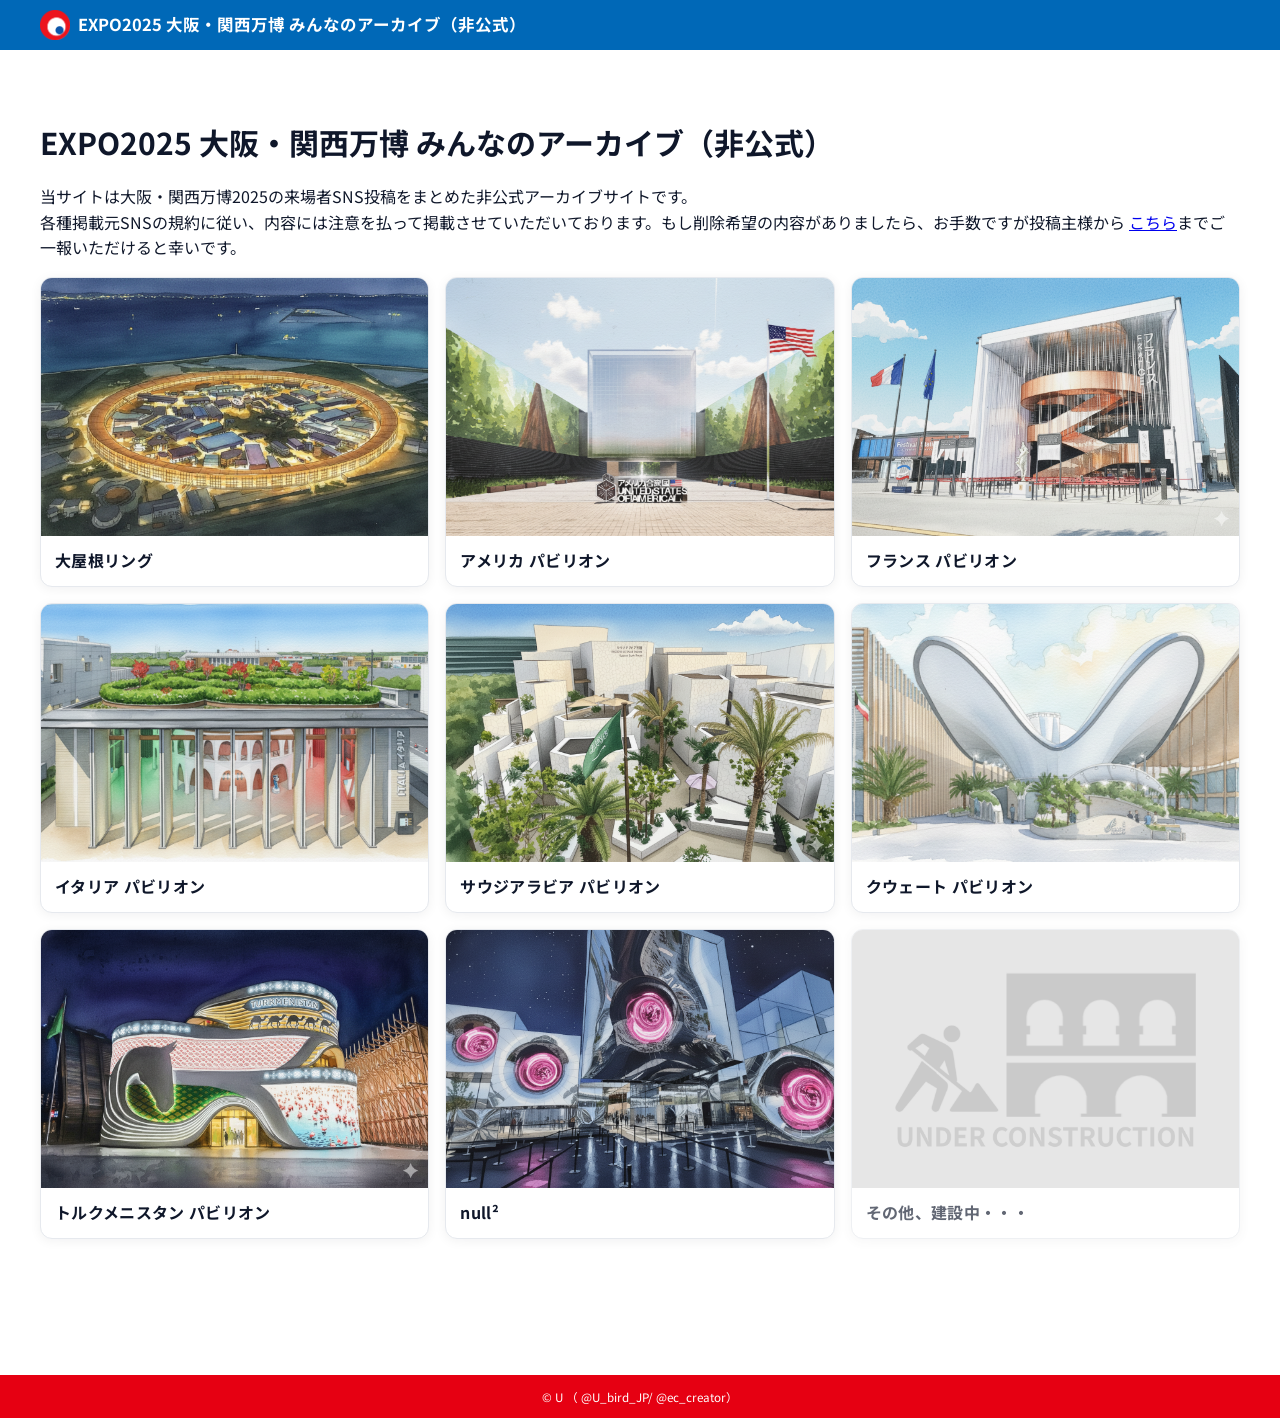
<file: index.html>
<!doctype html>
<html lang="ja">
    <head>
        <meta charset="utf-8" />
        <meta name="viewport" content="width=device-width, initial-scale=1" />
        <title>EXPO2025 大阪・関西万博 みんなのアーカイブ（非公式）</title>
        <meta property="og:site_name" content="EXPO2025 大阪・関西万博 みんなのアーカイブ（非公式）">
        <meta property="og:title" content="EXPO2025 大阪・関西万博 みんなのアーカイブ（非公式）">
        <meta property="og:description" content="大阪・関西万博2025の来場者SNS投稿をまとめた非公式アーカイブサイト。">
        <meta property="og:image" content="https://u-creator-jp.github.io/expo2025-archive/assets/img/common/ogp.jpg">
        <meta name="twitter:card" content="summary_large_image">
        <link href="https://fonts.googleapis.com/css2?family=Noto+Sans+JP:wght@400;700&display=swap" rel="stylesheet">
        <link rel="icon" href="./assets/img/common/favicon.ico?v=202510010001" type="image/x-icon">
        <link rel="apple-touch-icon" href="./assets/img/common/apple-touch-icon.png?v=202510010001">
        <link rel="stylesheet" href="./assets/css/common.css?v=202510010001">
        <link rel="stylesheet" href="./assets/css/card-grid.css?v=202510010001">

        <!-- Google Tag Manager -->
        <script>(function(w,d,s,l,i){w[l]=w[l]||[];w[l].push({'gtm.start':
        new Date().getTime(),event:'gtm.js'});var f=d.getElementsByTagName(s)[0],
        j=d.createElement(s),dl=l!='dataLayer'?'&l='+l:'';j.async=true;j.src=
        'https://www.googletagmanager.com/gtm.js?id='+i+dl;f.parentNode.insertBefore(j,f);
        })(window,document,'script','dataLayer','GTM-PDH254MD');</script>
        <!-- End Google Tag Manager -->
        <meta name="google-site-verification" content="790SQnN-OChBGCeFhDUEBIzG4l65OUzdi_zqd6H20Zg" />
    </head>
    <body>
        <!-- Google Tag Manager (noscript) -->
        <noscript><iframe src="https://www.googletagmanager.com/ns.html?id=GTM-PDH254MD"
        height="0" width="0" style="display:none;visibility:hidden"></iframe></noscript>
        <!-- End Google Tag Manager (noscript) -->

        <header data-include="./partials/header.html?v=202510010001"></header>
        <main class="page">
            <div class="wrap">
                <h1>EXPO2025 大阪・関西万博 みんなのアーカイブ（非公式）</h1>
                <p>当サイトは大阪・関西万博2025の来場者SNS投稿をまとめた非公式アーカイブサイトです。
                    <br>各種掲載元SNSの規約に従い、内容には注意を払って掲載させていただいております。もし削除希望の内容がありましたら、お手数ですが投稿主様から
                    <a href="https://x.com/U_bird_JP" target="_blank" rel="noopener noreferrer">こちら</a>までご一報いただけると幸いです。
                    <br>
                </p>
                <div class="card-grid">
                    <a class="card" href="./grand-ring.html">
                        <figure class="card-media">
                            <img src="./assets/img/pavilion/grand-ring.png?v=202510010001" loading="lazy" onerror="this.style.display='none'">
                        </figure>
                        <h3 class="card-title">大屋根リング</h3>
                    </a>
                    <a class="card" href="./usa.html">
                        <figure class="card-media">
                            <img src="./assets/img/pavilion/usa.png?v=202510010001" loading="lazy" onerror="this.style.display='none'">
                        </figure>
                        <h3 class="card-title">アメリカ パビリオン</h3>
                    </a>
                    <a class="card" href="./france.html">
                        <figure class="card-media">
                            <img src="./assets/img/pavilion/france.png?v=202510010001" loading="lazy" onerror="this.style.display='none'">
                        </figure>
                        <h3 class="card-title">フランス パビリオン</h3>
                    </a>
                    <a class="card" href="./italy.html">
                        <figure class="card-media">
                            <img src="./assets/img/pavilion/italy.png?v=202510010001" loading="lazy" onerror="this.style.display='none'">
                        </figure>
                        <h3 class="card-title">イタリア パビリオン</h3>
                    </a>
                    <a class="card" href="./saudi-arabia.html">
                        <figure class="card-media">
                            <img src="./assets/img/pavilion/saudi-arabia.png?v=202510010001" loading="lazy" onerror="this.style.display='none'">
                        </figure>
                        <h3 class="card-title">サウジアラビア パビリオン</h3>
                    </a>
                    <a class="card" href="./kuwait.html">
                        <figure class="card-media">
                            <img src="./assets/img/pavilion/kuwait.png?v=202510010001" loading="lazy" onerror="this.style.display='none'">
                        </figure>
                        <h3 class="card-title">クウェート パビリオン</h3>
                    </a>
                    <a class="card" href="./turkmenistan.html">
                        <figure class="card-media">
                            <img src="./assets/img/pavilion/turkmenistan.png?v=202510010001" loading="lazy" onerror="this.style.display='none'">
                        </figure>
                        <h3 class="card-title">トルクメニスタン パビリオン</h3>
                    </a>
                    <a class="card" href="./null2.html">
                        <figure class="card-media">
                            <img src="./assets/img/pavilion/null2.png?v=202510010001" loading="lazy" onerror="this.style.display='none'">
                        </figure>
                        <h3 class="card-title">null²</h3>
                    </a>
                    <div class="card card--disabled" aria-disabled="true">
                        <figure class="card-media">
                            <img src="./assets/img/pavilion/under-construction.png?v=202510010001" loading="lazy" onerror="this.style.display='none'">
                        </figure>
                        <h3 class="card-title">その他、建設中・・・</h3>
                    </div>
                </div>
            </div>
        </main>
        <footer data-include="./partials/footer.html?v=202510010001"></footer>
        <script src="./assets/js/include.js?v=202510010001" type="module"></script>
    </body>
</html>
</file>
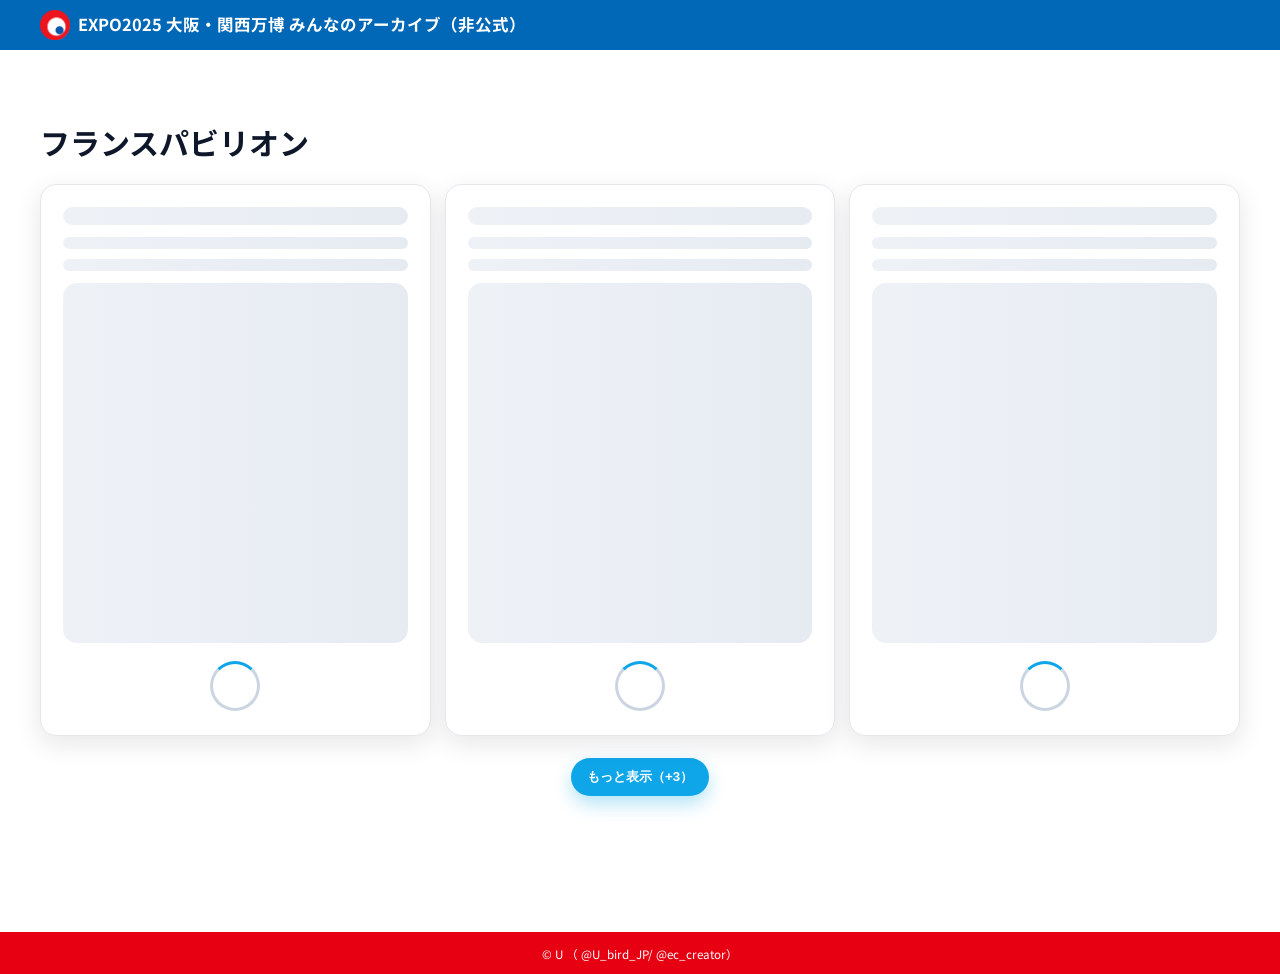
<file: france.html>
<!doctype html>
<html lang="ja">
    <head>
        <meta charset="utf-8" />
        <meta name="viewport" content="width=device-width, initial-scale=1" />
        <title>フランスパビリオン – EXPO2025 大阪・関西万博 みんなのアーカイブ（非公式）</title>
        <meta property="og:site_name" content="EXPO2025 大阪・関西万博 みんなのアーカイブ（非公式）">
        <meta property="og:description" content="大阪・関西万博2025の来場者SNS投稿をまとめた非公式アーカイブサイト。">
        <meta property="og:image" content="https://u-creator-jp.github.io/expo2025-archive/assets/img/common/ogp.jpg">
        <meta name="twitter:card" content="summary_large_image">
        <link href="https://fonts.googleapis.com/css2?family=Noto+Sans+JP:wght@400;700&display=swap" rel="stylesheet">
        <link rel="icon" href="./assets/img/common/favicon.ico?v=202510010001" type="image/x-icon">
        <link rel="apple-touch-icon" href="./assets/img/common/apple-touch-icon.png?v=202510010001">
        <link rel="stylesheet" href="./assets/css/common.css?v=202510010001">
        <link rel="stylesheet" href="./assets/css/x-embed.css?v=202510010001">
        <link rel="preconnect" href="https://platform.twitter.com" crossorigin>
        <link rel="preconnect" href="https://cdn.syndication.twimg.com" crossorigin>
        <link rel="dns-prefetch" href="https://platform.twitter.com">
        <link rel="dns-prefetch" href="https://cdn.syndication.twimg.com">

        <!-- Google Tag Manager -->
        <script>(function(w,d,s,l,i){w[l]=w[l]||[];w[l].push({'gtm.start':
        new Date().getTime(),event:'gtm.js'});var f=d.getElementsByTagName(s)[0],
        j=d.createElement(s),dl=l!='dataLayer'?'&l='+l:'';j.async=true;j.src=
        'https://www.googletagmanager.com/gtm.js?id='+i+dl;f.parentNode.insertBefore(j,f);
        })(window,document,'script','dataLayer','GTM-PDH254MD');</script>
        <!-- End Google Tag Manager -->
        <meta name="google-site-verification" content="790SQnN-OChBGCeFhDUEBIzG4l65OUzdi_zqd6H20Zg" />
    </head>
    <body>
        <!-- Google Tag Manager (noscript) -->
        <noscript><iframe src="https://www.googletagmanager.com/ns.html?id=GTM-PDH254MD"
        height="0" width="0" style="display:none;visibility:hidden"></iframe></noscript>
        <!-- End Google Tag Manager (noscript) -->

        <!-- ▼ 共通ヘッダーは外部読込（相対パス） -->
        <header data-include="./partials/header.html?v=202510010001"></header>
        <main class="page">
            <div class="wrap">
                <h1>フランスパビリオン</h1>
                <section id="masonry" class="masonry" aria-live="polite"></section>

                <!-- ▼ X埋め込みコード ▼ -->
                <!-- 外観 -->
                <blockquote class="twitter-tweet"><p lang="ja" dir="ltr">こちらはフランス🇫🇷<a href="https://twitter.com/hashtag/%E3%82%A4%E3%83%9E%E3%82%BD%E3%83%A9?src=hash&amp;ref_src=twsrc%5Etfw">#イマソラ</a> <a href="https://twitter.com/hashtag/%E4%B8%87%E5%8D%9A?src=hash&amp;ref_src=twsrc%5Etfw">#万博</a> <a href="https://twitter.com/hashtag/%E3%83%95%E3%83%A9%E3%83%B3%E3%82%B9%E9%A4%A8?src=hash&amp;ref_src=twsrc%5Etfw">#フランス館</a> <a href="https://t.co/8taKf080qW">pic.twitter.com/8taKf080qW</a></p>&mdash; とーりん (@_t_photo_) <a href="https://twitter.com/_t_photo_/status/1933456934851817536?ref_src=twsrc%5Etfw">June 13, 2025</a></blockquote>
                <blockquote class="twitter-tweet"><p lang="ja" dir="ltr">7回目の万博は…<br>夜はフランス館 約15分で入れた<br>とても見応えがあって良かった😌<a href="https://twitter.com/hashtag/%E5%A4%A7%E9%98%AA%E3%83%BB%E9%96%A2%E8%A5%BF%E4%B8%87%E5%8D%9A?src=hash&amp;ref_src=twsrc%5Etfw">#大阪・関西万博</a> <a href="https://twitter.com/hashtag/%E3%83%95%E3%83%A9%E3%83%B3%E3%82%B9%E9%A4%A8?src=hash&amp;ref_src=twsrc%5Etfw">#フランス館</a> <a href="https://t.co/NAqZoMlhFg">pic.twitter.com/NAqZoMlhFg</a></p>&mdash; 西生駒えき😋奈良ウマいもん調査隊 (@nishiikoma) <a href="https://twitter.com/nishiikoma/status/1932765977953095775?ref_src=twsrc%5Etfw">June 11, 2025</a></blockquote>
                <blockquote class="twitter-tweet"><p lang="ja" dir="ltr">アメリカ館はかなりの混雑で2時間待ち?<br>フランス館には並べました。進みも速そうです。<a href="https://twitter.com/hashtag/%E5%A4%A7%E9%98%AA%E3%83%BB%E9%96%A2%E8%A5%BF%E4%B8%87%E5%8D%9A?src=hash&amp;ref_src=twsrc%5Etfw">#大阪・関西万博</a><a href="https://twitter.com/hashtag/EXPO2025?src=hash&amp;ref_src=twsrc%5Etfw">#EXPO2025</a> <br> <a href="https://twitter.com/hashtag/%E3%83%95%E3%83%A9%E3%83%B3%E3%82%B9%E9%A4%A8?src=hash&amp;ref_src=twsrc%5Etfw">#フランス館</a> <a href="https://t.co/XktAPF5Lyc">pic.twitter.com/XktAPF5Lyc</a></p>&mdash; しぶがや (@shibugaya1) <a href="https://twitter.com/shibugaya1/status/1924622110674321916?ref_src=twsrc%5Etfw">May 20, 2025</a></blockquote>
                <blockquote class="twitter-tweet"><p lang="ja" dir="ltr">大屋根リングの向こうに沈む夕陽が美しい<a href="https://twitter.com/hashtag/%E4%B8%87%E5%8D%9A?src=hash&amp;ref_src=twsrc%5Etfw">#万博</a> <a href="https://twitter.com/hashtag/%E5%A4%95%E7%84%BC%E3%81%91?src=hash&amp;ref_src=twsrc%5Etfw">#夕焼け</a> <a href="https://twitter.com/hashtag/%E3%83%95%E3%83%A9%E3%83%B3%E3%82%B9%E9%A4%A8?src=hash&amp;ref_src=twsrc%5Etfw">#フランス館</a> <a href="https://twitter.com/hashtag/%E6%97%A5%E6%B2%A1?src=hash&amp;ref_src=twsrc%5Etfw">#日没</a> <a href="https://twitter.com/hashtag/EXPO2025?src=hash&amp;ref_src=twsrc%5Etfw">#EXPO2025</a> <a href="https://t.co/qwCP6nUHSU">pic.twitter.com/qwCP6nUHSU</a></p>&mdash; USJ与太話 (@USJ_YOTA) <a href="https://twitter.com/USJ_YOTA/status/1921933954380116350?ref_src=twsrc%5Etfw">May 12, 2025</a></blockquote>
                <blockquote class="twitter-tweet"><p lang="ja" dir="ltr"><a href="https://twitter.com/hashtag/%E6%97%A5%E7%AB%8B%E6%8B%85%E5%BD%93%E8%80%85%E3%81%8C%E3%81%8A%E5%B1%8A%E3%81%91%E3%81%99%E3%82%8B%E4%B8%87%E5%8D%9A%E6%83%85%E5%A0%B1?src=hash&amp;ref_src=twsrc%5Etfw">#日立担当者がお届けする万博情報</a><br><br>日が沈んだら、万博がまた輝き出す🌙<br>フランス館の幻想的なライトアップと夜空に浮かぶアートオブジェが、まるで別世界へ誘ってくれます。<br>夜こそ訪れたい、光の万博。<a href="https://twitter.com/hashtag/%E5%A4%A7%E9%98%AA%E4%B8%87%E5%8D%9A?src=hash&amp;ref_src=twsrc%5Etfw">#大阪万博</a> <a href="https://twitter.com/hashtag/%E3%83%95%E3%83%A9%E3%83%B3%E3%82%B9%E9%A4%A8?src=hash&amp;ref_src=twsrc%5Etfw">#フランス館</a> <a href="https://twitter.com/hashtag/%E3%83%A9%E3%82%A4%E3%83%88%E3%82%A2%E3%83%83%E3%83%97?src=hash&amp;ref_src=twsrc%5Etfw">#ライトアップ</a> <a href="https://t.co/Ei0fvtorLB">pic.twitter.com/Ei0fvtorLB</a></p>&mdash; Hitachi EXPO2025 (@hitachi_forum) <a href="https://twitter.com/hitachi_forum/status/1949801809263939915?ref_src=twsrc%5Etfw">July 28, 2025</a></blockquote>
                <blockquote class="twitter-tweet"><p lang="ja" dir="ltr">フランス館、すごい並ぶ🤣<br>思ってた以上でした<br>大屋根リングの方まで来て、曲がってます<a href="https://twitter.com/hashtag/%E5%A4%A7%E9%98%AA%E3%83%BB%E9%96%A2%E8%A5%BF%E4%B8%87%E5%8D%9A?src=hash&amp;ref_src=twsrc%5Etfw">#大阪・関西万博</a><a href="https://twitter.com/hashtag/%E3%83%95%E3%83%A9%E3%83%B3%E3%82%B9%E9%A4%A8?src=hash&amp;ref_src=twsrc%5Etfw">#フランス館</a> <a href="https://t.co/xkTOClz7lX">pic.twitter.com/xkTOClz7lX</a></p>&mdash; ともママ (@yuka1980yuka) <a href="https://twitter.com/yuka1980yuka/status/1925724838556995901?ref_src=twsrc%5Etfw">May 23, 2025</a></blockquote>

                <!-- 展示 -->
                <blockquote class="twitter-tweet"><p lang="ja" dir="ltr">フランスパビリオン、タイミング良くて待ち時間5分で入れた！ヴィトンの部屋も人がいなかった。回り方上手かも🥰<a href="https://twitter.com/hashtag/%E4%B8%87%E5%8D%9A?src=hash&amp;ref_src=twsrc%5Etfw">#万博</a> <a href="https://twitter.com/hashtag/%E3%83%95%E3%83%A9%E3%83%B3%E3%82%B9%E9%A4%A8?src=hash&amp;ref_src=twsrc%5Etfw">#フランス館</a> <a href="https://t.co/5n4ChtlHrg">pic.twitter.com/5n4ChtlHrg</a></p>&mdash; みぃ (@midori7252) <a href="https://twitter.com/midori7252/status/1912102418051109037?ref_src=twsrc%5Etfw">April 15, 2025</a></blockquote>
                <blockquote class="twitter-tweet"><p lang="ja" dir="ltr"><a href="https://twitter.com/hashtag/%E3%83%95%E3%83%A9%E3%83%B3%E3%82%B9%E9%A4%A8?src=hash&amp;ref_src=twsrc%5Etfw">#フランス館</a>🇫🇷<br><br>洗練されたセレブ<a href="https://twitter.com/hashtag/%E9%96%A2%E8%A5%BF%E4%B8%87%E5%8D%9A?src=hash&amp;ref_src=twsrc%5Etfw">#関西万博</a> <a href="https://t.co/qTZeBrrPLv">pic.twitter.com/qTZeBrrPLv</a></p>&mdash; さわろう ＠ ネムボ時々〇〇ボの狼🐺🌹 (@sawaro_nemuvo) <a href="https://twitter.com/sawaro_nemuvo/status/1948555349298184483?ref_src=twsrc%5Etfw">July 25, 2025</a></blockquote>
                <blockquote class="twitter-tweet"><p lang="ja" dir="ltr">「勝負の神様は細部に宿る」<br><br>ワールドカップで三苫の1mmが話題になったが、洋服も全く同じ。<br><br>こちらは、フランス館内展示のDiorのトワル組みはコートの襟部分。<br><br>シャツカラーの返り線、一つとっても1mm違うと形が崩れる世界。<br><br>なんと美しい✨<a href="https://twitter.com/hashtag/%E5%A4%A7%E9%98%AA%E4%B8%87%E5%8D%9A?src=hash&amp;ref_src=twsrc%5Etfw">#大阪万博</a> <a href="https://twitter.com/hashtag/%E3%83%95%E3%83%A9%E3%83%B3%E3%82%B9%E9%A4%A8?src=hash&amp;ref_src=twsrc%5Etfw">#フランス館</a> <a href="https://t.co/3kYeXylwxT">pic.twitter.com/3kYeXylwxT</a></p>&mdash; 逆転営業リョウくん (@ryokambayashi) <a href="https://twitter.com/ryokambayashi/status/1933093668468228129?ref_src=twsrc%5Etfw">June 12, 2025</a></blockquote>
                <blockquote class="twitter-tweet"><p lang="ja" dir="ltr">樹齢1000年のオリーブの木だって！<br>すごい。<a href="https://twitter.com/hashtag/%E3%83%95%E3%83%A9%E3%83%B3%E3%82%B9%E9%A4%A8?src=hash&amp;ref_src=twsrc%5Etfw">#フランス館</a> <a href="https://t.co/d90yJLpIoO">pic.twitter.com/d90yJLpIoO</a></p>&mdash; 🎼レモン🍋 (@whitecat_ao) <a href="https://twitter.com/whitecat_ao/status/1931965708021182825?ref_src=twsrc%5Etfw">June 9, 2025</a></blockquote>
                <blockquote class="twitter-tweet"><p lang="ja" dir="ltr">ロダンの「２つの左手」の影が2人のひとに見える。<br>彫刻家は影を想像しながら創作したのかも…とおもいつつ。<br><br>昨日はチェコのバレエも観れた。<a href="https://twitter.com/hashtag/%E3%83%95%E3%83%A9%E3%83%B3%E3%82%B9%E9%A4%A8?src=hash&amp;ref_src=twsrc%5Etfw">#フランス館</a><a href="https://twitter.com/hashtag/%E5%A4%A7%E9%98%AA%E9%96%A2%E8%A5%BF%E4%B8%87%E5%8D%9A2025?src=hash&amp;ref_src=twsrc%5Etfw">#大阪関西万博2025</a> <a href="https://t.co/AfJCO3u6ff">pic.twitter.com/AfJCO3u6ff</a></p>&mdash; 江戸雪 (@edoyuki1212) <a href="https://twitter.com/edoyuki1212/status/1931540606243008924?ref_src=twsrc%5Etfw">June 8, 2025</a></blockquote>
                <blockquote class="twitter-tweet"><p lang="ja" dir="ltr">ルイヴィトン柄がなんか可愛く見える😊<a href="https://twitter.com/hashtag/%E5%A4%A7%E9%98%AA%E3%83%BB%E9%96%A2%E8%A5%BF%E4%B8%87%E5%8D%9A?src=hash&amp;ref_src=twsrc%5Etfw">#大阪・関西万博</a><a href="https://twitter.com/hashtag/%E3%83%95%E3%83%A9%E3%83%B3%E3%82%B9%E9%A4%A8?src=hash&amp;ref_src=twsrc%5Etfw">#フランス館</a> <a href="https://t.co/739eeFk4Pc">pic.twitter.com/739eeFk4Pc</a></p>&mdash; HAMMA (@usj_HAMMA) <a href="https://twitter.com/usj_HAMMA/status/1932719356288675968?ref_src=twsrc%5Etfw">June 11, 2025</a></blockquote>
                <blockquote class="twitter-tweet"><p lang="ja" dir="ltr">宮崎五郎さんかぁ〜<br>ジブリ、もののけ姫の<br>タぺストリー凄かったなぁ😉👍<a href="https://twitter.com/hashtag/%E5%A4%A7%E9%98%AA%E3%83%BB%E9%96%A2%E8%A5%BF%E4%B8%87%E5%8D%9A?src=hash&amp;ref_src=twsrc%5Etfw">#大阪・関西万博</a> <a href="https://twitter.com/hashtag/%E3%83%95%E3%83%A9%E3%83%B3%E3%82%B9%E9%A4%A8?src=hash&amp;ref_src=twsrc%5Etfw">#フランス館</a> <a href="https://t.co/XFGfkG3LGI">https://t.co/XFGfkG3LGI</a> <a href="https://t.co/EJHfs0Gspf">pic.twitter.com/EJHfs0Gspf</a></p>&mdash; こーじ@DvlFairy (@BIKEdvlfairy) <a href="https://twitter.com/BIKEdvlfairy/status/1950494408744239157?ref_src=twsrc%5Etfw">July 30, 2025</a></blockquote>
                <blockquote class="twitter-tweet"><p lang="ja" dir="ltr">フランスパビリオン <a href="https://twitter.com/hashtag/%E3%83%95%E3%83%A9%E3%83%B3%E3%82%B9%E9%A4%A8?src=hash&amp;ref_src=twsrc%5Etfw">#フランス館</a><a href="https://twitter.com/hashtag/%E5%A4%A7%E9%98%AA%E3%83%BB%E9%96%A2%E8%A5%BF%E4%B8%87%E5%8D%9A?src=hash&amp;ref_src=twsrc%5Etfw">#大阪・関西万博</a> <a href="https://twitter.com/hashtag/EXPO2025?src=hash&amp;ref_src=twsrc%5Etfw">#EXPO2025</a> <a href="https://t.co/FhSkdLq22T">pic.twitter.com/FhSkdLq22T</a></p>&mdash; ひまり🌻 (@Sandkiwa2) <a href="https://twitter.com/Sandkiwa2/status/1916293407804453153?ref_src=twsrc%5Etfw">April 27, 2025</a></blockquote>
                <blockquote class="twitter-tweet"><p lang="ja" dir="ltr"><a href="https://twitter.com/hashtag/%E3%83%95%E3%83%A9%E3%83%B3%E3%82%B9%E3%83%91%E3%83%93%E3%83%AA%E3%82%AA%E3%83%B3?src=hash&amp;ref_src=twsrc%5Etfw">#フランスパビリオン</a> というと、ルイ・ヴィトンのトランクが並べられた展示ばかり紹介されてるけどそれだけじゃない<br><br>トランクの球体が回転しながら上下に動き、映像と同期するインスタレーションがすごく良かった！<br><br>とにかくすべての展示手法がオシャレ<br>オシャレすぎ<a href="https://twitter.com/hashtag/%E5%A4%A7%E9%98%AA%E3%83%BB%E9%96%A2%E8%A5%BF%E4%B8%87%E5%8D%9A?src=hash&amp;ref_src=twsrc%5Etfw">#大阪・関西万博</a> <a href="https://twitter.com/hashtag/%E3%83%95%E3%83%A9%E3%83%B3%E3%82%B9%E9%A4%A8?src=hash&amp;ref_src=twsrc%5Etfw">#フランス館</a> <a href="https://t.co/SSLWXbxnWf">pic.twitter.com/SSLWXbxnWf</a></p>&mdash; いつき🌈大阪・関西万博ナビ📣旅行ライター/Yahoo!ニュース エキスパート クリエイター (@n_itsuki) <a href="https://twitter.com/n_itsuki/status/1927890157878771968?ref_src=twsrc%5Etfw">May 29, 2025</a></blockquote>
                <blockquote class="twitter-tweet"><p lang="ja" dir="ltr"><a href="https://twitter.com/hashtag/EXPO25?src=hash&amp;ref_src=twsrc%5Etfw">#EXPO25</a><a href="https://twitter.com/hashtag/%E3%83%95%E3%83%A9%E3%83%B3%E3%82%B9%E9%A4%A8?src=hash&amp;ref_src=twsrc%5Etfw">#フランス館</a><a href="https://twitter.com/hashtag/%E8%8B%A5%E3%81%95%E3%81%AE%E6%A8%B9?src=hash&amp;ref_src=twsrc%5Etfw">#若さの樹</a><a href="https://twitter.com/hashtag/%E3%83%9F%E3%83%A9%E3%82%AF%E3%83%AB%E3%82%AC%E3%83%BC%E3%83%87%E3%83%B3?src=hash&amp;ref_src=twsrc%5Etfw">#ミラクルガーデン</a><br><br>2025.4.16<br>水曜日<br>おはようございます<br>フランス🇫🇷館の1000年のユーカリの樹は手で触ると暖かかったです <a href="https://t.co/FADFCiSdyx">pic.twitter.com/FADFCiSdyx</a></p>&mdash; woodpony花花 (@woodpony1) <a href="https://twitter.com/woodpony1/status/1912256881932083375?ref_src=twsrc%5Etfw">April 15, 2025</a></blockquote>
                <blockquote class="twitter-tweet"><p lang="ja" dir="ltr">少しだけ限定セントジェームス後ろ髪引かれてたので、フランス館のお土産屋さん行った◎<br><br>鏡の前で合わせたら、そもそもボーダーが似合わないという致命的なことに気がついたのであっさり気持ちが冷めた。良かった。<a href="https://twitter.com/hashtag/%E3%82%A2%E3%83%A2%E3%83%AB%E3%81%A8%E3%83%97%E3%82%B7%E3%83%A5%E3%82%B1?src=hash&amp;ref_src=twsrc%5Etfw">#アモルとプシュケ</a><a href="https://twitter.com/hashtag/%E5%A5%BD%E3%81%8D%E3%81%AA%E3%83%A2%E3%83%81%E3%83%BC%E3%83%95%E3%81%A0%E3%81%91%E3%81%A9%E3%81%93%E3%81%AE%E8%A7%92%E5%BA%A6%E3%81%A7%E8%A6%8B%E3%81%9F%E3%81%AE%E3%81%AF%E3%81%98%E3%82%81%E3%81%A6?src=hash&amp;ref_src=twsrc%5Etfw">#好きなモチーフだけどこの角度で見たのはじめて</a>♥すてき♥ <a href="https://t.co/OUwlxtYIqP">pic.twitter.com/OUwlxtYIqP</a></p>&mdash; 大阪•関西さんぽ💙❤️ (@osakasanpo0123) <a href="https://twitter.com/osakasanpo0123/status/1962402033769812076?ref_src=twsrc%5Etfw">September 1, 2025</a></blockquote>

                <blockquote class="twitter-tweet"><p lang="ja" dir="ltr">LOUIS VUITTONの世界<a href="https://twitter.com/hashtag/%E5%A4%A7%E9%98%AA%E4%B8%87%E5%8D%9A?src=hash&amp;ref_src=twsrc%5Etfw">#大阪万博</a> <a href="https://twitter.com/hashtag/%E3%83%95%E3%83%A9%E3%83%B3%E3%82%B9%E9%A4%A8?src=hash&amp;ref_src=twsrc%5Etfw">#フランス館</a> <a href="https://t.co/rTAseICyZz">pic.twitter.com/rTAseICyZz</a></p>&mdash; sachiko_photo (@sachiko_pastaph) <a href="https://twitter.com/sachiko_pastaph/status/1919530349572317410?ref_src=twsrc%5Etfw">May 5, 2025</a></blockquote>
                <blockquote class="twitter-tweet"><p lang="ja" dir="ltr">白きディオールの世界<br>香り立つような優雅さ<a href="https://twitter.com/hashtag/%E3%83%95%E3%83%A9%E3%83%B3%E3%82%B9%E9%A4%A8?src=hash&amp;ref_src=twsrc%5Etfw">#フランス館</a> <a href="https://t.co/TnKQUBZPn7">pic.twitter.com/TnKQUBZPn7</a></p>&mdash; macha (@macha__0_0) <a href="https://twitter.com/macha__0_0/status/1940053953670205474?ref_src=twsrc%5Etfw">July 1, 2025</a></blockquote>
                <blockquote class="twitter-tweet"><p lang="ja" dir="ltr"><a href="https://twitter.com/hashtag/EXPO2025?src=hash&amp;ref_src=twsrc%5Etfw">#EXPO2025</a><a href="https://twitter.com/hashtag/%E3%83%95%E3%83%A9%E3%83%B3%E3%82%B9%E9%A4%A8?src=hash&amp;ref_src=twsrc%5Etfw">#フランス館</a><br><br>2025.4.17<br>木曜日<br>おはようございます<br>東播磨は快晴の朝<br>今日は朝一から眼科医に並ぶ<br>フランス館の思い出を見ながら待つ<br><br>2025.4.17<br>Thursday<br>Good morning<br>It&#39;s a clear morning in Higashi-Harima.<br>I lined up to see the ophthalmologist first thing this morning,<br>I… <a href="https://t.co/QviBeW5Imw">pic.twitter.com/QviBeW5Imw</a></p>&mdash; woodpony花花 (@woodpony1) <a href="https://twitter.com/woodpony1/status/1912640178352705955?ref_src=twsrc%5Etfw">April 16, 2025</a></blockquote>
                <blockquote class="twitter-tweet"><p lang="ja" dir="ltr">先日、平日に行きましたが10万人越えやったみたいで当日予約全滅。。人気の <a href="https://twitter.com/hashtag/%E3%83%95%E3%83%A9%E3%83%B3%E3%82%B9%E9%A4%A8?src=hash&amp;ref_src=twsrc%5Etfw">#フランス館</a> は20分並んで入れました。<br>実はここのモンサンミシェルは友人が3Dプリンターで作った様です。髪型に似合わず素晴らしいです。 <a href="https://twitter.com/hashtag/%E3%81%A4%E3%81%A3%E3%81%A1%E3%83%BC?src=hash&amp;ref_src=twsrc%5Etfw">#つっちー</a>　<a href="https://twitter.com/hashtag/exspo2025?src=hash&amp;ref_src=twsrc%5Etfw">#exspo2025</a> <a href="https://twitter.com/hashtag/%E3%83%A2%E3%83%B3%E3%83%BB%E3%82%B5%E3%83%B3%E3%83%BB%E3%83%9F%E3%82%B7%E3%82%A7%E3%83%AB?src=hash&amp;ref_src=twsrc%5Etfw">#モン・サン・ミシェル</a> <a href="https://t.co/KtbQ6EJvt9">pic.twitter.com/KtbQ6EJvt9</a></p>&mdash; KigaruDrone フライトベース堺 (@kigaru) <a href="https://twitter.com/kigaru/status/1924416335540568452?ref_src=twsrc%5Etfw">May 19, 2025</a></blockquote>
                <blockquote class="twitter-tweet"><p lang="ja" dir="ltr"><a href="https://twitter.com/hashtag/CELINE?src=hash&amp;ref_src=twsrc%5Etfw">#CELINE</a><a href="https://twitter.com/hashtag/EXPO2025?src=hash&amp;ref_src=twsrc%5Etfw">#EXPO2025</a><a href="https://twitter.com/hashtag/%E3%83%95%E3%83%A9%E3%83%B3%E3%82%B9%E9%A4%A8?src=hash&amp;ref_src=twsrc%5Etfw">#フランス館</a><br><br> 輝くセリーヌ <a href="https://t.co/8v9417oyJa">pic.twitter.com/8v9417oyJa</a></p>&mdash; woodpony花花 (@woodpony1) <a href="https://twitter.com/woodpony1/status/1913205458359431614?ref_src=twsrc%5Etfw">April 18, 2025</a></blockquote>
                <blockquote class="twitter-tweet"><p lang="ja" dir="ltr">体力の問題で、夜の訪問。<br>列が短くて20分くらいで展示をみれました🐱<a href="https://twitter.com/hashtag/EXPO2025?src=hash&amp;ref_src=twsrc%5Etfw">#EXPO2025</a> <a href="https://twitter.com/hashtag/%E3%83%95%E3%83%A9%E3%83%B3%E3%82%B9%E9%A4%A8?src=hash&amp;ref_src=twsrc%5Etfw">#フランス館</a> <a href="https://t.co/16CFEUeBhk">pic.twitter.com/16CFEUeBhk</a></p>&mdash; Tomo (@DJG_Vorderpfalz) <a href="https://twitter.com/DJG_Vorderpfalz/status/1937520694914613521?ref_src=twsrc%5Etfw">June 24, 2025</a></blockquote>
                <blockquote class="twitter-tweet"><p lang="ja" dir="ltr">フランス館はファッションコンテンツが目立つけど、アート寄りの作品も多い。<br>「もののけ姫」x「ノートルダム」なんてフランスにしかできない。<br>織物作品でみるアシタカとヤックルは見事だった。<a href="https://twitter.com/hashtag/%E3%81%8A%E3%81%8A%E5%A4%A7%E9%98%AA%E9%96%A2%E8%A5%BF%E4%B8%87%E5%8D%9A?src=hash&amp;ref_src=twsrc%5Etfw">#おお大阪関西万博</a><a href="https://twitter.com/hashtag/%E3%83%95%E3%83%A9%E3%83%B3%E3%82%B9%E9%A4%A8?src=hash&amp;ref_src=twsrc%5Etfw">#フランス館</a> <a href="https://t.co/cmV8ZLIjMA">pic.twitter.com/cmV8ZLIjMA</a></p>&mdash; ひゅうま2024 (@magwalt2024) <a href="https://twitter.com/magwalt2024/status/1920797361090998608?ref_src=twsrc%5Etfw">May 9, 2025</a></blockquote>
                <blockquote class="twitter-tweet"><p lang="ja" dir="ltr">フランス館で観たかった、ノートルダム大聖堂の…お乳が四つあったので、女性かな？<br><br>ガーゴイルと思ってたら「キマイラ像」と表示されてた。<br><br>怪しくてカッコいいのも、好きです💕<a href="https://twitter.com/hashtag/EXPO2025?src=hash&amp;ref_src=twsrc%5Etfw">#EXPO2025</a> <a href="https://twitter.com/hashtag/%E5%A4%A7%E9%98%AA%E9%96%A2%E8%A5%BF%E4%B8%87%E5%8D%9A?src=hash&amp;ref_src=twsrc%5Etfw">#大阪関西万博</a><a href="https://twitter.com/hashtag/%E3%83%95%E3%83%A9%E3%83%B3%E3%82%B9%E9%A4%A8?src=hash&amp;ref_src=twsrc%5Etfw">#フランス館</a> <a href="https://t.co/FJSbMXDfR6">pic.twitter.com/FJSbMXDfR6</a></p>&mdash; かぼちゃ (@e030678) <a href="https://twitter.com/e030678/status/1939875511184068971?ref_src=twsrc%5Etfw">July 1, 2025</a></blockquote>
                <blockquote class="twitter-tweet"><p lang="ja" dir="ltr">美しい✨<a href="https://twitter.com/hashtag/%E5%A4%A7%E9%98%AA%E4%B8%87%E5%8D%9A2025?src=hash&amp;ref_src=twsrc%5Etfw">#大阪万博2025</a> <a href="https://twitter.com/hashtag/EXPO2025?src=hash&amp;ref_src=twsrc%5Etfw">#EXPO2025</a> <a href="https://twitter.com/hashtag/%E3%83%95%E3%83%A9%E3%83%B3%E3%82%B9%E9%A4%A8?src=hash&amp;ref_src=twsrc%5Etfw">#フランス館</a> <a href="https://t.co/W4VrX7QIp3">pic.twitter.com/W4VrX7QIp3</a></p>&mdash; sachiko_photo (@sachiko_pastaph) <a href="https://twitter.com/sachiko_pastaph/status/1919574185803702705?ref_src=twsrc%5Etfw">May 6, 2025</a></blockquote>
                <blockquote class="twitter-tweet"><p lang="ja" dir="ltr">樹齢1000年のオリーブ<a href="https://twitter.com/hashtag/%E3%83%95%E3%83%A9%E3%83%B3%E3%82%B9%E9%A4%A8?src=hash&amp;ref_src=twsrc%5Etfw">#フランス館</a><a href="https://twitter.com/hashtag/EXPO2025?src=hash&amp;ref_src=twsrc%5Etfw">#EXPO2025</a><a href="https://twitter.com/hashtag/%E5%A4%A7%E9%98%AA%E3%83%BB%E9%96%A2%E8%A5%BF%E4%B8%87%E5%8D%9A?src=hash&amp;ref_src=twsrc%5Etfw">#大阪・関西万博</a><a href="https://twitter.com/hashtag/%E6%80%9D%E3%81%A3%E3%81%9F%E3%82%88%E3%82%8A%E4%B8%87%E5%8D%9A%E8%89%AF%E3%81%8B%E3%81%A3%E3%81%9F%E3%81%A7%E3%81%99?src=hash&amp;ref_src=twsrc%5Etfw">#思ったより万博良かったです</a>！<a href="https://twitter.com/hashtag/21%E6%99%82%E5%A7%8B%E3%81%BE%E3%82%8A%E3%81%AE%E3%83%89%E3%83%AD%E3%83%BC%E3%83%B3%E3%82%B7%E3%83%A7%E3%82%A6%E3%81%AF%E5%BF%85%E8%A6%8B?src=hash&amp;ref_src=twsrc%5Etfw">#21時始まりのドローンショウは必見</a><a href="https://twitter.com/hashtag/%E3%82%A2%E3%82%AA%E3%81%A8%E5%A4%9C%E3%81%AE%E8%99%B9%E3%81%AE%E3%83%91%E3%83%AC%E3%83%BC%E3%83%89%E6%9C%80%E9%AB%98?src=hash&amp;ref_src=twsrc%5Etfw">#アオと夜の虹のパレード最高</a> <a href="https://t.co/MuYkcaaxw0">pic.twitter.com/MuYkcaaxw0</a></p>&mdash; mono (@aqua_mono) <a href="https://twitter.com/aqua_mono/status/1917971450956505447?ref_src=twsrc%5Etfw">May 1, 2025</a></blockquote>
                <blockquote class="twitter-tweet"><p lang="ja" dir="ltr">樹齢1000年のオリーブの木<a href="https://twitter.com/hashtag/%E3%83%95%E3%83%A9%E3%83%B3%E3%82%B9%E9%A4%A8?src=hash&amp;ref_src=twsrc%5Etfw">#フランス館</a><a href="https://twitter.com/hashtag/%E5%A4%A7%E9%98%AA%E3%83%BB%E9%96%A2%E8%A5%BF%E4%B8%87%E5%8D%9A?src=hash&amp;ref_src=twsrc%5Etfw">#大阪・関西万博</a> <a href="https://t.co/g5Kg7DwlhJ">pic.twitter.com/g5Kg7DwlhJ</a></p>&mdash; tower (@h7piE56gk5ZoyVI) <a href="https://twitter.com/h7piE56gk5ZoyVI/status/1929463045454995620?ref_src=twsrc%5Etfw">June 2, 2025</a></blockquote>
                <blockquote class="twitter-tweet"><p lang="ja" dir="ltr">先日、平日に行きましたが10万人越えやったみたいで当日予約全滅。。人気の <a href="https://twitter.com/hashtag/%E3%83%95%E3%83%A9%E3%83%B3%E3%82%B9%E9%A4%A8?src=hash&amp;ref_src=twsrc%5Etfw">#フランス館</a> は20分並んで入れました。<br>かなり楽しかった！<a href="https://twitter.com/hashtag/exspo2025?src=hash&amp;ref_src=twsrc%5Etfw">#exspo2025</a> <a href="https://t.co/0872EOxkXK">pic.twitter.com/0872EOxkXK</a></p>&mdash; KigaruDrone フライトベース堺 (@kigaru) <a href="https://twitter.com/kigaru/status/1926538193085620539?ref_src=twsrc%5Etfw">May 25, 2025</a></blockquote>
                <blockquote class="twitter-tweet"><p lang="ja" dir="ltr">【EXPO2025紹介】<br>大阪・関西万博・フランス館会場をご紹介！VUITTON、ディオールなどフランスを代表するブランドも展示<br><br>後日特集ページへ追加します<a href="https://t.co/AhRMDNA0zl">https://t.co/AhRMDNA0zl</a><a href="https://twitter.com/hashtag/expo2025?src=hash&amp;ref_src=twsrc%5Etfw">#expo2025</a> <a href="https://twitter.com/hashtag/%E5%A4%A7%E9%98%AA%E4%B8%87%E5%8D%9A?src=hash&amp;ref_src=twsrc%5Etfw">#大阪万博</a> <a href="https://twitter.com/hashtag/%E3%83%95%E3%83%A9%E3%83%B3%E3%82%B9%E9%A4%A8?src=hash&amp;ref_src=twsrc%5Etfw">#フランス館</a> <a href="https://t.co/fbyLFy08Fu">pic.twitter.com/fbyLFy08Fu</a></p>&mdash; アイエム (@InternetMuseum) <a href="https://twitter.com/InternetMuseum/status/1909839209848095228?ref_src=twsrc%5Etfw">April 9, 2025</a></blockquote>

                <!-- 公式まとめ -->
                <blockquote class="twitter-tweet"><p lang="ja" dir="ltr">／<br>🔴海外パビリオンツアー🔵<br>＼<br><br>📍<a href="https://twitter.com/hashtag/%E3%83%95%E3%83%A9%E3%83%B3%E3%82%B9%E3%83%91%E3%83%93%E3%83%AA%E3%82%AA%E3%83%B3?src=hash&amp;ref_src=twsrc%5Etfw">#フランスパビリオン</a><br><br>劇場のカーテンのようなベールで覆われた<br>神秘的なエントランスが目印🇫🇷<br><br>❤自分への愛<br>❤他者への愛<br>❤自然への愛<br>といった様々な「愛」に導かれる<br>新しい未来のビジョンを<br>音や光に包まれながら体感しましょう✨<a href="https://twitter.com/hashtag/EXPO2025?src=hash&amp;ref_src=twsrc%5Etfw">#EXPO2025</a> <a href="https://twitter.com/hashtag/%E3%81%8D%E3%81%9F%E3%81%9E%E4%B8%87%E5%8D%9A?src=hash&amp;ref_src=twsrc%5Etfw">#きたぞ万博</a> <a href="https://t.co/bKGbHpA2ZT">pic.twitter.com/bKGbHpA2ZT</a></p>&mdash; Expo2025 大阪・関西万博 (@expo2025_japan) <a href="https://twitter.com/expo2025_japan/status/1915933850372362532?ref_src=twsrc%5Etfw">April 26, 2025</a></blockquote>

                <!-- 複数投稿 -->
                <blockquote class="twitter-tweet"><p lang="ja" dir="ltr">フランス館🇫🇷🗼<br>クリスチャン ディオール<br> <a href="https://twitter.com/hashtag/%E5%A4%A7%E9%98%AA%E9%96%A2%E8%A5%BF%E4%B8%87%E5%8D%9A2025?src=hash&amp;ref_src=twsrc%5Etfw">#大阪関西万博2025</a> <a href="https://twitter.com/hashtag/%E3%83%95%E3%83%A9%E3%83%B3%E3%82%B9%E9%A4%A8?src=hash&amp;ref_src=twsrc%5Etfw">#フランス館</a> <a href="https://t.co/HV4wklZk4A">pic.twitter.com/HV4wklZk4A</a></p>&mdash; 🌎オカンちぃ (@USJ4903) <a href="https://twitter.com/USJ4903/status/1938060210700181714?ref_src=twsrc%5Etfw">June 26, 2025</a></blockquote>
                <blockquote class="twitter-tweet"><p lang="ja" dir="ltr">やまぴーが万博フランス館へ行ったの夜みたいですね<br>※これから行く予定で見たくない方はスルーしてね<a href="https://twitter.com/hashtag/%E5%B1%B1%E4%B8%8B%E6%99%BA%E4%B9%85Instagram?src=hash&amp;ref_src=twsrc%5Etfw">#山下智久Instagram</a><a href="https://twitter.com/hashtag/%E5%B1%B1%E4%B8%8B%E6%99%BA%E4%B9%85?src=hash&amp;ref_src=twsrc%5Etfw">#山下智久</a><a href="https://twitter.com/hashtag/%E3%83%95%E3%83%A9%E3%83%B3%E3%82%B9%E9%A4%A8?src=hash&amp;ref_src=twsrc%5Etfw">#フランス館</a><a href="https://twitter.com/hashtag/dior?src=hash&amp;ref_src=twsrc%5Etfw">#dior</a><br><br>夜の外観のグラデーションがとても素敵なんです🇫🇷<br>さすがのフランス館<br>洗練された空間でした<br>4枚目は動画でしたよ→続き <a href="https://t.co/dAmhs31mWy">pic.twitter.com/dAmhs31mWy</a></p>&mdash; ⑨ちーチャン🍷 (@Chikayp0409) <a href="https://twitter.com/Chikayp0409/status/1936453240805339537?ref_src=twsrc%5Etfw">June 21, 2025</a></blockquote>
                <blockquote class="twitter-tweet"><p lang="ja" dir="ltr">ヴィトン<br>セリーヌ<br>ディオール<br>フランス館のコンテンツが強過ぎて笑えるくらいビビるw<a href="https://twitter.com/hashtag/%E5%A4%A7%E9%98%AA%E9%96%A2%E8%A5%BF%E4%B8%87%E5%8D%9A?src=hash&amp;ref_src=twsrc%5Etfw">#大阪関西万博</a><a href="https://twitter.com/hashtag/%E3%83%95%E3%83%A9%E3%83%B3%E3%82%B9%E9%A4%A8?src=hash&amp;ref_src=twsrc%5Etfw">#フランス館</a> <a href="https://t.co/1KTHx4TkOS">pic.twitter.com/1KTHx4TkOS</a></p>&mdash; ひゅうま2024 (@magwalt2024) <a href="https://twitter.com/magwalt2024/status/1920793724692418719?ref_src=twsrc%5Etfw">May 9, 2025</a></blockquote>
                <blockquote class="twitter-tweet"><p lang="ja" dir="ltr">キラキラと派手な部屋に 結ばれてるモンサンミッシェルと厳島神社発見<br><br>たくさんパビリオンを回りたいという焦りと じっくりその国を堪能したいという欲望の狭間で 入り口前のパン屋さんを思い出しながらフランス館を後にしました<a href="https://twitter.com/hashtag/%E5%A4%A7%E9%98%AA%E9%96%A2%E8%A5%BF%E4%B8%87%E5%8D%9A%E3%83%91%E3%83%93%E3%83%AA%E3%82%AA%E3%83%B3?src=hash&amp;ref_src=twsrc%5Etfw">#大阪関西万博パビリオン</a>　<a href="https://twitter.com/hashtag/%E3%83%95%E3%83%A9%E3%83%B3%E3%82%B9%E9%A4%A8?src=hash&amp;ref_src=twsrc%5Etfw">#フランス館</a> <a href="https://t.co/9rMTsZWG33">pic.twitter.com/9rMTsZWG33</a></p>&mdash; ノンノ (@wghvut8FDsqotiC) <a href="https://twitter.com/wghvut8FDsqotiC/status/1955797549845193052?ref_src=twsrc%5Etfw">August 14, 2025</a></blockquote>
                <blockquote class="twitter-tweet"><p lang="ja" dir="ltr">Diorが観たくて、大阪万博のフランス館へ行きました😊🇫🇷✨<br><br>予約なしで30分待ちのアナウンスだったけど、15分くらいで入れました☺️💕<br><br>動画は手ブレが酷いです😵💦<a href="https://twitter.com/hashtag/%E5%A4%A7%E9%98%AA%E4%B8%87%E5%8D%9A?src=hash&amp;ref_src=twsrc%5Etfw">#大阪万博</a> <a href="https://twitter.com/hashtag/%E3%83%95%E3%83%A9%E3%83%B3%E3%82%B9%E9%A4%A8?src=hash&amp;ref_src=twsrc%5Etfw">#フランス館</a> <a href="https://twitter.com/hashtag/Dior?src=hash&amp;ref_src=twsrc%5Etfw">#Dior</a> <a href="https://t.co/03XRo2c6mY">pic.twitter.com/03XRo2c6mY</a></p>&mdash; りんくま@美容垢 (@rinkuma_0523) <a href="https://twitter.com/rinkuma_0523/status/1923675822021542257?ref_src=twsrc%5Etfw">May 17, 2025</a></blockquote>
                <blockquote class="twitter-tweet"><p lang="ja" dir="ltr">おはようございます✨<br>木曜日の大阪市港区の天気は☀️<br><br>昨日は朝から万博を満喫しました😊<br>歩いた歩いたで3万歩！クタクタです<br><br>パビリオンも並びますが行きました<br>これからは暑さ対策しないと😌<br><br>今日も一日宜しくお願いします✨<a href="https://twitter.com/hashtag/%E4%BC%81%E6%A5%AD%E5%85%AC%E5%BC%8F%E3%81%8C%E6%AF%8E%E6%9C%9D%E5%9C%B0%E5%85%83%E3%81%AE%E5%A4%A9%E6%B0%97%E3%82%92%E8%A8%80%E3%81%84%E5%90%88%E3%81%86?src=hash&amp;ref_src=twsrc%5Etfw">#企業公式が毎朝地元の天気を言い合う</a><a href="https://twitter.com/hashtag/%E5%A4%A7%E9%98%AA%E9%96%A2%E8%A5%BF%E4%B8%87%E5%8D%9A?src=hash&amp;ref_src=twsrc%5Etfw">#大阪関西万博</a><a href="https://twitter.com/hashtag/%E3%83%95%E3%83%A9%E3%83%B3%E3%82%B9%E9%A4%A8?src=hash&amp;ref_src=twsrc%5Etfw">#フランス館</a> <a href="https://t.co/M8z1exAB1x">pic.twitter.com/M8z1exAB1x</a></p>&mdash; 和食 たこ郎 (公式)当店からAsueアリーナ大阪まで徒歩3分！ランチ定食各種1000円！ (@takorou5522) <a href="https://twitter.com/takorou5522/status/1920256093776658719?ref_src=twsrc%5Etfw">May 7, 2025</a></blockquote>
                <blockquote class="twitter-tweet"><p lang="ja" dir="ltr">大阪万博、フランス館のDiorの展示🥹🤍<br><br>需要あるか分かりませんが、他にも動画撮ってたので共有します😊💖<a href="https://twitter.com/hashtag/%E5%A4%A7%E9%98%AA%E4%B8%87%E5%8D%9A?src=hash&amp;ref_src=twsrc%5Etfw">#大阪万博</a> <a href="https://twitter.com/hashtag/%E3%83%95%E3%83%A9%E3%83%B3%E3%82%B9%E9%A4%A8?src=hash&amp;ref_src=twsrc%5Etfw">#フランス館</a> <a href="https://twitter.com/hashtag/Dior?src=hash&amp;ref_src=twsrc%5Etfw">#Dior</a> <a href="https://t.co/MLVYnZF2fy">https://t.co/MLVYnZF2fy</a> <a href="https://t.co/CBOpgVCJT0">pic.twitter.com/CBOpgVCJT0</a></p>&mdash; りんくま@美容垢 (@rinkuma_0523) <a href="https://twitter.com/rinkuma_0523/status/1924806804380516769?ref_src=twsrc%5Etfw">May 20, 2025</a></blockquote>
                <blockquote class="twitter-tweet"><p lang="ja" dir="ltr"><a href="https://twitter.com/hashtag/%E3%83%95%E3%83%A9%E3%83%B3%E3%82%B9%E9%A4%A8?src=hash&amp;ref_src=twsrc%5Etfw">#フランス館</a>②🇫🇷 <a href="https://twitter.com/hashtag/%E9%96%A2%E8%A5%BF%E4%B8%87%E5%8D%9A?src=hash&amp;ref_src=twsrc%5Etfw">#関西万博</a><a href="https://twitter.com/hashtag/%E3%83%AD%E3%83%80%E3%83%B3?src=hash&amp;ref_src=twsrc%5Etfw">#ロダン</a> <a href="https://twitter.com/hashtag/%E5%BD%AB%E5%88%BB?src=hash&amp;ref_src=twsrc%5Etfw">#彫刻</a><br>花の都PARIS<br>🇫🇷ファッション<br>巴里のエスプリ✨<br>って感じのお洒落な展示👒 <a href="https://t.co/K6D5j5EkUx">pic.twitter.com/K6D5j5EkUx</a></p>&mdash; miyam (@kuroneko3nya) <a href="https://twitter.com/kuroneko3nya/status/1939304230562718079?ref_src=twsrc%5Etfw">June 29, 2025</a></blockquote>
                <blockquote class="twitter-tweet"><p lang="ja" dir="ltr">EXPO2025<br>フランス館🇫🇷<br>ルイヴィトンの荷物ケースが並ぶ部屋<br>クリスチャン・ディオールの白い服の部屋などの中にロダンの彫刻も数点配置されていて、おしゃれ空間でした<br>１部の夜の噴水ショー後に行ったから、待ち時間5分でした<a href="https://twitter.com/hashtag/EXPO2025?src=hash&amp;ref_src=twsrc%5Etfw">#EXPO2025</a><a href="https://twitter.com/hashtag/%E3%83%95%E3%83%A9%E3%83%B3%E3%82%B9%E9%A4%A8?src=hash&amp;ref_src=twsrc%5Etfw">#フランス館</a> <a href="https://t.co/58sKy6DI1N">pic.twitter.com/58sKy6DI1N</a></p>&mdash; ぱとりしあ 10/18徳永英明 10/26オアシス 11/1-2ミセス「バベルの塔」 (@patoriy) <a href="https://twitter.com/patoriy/status/1919760887994581391?ref_src=twsrc%5Etfw">May 6, 2025</a></blockquote>
                <blockquote class="twitter-tweet"><p lang="ja" dir="ltr">アルザス地方の展示で、ワインが飲みたくなるミラソメ🍷<a href="https://twitter.com/hashtag/EXPO2025?src=hash&amp;ref_src=twsrc%5Etfw">#EXPO2025</a> <a href="https://twitter.com/hashtag/%E5%A4%A7%E9%98%AA%E9%96%A2%E8%A5%BF%E4%B8%87%E5%8D%9A?src=hash&amp;ref_src=twsrc%5Etfw">#大阪関西万博</a><a href="https://twitter.com/hashtag/%E3%83%95%E3%83%A9%E3%83%B3%E3%82%B9%E9%A4%A8?src=hash&amp;ref_src=twsrc%5Etfw">#フランス館</a> <a href="https://t.co/3Bf8rVLXgv">pic.twitter.com/3Bf8rVLXgv</a></p>&mdash; かぼちゃ (@e030678) <a href="https://twitter.com/e030678/status/1939903668738031984?ref_src=twsrc%5Etfw">July 1, 2025</a></blockquote>
                <blockquote class="twitter-tweet"><p lang="ja" dir="ltr"><a href="https://twitter.com/hashtag/%E4%B8%87%E5%8D%9A?src=hash&amp;ref_src=twsrc%5Etfw">#万博</a><br><br>フランス館🇫🇷<br>1時間は並んだ💦<br>並んだだけあったと思う。<br><br>ルイヴィトンのモノグラム<br>4枚目「もののけ姫」のヤックルとアシタカらしいけど、なぜいるの？<a href="https://twitter.com/hashtag/%E3%83%95%E3%83%A9%E3%83%B3%E3%82%B9%E9%A4%A8?src=hash&amp;ref_src=twsrc%5Etfw">#フランス館</a> <a href="https://t.co/v1NAe9k8g2">pic.twitter.com/v1NAe9k8g2</a></p>&mdash; chikako (@chashimoto_39) <a href="https://twitter.com/chashimoto_39/status/1930992934255796612?ref_src=twsrc%5Etfw">June 6, 2025</a></blockquote>
                <blockquote class="twitter-tweet"><p lang="ja" dir="ltr">おはようございます。<br>25℃、晴れ<br>昨日夕方、ツクツクボウシが鳴いてた。いつもお盆の頃から鳴き始めるのに、少し早くないか？梅雨明けが早かったから？<br>写真は <a href="https://twitter.com/hashtag/%E3%83%95%E3%83%A9%E3%83%B3%E3%82%B9%E9%A4%A8?src=hash&amp;ref_src=twsrc%5Etfw">#フランス館</a> <a href="https://t.co/R9vst85R4A">pic.twitter.com/R9vst85R4A</a></p>&mdash; かば (@kaba_no_otohsan) <a href="https://twitter.com/kaba_no_otohsan/status/1950307399585480930?ref_src=twsrc%5Etfw">July 29, 2025</a></blockquote>
                <blockquote class="twitter-tweet"><p lang="ja" dir="ltr">最初はフランス館。事前予約なしで当日20分ほど並んで入室。フランスが世界に誇るブランド、ワイン、日本文化とのつながり、そして長寿の祈りを込めた古木がお迎え。<br>豪華でしなやかなフランスを味わえます。<a href="https://twitter.com/hashtag/%E5%A4%A7%E9%98%AA%E3%83%BB%E9%96%A2%E8%A5%BF%E4%B8%87%E5%8D%9A?src=hash&amp;ref_src=twsrc%5Etfw">#大阪・関西万博</a><a href="https://twitter.com/hashtag/%E3%83%95%E3%83%A9%E3%83%B3%E3%82%B9%E9%A4%A8?src=hash&amp;ref_src=twsrc%5Etfw">#フランス館</a> <a href="https://t.co/hNL1GjEkGp">pic.twitter.com/hNL1GjEkGp</a></p>&mdash; Blue hour（ふーじー） (@fomaindish) <a href="https://twitter.com/fomaindish/status/1917571456722166090?ref_src=twsrc%5Etfw">April 30, 2025</a></blockquote>
                <blockquote class="twitter-tweet"><p lang="ja" dir="ltr">夜から関西万博へ<br><br>念願のフランス館に閉館間際にギリ入れ<br>ヴィトンのモノグラムのトランクケース<br>積み重ねや光のマッピングで動いてる<br>トランクケースや奇跡の庭、手の展示等<br>見応えがありました(≧∇≦)<a href="https://twitter.com/hashtag/%E9%96%A2%E8%A5%BF%E4%B8%87%E5%8D%9A?src=hash&amp;ref_src=twsrc%5Etfw">#関西万博</a> <a href="https://twitter.com/hashtag/%E3%83%95%E3%83%A9%E3%83%B3%E3%82%B9%E9%A4%A8?src=hash&amp;ref_src=twsrc%5Etfw">#フランス館</a><a href="https://twitter.com/hashtag/%E3%82%AD%E3%83%AA%E3%83%88%E3%83%AA%E3%82%BB%E3%82%AB%E3%82%A4?src=hash&amp;ref_src=twsrc%5Etfw">#キリトリセカイ</a><a href="https://twitter.com/hashtag/%E3%83%95%E3%82%A1%E3%82%A4%E3%83%B3%E3%83%80%E3%83%BC%E8%B6%8A%E3%81%97%E3%81%AE%E7%A7%81%E3%81%AE%E4%B8%96%E7%95%8C?src=hash&amp;ref_src=twsrc%5Etfw">#ファインダー越しの私の世界</a><a href="https://twitter.com/hashtag/photography?src=hash&amp;ref_src=twsrc%5Etfw">#photography</a> <a href="https://twitter.com/hashtag/photo?src=hash&amp;ref_src=twsrc%5Etfw">#photo</a> <a href="https://t.co/oLBUcw7bHG">pic.twitter.com/oLBUcw7bHG</a></p>&mdash; paskal/kai (@paskal_ren) <a href="https://twitter.com/paskal_ren/status/1948745294251692482?ref_src=twsrc%5Etfw">July 25, 2025</a></blockquote>
                <blockquote class="twitter-tweet"><p lang="ja" dir="ltr">圧巻のフランス館🇫🇷<br>フランスの魅力全てを凝縮。<br>今日は10分待ちで入れましたが、このパビリオンは必見です。ハイブランド好きの方は特に堪らないと思います。<a href="https://twitter.com/hashtag/%E5%A4%A7%E9%98%AA%E3%83%BB%E9%96%A2%E8%A5%BF%E4%B8%87%E5%8D%9A2025?src=hash&amp;ref_src=twsrc%5Etfw">#大阪・関西万博2025</a> <a href="https://twitter.com/hashtag/%E3%83%95%E3%83%A9%E3%83%B3%E3%82%B9%E9%A4%A8?src=hash&amp;ref_src=twsrc%5Etfw">#フランス館</a> <a href="https://twitter.com/hashtag/%E5%87%84%E3%81%99%E3%81%8E%E3%81%A6%E6%81%AF%E3%82%92%E5%91%91%E3%82%93%E3%81%A0?src=hash&amp;ref_src=twsrc%5Etfw">#凄すぎて息を呑んだ</a> <a href="https://t.co/znp8rQV7qn">pic.twitter.com/znp8rQV7qn</a></p>&mdash; さだ🚶‍♂️🚶‍♂️@大阪の民 (@SunJ3KnPHqwAFPp) <a href="https://twitter.com/SunJ3KnPHqwAFPp/status/1913102976534892821?ref_src=twsrc%5Etfw">April 18, 2025</a></blockquote>

                <!-- ゆるキャラ -->

                <!-- コンサート -->
                <blockquote class="twitter-tweet"><p lang="ja" dir="ltr">フランスパビリオンは、文化プログラムのリズムと共に引き続き盛り上がっています！<a href="https://twitter.com/villakujoyama?ref_src=twsrc%5Etfw">@villakujoyama</a> による講演会、 フランス人落語、 <a href="https://twitter.com/LesMaitresdArt?ref_src=twsrc%5Etfw">@LesMaitresdArt</a> の展示、 <a href="https://twitter.com/notredameparis?ref_src=twsrc%5Etfw">@notredameparis</a> による講演、そしてポリネシア音楽とフランス音楽のコンサートが万博のポップアップステージを大いに沸かせました。… <a href="https://t.co/HRiHejq41X">pic.twitter.com/HRiHejq41X</a></p>&mdash; France Expo 2025 Osaka (@franceexpo2025) <a href="https://twitter.com/franceexpo2025/status/1970794474017357853?ref_src=twsrc%5Etfw">September 24, 2025</a></blockquote>
                <blockquote class="twitter-tweet"><p lang="ja" dir="ltr">フランス館前で演奏するとの情報で待機してたけど、まさかの3階からの演奏だった京都橘高校。下から見上げる形でほとんど見えなかったけど屋根に音が反響してよく聞こえた。 <a href="https://t.co/wikGkoCbrE">pic.twitter.com/wikGkoCbrE</a></p>&mdash; タケ😊 (@take_stst) <a href="https://twitter.com/take_stst/status/1921549005017817512?ref_src=twsrc%5Etfw">May 11, 2025</a></blockquote>
                <blockquote class="twitter-tweet"><p lang="ja" dir="ltr">京都橘のフランス館でのシング演奏♪<a href="https://twitter.com/hashtag/%E3%83%96%E3%83%A9%E3%82%B9%E3%82%A8%E3%82%AD%E3%82%B9%E3%83%9D2025?src=hash&amp;ref_src=twsrc%5Etfw">#ブラスエキスポ2025</a> <a href="https://t.co/ORCPuRwGWR">pic.twitter.com/ORCPuRwGWR</a></p>&mdash; 3 9 8 8 こ む (@mikupapacom) <a href="https://twitter.com/mikupapacom/status/1921521314818306155?ref_src=twsrc%5Etfw">May 11, 2025</a></blockquote>

                <!-- レストラン -->
                <blockquote class="twitter-tweet"><p lang="ja" dir="ltr">フランス館のパン屋さん🥐<br>メゾンカイザーが運営してるけどフランスから取り寄せた材料で毎日焼いてるからモノが全然違うらしい、と聞きまして食べてみたかった。<br>万博セットはお土産に😃(箱開けて写真だけ撮った)<br><br>クロワッサン、確かに重めでおいしい <a href="https://t.co/3I3wAEVpSa">pic.twitter.com/3I3wAEVpSa</a></p>&mdash; せりか (@cerika_) <a href="https://twitter.com/cerika_/status/1971033150689345875?ref_src=twsrc%5Etfw">September 25, 2025</a></blockquote>
                <blockquote class="twitter-tweet"><p lang="ja" dir="ltr">小腹が減ってきたのでフランス館のパン屋さんへ！並んでた時に見て美味しそうだったんですよね！😍<br><br>MAISON KAYSERというフランス発祥の有名パン屋さんでした！<br><br>万博限定！クロワッサンルージュとパン・スイス！小麦の香り・サクサク感がレベ違です！これガチでお勧め！😋<a href="https://twitter.com/hashtag/%E3%83%95%E3%83%A9%E3%83%B3%E3%82%B9%E9%A4%A8?src=hash&amp;ref_src=twsrc%5Etfw">#フランス館</a> <a href="https://twitter.com/hashtag/MAISONKAYSER?src=hash&amp;ref_src=twsrc%5Etfw">#MAISONKAYSER</a> <a href="https://t.co/HRyBqAeIBj">pic.twitter.com/HRyBqAeIBj</a></p>&mdash; Bajiroちゃん〜令和のスナフキン〜🏕️ 🍎 (@wakkaman_neo) <a href="https://twitter.com/wakkaman_neo/status/1922542010025525355?ref_src=twsrc%5Etfw">May 14, 2025</a></blockquote>
                <blockquote class="twitter-tweet"><p lang="ja" dir="ltr">セントジェームズのバスクシャツはサイズ無かった😱<br>とりあえず、ちょい休憩😮‍💨<br>先程買った万博限定パン・スイス、お値段1,080円🫣<br>美味しいから許す😌<br>お祭り価格ですから🤗<br>限定は15時位で無くなるそうです。<a href="https://twitter.com/hashtag/%E4%B8%87%E5%8D%9A%E3%82%84%E3%81%B0%E3%81%84?src=hash&amp;ref_src=twsrc%5Etfw">#万博やばい</a><a href="https://twitter.com/hashtag/%E3%83%95%E3%83%A9%E3%83%B3%E3%82%B9%E9%A4%A8?src=hash&amp;ref_src=twsrc%5Etfw">#フランス館</a> <a href="https://t.co/ebzLGtaD64">pic.twitter.com/ebzLGtaD64</a></p>&mdash; マオ@50代_投資_健康 (@happy_hankei3m) <a href="https://twitter.com/happy_hankei3m/status/1922485774349410755?ref_src=twsrc%5Etfw">May 14, 2025</a></blockquote>
                <blockquote class="twitter-tweet"><p lang="ja" dir="ltr">フランス館のクロワッサン美味しかった😋🥐✨<br><br>10時過ぎに並んだけど、待ち15分くらいですぐ買えた😊💫<a href="https://twitter.com/hashtag/%E5%A4%A7%E9%98%AA%E4%B8%87%E5%8D%9A?src=hash&amp;ref_src=twsrc%5Etfw">#大阪万博</a> <a href="https://twitter.com/hashtag/%E3%83%95%E3%83%A9%E3%83%B3%E3%82%B9%E9%A4%A8?src=hash&amp;ref_src=twsrc%5Etfw">#フランス館</a> <a href="https://t.co/Gp3CMSBuAb">pic.twitter.com/Gp3CMSBuAb</a></p>&mdash; りんくま@美容垢 (@rinkuma_0523) <a href="https://twitter.com/rinkuma_0523/status/1923924845315924280?ref_src=twsrc%5Etfw">May 18, 2025</a></blockquote>
                <blockquote class="twitter-tweet"><p lang="ja" dir="ltr">フランス館でバゲットを買ってベンチで食べる。こういう季節のうちにせっせと来よう<a href="https://twitter.com/hashtag/%E4%B8%87%E5%8D%9A?src=hash&amp;ref_src=twsrc%5Etfw">#万博</a>　<a href="https://twitter.com/hashtag/%E3%83%95%E3%83%A9%E3%83%B3%E3%82%B9%E9%A4%A8?src=hash&amp;ref_src=twsrc%5Etfw">#フランス館</a> <a href="https://t.co/sN4A8x3mTM">pic.twitter.com/sN4A8x3mTM</a></p>&mdash; ソムタム (@somtampattaya) <a href="https://twitter.com/somtampattaya/status/1911632988678545542?ref_src=twsrc%5Etfw">April 14, 2025</a></blockquote>
                <blockquote class="twitter-tweet"><p lang="ja" dir="ltr">フランス🇫🇷館　パンいよいよ買えた♡<br>コーヒーもパンもめちゃ美味しい🤤<a href="https://twitter.com/hashtag/%E3%83%95%E3%83%A9%E3%83%B3%E3%82%B9%E9%A4%A8?src=hash&amp;ref_src=twsrc%5Etfw">#フランス館</a><a href="https://twitter.com/hashtag/EXPO2025?src=hash&amp;ref_src=twsrc%5Etfw">#EXPO2025</a> <a href="https://t.co/FVbN6saMrc">pic.twitter.com/FVbN6saMrc</a></p>&mdash; ミチコタ【万博通期】🎨🎨☕️ (@michico16665341) <a href="https://twitter.com/michico16665341/status/1924306637944410540?ref_src=twsrc%5Etfw">May 19, 2025</a></blockquote>
                <blockquote class="twitter-tweet"><p lang="ja" dir="ltr">昨日フランス館🇫🇷で買ってきた、いわゆる「明日のパン」、今朝頂きました♡<br>贅沢な「明日のパン」でしたわ✨️<br>チョコレートの「パン・スイス」、めちゃくちゃ美味しかった！！！<a href="https://twitter.com/hashtag/%E5%A4%A7%E9%98%AA%E9%96%A2%E8%A5%BF%E4%B8%87%E5%8D%9A?src=hash&amp;ref_src=twsrc%5Etfw">#大阪関西万博</a> <a href="https://twitter.com/hashtag/%E3%83%95%E3%83%A9%E3%83%B3%E3%82%B9%E9%A4%A8?src=hash&amp;ref_src=twsrc%5Etfw">#フランス館</a><a href="https://twitter.com/hashtag/%E6%98%8E%E6%97%A5%E3%81%AE%E3%83%91%E3%83%B3?src=hash&amp;ref_src=twsrc%5Etfw">#明日のパン</a><a href="https://twitter.com/hashtag/%E8%B4%85%E6%B2%A2%E3%81%AA%E6%98%8E%E6%97%A5%E3%81%AE%E3%83%91%E3%83%B3?src=hash&amp;ref_src=twsrc%5Etfw">#贅沢な明日のパン</a> <br>ハイジのお皿でスイス館🇨🇭とコラボ<br>朝から、<a href="https://twitter.com/hashtag/%E3%81%8A%E3%81%86%E3%81%A1%E3%81%A7%E4%B8%87%E5%8D%9A?src=hash&amp;ref_src=twsrc%5Etfw">#おうちで万博</a> <a href="https://t.co/rssqWRGND1">pic.twitter.com/rssqWRGND1</a></p>&mdash; 川原ちかよ (@chikayobaby) <a href="https://twitter.com/chikayobaby/status/1956154268265931016?ref_src=twsrc%5Etfw">August 15, 2025</a></blockquote>
                <blockquote class="twitter-tweet"><p lang="ja" dir="ltr">クロワッサン🥐 <a href="https://twitter.com/hashtag/%E3%83%95%E3%83%A9%E3%83%B3%E3%82%B9%E9%A4%A8?src=hash&amp;ref_src=twsrc%5Etfw">#フランス館</a> <a href="https://t.co/0N1i3S9fbc">pic.twitter.com/0N1i3S9fbc</a></p>&mdash; sonar@☖89/158 (@sonar_sonar) <a href="https://twitter.com/sonar_sonar/status/1939139854975279231?ref_src=twsrc%5Etfw">June 29, 2025</a></blockquote>
                <blockquote class="twitter-tweet"><p lang="ja" dir="ltr">2度目の万博<br>演出上手いアメリカと、シャレオツすぎたフランスの2大パビリオンを制覇し、ドイツレストランで暫し休息よ(๑´ㅂ`๑)<a href="https://twitter.com/hashtag/%E5%A4%A7%E9%98%AA%E3%83%BB%E9%96%A2%E8%A5%BF%E4%B8%87%E5%8D%9A?src=hash&amp;ref_src=twsrc%5Etfw">#大阪・関西万博</a> <a href="https://twitter.com/hashtag/%E3%82%A2%E3%83%A1%E3%83%AA%E3%82%AB%E9%A4%A8?src=hash&amp;ref_src=twsrc%5Etfw">#アメリカ館</a> <a href="https://twitter.com/hashtag/%E3%83%95%E3%83%A9%E3%83%B3%E3%82%B9%E9%A4%A8?src=hash&amp;ref_src=twsrc%5Etfw">#フランス館</a><a href="https://twitter.com/hashtag/%E3%83%89%E3%82%A4%E3%83%84%E9%A4%A8?src=hash&amp;ref_src=twsrc%5Etfw">#ドイツ館</a> <a href="https://t.co/EXqka395ap">pic.twitter.com/EXqka395ap</a></p>&mdash; スピカ (@supika_hari) <a href="https://twitter.com/supika_hari/status/1930495816281813289?ref_src=twsrc%5Etfw">June 5, 2025</a></blockquote>
                <blockquote class="twitter-tweet"><p lang="ja" dir="ltr">おはようございます<br>🇫🇷フランス館のパン<br>クロワッサン<br>パンオショコラ<br>クールロゼ<br><br>ハート型クールロゼ(*˘︶˘*).｡.:*♡<br>美味しかった<br>これはリピート決定(๑´ڡ`๑)<br><br>パビリオンは予約システムが無いので長蛇の列ですがパン購入は別列です<br>直ぐに購入できるので皆行ってね<a href="https://twitter.com/hashtag/%E5%A4%A7%E9%98%AA%E3%83%BB%E9%96%A2%E8%A5%BF%E4%B8%87%E5%8D%9A?src=hash&amp;ref_src=twsrc%5Etfw">#大阪・関西万博</a> <a href="https://twitter.com/hashtag/%E3%83%95%E3%83%A9%E3%83%B3%E3%82%B9%E9%A4%A8?src=hash&amp;ref_src=twsrc%5Etfw">#フランス館</a> <a href="https://t.co/1zWxqBqZnB">pic.twitter.com/1zWxqBqZnB</a></p>&mdash; 七富來(しちふく) (@2020daikoku) <a href="https://twitter.com/2020daikoku/status/1949641072340303981?ref_src=twsrc%5Etfw">July 28, 2025</a></blockquote>
                <blockquote class="twitter-tweet"><p lang="ja" dir="ltr">フランス館のパンの列は1番右側です。パン4個で3000円ほどです。そりゃぁ美味しいですよ。お友達にお土産で今度買って帰ろう〜！<a href="https://twitter.com/hashtag/%E5%A4%A7%E9%98%AA%E9%96%A2%E8%A5%BF%E4%B8%87%E5%8D%9A?src=hash&amp;ref_src=twsrc%5Etfw">#大阪関西万博</a><a href="https://twitter.com/hashtag/expo2025?src=hash&amp;ref_src=twsrc%5Etfw">#expo2025</a><a href="https://twitter.com/hashtag/%E3%83%95%E3%83%A9%E3%83%B3%E3%82%B9%E9%A4%A8?src=hash&amp;ref_src=twsrc%5Etfw">#フランス館</a> <a href="https://t.co/2ydHj5rO39">pic.twitter.com/2ydHj5rO39</a></p>&mdash; みほ🇦🇺メルより帰国万博楽しい (@mibojinmiho) <a href="https://twitter.com/mibojinmiho/status/1919561396569964734?ref_src=twsrc%5Etfw">May 6, 2025</a></blockquote>

                <!-- お土産 -->
                <blockquote class="twitter-tweet"><p lang="ja" dir="ltr">フランス館お土産屋さんにいたマネキン、この子絶対フリッパーズギター好きだと思う、絶対そう。 <a href="https://t.co/bvwHgDv6jS">pic.twitter.com/bvwHgDv6jS</a></p>&mdash; jill (@ouinico) <a href="https://twitter.com/ouinico/status/1966459705091371362?ref_src=twsrc%5Etfw">September 12, 2025</a></blockquote>
                <blockquote class="twitter-tweet"><p lang="ja" dir="ltr">フランス館お土産屋さん🇫🇷 <a href="https://t.co/1CzQzP9SCY">pic.twitter.com/1CzQzP9SCY</a></p>&mdash; こむぎ/イラスト🍞 (@hitsujiyahoo) <a href="https://twitter.com/hitsujiyahoo/status/1964904079836237918?ref_src=twsrc%5Etfw">September 8, 2025</a></blockquote>
                <blockquote class="twitter-tweet"><p lang="ja" dir="ltr">🇫🇷<a href="https://twitter.com/hashtag/%E5%A4%A7%E9%98%AA%E4%B8%87%E5%8D%9A?src=hash&amp;ref_src=twsrc%5Etfw">#大阪万博</a> <a href="https://twitter.com/hashtag/expo2025?src=hash&amp;ref_src=twsrc%5Etfw">#expo2025</a> 😺😺<br>フランス館1Fブーランジェリーで販売中のジャンナッツ EXPO2025記念紅茶(3種)は、フランス館全体のテーマ「赤い糸」をモチーフにした限定デザインです。ここでしか買えない、フランス館とメゾンカイザーのトリプルネーム限定パッケージ缶✨ぜひチェックしてくださいね✅👀 <a href="https://t.co/WHkOaIJQdp">pic.twitter.com/WHkOaIJQdp</a></p>&mdash; フランス紅茶・ジャンナッツ🐱🐱 (@janat_official) <a href="https://twitter.com/janat_official/status/1918153601660461552?ref_src=twsrc%5Etfw">May 2, 2025</a></blockquote>
                <blockquote class="twitter-tweet"><p lang="ja" dir="ltr">帰りに家へのお土産にフランス館で売ってる万博限定デザインの紅茶缶2つ買ったらおまけでオレンジ色のエコバッグ？と猫の人形がおまけで貰えました🐈<a href="https://twitter.com/hashtag/EXPO2025?src=hash&amp;ref_src=twsrc%5Etfw">#EXPO2025</a> <a href="https://t.co/A1NLPw8vRl">pic.twitter.com/A1NLPw8vRl</a></p>&mdash; ZORA🏝️ (@zorapaca) <a href="https://twitter.com/zorapaca/status/1960624237015916623?ref_src=twsrc%5Etfw">August 27, 2025</a></blockquote>
                <blockquote class="twitter-tweet"><p lang="ja" dir="ltr">本日の万博お土産😃<br>フランス館🇫🇷のエッフェル塔スノードーム🔮<br><br>ドーム部分が直径8cmくらいあって結構大きくてびっくりしたけどキラキラで綺麗☺️🗼<br>あと前回買えなかったパンとお菓子も色々買ってきてくれた。楽しみ🥐🍞 <a href="https://t.co/EgzCIRM4En">pic.twitter.com/EgzCIRM4En</a></p>&mdash; おもち🐏🐂 (@mochituke) <a href="https://twitter.com/mochituke/status/1946202711831289931?ref_src=twsrc%5Etfw">July 18, 2025</a></blockquote>
                <blockquote class="twitter-tweet"><p lang="ja" dir="ltr">娘たちが万博から帰宅　クタクタだったけど、ご飯で元気に✨<br>私へのお土産はフランス館のしおり🇫🇷<br>本を読むときにちょうどよくて嬉しいです🍀✨✨<br>よく聞くと、とってもパビリオンが立派で楽しかったようです<br>次は半世紀先かもしれないので<br>よかったんじゃないかと🍀<a href="https://twitter.com/hashtag/%E5%A4%A7%E9%98%AA%E4%B8%87%E5%8D%9A?src=hash&amp;ref_src=twsrc%5Etfw">#大阪万博</a><a href="https://twitter.com/hashtag/%E3%83%95%E3%83%A9%E3%83%B3%E3%82%B9%E9%A4%A8?src=hash&amp;ref_src=twsrc%5Etfw">#フランス館</a> <a href="https://t.co/PfGkUUUzDn">pic.twitter.com/PfGkUUUzDn</a></p>&mdash; リーシー (@enzKnuqymW25102) <a href="https://twitter.com/enzKnuqymW25102/status/1969407605614526586?ref_src=twsrc%5Etfw">September 20, 2025</a></blockquote>
                <blockquote class="twitter-tweet"><p lang="ja" dir="ltr">今日のお土産🛍️<br>フランス館🇫🇷でアミアミの<br>バッグ👜トルコ館🇹🇷でデイジー🌼のブレスレットとひまわり🌻のピアス<br>どっちも可愛い🩷😍 <a href="https://t.co/8BN0UVb2VD">pic.twitter.com/8BN0UVb2VD</a></p>&mdash; さゆり🍎期間限定万博推し👊 (@bootantan333) <a href="https://twitter.com/bootantan333/status/1922974011786408428?ref_src=twsrc%5Etfw">May 15, 2025</a></blockquote>
                <blockquote class="twitter-tweet"><p lang="ja" dir="ltr">見てフォロワー<br>万博フランス館のお土産コーナーでお迎えした、どんなぬいを入れても水揚げされたように見える網目鞄 <a href="https://t.co/PDD9NmfPNj">pic.twitter.com/PDD9NmfPNj</a></p>&mdash; 神奈崎アスカ／11.1ぽかマル (@k_aska_) <a href="https://twitter.com/k_aska_/status/1946555331187814719?ref_src=twsrc%5Etfw">July 19, 2025</a></blockquote>
                <blockquote class="twitter-tweet"><p lang="ja" dir="ltr">フランス館のお土産の記念コイン^_^<br>日付までは入らないけどいい思い出になるかと思ってな（パビリオンには入らなかったがw）<a href="https://twitter.com/hashtag/%E4%B8%87%E5%8D%9A?src=hash&amp;ref_src=twsrc%5Etfw">#万博</a> <a href="https://twitter.com/hashtag/EXPO2025?src=hash&amp;ref_src=twsrc%5Etfw">#EXPO2025</a> <a href="https://t.co/ADNopw6FM0">pic.twitter.com/ADNopw6FM0</a></p>&mdash; surota🍊 (@maumaumause) <a href="https://twitter.com/maumaumause/status/1927373782026494321?ref_src=twsrc%5Etfw">May 27, 2025</a></blockquote>
                <blockquote class="twitter-tweet"><p lang="ja" dir="ltr">🎉大阪・関西万博2025「<a href="https://twitter.com/hashtag/%E3%83%95%E3%83%A9%E3%83%B3%E3%82%B9%E9%A4%A8?src=hash&amp;ref_src=twsrc%5Etfw">#フランス館</a>」の公式記念切手は、 日本とフランスを繋ぐ“愛”をモチーフに、エレガントでロマンティックなデザインとなっています🇫🇷💗🇯🇵✨ <a href="https://twitter.com/hashtag/%E5%A4%A7%E9%98%AA%E4%B8%87%E5%8D%9A2025?src=hash&amp;ref_src=twsrc%5Etfw">#大阪万博2025</a> <a href="https://twitter.com/hashtag/%E6%97%A5%E4%BB%8F%E5%8F%8B%E5%A5%BD?src=hash&amp;ref_src=twsrc%5Etfw">#日仏友好</a> <a href="https://t.co/QwxtQ5S18M">https://t.co/QwxtQ5S18M</a></p>&mdash; フランス大使館🇫🇷🇪🇺 (@ambafrancejp_jp) <a href="https://twitter.com/ambafrancejp_jp/status/1915606270096400746?ref_src=twsrc%5Etfw">April 25, 2025</a></blockquote>
                <blockquote class="twitter-tweet"><p lang="ja" dir="ltr"><a href="https://twitter.com/hashtag/EXPO2025?src=hash&amp;ref_src=twsrc%5Etfw">#EXPO2025</a> <a href="https://twitter.com/hashtag/%E3%83%95%E3%83%A9%E3%83%B3%E3%82%B9%E9%A4%A8?src=hash&amp;ref_src=twsrc%5Etfw">#フランス館</a><br><br>フランス館のショップで万博限定の絵葉書とキーホルダーを買う <a href="https://t.co/Z3rZKd2Rgk">pic.twitter.com/Z3rZKd2Rgk</a></p>&mdash; woodpony花花 (@woodpony1) <a href="https://twitter.com/woodpony1/status/1912384138264617364?ref_src=twsrc%5Etfw">April 16, 2025</a></blockquote>

                <div class="more">
                    <button id="btnMore" class="btn">もっと表示</button>
                </div>
                <div class="back-home">
                    <a href="./index.html" class="btn-back">← トップページに戻る</a>
                </div>
            </div>
        </main>
        <!-- ▼ 共通フッター -->
        <footer data-include="./partials/footer.html?v=202510010001"></footer>
        <!-- 共通インクルードローダー -->
        <script src="./assets/js/include.js?v=202510010001" type="module"></script>
        <!-- X埋め込み＆Masonryコード -->
        <script src="./assets/js/x-embed.js?v=202510010001" defer></script>
    </body>
</html>
</file>
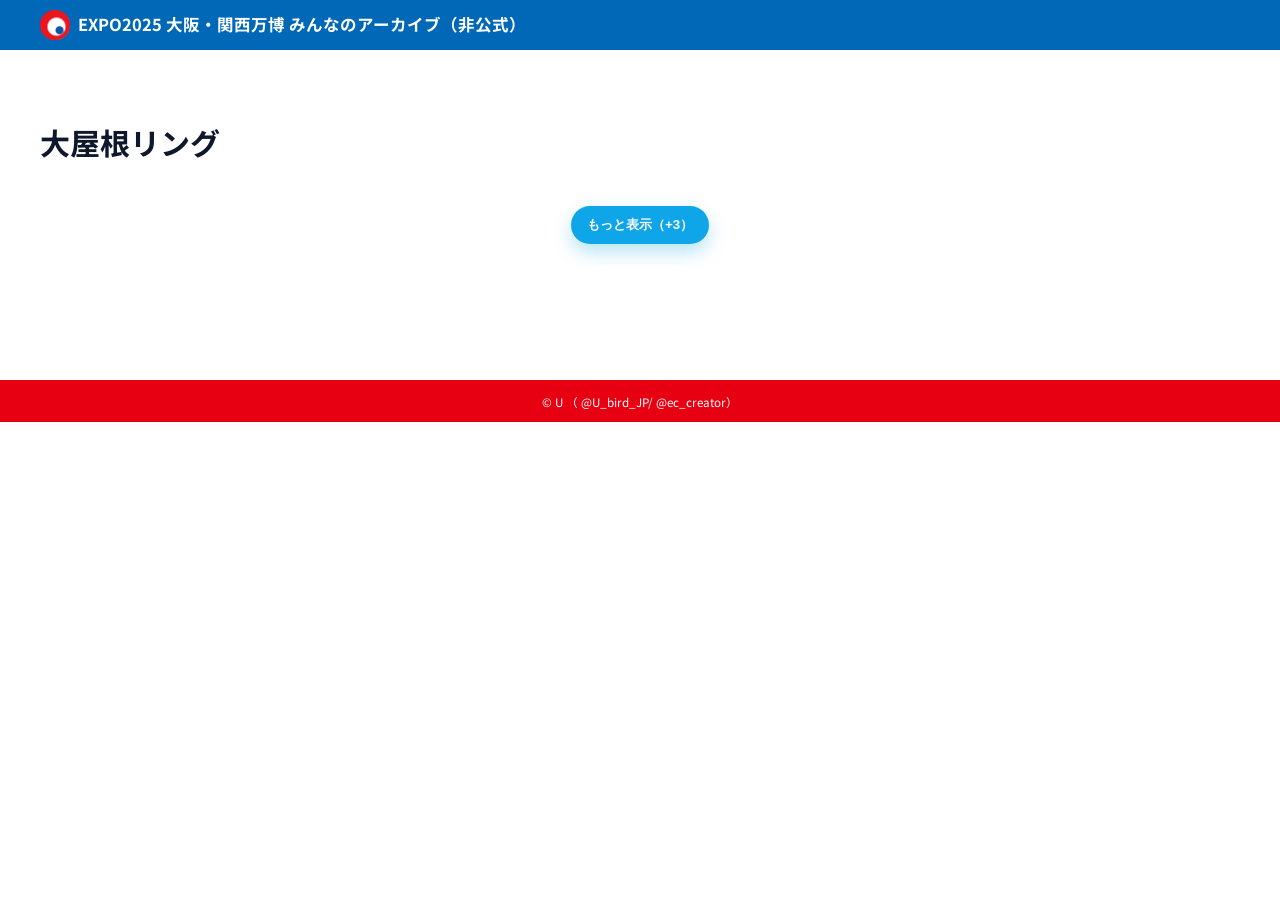
<file: grand-ring.html>
<!doctype html>
<html lang="ja">
    <head>
        <meta charset="utf-8" />
        <meta name="viewport" content="width=device-width, initial-scale=1" />
        <title>大屋根リング – EXPO2025 大阪・関西万博 みんなのアーカイブ（非公式）</title>
        <meta property="og:site_name" content="EXPO2025 大阪・関西万博 みんなのアーカイブ（非公式）">
        <meta property="og:description" content="大阪・関西万博2025の来場者SNS投稿をまとめた非公式アーカイブサイト。">
        <meta property="og:image" content="https://u-creator-jp.github.io/expo2025-archive/assets/img/common/ogp.jpg">
        <meta name="twitter:card" content="summary_large_image">
        <link href="https://fonts.googleapis.com/css2?family=Noto+Sans+JP:wght@400;700&display=swap" rel="stylesheet">
        <link rel="icon" href="./assets/img/common/favicon.ico?v=202510010001" type="image/x-icon">
        <link rel="apple-touch-icon" href="./assets/img/common/apple-touch-icon.png?v=202510010001">
        <link rel="stylesheet" href="./assets/css/common.css?v=202510010001">
        <link rel="stylesheet" href="./assets/css/x-embed.css?v=202510010001">
        <link rel="preconnect" href="https://platform.twitter.com" crossorigin>
        <link rel="preconnect" href="https://cdn.syndication.twimg.com" crossorigin>
        <link rel="dns-prefetch" href="https://platform.twitter.com">
        <link rel="dns-prefetch" href="https://cdn.syndication.twimg.com">

        <!-- Google Tag Manager -->
        <script>(function(w,d,s,l,i){w[l]=w[l]||[];w[l].push({'gtm.start':
        new Date().getTime(),event:'gtm.js'});var f=d.getElementsByTagName(s)[0],
        j=d.createElement(s),dl=l!='dataLayer'?'&l='+l:'';j.async=true;j.src=
        'https://www.googletagmanager.com/gtm.js?id='+i+dl;f.parentNode.insertBefore(j,f);
        })(window,document,'script','dataLayer','GTM-PDH254MD');</script>
        <!-- End Google Tag Manager -->
        <meta name="google-site-verification" content="790SQnN-OChBGCeFhDUEBIzG4l65OUzdi_zqd6H20Zg" />
    </head>
    <body>
        <!-- Google Tag Manager (noscript) -->
        <noscript><iframe src="https://www.googletagmanager.com/ns.html?id=GTM-PDH254MD"
        height="0" width="0" style="display:none;visibility:hidden"></iframe></noscript>
        <!-- End Google Tag Manager (noscript) -->

        <!-- ▼ 共通ヘッダーは外部読込（相対パス） -->
        <header data-include="./partials/header.html?v=202510010001"></header>
        <main class="page">
            <div class="wrap">
                <h1>大屋根リング</h1>
                <section id="masonry" class="masonry" aria-live="polite"></section>

                <!-- ▼ X埋め込みコード ▼ -->
                <!-- 外観 -->
                <blockquote class="twitter-tweet"><p lang="ja" dir="ltr">万博48回目はヘリコプターから！大屋根リングでけぇ！！！ <a href="https://t.co/NfcVHpxe3V">pic.twitter.com/NfcVHpxe3V</a></p>&mdash; もりっつ (@moritz6011) <a href="https://twitter.com/moritz6011/status/1972559673577574825?ref_src=twsrc%5Etfw">September 29, 2025</a></blockquote>
                <blockquote class="twitter-tweet"><p lang="ja" dir="ltr">水上ショーを何枚か撮ってたら1枚だけ大屋根リングが虹色になる瞬間が写ってました✨✨✨<a href="https://twitter.com/hashtag/%E5%A4%A7%E9%98%AA%E3%83%BB%E9%96%A2%E8%A5%BF%E4%B8%87%E5%8D%9A?src=hash&amp;ref_src=twsrc%5Etfw">#大阪・関西万博</a> <a href="https://t.co/khbMiSATNc">pic.twitter.com/khbMiSATNc</a></p>&mdash; tower (@h7piE56gk5ZoyVI) <a href="https://twitter.com/h7piE56gk5ZoyVI/status/1972216433812865310?ref_src=twsrc%5Etfw">September 28, 2025</a></blockquote>
                <blockquote class="twitter-tweet"><p lang="ja" dir="ltr">知ってるけどこの人の多さ<a href="https://twitter.com/hashtag/%E5%A4%A7%E5%B1%8B%E6%A0%B9%E3%83%AA%E3%83%B3%E3%82%B0?src=hash&amp;ref_src=twsrc%5Etfw">#大屋根リング</a><a href="https://twitter.com/hashtag/%E5%A4%A7%E9%98%AA%E4%B8%87%E5%8D%9A?src=hash&amp;ref_src=twsrc%5Etfw">#大阪万博</a> <a href="https://t.co/md8ZnViUHd">pic.twitter.com/md8ZnViUHd</a></p>&mdash; SHINJI (@07nBAxDUXdn2haW) <a href="https://twitter.com/07nBAxDUXdn2haW/status/1973617550736105702?ref_src=twsrc%5Etfw">October 2, 2025</a></blockquote>
                <blockquote class="twitter-tweet"><p lang="ja" dir="ltr">大屋根リング、今回タイミングが合わなくて万博に来れなかった人たちも、人生で一度は見ておいたほうが良いくらいの建築物。<br><br>外国人観光客にもぜひ見てほしい。<br><br>半年で解体はやっぱりもったいなすぎるよ。 <a href="https://t.co/NJUUf4NoZ4">pic.twitter.com/NJUUf4NoZ4</a></p>&mdash; 結月潤||大阪・関西万博推し (@yudukijun) <a href="https://twitter.com/yudukijun/status/1973759103181922762?ref_src=twsrc%5Etfw">October 2, 2025</a></blockquote>
                <blockquote class="twitter-tweet"><p lang="ja" dir="ltr">大屋根リングのこの水上部分、夜になるとめちゃくちゃ綺麗なんだよな…<a href="https://twitter.com/hashtag/%E5%A4%A7%E9%98%AA%E3%83%BB%E9%96%A2%E8%A5%BF%E4%B8%87%E5%8D%9A?src=hash&amp;ref_src=twsrc%5Etfw">#大阪・関西万博</a> <a href="https://twitter.com/hashtag/%E5%A4%A7%E5%B1%8B%E6%A0%B9%E3%83%AA%E3%83%B3%E3%82%B0?src=hash&amp;ref_src=twsrc%5Etfw">#大屋根リング</a> <a href="https://t.co/SIxBcyaW6n">pic.twitter.com/SIxBcyaW6n</a></p>&mdash; かこてつ (@Ktetsu_117) <a href="https://twitter.com/Ktetsu_117/status/1968993058940191028?ref_src=twsrc%5Etfw">September 19, 2025</a></blockquote>
                <blockquote class="twitter-tweet"><p lang="ja" dir="ltr">大屋根リングの夜✨美しい🤩<br>海風が強いや〜ん<br>半袖やと寒いです😨<br>羽織るもの持ってきて🙇<a href="https://twitter.com/hashtag/%E4%B8%87%E5%8D%9A?src=hash&amp;ref_src=twsrc%5Etfw">#万博</a> <a href="https://twitter.com/hashtag/EXPO2025?src=hash&amp;ref_src=twsrc%5Etfw">#EXPO2025</a> <a href="https://twitter.com/hashtag/%E5%A4%A7%E5%B1%8B%E6%A0%B9%E3%83%AA%E3%83%B3%E3%82%B0?src=hash&amp;ref_src=twsrc%5Etfw">#大屋根リング</a> <a href="https://t.co/Hot94yuH8z">pic.twitter.com/Hot94yuH8z</a></p>&mdash; なおねぇ (@honfanfufufu) <a href="https://twitter.com/honfanfufufu/status/1973714743073628658?ref_src=twsrc%5Etfw">October 2, 2025</a></blockquote>
                <blockquote class="twitter-tweet"><p lang="ja" dir="ltr"><a href="https://twitter.com/hashtag/%E5%A4%A7%E5%B1%8B%E6%A0%B9%E3%83%AA%E3%83%B3%E3%82%B0?src=hash&amp;ref_src=twsrc%5Etfw">#大屋根リング</a>　<a href="https://twitter.com/hashtag/%E8%97%A4%E6%9C%AC%E5%A3%AE%E4%BB%8B%E6%B0%8F?src=hash&amp;ref_src=twsrc%5Etfw">#藤本壮介氏</a><br>リング下を行き交うバス🚌<br>大屋根リングに似合いますね✨<br>ずっと観てられます✨<br>大屋根リング、ありがとう♪ <a href="https://t.co/U2fHGC5HkQ">pic.twitter.com/U2fHGC5HkQ</a></p>&mdash; sonan🍩 (@no323coffees) <a href="https://twitter.com/no323coffees/status/1972292201184117118?ref_src=twsrc%5Etfw">September 28, 2025</a></blockquote>
                <blockquote class="twitter-tweet"><p lang="ja" dir="ltr">コスモタワーから見える大屋根リング<a href="https://twitter.com/hashtag/%E5%A4%A7%E9%98%AA%E3%83%BB%E9%96%A2%E8%A5%BF%E4%B8%87%E5%8D%9A?src=hash&amp;ref_src=twsrc%5Etfw">#大阪・関西万博</a> <a href="https://t.co/wK5g1lVzyc">pic.twitter.com/wK5g1lVzyc</a></p>&mdash; tower (@h7piE56gk5ZoyVI) <a href="https://twitter.com/h7piE56gk5ZoyVI/status/1971859632533688359?ref_src=twsrc%5Etfw">September 27, 2025</a></blockquote>
                <blockquote class="twitter-tweet"><p lang="ja" dir="ltr">わし、万博自体は歓迎だったけど大屋根リングについて「あれ必要か？」くらいに思ってたことについては「すいませんでした」と言わなあかんね。<br>あれ、雨避けであり日除けであり展望台であり、何より「変なところに来たぞ」っていう異世界感の演出に最適や。あるのと無いのとでかなり違ったやろね <a href="https://t.co/4AeMUIqgyp">pic.twitter.com/4AeMUIqgyp</a></p>&mdash; ヨッピー (@yoppymodel) <a href="https://twitter.com/yoppymodel/status/1971952444788879631?ref_src=twsrc%5Etfw">September 27, 2025</a></blockquote>
                <blockquote class="twitter-tweet"><p lang="ja" dir="ltr">2億円トイレ前から！<br>やっぱり大屋根リングとのコラボ好き☺️<a href="https://twitter.com/hashtag/EXPOThanks%E8%8A%B1%E7%81%AB%E5%A4%A7%E4%BC%9A?src=hash&amp;ref_src=twsrc%5Etfw">#EXPOThanks花火大会</a> <a href="https://t.co/BD2S2cSkMZ">pic.twitter.com/BD2S2cSkMZ</a></p>&mdash; 万博行くなら半日族 (@expo2025_smile) <a href="https://twitter.com/expo2025_smile/status/1974097283240354230?ref_src=twsrc%5Etfw">October 3, 2025</a></blockquote>
                <blockquote class="twitter-tweet"><p lang="ja" dir="ltr">大屋根リング<br><br>駆け込みラッシュが凄すぎる😂💦 <a href="https://t.co/ZWr0O74XK3">pic.twitter.com/ZWr0O74XK3</a></p>&mdash; 趣味の部屋(通期パス) (@one_ten_fre) <a href="https://twitter.com/one_ten_fre/status/1973324571635012055?ref_src=twsrc%5Etfw">October 1, 2025</a></blockquote>
                <blockquote class="twitter-tweet"><p lang="ja" dir="ltr">空から見た大屋根リングが綺麗でした。 <a href="https://t.co/LLg7Wze04O">pic.twitter.com/LLg7Wze04O</a></p>&mdash; 稲田大樹 / Daiki Inada (@usalica) <a href="https://twitter.com/usalica/status/1971533183750668370?ref_src=twsrc%5Etfw">September 26, 2025</a></blockquote>
                <blockquote class="twitter-tweet"><p lang="ja" dir="ltr">「空から大阪・関西万博の大屋根リングが見てみたい！！」ということで、小川航空さんが実施されている万博会場上空遊覧 貸切ヘリコプターに乗ってみました！<br><br>上空から見る大屋根リングの規模感に圧巻！デカい！すごい！人生初のヘリコプター、めちゃくちゃ楽しかったです！！ <a href="https://t.co/oe53415Elo">pic.twitter.com/oe53415Elo</a></p>&mdash; もりっつ (@moritz6011) <a href="https://twitter.com/moritz6011/status/1972563433389486433?ref_src=twsrc%5Etfw">September 29, 2025</a></blockquote>
                <blockquote class="twitter-tweet"><p lang="ja" dir="ltr">ポルトガル館付近から大屋根リング越しの花火、この日は風の影響か左側からの打ち上げだった。大阪関西万博夏の毎日花火の延長戦9月25日から10月13日までになったね🎇<a href="https://twitter.com/hashtag/%E5%A4%A7%E9%98%AA%E9%96%A2%E8%A5%BF%E4%B8%87%E5%8D%9A2025?src=hash&amp;ref_src=twsrc%5Etfw">#大阪関西万博2025</a> <a href="https://twitter.com/hashtag/expo2025osaka?src=hash&amp;ref_src=twsrc%5Etfw">#expo2025osaka</a> <a href="https://twitter.com/hashtag/%E4%B8%87%E5%8D%9A%E8%8A%B1%E7%81%AB?src=hash&amp;ref_src=twsrc%5Etfw">#万博花火</a>　<a href="https://twitter.com/hashtag/expofireworks?src=hash&amp;ref_src=twsrc%5Etfw">#expofireworks</a><a href="https://twitter.com/hashtag/EXPOThanks%E8%8A%B1%E7%81%AB%E5%A4%A7%E4%BC%9A?src=hash&amp;ref_src=twsrc%5Etfw">#EXPOThanks花火大会</a> <a href="https://t.co/Acowcz5JS2">pic.twitter.com/Acowcz5JS2</a></p>&mdash; ふとん🧸万博勤務後に徒歩日本一周 (@offoton) <a href="https://twitter.com/offoton/status/1971826875988431355?ref_src=twsrc%5Etfw">September 27, 2025</a></blockquote>
                <blockquote class="twitter-tweet"><p lang="ja" dir="ltr">万博レガシーで寂しい気持ちはわかるけど、大屋根リングを保存すべきって安易な意見には反対かな <a href="https://t.co/PwnXNYcZfJ">pic.twitter.com/PwnXNYcZfJ</a></p>&mdash; Osaka-Subway.com/鉄道プレス (@OsakaSubwaycom) <a href="https://twitter.com/OsakaSubwaycom/status/1974146902846550102?ref_src=twsrc%5Etfw">October 3, 2025</a></blockquote>
                <blockquote class="twitter-tweet"><p lang="ja" dir="ltr">21時近くでどのパビリオンも終了していたので、最後は大屋根リングに上り、西半分を踏破して、夜の万博を眺めておりました。日曜夜だったからか、人も一番少なくて、涼しくて快適でした。 <a href="https://t.co/i8jT1wq2EW">pic.twitter.com/i8jT1wq2EW</a></p>&mdash; 瀬田川史人@9/27(土)関西めしけっと 飯109b／10/19(日)関西コミティア74 F-03 (@setagawahuhito) <a href="https://twitter.com/setagawahuhito/status/1972311177419194760?ref_src=twsrc%5Etfw">September 28, 2025</a></blockquote>
                <blockquote class="twitter-tweet"><p lang="ja" dir="ltr">夜の大屋根リングをみて涙が止まらない <a href="https://t.co/0gOtcwvx1v">pic.twitter.com/0gOtcwvx1v</a></p>&mdash; アイアンバード『大阪・関西万博を味わい倒す行政書士』 (@sturdy_ironbird) <a href="https://twitter.com/sturdy_ironbird/status/1971518443196416087?ref_src=twsrc%5Etfw">September 26, 2025</a></blockquote>
                <blockquote class="twitter-tweet"><p lang="ja" dir="ltr">逆さ大屋根リングも抜群✨<br><br>やっぱりiPhone17 Pro凄いよ💦<a href="https://twitter.com/hashtag/%E5%A4%A7%E9%98%AA%E3%83%BB%E9%96%A2%E8%A5%BF%E4%B8%87%E5%8D%9A?src=hash&amp;ref_src=twsrc%5Etfw">#大阪・関西万博</a> <a href="https://t.co/X2O8IDGL8G">pic.twitter.com/X2O8IDGL8G</a></p>&mdash; ダンパチ (@Masan111514) <a href="https://twitter.com/Masan111514/status/1971514272082792795?ref_src=twsrc%5Etfw">September 26, 2025</a></blockquote>
                <blockquote class="twitter-tweet"><p lang="ja" dir="ltr">雨上がりの大屋根リング<a href="https://twitter.com/hashtag/%E6%B0%B4%E9%9D%A2%E3%81%AB%E6%98%A0%E3%82%8B%E6%99%AF%E8%89%B2?src=hash&amp;ref_src=twsrc%5Etfw">#水面に映る景色</a> <a href="https://t.co/DG2YyMeq24">pic.twitter.com/DG2YyMeq24</a></p>&mdash; 万博行くなら半日族 (@expo2025_smile) <a href="https://twitter.com/expo2025_smile/status/1974057534966411650?ref_src=twsrc%5Etfw">October 3, 2025</a></blockquote>
                <blockquote class="twitter-tweet"><p lang="ja" dir="ltr">最後大屋根リング上がった時警備員さんが「今日はオールナイト万博の日より来場者多いでーす」みたいなことをおっしゃってましたがオールナイトになったらどこで寝る？ってみんなで話してましたw<br>もう夜は結構風もあって寒いんで風当たらないとこがいいなー<a href="https://twitter.com/hashtag/%E5%A4%A7%E9%98%AA%E3%83%BB%E9%96%A2%E8%A5%BF%E4%B8%87%E5%8D%9A?src=hash&amp;ref_src=twsrc%5Etfw">#大阪・関西万博</a> <a href="https://t.co/5DWkL0fwcf">pic.twitter.com/5DWkL0fwcf</a></p>&mdash; 海獣先輩 (@icetdn1) <a href="https://twitter.com/icetdn1/status/1971751887411335640?ref_src=twsrc%5Etfw">September 27, 2025</a></blockquote>
                <blockquote class="twitter-tweet"><p lang="ja" dir="ltr">大屋根リング、そろそろお別れの時間が近づいていて、みんな名残惜しそう。<a href="https://twitter.com/hashtag/%E5%A4%A7%E9%98%AA%E9%96%A2%E8%A5%BF%E4%B8%87%E5%8D%9A?src=hash&amp;ref_src=twsrc%5Etfw">#大阪関西万博</a> <a href="https://twitter.com/hashtag/EXPO2025?src=hash&amp;ref_src=twsrc%5Etfw">#EXPO2025</a> <a href="https://t.co/sRQl3nmU4m">pic.twitter.com/sRQl3nmU4m</a></p>&mdash; 米澤隆 (@yonezawatakashi) <a href="https://twitter.com/yonezawatakashi/status/1972997352505098327?ref_src=twsrc%5Etfw">September 30, 2025</a></blockquote>
                <blockquote class="twitter-tweet"><p lang="ja" dir="ltr">万博良かった、<br>ほんま良かった。<br>大屋根リングの良さは実際に歩いてわかった。<br>感動した。<br><br>大阪でやってくれて良かった。<br>この景色を子どもらと見れてほんま良かった😊<br><br>行ってからだいぶ日は経つ。<br>それでも感動は残ってる🫶 <a href="https://t.co/RmKX5upjzU">pic.twitter.com/RmKX5upjzU</a></p>&mdash; かーさん🍀 (@ka_san_hahaha) <a href="https://twitter.com/ka_san_hahaha/status/1968126671040679968?ref_src=twsrc%5Etfw">September 17, 2025</a></blockquote>
                <blockquote class="twitter-tweet"><p lang="ja" dir="ltr">シャインハット<br>レイガーデン<br>そして我らが大屋根リング <a href="https://t.co/OV9S6weeWB">pic.twitter.com/OV9S6weeWB</a></p>&mdash; オクトパス@万博通期パス勢 (@os_octopus) <a href="https://twitter.com/os_octopus/status/1974352643918344652?ref_src=twsrc%5Etfw">October 4, 2025</a></blockquote>

                <!-- 展示 -->
                <blockquote class="twitter-tweet"><p lang="ja" dir="ltr">大屋根リング<br>冬の冷たい強風の中をダウンジャケット着て凍えながら歩きたい<br>そして解体するなら、それに立ち会いたい　有料でお願いします🙏<br><br>この景色二度と見れないのは悲しい <a href="https://t.co/SmKeTukwxu">pic.twitter.com/SmKeTukwxu</a></p>&mdash; YOKO (@kXIMRJidYp6qZhx) <a href="https://twitter.com/kXIMRJidYp6qZhx/status/1971035141398200485?ref_src=twsrc%5Etfw">September 25, 2025</a></blockquote>
                <blockquote class="twitter-tweet"><p lang="ja" dir="ltr">【ついに】ブルーインパルス、万博会場の上空飛ぶ！開幕日のリベンジ果たす<a href="https://t.co/wRTMNyiK6E">https://t.co/wRTMNyiK6E</a><br><br>ブルーインパルスの6機は午後3時ごろ、万博会場上空に姿を見せ、白いスモークをなびかせながら、約15分間、旋回を繰り返した。大屋根リング上では大勢の来場者が空を見上げ、歓声を上げていた。 <a href="https://t.co/dqRTusWjHE">pic.twitter.com/dqRTusWjHE</a></p>&mdash; ライブドアニュース (@livedoornews) <a href="https://twitter.com/livedoornews/status/1943939634930569489?ref_src=twsrc%5Etfw">July 12, 2025</a></blockquote>
                <blockquote class="twitter-tweet"><p lang="ja" dir="ltr">大阪万博思い出話<br>大阪・関西万博の大屋根リング<br><br>某万博の関係者さんに聞いたのですが<br>大屋根リングを3つの工区に分割して<br>別々のJVが設計・施工を担当したので<br>同じ日本伝統の貫構法で作られてるのですが<br>それぞれが微妙に違うそうです<br>違いを探すのも面白いですよ<a href="https://twitter.com/hashtag/EXPO2025?src=hash&amp;ref_src=twsrc%5Etfw">#EXPO2025</a> <a href="https://twitter.com/hashtag/%E5%A4%A7%E5%B1%8B%E6%A0%B9%E3%83%AA%E3%83%B3%E3%82%B0?src=hash&amp;ref_src=twsrc%5Etfw">#大屋根リング</a> <a href="https://t.co/l2HWt2NYzg">pic.twitter.com/l2HWt2NYzg</a></p>&mdash; ふと氏です。 (@MTFJ_3776) <a href="https://twitter.com/MTFJ_3776/status/1974290183463055853?ref_src=twsrc%5Etfw">October 4, 2025</a></blockquote>
                <blockquote class="twitter-tweet"><p lang="ja" dir="ltr">大きな輪の中に多様な人々、文化、歴史、テクノロジーが集まり、混沌としながらも未来への希望と夢がぎゅっと詰まっていた万博会場。<br>この空気感に触れるだけでも満足。<br>もう一回行きたいなぁ。<a href="https://twitter.com/hashtag/EXPO2025?src=hash&amp;ref_src=twsrc%5Etfw">#EXPO2025</a> <a href="https://twitter.com/hashtag/%E5%A4%A7%E9%98%AA%E3%83%BB%E9%96%A2%E8%A5%BF%E4%B8%87%E5%8D%9A?src=hash&amp;ref_src=twsrc%5Etfw">#大阪・関西万博</a> <a href="https://twitter.com/hashtag/%E5%A4%A7%E5%B1%8B%E6%A0%B9%E3%83%AA%E3%83%B3%E3%82%B0?src=hash&amp;ref_src=twsrc%5Etfw">#大屋根リング</a> <a href="https://twitter.com/hashtag/null2?src=hash&amp;ref_src=twsrc%5Etfw">#null2</a> <a href="https://t.co/7yL1lXgsMy">pic.twitter.com/7yL1lXgsMy</a></p>&mdash; トウオンデザイン | 伊豆大島のデザインオフィス (@to_on_island) <a href="https://twitter.com/to_on_island/status/1971750097437483069?ref_src=twsrc%5Etfw">September 27, 2025</a></blockquote>
                <blockquote class="twitter-tweet"><p lang="ja" dir="ltr">あの日、あの場所で<br><br>2025-09-07T18:32<a href="https://twitter.com/osaka_snap?ref_src=twsrc%5Etfw">@osaka_snap</a> <a href="https://twitter.com/hashtag/EXPO2025?src=hash&amp;ref_src=twsrc%5Etfw">#EXPO2025</a><a href="https://twitter.com/hashtag/%E3%81%82%E3%82%8A%E3%81%8C%E3%81%A8%E3%81%86%E4%B8%87%E5%8D%9A?src=hash&amp;ref_src=twsrc%5Etfw">#ありがとう万博</a><a href="https://twitter.com/hashtag/%E5%A4%A7%E5%B1%8B%E6%A0%B9%E3%83%AA%E3%83%B3%E3%82%B0?src=hash&amp;ref_src=twsrc%5Etfw">#大屋根リング</a> <a href="https://t.co/U8jdZjs6Me">pic.twitter.com/U8jdZjs6Me</a></p>&mdash; EXPO_CAT (@expo2025_cat) <a href="https://twitter.com/expo2025_cat/status/1971216408840413519?ref_src=twsrc%5Etfw">September 25, 2025</a></blockquote>
                <blockquote class="twitter-tweet"><p lang="ja" dir="ltr">このこはだあれ。。<br>大屋根リング65.6番あたりに書かれていました。<a href="https://twitter.com/hashtag/%E5%A4%A7%E9%98%AA%E3%83%BB%E9%96%A2%E8%A5%BF%E4%B8%87%E5%8D%9A?src=hash&amp;ref_src=twsrc%5Etfw">#大阪・関西万博</a> <a href="https://t.co/Y3xMsqJUlF">pic.twitter.com/Y3xMsqJUlF</a></p>&mdash; nonnna_ (@nonnna_) <a href="https://twitter.com/nonnna_/status/1974092194303852737?ref_src=twsrc%5Etfw">October 3, 2025</a></blockquote>
                <blockquote class="twitter-tweet"><p lang="ja" dir="ltr">万博も閉幕が近づき、花火もいよいよ終盤に入ってきました。<a href="https://t.co/JGuUep82gb">https://t.co/JGuUep82gb</a><br>大屋根リングの柱に社名プレートを飾るプロジェクトに参加しました。たまたま通り掛りましたら見てみて下さい。位置は柱No26-27,E-7です。感謝、感謝。<a href="https://twitter.com/hashtag/%E8%91%9B%E5%9F%8E%E7%85%99%E7%81%AB?src=hash&amp;ref_src=twsrc%5Etfw">#葛城煙火</a> <a href="https://twitter.com/hashtag/FIREBRAND?src=hash&amp;ref_src=twsrc%5Etfw">#FIREBRAND</a> <a href="https://twitter.com/hashtag/%E3%82%B5%E3%83%B3%E3%82%AF%E3%82%B9%E8%8A%B1%E7%81%AB?src=hash&amp;ref_src=twsrc%5Etfw">#サンクス花火</a> <a href="https://t.co/2DWzntA8Un">pic.twitter.com/2DWzntA8Un</a></p>&mdash; 花火師古賀 (@hanabikoga) <a href="https://twitter.com/hanabikoga/status/1972211533574033919?ref_src=twsrc%5Etfw">September 28, 2025</a></blockquote>
                <blockquote class="twitter-tweet"><p lang="ja" dir="ltr">大阪万博の続き<br>カリスマ名言集さん <a href="https://twitter.com/charismadragon1?ref_src=twsrc%5Etfw">@charismadragon1</a> に教えて頂いた大屋根リングに描いてあるお寿司ネタたち😆<br>めちゃめちゃかわいいね😋 <a href="https://t.co/zIzHSSDw1x">pic.twitter.com/zIzHSSDw1x</a></p>&mdash; ぱわーず (@TTT_yazawa) <a href="https://twitter.com/TTT_yazawa/status/1961964823685763184?ref_src=twsrc%5Etfw">August 31, 2025</a></blockquote>
                <blockquote class="twitter-tweet"><p lang="ja" dir="ltr">大阪万博　なう<br>今日は非常に混雑です。<br>大屋根リング下も走行困難で、遠足や修学旅行の学生も多いです。<br>平日で無断キャンセルが少ないので、今日が過去イチの大混雑になる可能性ありです　<a href="https://twitter.com/hashtag/%E5%A4%A7%E9%98%AA%E4%B8%87%E5%8D%9A?src=hash&amp;ref_src=twsrc%5Etfw">#大阪万博</a> <a href="https://t.co/rPwKVkGVki">pic.twitter.com/rPwKVkGVki</a></p>&mdash; ＵＳＪ・大阪万博のツボ (@usj1) <a href="https://twitter.com/usj1/status/1972963895049650645?ref_src=twsrc%5Etfw">September 30, 2025</a></blockquote>
                <blockquote class="twitter-tweet"><p lang="ja" dir="ltr">大屋根リング　<br>魚眼レンズで見渡します。<a href="https://twitter.com/hashtag/%E4%B8%87%E5%8D%9A?src=hash&amp;ref_src=twsrc%5Etfw">#万博</a>　<a href="https://twitter.com/hashtag/EXPO2025?src=hash&amp;ref_src=twsrc%5Etfw">#EXPO2025</a> <a href="https://t.co/wLZ0zrKIef">pic.twitter.com/wLZ0zrKIef</a></p>&mdash; kn2011 (@KNII2010) <a href="https://twitter.com/KNII2010/status/1971568211952050510?ref_src=twsrc%5Etfw">September 26, 2025</a></blockquote>
                <blockquote class="twitter-tweet"><p lang="ja" dir="ltr">初めて大屋根リング下に入った時を思い出します。<br>ただただ感動で、涙出ました。<br>ひたすら高い。この写真はその時に見た心の景色に近いです。<a href="https://twitter.com/hashtag/%E4%B8%87%E5%8D%9A?src=hash&amp;ref_src=twsrc%5Etfw">#万博</a>　<a href="https://twitter.com/hashtag/EXPO2025?src=hash&amp;ref_src=twsrc%5Etfw">#EXPO2025</a> <a href="https://t.co/4ewmEbXysD">pic.twitter.com/4ewmEbXysD</a></p>&mdash; kn2011 (@KNII2010) <a href="https://twitter.com/KNII2010/status/1971568785527386260?ref_src=twsrc%5Etfw">September 26, 2025</a></blockquote>
                <blockquote class="twitter-tweet"><p lang="ja" dir="ltr"><a href="https://twitter.com/hashtag/%E3%83%9E%E3%83%83%E3%82%AD%E3%83%BC%E3%81%AE%E4%B8%87%E5%8D%9A%E3%81%BE%E3%81%A8%E3%82%81?src=hash&amp;ref_src=twsrc%5Etfw">#マッキーの万博まとめ</a>　<br><br>大屋根リング　その８ <a href="https://t.co/LSpzpZ7Xy5">pic.twitter.com/LSpzpZ7Xy5</a></p>&mdash; mackee63.1😒🍣 (@magic_mackee) <a href="https://twitter.com/magic_mackee/status/1971522363528450384?ref_src=twsrc%5Etfw">September 26, 2025</a></blockquote>
                <blockquote class="twitter-tweet"><p lang="ja" dir="ltr">『大屋根リング』<br><br>4K<br>タップ推奨<br>2025/09/23<br>Nikon Z6III+NIKKOR Z 24-120mm F4 S<a href="https://twitter.com/hashtag/nikoncreators?src=hash&amp;ref_src=twsrc%5Etfw">#nikoncreators</a> <a href="https://twitter.com/hashtag/%E7%A7%81%E3%81%A8%E3%83%8B%E3%82%B3%E3%83%B3%E3%81%A7%E8%A6%8B%E3%81%9F%E4%B8%96%E7%95%8C?src=hash&amp;ref_src=twsrc%5Etfw">#私とニコンで見た世界</a><a href="https://twitter.com/hashtag/%E3%83%95%E3%82%A1%E3%82%A4%E3%83%B3%E3%83%80%E3%83%BC%E8%B6%8A%E3%81%97%E3%81%AE%E4%B8%96%E7%95%8C?src=hash&amp;ref_src=twsrc%5Etfw">#ファインダー越しの世界</a> <a href="https://twitter.com/hashtag/%E6%9D%B1%E4%BA%AC%E3%82%AB%E3%83%A1%E3%83%A9%E9%83%A8?src=hash&amp;ref_src=twsrc%5Etfw">#東京カメラ部</a><a href="https://twitter.com/hashtag/%E5%A4%A7%E9%98%AA%E9%96%A2%E8%A5%BF%E4%B8%87%E5%8D%9A?src=hash&amp;ref_src=twsrc%5Etfw">#大阪関西万博</a> <a href="https://twitter.com/hashtag/EXPO2025?src=hash&amp;ref_src=twsrc%5Etfw">#EXPO2025</a> <a href="https://t.co/coZ5ObNfIQ">pic.twitter.com/coZ5ObNfIQ</a></p>&mdash; ゆうしろう🐉🐢🐢🐢大阪人 (@yuushirou_dc5) <a href="https://twitter.com/yuushirou_dc5/status/1970507933734838471?ref_src=twsrc%5Etfw">September 23, 2025</a></blockquote>
                <blockquote class="twitter-tweet"><p lang="ja" dir="ltr">大屋根リング <a href="https://t.co/iPrCnCJs6q">pic.twitter.com/iPrCnCJs6q</a></p>&mdash; kn2011 (@KNII2010) <a href="https://twitter.com/KNII2010/status/1973768883611046096?ref_src=twsrc%5Etfw">October 2, 2025</a></blockquote>
                <blockquote class="twitter-tweet"><p lang="ja" dir="ltr">大屋根リングの良さは写真に収まらないから見に行くしかない <a href="https://twitter.com/hashtag/EXPO2025?src=hash&amp;ref_src=twsrc%5Etfw">#EXPO2025</a> <a href="https://t.co/cFgGSF2qiC">pic.twitter.com/cFgGSF2qiC</a></p>&mdash; キノピ男🍄 (@kinopio2025) <a href="https://twitter.com/kinopio2025/status/1973442154908491888?ref_src=twsrc%5Etfw">October 1, 2025</a></blockquote>

                <!-- 公式まとめ -->
                <blockquote class="twitter-tweet"><p lang="ja" dir="ltr"><a href="https://twitter.com/hashtag/%E5%A4%A7%E9%98%AA%E3%83%BB%E9%96%A2%E8%A5%BF%E4%B8%87%E5%8D%9A?src=hash&amp;ref_src=twsrc%5Etfw">#大阪・関西万博</a> HPのトップ画像は日替わり📅<br><br>カウントダウン＆カウントアップ写真に大林組も登場！<br>いつ掲載されるか今からワクワクしています✨<br><br>皆さんも、こちらのリンクから毎日チェックしてみてください🙌<br>▷<a href="https://t.co/1KqxVq8gZr">https://t.co/1KqxVq8gZr</a><a href="https://twitter.com/hashtag/%E5%A4%A7%E5%B1%8B%E6%A0%B9%E3%83%AA%E3%83%B3%E3%82%B0?src=hash&amp;ref_src=twsrc%5Etfw">#大屋根リング</a> <a href="https://twitter.com/hashtag/%E3%83%9F%E3%83%A3%E3%82%AF%E3%83%9F%E3%83%A3%E3%82%AF?src=hash&amp;ref_src=twsrc%5Etfw">#ミャクミャク</a> <a href="https://t.co/zvpNttyFPG">pic.twitter.com/zvpNttyFPG</a></p>&mdash; 大林組【公式】 (@OBAYASHI_JP) <a href="https://twitter.com/OBAYASHI_JP/status/1968858432003338560?ref_src=twsrc%5Etfw">September 19, 2025</a></blockquote>
                <blockquote class="twitter-tweet"><p lang="ja" dir="ltr">◤／／<br>　　　 <a href="https://twitter.com/hashtag/EXPO2025?src=hash&amp;ref_src=twsrc%5Etfw">#EXPO2025</a><br> 　 PHOTO MEMORIES📸<br>　　　　　　　　　　　／／◢<a href="https://twitter.com/hashtag/%E5%A4%A7%E9%98%AA%E3%83%BB%E9%96%A2%E8%A5%BF%E4%B8%87%E5%8D%9A?src=hash&amp;ref_src=twsrc%5Etfw">#大阪・関西万博</a> での思い出をめくろう📖<br>あなたの好きな <a href="https://twitter.com/hashtag/%E5%A4%A7%E5%B1%8B%E6%A0%B9%E3%83%AA%E3%83%B3%E3%82%B0?src=hash&amp;ref_src=twsrc%5Etfw">#大屋根リング</a> の風景はどれですか？✨<a href="https://twitter.com/hashtag/EXPO2025Forever?src=hash&amp;ref_src=twsrc%5Etfw">#EXPO2025Forever</a> <a href="https://t.co/uNBL6P7QCj">pic.twitter.com/uNBL6P7QCj</a></p>&mdash; Expo2025 大阪・関西万博 (@expo2025_japan) <a href="https://twitter.com/expo2025_japan/status/1973931014692176216?ref_src=twsrc%5Etfw">October 3, 2025</a></blockquote>
                <blockquote class="twitter-tweet"><p lang="ja" dir="ltr">西村大臣は、2025大阪・関西万博の建設現場を視察。建設の進む大屋根リングの上に上がり、開幕に向けた工事の進捗状況などを確認しました。予算管理やコスト管理を徹底し、可能な限り透明性をもって説明し、魅力あふれる万博の開催に向け、取り組みます。<a href="https://twitter.com/hashtag/meti_daijin?src=hash&amp;ref_src=twsrc%5Etfw">#meti_daijin</a><a href="https://twitter.com/hashtag/%E3%81%8F%E3%82%8B%E3%81%9E%E4%B8%87%E5%8D%9A?src=hash&amp;ref_src=twsrc%5Etfw">#くるぞ万博</a> <a href="https://twitter.com/hashtag/%E5%A4%A7%E9%98%AA%E3%83%BB%E9%96%A2%E8%A5%BF%E4%B8%87%E5%8D%9A?src=hash&amp;ref_src=twsrc%5Etfw">#大阪・関西万博</a> <a href="https://t.co/7raq9fr3gM">pic.twitter.com/7raq9fr3gM</a></p>&mdash; 経済産業省 (@meti_NIPPON) <a href="https://twitter.com/meti_NIPPON/status/1731147526018056443?ref_src=twsrc%5Etfw">December 3, 2023</a></blockquote>
                <blockquote class="twitter-tweet"><p lang="ja" dir="ltr">＼ <a href="https://twitter.com/hashtag/%E5%A4%A7%E5%B1%8B%E6%A0%B9%E3%83%AA%E3%83%B3%E3%82%B0?src=hash&amp;ref_src=twsrc%5Etfw">#大屋根リング</a> 記念式典開催🎉／<br><br>2024年8月21日に大屋根リングが1周つながったことを記念した式典を実施！<br><br>十倉会長と会場デザインプロデューサーの藤本 壮介氏からの挨拶のあと、<br>立命館大学のお二人による書道パフォーマンスで盛り上がりました😊<a href="https://twitter.com/hashtag/EXPO2025?src=hash&amp;ref_src=twsrc%5Etfw">#EXPO2025</a> <a href="https://t.co/N5XtcLsDik">pic.twitter.com/N5XtcLsDik</a></p>&mdash; Expo2025 大阪・関西万博 (@expo2025_japan) <a href="https://twitter.com/expo2025_japan/status/1834545936678146243?ref_src=twsrc%5Etfw">September 13, 2024</a></blockquote>
                <blockquote class="twitter-tweet"><p lang="ja" dir="ltr">昨日の <a href="https://twitter.com/hashtag/%E4%B8%87%E5%8D%9A%E8%8A%B1%E7%81%AB?src=hash&amp;ref_src=twsrc%5Etfw">#万博花火</a> 担当させて頂きました🎆早くから場所取りなどし、楽しみにしていただいた皆様ありがとうございました💫大屋根リング越しの花火、贅沢ですね🥺✨<a href="https://twitter.com/FIREBRAND1950?ref_src=twsrc%5Etfw">@FIREBRAND1950</a> さん、<br>多大なるご協力ありがとうございました☺️<br>残りわずかとなりましたが、これからの花火も楽しみにしています！ <a href="https://t.co/7UWj8kNTX7">pic.twitter.com/7UWj8kNTX7</a></p>&mdash; 花火の若松屋 (@wakamatsuya) <a href="https://twitter.com/wakamatsuya/status/1972232586971013343?ref_src=twsrc%5Etfw">September 28, 2025</a></blockquote>
                <blockquote class="twitter-tweet"><p lang="ja" dir="ltr">2025万博<br><br>東ゲート側から入ると、木造大屋根リングが大きなゲートのように人々を迎えてくれます<br><br>美しい青空にリングが映えます… <a href="https://t.co/px2s1e4u1L">pic.twitter.com/px2s1e4u1L</a></p>&mdash; Sou Fujimoto 藤本壮介 (@soufujimoto) <a href="https://twitter.com/soufujimoto/status/1880528323409006963?ref_src=twsrc%5Etfw">January 18, 2025</a></blockquote>
                <blockquote class="twitter-tweet"><p lang="ja" dir="ltr">昨日の万博<br><br>花火を待っている人々<br><br>平和な風景<br><br>大屋根リングの上は広大な丘のような場所になっています <a href="https://t.co/dHS52K1kaY">pic.twitter.com/dHS52K1kaY</a></p>&mdash; Sou Fujimoto 藤本壮介 (@soufujimoto) <a href="https://twitter.com/soufujimoto/status/1929011416327139763?ref_src=twsrc%5Etfw">June 1, 2025</a></blockquote>
                <blockquote class="twitter-tweet"><p lang="ja" dir="ltr">2025万博<br><br>大屋根リングに沈む夕陽 <a href="https://t.co/nBb3IpjT79">pic.twitter.com/nBb3IpjT79</a></p>&mdash; Sou Fujimoto 藤本壮介 (@soufujimoto) <a href="https://twitter.com/soufujimoto/status/1910550985082364302?ref_src=twsrc%5Etfw">April 11, 2025</a></blockquote>
                <blockquote class="twitter-tweet"><p lang="ja" dir="ltr">2025万博<br><br>東ゲートから大屋根リングに近づいて行く<br><br>壮大な風景<br><br>この風景が皆さんをお迎えします <a href="https://t.co/siz1BLY0Z6">pic.twitter.com/siz1BLY0Z6</a></p>&mdash; Sou Fujimoto 藤本壮介 (@soufujimoto) <a href="https://twitter.com/soufujimoto/status/1902992504640901440?ref_src=twsrc%5Etfw">March 21, 2025</a></blockquote>
                <blockquote class="twitter-tweet"><p lang="ja" dir="ltr">2025万博<br><br>大屋根リングの上の植栽の手入れをしてくれています <a href="https://t.co/FSJb2oUR0m">pic.twitter.com/FSJb2oUR0m</a></p>&mdash; Sou Fujimoto 藤本壮介 (@soufujimoto) <a href="https://twitter.com/soufujimoto/status/1887747238883172454?ref_src=twsrc%5Etfw">February 7, 2025</a></blockquote>
                <blockquote class="twitter-tweet"><p lang="ja" dir="ltr">2025万博<br><br>西ゲートから大屋根リングに近づいていくあたりも出来てきています<br><br>リング横のオレンジの球は吉本パビリオン<br>その右の薄ピンクがパソナ館<br>右手のドームは坂茂さん設計のゼリ・ジャパン天満宮パビリオン <a href="https://t.co/yxhH9Cai1u">pic.twitter.com/yxhH9Cai1u</a></p>&mdash; Sou Fujimoto 藤本壮介 (@soufujimoto) <a href="https://twitter.com/soufujimoto/status/1881195791588733283?ref_src=twsrc%5Etfw">January 20, 2025</a></blockquote>
                <blockquote class="twitter-tweet"><p lang="ja" dir="ltr">昨日<br><br>東ゲートから帰る時に思わず振り返ってしまいます<br><br>夕方から会場入りする方がを御迎えするライトアップされた大屋根リング <a href="https://t.co/DGPyabS1nt">pic.twitter.com/DGPyabS1nt</a></p>&mdash; Sou Fujimoto 藤本壮介 (@soufujimoto) <a href="https://twitter.com/soufujimoto/status/1929405256657424850?ref_src=twsrc%5Etfw">June 2, 2025</a></blockquote>
                <blockquote class="twitter-tweet"><p lang="ja" dir="ltr">2025万博<br><br>昨日は大屋根リングの照明実験でした<br><br>美しいリングが浮かび上がります <a href="https://t.co/U1qTkpkV9d">pic.twitter.com/U1qTkpkV9d</a></p>&mdash; Sou Fujimoto 藤本壮介 (@soufujimoto) <a href="https://twitter.com/soufujimoto/status/1847168160098590912?ref_src=twsrc%5Etfw">October 18, 2024</a></blockquote>
                <blockquote class="twitter-tweet"><p lang="ja" dir="ltr">2025万博<br><br>大屋根リングが美しい青空を切り取っています <a href="https://t.co/lOKoMpACDf">pic.twitter.com/lOKoMpACDf</a></p>&mdash; Sou Fujimoto 藤本壮介 (@soufujimoto) <a href="https://twitter.com/soufujimoto/status/1880528779124314442?ref_src=twsrc%5Etfw">January 18, 2025</a></blockquote>
                <blockquote class="twitter-tweet"><p lang="ja" dir="ltr">2025万博<br><br>大屋根リングの南側のウォータープラザ<br><br>草が生い茂っているエリアはリングの足元まで全て水盤になります<br><br>リングが映り込んで美しい風景が現れます<br><br>ウォータープラザでは連日、噴水とプロジェクションの催事が行われます！ <a href="https://t.co/CpswB09j9E">pic.twitter.com/CpswB09j9E</a></p>&mdash; Sou Fujimoto 藤本壮介 (@soufujimoto) <a href="https://twitter.com/soufujimoto/status/1835654187453235443?ref_src=twsrc%5Etfw">September 16, 2024</a></blockquote>
                <blockquote class="twitter-tweet"><p lang="ja" dir="ltr">2025万博<br><br>大屋根リングの最上部には芝生の広場が作られています<br><br>万博会場や空を眺めながらゴロゴロ寝転がれるスペースです <a href="https://t.co/AN4fxpH0qP">pic.twitter.com/AN4fxpH0qP</a></p>&mdash; Sou Fujimoto 藤本壮介 (@soufujimoto) <a href="https://twitter.com/soufujimoto/status/1847112819780866418?ref_src=twsrc%5Etfw">October 18, 2024</a></blockquote>
                <blockquote class="twitter-tweet"><p lang="ja" dir="ltr">2025万博　　<br><br>大屋根リングへ登るエスカレーター<br><br>天空へと伸びるエスカレーター <a href="https://t.co/F0lMADZ5FZ">pic.twitter.com/F0lMADZ5FZ</a></p>&mdash; Sou Fujimoto 藤本壮介 (@soufujimoto) <a href="https://twitter.com/soufujimoto/status/1796158340969398302?ref_src=twsrc%5Etfw">May 30, 2024</a></blockquote>
                <blockquote class="twitter-tweet"><p lang="ja" dir="ltr">2025万博<br><br>大屋根リングへと登るエレベーターも設置されてきています <a href="https://t.co/KZ6FQOf5GC">pic.twitter.com/KZ6FQOf5GC</a></p>&mdash; Sou Fujimoto 藤本壮介 (@soufujimoto) <a href="https://twitter.com/soufujimoto/status/1796160372329607571?ref_src=twsrc%5Etfw">May 30, 2024</a></blockquote>

                <!-- 複数投稿 -->
                <blockquote class="twitter-tweet"><p lang="ja" dir="ltr">大屋根リングと花火<br>思えば今年見た花火全部万博だ笑<br>万博があった夏、一生忘れないな<a href="https://twitter.com/hashtag/EXPO2025?src=hash&amp;ref_src=twsrc%5Etfw">#EXPO2025</a> <a href="https://twitter.com/hashtag/%E5%A4%A7%E9%98%AA%E3%83%BB%E9%96%A2%E8%A5%BF%E4%B8%87%E5%8D%9A?src=hash&amp;ref_src=twsrc%5Etfw">#大阪・関西万博</a> <a href="https://twitter.com/hashtag/%E5%A4%A7%E5%B1%8B%E6%A0%B9%E3%83%AA%E3%83%B3%E3%82%B0?src=hash&amp;ref_src=twsrc%5Etfw">#大屋根リング</a> <a href="https://t.co/V3mSc7lfWE">pic.twitter.com/V3mSc7lfWE</a></p>&mdash; hm (@1112_kamui) <a href="https://twitter.com/1112_kamui/status/1969365683382468924?ref_src=twsrc%5Etfw">September 20, 2025</a></blockquote>
                <blockquote class="twitter-tweet"><p lang="ja" dir="ltr">今日は昼3時ぐらいに万博入って、大屋根リングだけ歩いて、写真撮って、帰った<br>もうこういう楽しみで万博にお別れする準備の時期かなと<br>寂しいけど、これが正解だと信じてます<a href="https://twitter.com/hashtag/%E5%A4%A7%E9%98%AA%E3%83%BB%E9%96%A2%E8%A5%BF%E4%B8%87%E5%8D%9A?src=hash&amp;ref_src=twsrc%5Etfw">#大阪・関西万博</a> <a href="https://twitter.com/hashtag/EXPO2025?src=hash&amp;ref_src=twsrc%5Etfw">#EXPO2025</a> <a href="https://twitter.com/hashtag/%E5%A4%A7%E5%B1%8B%E6%A0%B9%E3%83%AA%E3%83%B3%E3%82%B0?src=hash&amp;ref_src=twsrc%5Etfw">#大屋根リング</a> <a href="https://t.co/8LNLiZ8thj">pic.twitter.com/8LNLiZ8thj</a></p>&mdash; Yaokinn@全パビリオン制覇(サウナ除く) (@yaokinn_MOVIE) <a href="https://twitter.com/yaokinn_MOVIE/status/1969710264636612731?ref_src=twsrc%5Etfw">September 21, 2025</a></blockquote>
                <blockquote class="twitter-tweet"><p lang="ja" dir="ltr">この東ゲートから帰る時に振り返った景色が一生忘れない万博の思い出<a href="https://twitter.com/hashtag/%E5%A4%A7%E5%B1%8B%E6%A0%B9%E3%83%AA%E3%83%B3%E3%82%B0?src=hash&amp;ref_src=twsrc%5Etfw">#大屋根リング</a><br>20250919 <a href="https://t.co/xGYUX3VUVH">pic.twitter.com/xGYUX3VUVH</a></p>&mdash; ミチコタ【万博通期】万博レポ☕️ (@michico16665341) <a href="https://twitter.com/michico16665341/status/1969049347674316966?ref_src=twsrc%5Etfw">September 19, 2025</a></blockquote>
                <blockquote class="twitter-tweet"><p lang="ja" dir="ltr">昨日 <a href="https://twitter.com/hashtag/%E5%A4%A7%E5%B1%8B%E6%A0%B9%E3%83%AA%E3%83%B3%E3%82%B0?src=hash&amp;ref_src=twsrc%5Etfw">#大屋根リング</a> をお散歩してたらお掃除してくれているスタッフさんが🚿<br>半年の深みを増してきているけど、大屋根リングがいつもカッコいいのはスタッフさん達のおかげ。 <a href="https://t.co/5EuQ9rvx11">pic.twitter.com/5EuQ9rvx11</a></p>&mdash; の。 (@n0ring0) <a href="https://twitter.com/n0ring0/status/1974262089314124241?ref_src=twsrc%5Etfw">October 3, 2025</a></blockquote>
                <blockquote class="twitter-tweet"><p lang="ja" dir="ltr">今日の花火凄すぎ感動🥹<br>iPhoneで撮ったのにこの凄さ<br>イタリア館と万博花火🎇<a href="https://twitter.com/hashtag/%E5%A4%A7%E9%98%AA%E9%96%A2%E8%A5%BF%E4%B8%87%E5%8D%9A2025?src=hash&amp;ref_src=twsrc%5Etfw">#大阪関西万博2025</a> <a href="https://twitter.com/hashtag/%E5%A4%A7%E5%B1%8B%E6%A0%B9%E3%83%AA%E3%83%B3%E3%82%B0?src=hash&amp;ref_src=twsrc%5Etfw">#大屋根リング</a> <a href="https://twitter.com/hashtag/%E4%B8%87%E5%8D%9A%E8%8A%B1%E7%81%AB?src=hash&amp;ref_src=twsrc%5Etfw">#万博花火</a> <a href="https://t.co/Qo0WAz7WKC">pic.twitter.com/Qo0WAz7WKC</a></p>&mdash; ヤマ⭐︎大阪万博の記録 (@yYNNHVYaO4NuewD) <a href="https://twitter.com/yYNNHVYaO4NuewD/status/1971931127574368708?ref_src=twsrc%5Etfw">September 27, 2025</a></blockquote>
                <blockquote class="twitter-tweet"><p lang="ja" dir="ltr">この <a href="https://twitter.com/hashtag/%E5%A4%A7%E5%B1%8B%E6%A0%B9%E3%83%AA%E3%83%B3%E3%82%B0?src=hash&amp;ref_src=twsrc%5Etfw">#大屋根リング</a> の絶景が見られるのも、もうあと2週間<a href="https://twitter.com/hashtag/%E5%A4%A7%E9%98%AA%E3%83%BB%E9%96%A2%E8%A5%BF%E4%B8%87%E5%8D%9A?src=hash&amp;ref_src=twsrc%5Etfw">#大阪・関西万博</a> <a href="https://t.co/hlWEPY45CD">pic.twitter.com/hlWEPY45CD</a></p>&mdash; いつき🌈大阪・関西万博ナビ📣旅行ライター/Yahoo!ニュース エキスパート クリエイター (@n_itsuki) <a href="https://twitter.com/n_itsuki/status/1972605365440360925?ref_src=twsrc%5Etfw">September 29, 2025</a></blockquote>
                <blockquote class="twitter-tweet"><p lang="ja" dir="ltr">入場時には、壮大さに圧倒され、<br>退場時には、美しさに感動させられる。<br><br>日本ってすげぇな、日本でこの景色見れてよかったな。<br>「日本人の誇り」を問答無用に実感させてくれたものって、そういえばここ最近なかったのかも。<a href="https://twitter.com/hashtag/%E5%A4%A7%E5%B1%8B%E6%A0%B9%E3%83%AA%E3%83%B3%E3%82%B0?src=hash&amp;ref_src=twsrc%5Etfw">#大屋根リング</a> <a href="https://twitter.com/hashtag/EXPO2025?src=hash&amp;ref_src=twsrc%5Etfw">#EXPO2025</a> <a href="https://twitter.com/hashtag/%E5%A4%A7%E9%98%AA%E9%96%A2%E8%A5%BF%E4%B8%87%E5%8D%9A?src=hash&amp;ref_src=twsrc%5Etfw">#大阪関西万博</a> <a href="https://t.co/lhCHBllxW8">pic.twitter.com/lhCHBllxW8</a></p>&mdash; U-ECと音楽と散文 (@U_bird_JP) <a href="https://twitter.com/U_bird_JP/status/1962895975921713398?ref_src=twsrc%5Etfw">September 2, 2025</a></blockquote>
                <blockquote class="twitter-tweet"><p lang="ja" dir="ltr">大屋根リングからの眺め👀<a href="https://twitter.com/hashtag/%E5%A4%A7%E5%B1%8B%E6%A0%B9%E3%83%AA%E3%83%B3%E3%82%B0?src=hash&amp;ref_src=twsrc%5Etfw">#大屋根リング</a><a href="https://twitter.com/hashtag/%E4%B8%87%E5%8D%9A?src=hash&amp;ref_src=twsrc%5Etfw">#万博</a><a href="https://twitter.com/hashtag/EXPO2025?src=hash&amp;ref_src=twsrc%5Etfw">#EXPO2025</a> <a href="https://t.co/x15hxzxyGp">pic.twitter.com/x15hxzxyGp</a></p>&mdash; chica0726-cats&amp;animals (@cats_chica0726) <a href="https://twitter.com/cats_chica0726/status/1974246242923262059?ref_src=twsrc%5Etfw">October 3, 2025</a></blockquote>
                <blockquote class="twitter-tweet"><p lang="ja" dir="ltr">大阪•関西万博EXPO2025で夜景を撮ってみた。<a href="https://twitter.com/hashtag/%E5%A4%A7%E9%98%AA%E9%96%A2%E8%A5%BF%E4%B8%87%E5%8D%9AEXPO2025?src=hash&amp;ref_src=twsrc%5Etfw">#大阪関西万博EXPO2025</a><a href="https://twitter.com/hashtag/%E5%A4%A7%E5%B1%8B%E6%A0%B9%E3%83%AA%E3%83%B3%E3%82%B0?src=hash&amp;ref_src=twsrc%5Etfw">#大屋根リング</a><a href="https://twitter.com/hashtag/%E3%83%8B%E3%82%B3%E3%83%B3Z?src=hash&amp;ref_src=twsrc%5Etfw">#ニコンZ</a> 7Ⅱ <a href="https://t.co/9Kx7aKqKbx">pic.twitter.com/9Kx7aKqKbx</a></p>&mdash; ちゃーりー (@64thkoshien) <a href="https://twitter.com/64thkoshien/status/1972992136133108201?ref_src=twsrc%5Etfw">September 30, 2025</a></blockquote>
                <blockquote class="twitter-tweet"><p lang="ja" dir="ltr">朝イチの大屋根リングを歩いて行くと、そこでは働いている人たちが！<br>皆さんのおかげで今日も大屋根リングが美しいです🙇<a href="https://twitter.com/hashtag/EXPO2025?src=hash&amp;ref_src=twsrc%5Etfw">#EXPO2025</a> <a href="https://twitter.com/hashtag/%E5%A4%A7%E5%B1%8B%E6%A0%B9%E3%83%AA%E3%83%B3%E3%82%B0?src=hash&amp;ref_src=twsrc%5Etfw">#大屋根リング</a> <a href="https://t.co/dYypMA7BZq">pic.twitter.com/dYypMA7BZq</a></p>&mdash; 大天ミャク十郎@万博を楽しむ通期勢 (@MyakuExpo) <a href="https://twitter.com/MyakuExpo/status/1970605042601468129?ref_src=twsrc%5Etfw">September 23, 2025</a></blockquote>
                <blockquote class="twitter-tweet"><p lang="ja" dir="ltr">万博9/26 20:20<br><br>大屋根リング上で、アオと夜の虹のパレード待ちの人々♪<a href="https://twitter.com/hashtag/EXPO2025?src=hash&amp;ref_src=twsrc%5Etfw">#EXPO2025</a> <a href="https://twitter.com/hashtag/%E5%A4%A7%E5%B1%8B%E6%A0%B9%E3%83%AA%E3%83%B3%E3%82%B0?src=hash&amp;ref_src=twsrc%5Etfw">#大屋根リング</a> <a href="https://t.co/p46ELy7XUo">pic.twitter.com/p46ELy7XUo</a></p>&mdash; Hot Man (@HotelJapanese) <a href="https://twitter.com/HotelJapanese/status/1971535977937268917?ref_src=twsrc%5Etfw">September 26, 2025</a></blockquote>
                <blockquote class="twitter-tweet"><p lang="ja" dir="ltr">万博、パビリオンも食事もイベントも色々あるけど結局1番印象的なのは大屋根リング<br>大屋根リングがあるから会場内あらゆる場所がフォトジェニック<br> <a href="https://twitter.com/hashtag/EXPO2025?src=hash&amp;ref_src=twsrc%5Etfw">#EXPO2025</a> <a href="https://twitter.com/hashtag/%E4%B8%87%E5%8D%9A?src=hash&amp;ref_src=twsrc%5Etfw">#万博</a> <a href="https://twitter.com/hashtag/%E5%A4%A7%E5%B1%8B%E6%A0%B9%E3%83%AA%E3%83%B3%E3%82%B0?src=hash&amp;ref_src=twsrc%5Etfw">#大屋根リング</a> <a href="https://t.co/ckMC9Ie8qF">pic.twitter.com/ckMC9Ie8qF</a></p>&mdash; ryotravel (@ryotrav0509) <a href="https://twitter.com/ryotrav0509/status/1970693078777503988?ref_src=twsrc%5Etfw">September 24, 2025</a></blockquote>
                <blockquote class="twitter-tweet"><p lang="ja" dir="ltr">構造美<a href="https://twitter.com/hashtag/%E5%A4%A7%E5%B1%8B%E6%A0%B9%E3%83%AA%E3%83%B3%E3%82%B0?src=hash&amp;ref_src=twsrc%5Etfw">#大屋根リング</a><a href="https://twitter.com/hashtag/%E4%B8%87%E5%8D%9A?src=hash&amp;ref_src=twsrc%5Etfw">#万博</a><a href="https://twitter.com/hashtag/EXPO2025Forever?src=hash&amp;ref_src=twsrc%5Etfw">#EXPO2025Forever</a> <a href="https://t.co/LROwIoU0w6">pic.twitter.com/LROwIoU0w6</a></p>&mdash; じぬ (@jinu_granite) <a href="https://twitter.com/jinu_granite/status/1973761136995762336?ref_src=twsrc%5Etfw">October 2, 2025</a></blockquote>
                <blockquote class="twitter-tweet"><p lang="ja" dir="ltr">エルデコ掲載の<a href="https://twitter.com/hashtag/%E5%B0%8F%E9%96%A2%E8%A3%95%E5%A4%AA?src=hash&amp;ref_src=twsrc%5Etfw">#小関裕太</a>　が探す癒しのデザインを観て<br>森美術館藤本壮介さん作品展へ<br>作品に大興奮で3時間超え<br>実物大屋根リングを<br>観たいで万博へ<br>百聞は一見にしかずってホント！<br>迫力、リングの美しさ、景色<br>リングな意味…<br>最高！感動！短時間でも<br>行けて良かった<a href="https://twitter.com/hashtag/%E5%A4%A7%E5%B1%8B%E6%A0%B9%E3%83%AA%E3%83%B3%E3%82%B0?src=hash&amp;ref_src=twsrc%5Etfw">#大屋根リング</a><a href="https://twitter.com/hashtag/%E8%97%A4%E6%9C%AC%E5%A3%AE%E4%BB%8B?src=hash&amp;ref_src=twsrc%5Etfw">#藤本壮介</a> <a href="https://t.co/TdVhoYSOQC">pic.twitter.com/TdVhoYSOQC</a></p>&mdash; orange peach (@orangep24484123) <a href="https://twitter.com/orangep24484123/status/1973601485746479314?ref_src=twsrc%5Etfw">October 2, 2025</a></blockquote>
                <blockquote class="twitter-tweet"><p lang="ja" dir="ltr">沈む三日月と大屋根リング<a href="https://twitter.com/hashtag/%E5%A4%A7%E9%98%AA%E9%96%A2%E8%A5%BF%E4%B8%87%E5%8D%9A?src=hash&amp;ref_src=twsrc%5Etfw">#大阪関西万博</a><a href="https://twitter.com/hashtag/%E5%A4%A7%E5%B1%8B%E6%A0%B9%E3%83%AA%E3%83%B3%E3%82%B0?src=hash&amp;ref_src=twsrc%5Etfw">#大屋根リング</a> <a href="https://t.co/u9U62ehwdF">pic.twitter.com/u9U62ehwdF</a></p>&mdash; yobogin (@yobogin) <a href="https://twitter.com/yobogin/status/1971142986294845886?ref_src=twsrc%5Etfw">September 25, 2025</a></blockquote>
                <blockquote class="twitter-tweet"><p lang="ja" dir="ltr">夕方からはほとんど大屋根リングの上で過ごした。<br>空と海の狭間にいるみたいだった。<a href="https://twitter.com/hashtag/EXPO2025Forever?src=hash&amp;ref_src=twsrc%5Etfw">#EXPO2025Forever</a> <a href="https://t.co/slmBluJKQq">pic.twitter.com/slmBluJKQq</a></p>&mdash; たま💜少女主義的水彩画家 (@tama3xxx) <a href="https://twitter.com/tama3xxx/status/1972953332613570653?ref_src=twsrc%5Etfw">September 30, 2025</a></blockquote>
                <blockquote class="twitter-tweet"><p lang="ja" dir="ltr">パビリオン全然予約してないワタクシが悪いんですが、全く…！まーーーったくパビリオンに入れませんでした😭（人多く早く帰りたかった）<br>だけどね、巷ではいろいろ言われてるけど、藤本壮介さんの大屋根リングがあって本当によかったと思う。<br>移動動線としてはもちろん、居場所としてもよかった…！！ <a href="https://t.co/91ZJTaMklg">pic.twitter.com/91ZJTaMklg</a></p>&mdash; 菊池駿一@まるもり (@kiku5445) <a href="https://twitter.com/kiku5445/status/1972632615439266056?ref_src=twsrc%5Etfw">September 29, 2025</a></blockquote>
                <blockquote class="twitter-tweet"><p lang="ja" dir="ltr">スマホでも美しく撮れる夜の大屋根リング、愛してるよ… <a href="https://t.co/oTC6QTxr5X">pic.twitter.com/oTC6QTxr5X</a></p>&mdash; ゆうこ (@yuko09219693) <a href="https://twitter.com/yuko09219693/status/1970840983043797384?ref_src=twsrc%5Etfw">September 24, 2025</a></blockquote>
                <blockquote class="twitter-tweet"><p lang="ja" dir="ltr">万博へ。大屋根リングは不思議な存在だった。巨大であるがそこから圧を受けるような感じもなく、上がってしまえばもはや建物として感じられない。会場を巡るときもとりあえずリングを辿っていけばなんとかなるという安心感に似た感覚もあった <a href="https://t.co/PCxFiEqsrY">pic.twitter.com/PCxFiEqsrY</a></p>&mdash; 大村 卓 Taku Omura (@trialanderror50) <a href="https://twitter.com/trialanderror50/status/1972229439045226852?ref_src=twsrc%5Etfw">September 28, 2025</a></blockquote>
                <blockquote class="twitter-tweet"><p lang="ja" dir="ltr">万博9/26 20:20<br><br>大屋根リング上で、アオと夜の虹のパレード待ちの人々♪<a href="https://twitter.com/hashtag/EXPO2025?src=hash&amp;ref_src=twsrc%5Etfw">#EXPO2025</a> <a href="https://twitter.com/hashtag/%E5%A4%A7%E5%B1%8B%E6%A0%B9%E3%83%AA%E3%83%B3%E3%82%B0?src=hash&amp;ref_src=twsrc%5Etfw">#大屋根リング</a> <a href="https://t.co/p46ELy7XUo">pic.twitter.com/p46ELy7XUo</a></p>&mdash; Hot Man (@HotelJapanese) <a href="https://twitter.com/HotelJapanese/status/1971535977937268917?ref_src=twsrc%5Etfw">September 26, 2025</a></blockquote>
                <blockquote class="twitter-tweet"><p lang="ja" dir="ltr">大阪万博の大屋根リング結局上登れんかった💦左は休憩中、右は帰り西ゲートからバスで東ゲートに向かう中のバスの中からの大屋根リング😆<a href="https://twitter.com/hashtag/%E5%BF%83%E3%81%8C%E8%90%BD%E3%81%A1%E7%9D%80%E3%81%8F%E7%94%BB%E5%83%8F?src=hash&amp;ref_src=twsrc%5Etfw">#心が落ち着く画像</a> <a href="https://t.co/LZCwYmr6C6">pic.twitter.com/LZCwYmr6C6</a></p>&mdash; ジゼル (@zizel31) <a href="https://twitter.com/zizel31/status/1952304717037707482?ref_src=twsrc%5Etfw">August 4, 2025</a></blockquote>
                <blockquote class="twitter-tweet"><p lang="ja" dir="ltr">21時近くでどのパビリオンも終了していたので、最後は大屋根リングに上り、西半分を踏破して、夜の万博を眺めておりました。日曜夜だったからか、人も一番少なくて、涼しくて快適でした。 <a href="https://t.co/i8jT1wq2EW">pic.twitter.com/i8jT1wq2EW</a></p>&mdash; 瀬田川史人@9/27(土)関西めしけっと 飯109b／10/19(日)関西コミティア74 F-03 (@setagawahuhito) <a href="https://twitter.com/setagawahuhito/status/1972311177419194760?ref_src=twsrc%5Etfw">September 28, 2025</a></blockquote>
                <blockquote class="twitter-tweet"><p lang="ja" dir="ltr"><a href="https://twitter.com/hashtag/%E3%83%9E%E3%83%83%E3%82%AD%E3%83%BC%E3%81%AE%E4%B8%87%E5%8D%9A%E3%81%BE%E3%81%A8%E3%82%81?src=hash&amp;ref_src=twsrc%5Etfw">#マッキーの万博まとめ</a>　<br><br>大屋根リング　その７ <a href="https://t.co/jnLOV8oeRZ">pic.twitter.com/jnLOV8oeRZ</a></p>&mdash; mackee63.1😒🍣 (@magic_mackee) <a href="https://twitter.com/magic_mackee/status/1971521647560851782?ref_src=twsrc%5Etfw">September 26, 2025</a></blockquote>
                <blockquote class="twitter-tweet"><p lang="ja" dir="ltr">夢洲に行けないので先週の写真でも。<br><br>レイガーデンからの大屋根リングは非常にいい景色です。 <a href="https://t.co/k84XZBuJ1n">pic.twitter.com/k84XZBuJ1n</a></p>&mdash; アイアンバード『大阪・関西万博を味わい倒す行政書士』 (@sturdy_ironbird) <a href="https://twitter.com/sturdy_ironbird/status/1972216877456994794?ref_src=twsrc%5Etfw">September 28, 2025</a></blockquote>
                <blockquote class="twitter-tweet"><p lang="ja" dir="ltr">大屋根リング単体では成立しないし大屋根リングなしでも成立しなかった空間<br><br> <a href="https://twitter.com/hashtag/EXPO2025Forever?src=hash&amp;ref_src=twsrc%5Etfw">#EXPO2025Forever</a> <a href="https://t.co/jzWzFLJ2kO">pic.twitter.com/jzWzFLJ2kO</a></p>&mdash; もふ⋈きち☀️ (@LCW_mofu) <a href="https://twitter.com/LCW_mofu/status/1972501109366559084?ref_src=twsrc%5Etfw">September 29, 2025</a></blockquote>
                <blockquote class="twitter-tweet"><p lang="ja" dir="ltr">／<br>🔵🔴大屋根リング、どこが違う？？🔴🔵<br>＼<br>大阪・関西万博会場のシンボルである「大屋根リング」！<br>2枚の写真を見比べると…どこか違いがありませんか？👀<br><br>―――実は、<br>片側の上部にだけ、スポットライトがついているんです✨<br>ライトがない側から見ると、木々だけの世界観を味わえます🌳… <a href="https://t.co/LxkH2voeK7">pic.twitter.com/LxkH2voeK7</a></p>&mdash; 博推しかんでん_大阪・関西万博＠関西電力 (@Kanden_Expo2025) <a href="https://twitter.com/Kanden_Expo2025/status/1971379785080435184?ref_src=twsrc%5Etfw">September 26, 2025</a></blockquote>
                <blockquote class="twitter-tweet"><p lang="ja" dir="ltr">大屋根リング<br>気持ちいい～٩(*´꒳`*)۶<br><br> <a href="https://twitter.com/hashtag/EXPO2025?src=hash&amp;ref_src=twsrc%5Etfw">#EXPO2025</a> <a href="https://t.co/MDwb4l1wSA">pic.twitter.com/MDwb4l1wSA</a></p>&mdash; いっちぃ (@ciccy11271) <a href="https://twitter.com/ciccy11271/status/1972544165969084752?ref_src=twsrc%5Etfw">September 29, 2025</a></blockquote>
                <blockquote class="twitter-tweet"><p lang="ja" dir="ltr">春の空いていた頃の万博も、雨の日も、暑かった日も、ブルーインパルスも、大屋根リング盆踊りも、秋を感じる万博も、大混雑の万博も、夢洲で過ごした一瞬一瞬がかけがえのない大切な思い出。<br>4月に戻ってほしいし、正直終わってほしくないけれど、残り少ない万博での時間も大切にしたいです。 <a href="https://t.co/5LZGu5tBia">pic.twitter.com/5LZGu5tBia</a></p>&mdash; 🌻あやsmile🌻 (@al0ha88_AyaCnSl) <a href="https://twitter.com/al0ha88_AyaCnSl/status/1971945020547911701?ref_src=twsrc%5Etfw">September 27, 2025</a></blockquote>
                <blockquote class="twitter-tweet"><p lang="ja" dir="ltr">一度は絶対に見ておきたかった上空からの大阪･関西万博会場。ライトアップされた大屋根リングと個性的なパビリオンが夜の夢洲に浮かび上がる様子は本当に感動的で、まるで別世界のような美しさでした。小川航空さんのチャーターヘリにて。<a href="https://twitter.com/hashtag/%E5%A4%A7%E9%98%AA%E3%83%BB%E9%96%A2%E8%A5%BF%E4%B8%87%E5%8D%9A?src=hash&amp;ref_src=twsrc%5Etfw">#大阪・関西万博</a> <a href="https://twitter.com/hashtag/EXPO2025?src=hash&amp;ref_src=twsrc%5Etfw">#EXPO2025</a> <a href="https://t.co/fkihDndyqJ">pic.twitter.com/fkihDndyqJ</a></p>&mdash; 堀寿伸(Toshi)@9/27(土)旅チケット11【旅209a】 (@ToshiOsakanight) <a href="https://twitter.com/ToshiOsakanight/status/1950133373214593268?ref_src=twsrc%5Etfw">July 29, 2025</a></blockquote>
                <blockquote class="twitter-tweet"><p lang="ja" dir="ltr">ずっと見たかった大屋根リングをフレームにした花火<a href="https://twitter.com/hashtag/%E4%B8%87%E5%8D%9A?src=hash&amp;ref_src=twsrc%5Etfw">#万博</a> <a href="https://t.co/kguzuxhXK3">pic.twitter.com/kguzuxhXK3</a></p>&mdash; 百島 純 (@momoshima_jun) <a href="https://twitter.com/momoshima_jun/status/1973007826164617220?ref_src=twsrc%5Etfw">September 30, 2025</a></blockquote>
                <blockquote class="twitter-tweet"><p lang="ja" dir="ltr">あまり時間なかったとは言え今日はお昼ご飯以外は大屋根リングを堪能しただけでした<br>お別れが近付いている <a href="https://t.co/UUA6VlNWNQ">pic.twitter.com/UUA6VlNWNQ</a></p>&mdash; つじ@万博12/14回目 (@t_tsuji) <a href="https://twitter.com/t_tsuji/status/1973652179958505792?ref_src=twsrc%5Etfw">October 2, 2025</a></blockquote>
                <blockquote class="twitter-tweet"><p lang="ja" dir="ltr">大屋根リング<br><br>美しすぎる、、、。<br><br>一周残せたらエッフェル塔に並ぶ世界屈指の観光地になる。<br>間違いなく世界遺産。<br><br>本当に解体するの、、、？😭💦 <a href="https://t.co/lIfUyhcXFr">https://t.co/lIfUyhcXFr</a> <a href="https://t.co/KVOQ58hU96">pic.twitter.com/KVOQ58hU96</a></p>&mdash; 趣味の部屋(通期パス) (@one_ten_fre) <a href="https://twitter.com/one_ten_fre/status/1974073168248897857?ref_src=twsrc%5Etfw">October 3, 2025</a></blockquote>

                <!-- ゆるキャラ -->

                <!-- コンサート -->

                <!-- ナショナルデー -->

                <!-- レストラン -->

                <!-- お土産 -->

                <div class="more">
                    <button id="btnMore" class="btn">もっと表示</button>
                </div>
                <div class="back-home">
                    <a href="./index.html" class="btn-back">← トップページに戻る</a>
                </div>
            </div>
        </main>
        <!-- ▼ 共通フッター -->
        <footer data-include="./partials/footer.html?v=202510010001"></footer>
        <!-- 共通インクルードローダー -->
        <script src="./assets/js/include.js?v=202510010001" type="module"></script>
        <!-- X埋め込み＆Masonryコード -->
        <script src="./assets/js/x-embed.js?v=202510010001" defer></script>
    </body>
</html>
</file>
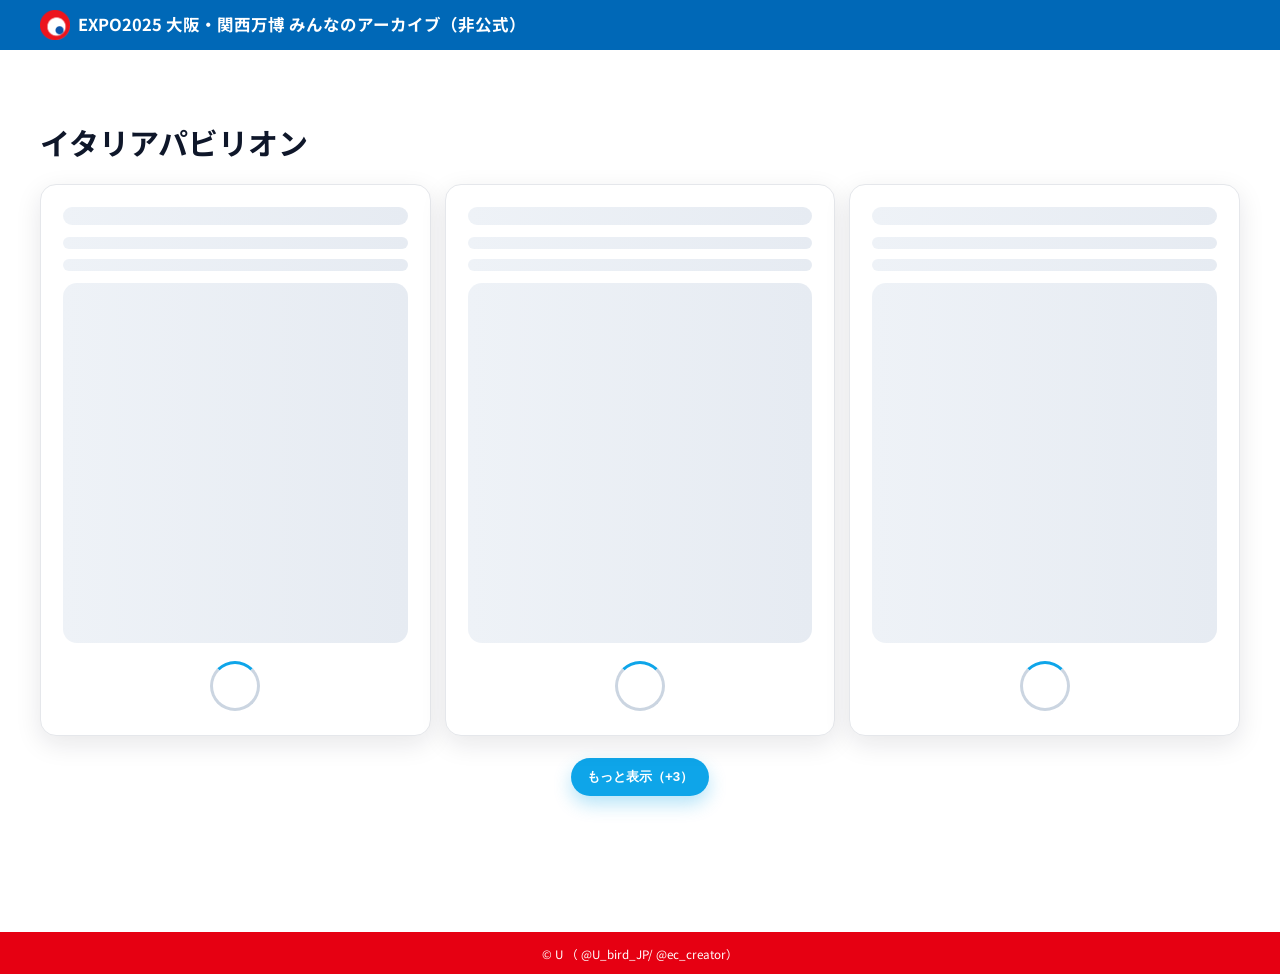
<file: italy.html>
<!doctype html>
<html lang="ja">
    <head>
        <meta charset="utf-8" />
        <meta name="viewport" content="width=device-width, initial-scale=1" />
        <title>イタリアパビリオン – EXPO2025 大阪・関西万博 みんなのアーカイブ（非公式）</title>
        <meta property="og:site_name" content="EXPO2025 大阪・関西万博 みんなのアーカイブ（非公式）">
        <meta property="og:description" content="大阪・関西万博2025の来場者SNS投稿をまとめた非公式アーカイブサイト。">
        <meta property="og:image" content="https://u-creator-jp.github.io/expo2025-archive/assets/img/common/ogp.jpg">
        <meta name="twitter:card" content="summary_large_image">
        <link href="https://fonts.googleapis.com/css2?family=Noto+Sans+JP:wght@400;700&display=swap" rel="stylesheet">
        <link rel="icon" href="./assets/img/common/favicon.ico?v=202510010001" type="image/x-icon">
        <link rel="apple-touch-icon" href="./assets/img/common/apple-touch-icon.png?v=202510010001">
        <link rel="stylesheet" href="./assets/css/common.css?v=202510010001">
        <link rel="stylesheet" href="./assets/css/x-embed.css?v=202510010001">
        <link rel="preconnect" href="https://platform.twitter.com" crossorigin>
        <link rel="preconnect" href="https://cdn.syndication.twimg.com" crossorigin>
        <link rel="dns-prefetch" href="https://platform.twitter.com">
        <link rel="dns-prefetch" href="https://cdn.syndication.twimg.com">

        <!-- Google Tag Manager -->
        <script>(function(w,d,s,l,i){w[l]=w[l]||[];w[l].push({'gtm.start':
        new Date().getTime(),event:'gtm.js'});var f=d.getElementsByTagName(s)[0],
        j=d.createElement(s),dl=l!='dataLayer'?'&l='+l:'';j.async=true;j.src=
        'https://www.googletagmanager.com/gtm.js?id='+i+dl;f.parentNode.insertBefore(j,f);
        })(window,document,'script','dataLayer','GTM-PDH254MD');</script>
        <!-- End Google Tag Manager -->
        <meta name="google-site-verification" content="790SQnN-OChBGCeFhDUEBIzG4l65OUzdi_zqd6H20Zg" />
    </head>
    <body>
        <!-- Google Tag Manager (noscript) -->
        <noscript><iframe src="https://www.googletagmanager.com/ns.html?id=GTM-PDH254MD"
        height="0" width="0" style="display:none;visibility:hidden"></iframe></noscript>
        <!-- End Google Tag Manager (noscript) -->

        <!-- ▼ 共通ヘッダーは外部読込（相対パス） -->
        <header data-include="./partials/header.html?v=202510010001"></header>
        <main class="page">
            <div class="wrap">
                <h1>イタリアパビリオン</h1>
                <section id="masonry" class="masonry" aria-live="polite"></section>

                <!-- ▼ X埋め込みコード ▼ -->
                <blockquote class="twitter-tweet"><p lang="ja" dir="ltr">昨日の万博。<br>現地行ってる友達からの情報だと、とある時間帯はイタリア館は6時間半待ちだったそうな〜🇮🇹<br>まぁ、きっと普通にそれ以上の時間帯もあったんだろうなぁ〜🌀😆💨💨 <a href="https://t.co/v18ZBvZl4a">pic.twitter.com/v18ZBvZl4a</a></p>&mdash; なかちゃ (@takku647) <a href="https://twitter.com/takku647/status/1971715072281264224?ref_src=twsrc%5Etfw">September 26, 2025</a></blockquote>
                <blockquote class="twitter-tweet"><p lang="ja" dir="ltr">今日で国パビリオンは全制覇しました〜オツカレシタ〜<br><br>その後ぶっぱで予約無しイタリア館<br>13時40分から並んで10分後ぐらいに列打ち切り、パビリオンに入れたのは20時30分。<br><br>7時間頑張った。裏の吉本ステージのお陰で持ち堪えられた。<br><br>恋さんのGet Wildめっちゃ良かったっす <a href="https://t.co/0bZhcyWR6v">pic.twitter.com/0bZhcyWR6v</a></p>&mdash; みつや (@mituya_328_) <a href="https://twitter.com/mituya_328_/status/1971199015980237300?ref_src=twsrc%5Etfw">September 25, 2025</a></blockquote>
                <blockquote class="twitter-tweet"><p lang="ja" dir="ltr">大阪万博<a href="https://twitter.com/hashtag/%E5%A4%A7%E5%B1%8B%E6%A0%B9%E3%83%AA%E3%83%B3%E3%82%B0?src=hash&amp;ref_src=twsrc%5Etfw">#大屋根リング</a> と <a href="https://twitter.com/hashtag/%E3%82%A4%E3%82%BF%E3%83%AA%E3%82%A2%E3%83%91%E3%83%93%E3%83%AA%E3%82%AA%E3%83%B3?src=hash&amp;ref_src=twsrc%5Etfw">#イタリアパビリオン</a> が結ばれている！オシャレ✨<a href="https://twitter.com/hashtag/%E5%A4%A7%E9%98%AA%E4%B8%87%E5%8D%9A?src=hash&amp;ref_src=twsrc%5Etfw">#大阪万博</a><a href="https://twitter.com/hashtag/EXPO2025?src=hash&amp;ref_src=twsrc%5Etfw">#EXPO2025</a> <a href="https://t.co/DhbwkPX1Sx">pic.twitter.com/DhbwkPX1Sx</a></p>&mdash; ふじさん@万博 (@FujipanNara) <a href="https://twitter.com/FujipanNara/status/1964628946156413358?ref_src=twsrc%5Etfw">September 7, 2025</a></blockquote>
                <blockquote class="twitter-tweet"><p lang="ja" dir="ltr">入った人ならわかると思うんやけど<br>イタリア館の1番やべぇところは<br>入って出たら<br>「初手からネタバレしてる」<br>とこやと思うんですよ…出てからイタリアパビリオン前通ってわあああ！！ってなった <a href="https://t.co/0Hu3wh2oa3">pic.twitter.com/0Hu3wh2oa3</a></p>&mdash; すが(万博通期パス) (@kinoko_suga) <a href="https://twitter.com/kinoko_suga/status/1971420488573620644?ref_src=twsrc%5Etfw">September 26, 2025</a></blockquote>
                <blockquote class="twitter-tweet"><p lang="ja" dir="ltr">予約で入るのが理想だけど、残りの日で行けなくて後悔するくらいなら…と思って今日はイタリア館に全ベットしました<br><br>つかれた <a href="https://t.co/rRrnpMgLnJ">pic.twitter.com/rRrnpMgLnJ</a></p>&mdash; にのかじゅさん (@nono_kojo_son) <a href="https://twitter.com/nono_kojo_son/status/1971186975429493030?ref_src=twsrc%5Etfw">September 25, 2025</a></blockquote>

                <blockquote class="twitter-tweet"><p lang="ja" dir="ltr">／<br>🔴海外パビリオンツアー🔵<br>＼<br><br>📍<a href="https://twitter.com/hashtag/%E3%82%A4%E3%82%BF%E3%83%AA%E3%82%A2%E3%83%91%E3%83%93%E3%83%AA%E3%82%AA%E3%83%B3?src=hash&amp;ref_src=twsrc%5Etfw">#イタリアパビリオン</a> also hosting the Holy See<br>📍<a href="https://twitter.com/hashtag/%E3%83%90%E3%83%81%E3%82%AB%E3%83%B3%E3%83%91%E3%83%93%E3%83%AA%E3%82%AA%E3%83%B3?src=hash&amp;ref_src=twsrc%5Etfw">#バチカンパビリオン</a> hosted by Italy<br><br>💫ファルネーゼのアトラス<br>✍レオナルド・ダ・ヴィンチの素描<br>🖼キリストの埋葬<br>など―<br><br>2つの国の至宝が並ぶパビリオンで<br>“本物”の息吹を感じましょう✨<a href="https://twitter.com/hashtag/EXPO2025?src=hash&amp;ref_src=twsrc%5Etfw">#EXPO2025</a> <a href="https://t.co/YhfPkNrd1o">pic.twitter.com/YhfPkNrd1o</a></p>&mdash; Expo2025 大阪・関西万博 (@expo2025_japan) <a href="https://twitter.com/expo2025_japan/status/1928617428281643509?ref_src=twsrc%5Etfw">May 31, 2025</a></blockquote>

                <blockquote class="twitter-tweet"><p lang="ja" dir="ltr">覚悟を決めて昨日は<br>イタリア館🇮🇹チャレンジ<br>6時間半の耐久レースに耐え<br>感動の扉が開きました🥲🥲<br>一緒に並んだ近くの人とトイレ連携チームを作り仲良くなって<br>不思議な連帯感で素敵な体験でした <a href="https://t.co/Z01zwXIV1D">pic.twitter.com/Z01zwXIV1D</a></p>&mdash; 😊ゆうママ😊2nd (@yuumama2_osaka) <a href="https://twitter.com/yuumama2_osaka/status/1971006257474793940?ref_src=twsrc%5Etfw">September 25, 2025</a></blockquote>
                <blockquote class="twitter-tweet"><p lang="ja" dir="ltr">イタリアパビリオンの最初のスクリーンの演出本当に良いよね　これをもう一度見たくて次の日もイタリア館へ行ったところあります <a href="https://t.co/dCL4JRhiTR">pic.twitter.com/dCL4JRhiTR</a></p>&mdash; みや (@rnqrnp) <a href="https://twitter.com/rnqrnp/status/1969281790960378306?ref_src=twsrc%5Etfw">September 20, 2025</a></blockquote>

                <blockquote class="twitter-tweet" data-media-max-width="560"><p lang="ja" dir="ltr">万博に行って分かったことは「イタリア館の待ち列が長い」のではなく、<br>「イタリア館以外の人気のパビリオンは、待ち列が長くなったら待つことすら許さず列を打ち切るが、イタリア館だけはどれだけ列が長くなっても並ばせてくれるので6時間待ちの列が平気で形成される」でした <a href="https://t.co/Pdoh54FCo6">pic.twitter.com/Pdoh54FCo6</a></p>&mdash; やたてつ／Yata-Tetsu (@yyyy_yatatetsu) <a href="https://twitter.com/yyyy_yatatetsu/status/1968878541715513543?ref_src=twsrc%5Etfw">September 19, 2025</a></blockquote>
                <blockquote class="twitter-tweet"><p lang="ja" dir="ltr">ミケランジェロが来ました！<br>Michelangelo is here!<a href="https://twitter.com/hashtag/Expo2025?src=hash&amp;ref_src=twsrc%5Etfw">#Expo2025</a> <a href="https://twitter.com/hashtag/Osaka?src=hash&amp;ref_src=twsrc%5Etfw">#Osaka</a><br>🇮🇹<a href="https://twitter.com/hashtag/%E3%82%A4%E3%82%BF%E3%83%AA%E3%82%A2%E9%A4%A8?src=hash&amp;ref_src=twsrc%5Etfw">#イタリア館</a> <a href="https://twitter.com/hashtag/%E5%A4%A7%E9%98%AA?src=hash&amp;ref_src=twsrc%5Etfw">#大阪</a> <a href="https://twitter.com/hashtag/%E4%B8%87%E5%8D%9A2025?src=hash&amp;ref_src=twsrc%5Etfw">#万博2025</a> <a href="https://t.co/CVOQptN46Y">pic.twitter.com/CVOQptN46Y</a></p>&mdash; Italy Expo 2025 Osaka (@ItalyExpo2025) <a href="https://twitter.com/ItalyExpo2025/status/1923925127126974779?ref_src=twsrc%5Etfw">May 18, 2025</a></blockquote>
                <blockquote class="twitter-tweet"><p lang="ja" dir="ltr">朝１０時に並んで、<br>パビリオンの中には入れたのは<br>夕方の４時過ぎでした。<a href="https://twitter.com/hashtag/%E3%82%A4%E3%82%BF%E3%83%AA%E3%82%A2%E3%83%91%E3%83%93%E3%83%AA%E3%82%AA%E3%83%B3?src=hash&amp;ref_src=twsrc%5Etfw">#イタリアパビリオン</a> <a href="https://twitter.com/hashtag/%E5%A4%A7%E9%98%AA%E3%83%BB%E9%96%A2%E8%A5%BF%E4%B8%87%E5%8D%9A?src=hash&amp;ref_src=twsrc%5Etfw">#大阪・関西万博</a> <a href="https://t.co/fTFvxH77EL">pic.twitter.com/fTFvxH77EL</a></p>&mdash; 博士の異常な愛執・または私は如何にして心配するのを止めてチョイ映えを愛するようになったか (@Haru_Kasu_Udon) <a href="https://twitter.com/Haru_Kasu_Udon/status/1947303541514604947?ref_src=twsrc%5Etfw">July 21, 2025</a></blockquote>
                <blockquote class="twitter-tweet"><p lang="ja" dir="ltr">2025大阪・関西万博イタリア館にヴェナフロのヴィーナスが登場❗️<br><br>🇮🇹<a href="https://twitter.com/hashtag/%E3%82%A4%E3%82%BF%E3%83%AA%E3%82%A2%E9%A4%A8?src=hash&amp;ref_src=twsrc%5Etfw">#イタリア館</a> <a href="https://twitter.com/hashtag/Molise?src=hash&amp;ref_src=twsrc%5Etfw">#Molise</a> <a href="https://twitter.com/hashtag/%E5%A4%A7%E9%98%AA?src=hash&amp;ref_src=twsrc%5Etfw">#大阪</a> <a href="https://twitter.com/hashtag/%E4%B8%87%E5%8D%9A2025?src=hash&amp;ref_src=twsrc%5Etfw">#万博2025</a> <a href="https://t.co/FmAOLtDMTk">pic.twitter.com/FmAOLtDMTk</a></p>&mdash; Italy Expo 2025 Osaka (@ItalyExpo2025) <a href="https://twitter.com/ItalyExpo2025/status/1941686975163138349?ref_src=twsrc%5Etfw">July 6, 2025</a></blockquote>
                <blockquote class="twitter-tweet"><p lang="ja" dir="ltr">昨日、見てきました♡<br>ディアゴスティーニ式イタリアパビリオン<a href="https://twitter.com/hashtag/%E3%82%A4%E3%82%BF%E3%83%AA%E3%82%A2%E9%A4%A8?src=hash&amp;ref_src=twsrc%5Etfw">#イタリア館</a>　<a href="https://twitter.com/hashtag/EXPO2025?src=hash&amp;ref_src=twsrc%5Etfw">#EXPO2025</a> <a href="https://twitter.com/hashtag/%E3%82%A4%E3%82%BF%E3%83%AA%E3%82%A2%E3%83%91%E3%83%93%E3%83%AA%E3%82%AA%E3%83%B3?src=hash&amp;ref_src=twsrc%5Etfw">#イタリアパビリオン</a><a href="https://twitter.com/hashtag/%E3%83%B4%E3%82%A7%E3%83%8A%E3%83%95%E3%83%AD%E3%81%AE%E3%83%93%E3%83%BC%E3%83%8A%E3%82%B9?src=hash&amp;ref_src=twsrc%5Etfw">#ヴェナフロのビーナス</a><a href="https://t.co/2iL4WozfAp">https://t.co/2iL4WozfAp</a> <a href="https://t.co/ZfUUcyMmbz">pic.twitter.com/ZfUUcyMmbz</a></p>&mdash; マロコ☁︎ (@mall0w0) <a href="https://twitter.com/mall0w0/status/1942380917932319046?ref_src=twsrc%5Etfw">July 8, 2025</a></blockquote>
                <blockquote class="twitter-tweet"><p lang="ja" dir="ltr">7時間待って無事見れたイタリア館。<br>並んでたのは予告よりどんどん待ち時間が延びても微動だにしない猛者ばかり。粛々と楽しみながら待つ人たちの行儀の良さがすばらしかった。<br>たどり着いたパビリオンは、本当に壮観で息が止まるくらいのイタリアの強みが並んでました。楽しかった！ <a href="https://t.co/ojco5Qp2qB">pic.twitter.com/ojco5Qp2qB</a></p>&mdash; 末次由紀ちは・きみがため5巻11／13発売 (@yuyu2000_0908) <a href="https://twitter.com/yuyu2000_0908/status/1970801282396069953?ref_src=twsrc%5Etfw">September 24, 2025</a></blockquote>
                <blockquote class="twitter-tweet" data-media-max-width="560"><p lang="ja" dir="ltr">万博の民度の話が出てるので注意書き。<br>イタリア館のカラヴァッジョ『キリストの埋葬』ですがバチカン美術館の宝です。<br>人類の文化遺産として極めて重要なもので世の中にでたら2億ユーロとも言われています。<br>絶対を壊さない。触らない。世界の恥となりますよ？<br>あなたの家族が終わります。 <a href="https://t.co/kDAsqeDYs4">pic.twitter.com/kDAsqeDYs4</a></p>&mdash; マルペキのモナカ (@LOTUS_ELISE1117) <a href="https://twitter.com/LOTUS_ELISE1117/status/1967940466906915275?ref_src=twsrc%5Etfw">September 16, 2025</a></blockquote>

                <blockquote class="twitter-tweet"><p lang="ja" dir="ltr">イタリア館の７日前抽選あたってファルネーゼのアトラスを生で見れたんだけど<br>それにしても近くない？！？<br>こんな間近で撮れてじっくり見れるの凄すぎて震えた🥲<br><br>天空を背負うタイタン‥ <a href="https://t.co/Bn4O5ebwxd">pic.twitter.com/Bn4O5ebwxd</a></p>&mdash; 𝔼ℝ𝕀𝔼@福a! 14日 (@ERIE3gold) <a href="https://twitter.com/ERIE3gold/status/1968658740892119446?ref_src=twsrc%5Etfw">September 18, 2025</a></blockquote>
                <blockquote class="twitter-tweet" data-media-max-width="560"><p lang="ja" dir="ltr">ラファエロの師、ペルジーノの登場です！<br>2025大阪・関西万博イタリア館で「正義の旗」をご覧ください！<br>🇮🇹#イタリア館 #大阪 #万博2025 #PadiglioneItalia #Umbria #Expo2025 #Osaka<br>@RegioneUmbria @expo2025_japan @mariovattani <a href="https://t.co/mmOOvf0XO6">pic.twitter.com/mmOOvf0XO6</a></p>&mdash; Italy Expo 2025 Osaka (@ItalyExpo2025) <a href="https://twitter.com/ItalyExpo2025/status/1961980342845493263?ref_src=twsrc%5Etfw">August 31, 2025</a></blockquote>
                <blockquote class="twitter-tweet"><p lang="ja" dir="ltr">イタリア館6回目🇮🇹<br>行くたびに新しい展示物増えてる <a href="https://t.co/ayN6GSOVrm">pic.twitter.com/ayN6GSOVrm</a></p>&mdash; はにわんだりー◯ (@honeyonedarling) <a href="https://twitter.com/honeyonedarling/status/1971822961482256692?ref_src=twsrc%5Etfw">September 27, 2025</a></blockquote>
                <blockquote class="twitter-tweet"><p lang="ja" dir="ltr">7時間待ちのイタリア館楽しかったです。 <a href="https://t.co/aJHReaCIh5">pic.twitter.com/aJHReaCIh5</a></p>&mdash; ゆめこんどう@日程カス (@konm_yume) <a href="https://twitter.com/konm_yume/status/1971860875117318283?ref_src=twsrc%5Etfw">September 27, 2025</a></blockquote>
                <blockquote class="twitter-tweet"><p lang="ja" dir="ltr">念願のイタリア館に😭✨<br>アトラス　この肉肉しい細部がもう美しすぎる…… <a href="https://twitter.com/hashtag/%E3%82%A4%E3%82%BF%E3%83%AA%E3%82%A2%E9%A4%A8?src=hash&amp;ref_src=twsrc%5Etfw">#イタリア館</a> <a href="https://t.co/kKo3gBSc3P">pic.twitter.com/kKo3gBSc3P</a></p>&mdash; ミチコタ【万博通期】アート好きの飲食店店主 (@michico16665341) <a href="https://twitter.com/michico16665341/status/1968614820925907238?ref_src=twsrc%5Etfw">September 18, 2025</a></blockquote>
                <blockquote class="twitter-tweet"><p lang="ja" dir="ltr">昨日の万博はイタリア館に並んでたら終わったので、もう一度行くんだヾ⁠(⁠･⁠ω⁠･⁠*⁠)⁠ﾉ13時30分頃から並んで20時頃入ったんだよねー途中トイレに一度も行かず⋯コミケでもこんな酷い環境知らないｗ <a href="https://t.co/csHvFJCY4c">pic.twitter.com/csHvFJCY4c</a></p>&mdash; ばけねこ@ (@Bakemogu) <a href="https://twitter.com/Bakemogu/status/1968680321483776011?ref_src=twsrc%5Etfw">September 18, 2025</a></blockquote>

                <blockquote class="twitter-tweet"><p lang="ja" dir="ltr">今日満足度ピカイチで高いかもしれん、、🥹並ぶの頑張ってよかったイタリア館、当日予約取れてラッキー日本館、どちらも満足度高いしまた行きたい、、流石にもう4時間は並びたくないけどwwwwwwあんな間近で作品見れるなんて素敵なんやぁ、、🙏✨ <a href="https://t.co/KAdoqOlEfZ">pic.twitter.com/KAdoqOlEfZ</a></p>&mdash; りん@尾骨弱め☃ (@rin01memory) <a href="https://twitter.com/rin01memory/status/1970471556393660679?ref_src=twsrc%5Etfw">September 23, 2025</a></blockquote>
                <blockquote class="twitter-tweet"><p lang="ja" dir="ltr">10月10日の9時半から<br>イタリア館予約2名あるんだけど<br>10日予約取れてる人で行きたい人がいたら<br>QRコードお譲りしよかな…DMください<br><br>私が行った頃は動画でも誰も映りこまないくらいガラガラだったのにな😌 <a href="https://t.co/w01p4iqcfH">pic.twitter.com/w01p4iqcfH</a></p>&mdash; がぶこ@万博通期勢 (@bugabu_ga) <a href="https://twitter.com/bugabu_ga/status/1970002903663583639?ref_src=twsrc%5Etfw">September 22, 2025</a></blockquote>


                <blockquote class="twitter-tweet"><p lang="ja" dir="ltr">イタリアに行ってたからって感情はあるんだけど、それでもやっぱりイタリア館楽しかったよ。スリもいなかったし。<br>2回目の万博だけど、まともに観たパビリオンがイタリアだけになる可能性高いけど。<br><br> <a href="https://twitter.com/hashtag/%E5%87%BA%E5%BC%B5%E7%A4%BE%E7%95%9C%E3%83%91%E3%83%B3%E3%83%80%E3%81%AE%E3%82%A8%E3%82%B5%E3%81%A8%E3%82%A2%E3%83%AC?src=hash&amp;ref_src=twsrc%5Etfw">#出張社畜パンダのエサとアレ</a> <a href="https://t.co/8BMOVcOdQG">pic.twitter.com/8BMOVcOdQG</a></p>&mdash; 消息不明 (@quickfool) <a href="https://twitter.com/quickfool/status/1970084150410715441?ref_src=twsrc%5Etfw">September 22, 2025</a></blockquote>
                <blockquote class="twitter-tweet"><p lang="ja" dir="ltr">イタリア館で一番テンション上がる展示これかも <a href="https://t.co/QU8zwJFsrE">pic.twitter.com/QU8zwJFsrE</a></p>&mdash; Xx_MANJI_xX(VRC) (@Xx79575Xx) <a href="https://twitter.com/Xx79575Xx/status/1970047333892301098?ref_src=twsrc%5Etfw">September 22, 2025</a></blockquote>
                <blockquote class="twitter-tweet"><p lang="ja" dir="ltr">2026のオリンピックの聖火があることも注目して欲しいイタリア館。<br><br>素晴らしい芸術はもちろんだけど<br>普通こんなに間近で見ることないと思うんだよね☺️☺️<br><br> <a href="https://twitter.com/hashtag/%E5%A4%A7%E9%98%AA%E9%96%A2%E8%A5%BF%E4%B8%87%E5%8D%9A?src=hash&amp;ref_src=twsrc%5Etfw">#大阪関西万博</a> <a href="https://t.co/HPWy712tSP">pic.twitter.com/HPWy712tSP</a></p>&mdash; さぶ美 (@sabusabusora) <a href="https://twitter.com/sabusabusora/status/1971761577713193134?ref_src=twsrc%5Etfw">September 27, 2025</a></blockquote>
                <blockquote class="twitter-tweet"><p lang="ja" dir="ltr"><a href="https://twitter.com/hashtag/%E6%96%87%E5%8C%96%E5%A4%A7%E8%87%A3%E3%82%A2%E3%83%AC%E3%83%83%E3%82%B5%E3%83%B3%E3%83%89%E3%83%AD%E3%83%BB%E3%82%B8%E3%83%A5%E3%83%BC%E3%83%AA%E5%88%97%E5%B8%AD%E3%81%AE%E3%82%82%E3%81%A8?src=hash&amp;ref_src=twsrc%5Etfw">#文化大臣アレッサンドロ・ジューリ列席のもと</a>、バッラによる作品《ボッチョーニの拳の力線》が披露されました！<br><br>ℹ️ バッラの作品《ボッチョーニの拳の力線》は、<a href="https://twitter.com/hashtag/Expo2025?src=hash&amp;ref_src=twsrc%5Etfw">#Expo2025</a> <a href="https://twitter.com/hashtag/%E5%A4%A7%E9%98%AA?src=hash&amp;ref_src=twsrc%5Etfw">#大阪</a> <a href="https://twitter.com/hashtag/%E3%82%A4%E3%82%BF%E3%83%AA%E3%82%A2%E9%A4%A8?src=hash&amp;ref_src=twsrc%5Etfw">#イタリア館</a>… <a href="https://t.co/Fl8ClinDIV">pic.twitter.com/Fl8ClinDIV</a></p>&mdash; Italy Expo 2025 Osaka (@ItalyExpo2025) <a href="https://twitter.com/ItalyExpo2025/status/1966410454940754374?ref_src=twsrc%5Etfw">September 12, 2025</a></blockquote>
                <blockquote class="twitter-tweet"><p lang="ja" dir="ltr">イタリア館で心臓のオブジェを持ち上げてた幼児とそれを放置してるお父さんがいて本当に怖かった🫨　思わず横で「エ⁉️」って悲鳴あげたら慌てて下ろしてた🥲 <a href="https://t.co/BNpQ57HRL5">https://t.co/BNpQ57HRL5</a> <a href="https://t.co/spMlauxxwl">pic.twitter.com/spMlauxxwl</a></p>&mdash; 🌱Maria S. ❂ Ifrit (@mariasanta_ff14) <a href="https://twitter.com/mariasanta_ff14/status/1967838744784015737?ref_src=twsrc%5Etfw">September 16, 2025</a></blockquote>
                <blockquote class="twitter-tweet"><p lang="ja" dir="ltr">万博イタリア館行けた人も行けなかった人も、開催終わったら興味無くすんじゃなくて、この飛行機がどうなるのかちゃんと見届けてほしい <a href="https://t.co/QNJvbqVGjW">pic.twitter.com/QNJvbqVGjW</a></p>&mdash; もりぞー (@morizo41) <a href="https://twitter.com/morizo41/status/1971422248566391208?ref_src=twsrc%5Etfw">September 26, 2025</a></blockquote>
                <blockquote class="twitter-tweet"><p lang="ja" dir="ltr">Moleskine Detour　イタリア館にて<br><br>7月31日から8月23日まで、<a href="https://twitter.com/hashtag/%E3%82%A4%E3%82%BF%E3%83%AA%E3%82%A2%E9%A4%A8?src=hash&amp;ref_src=twsrc%5Etfw">#イタリア館</a> a <a href="https://twitter.com/hashtag/2025%E4%B8%87%E5%8D%9A?src=hash&amp;ref_src=twsrc%5Etfw">#2025万博</a> <a href="https://twitter.com/hashtag/%E5%A4%A7%E9%98%AA?src=hash&amp;ref_src=twsrc%5Etfw">#大阪</a> では「Moleskine Detour」が開催しております。<br>世界中から集められた60冊のアーティストのノートを紹介する特別なコレクションです。… <a href="https://t.co/szhGyPCtId">pic.twitter.com/szhGyPCtId</a></p>&mdash; Italy Expo 2025 Osaka (@ItalyExpo2025) <a href="https://twitter.com/ItalyExpo2025/status/1956198972865044991?ref_src=twsrc%5Etfw">August 15, 2025</a></blockquote>
                <blockquote class="twitter-tweet"><p lang="it" dir="ltr">Nella nicchia esterna del <a href="https://twitter.com/hashtag/PadiglioneItalia?src=hash&amp;ref_src=twsrc%5Etfw">#PadiglioneItalia</a> 🇮🇹, <a href="https://twitter.com/Reg_Campania?ref_src=twsrc%5Etfw">@Reg_Campania</a> presenta il Presepe Napoletano: una scena di natività tra i vicoli di <a href="https://twitter.com/hashtag/Napoli?src=hash&amp;ref_src=twsrc%5Etfw">#Napoli</a>, accolta da una folla festante.<br><br>Tradizione nata nel XV secolo e divenuta simbolo dell’arte aristocratica napoletana, è oggi Patrimonio… <a href="https://t.co/F8Uk6oFgbg">pic.twitter.com/F8Uk6oFgbg</a></p>&mdash; Italy Expo 2025 Osaka (@ItalyExpo2025) <a href="https://twitter.com/ItalyExpo2025/status/1950399682695279087?ref_src=twsrc%5Etfw">July 30, 2025</a></blockquote>
                <blockquote class="twitter-tweet"><p lang="ja" dir="ltr">「利他主義の蓮の花『Rita no Renge』の開花の映像が、2025大阪・関西万博イタリア館で開催される高野山会議のシンポジウムに先駆けて公開されました。蓮の花が開くと曼荼羅となるこのデザインは真言宗の核心的な象徴であり、仏教宇宙観を表現する象徴として選ばれました。… <a href="https://t.co/mX501AQ3Gi">pic.twitter.com/mX501AQ3Gi</a></p>&mdash; Italy Expo 2025 Osaka (@ItalyExpo2025) <a href="https://twitter.com/ItalyExpo2025/status/1949059600549892263?ref_src=twsrc%5Etfw">July 26, 2025</a></blockquote>
                <blockquote class="twitter-tweet"><p lang="ja" dir="ltr">初万博！イタリア館にイン❣️<a href="https://twitter.com/hashtag/%E3%82%A4%E3%82%BF%E3%83%AA%E3%82%A2%E3%83%91%E3%83%93%E3%83%AA%E3%82%AA%E3%83%B3?src=hash&amp;ref_src=twsrc%5Etfw">#イタリアパビリオン</a><a href="https://twitter.com/hashtag/%E5%A4%A7%E9%98%AA%E4%B8%87%E5%8D%9A?src=hash&amp;ref_src=twsrc%5Etfw">#大阪万博</a> <a href="https://t.co/yWFProX3sG">pic.twitter.com/yWFProX3sG</a></p>&mdash; Kelly (@eye4eye4eye4eye) <a href="https://twitter.com/eye4eye4eye4eye/status/1967867848170279348?ref_src=twsrc%5Etfw">September 16, 2025</a></blockquote>
                <blockquote class="twitter-tweet"><p lang="ja" dir="ltr">サローネサテリーテ展 - <a href="https://twitter.com/hashtag/%E3%82%A4%E3%82%BF%E3%83%AA%E3%82%A2%E9%A4%A8?src=hash&amp;ref_src=twsrc%5Etfw">#イタリア館</a><br><br>9月7日から20日まで、<a href="https://twitter.com/hashtag/ExpoOsaka2025?src=hash&amp;ref_src=twsrc%5Etfw">#ExpoOsaka2025</a> の <a href="https://twitter.com/hashtag/%E3%82%A4%E3%82%BF%E3%83%AA%E3%82%A2%E9%A4%A8?src=hash&amp;ref_src=twsrc%5Etfw">#イタリア館</a> にて、若手デザイナーの発掘とプロモーションを目的とした国際的プラットフォーム「サローネサテリテ」が開催されています。<br><br>本日ご紹介するのは、イタリア人デザイナー ピエルフランチェスコ・アルノーネ… <a href="https://t.co/SbzI8Khu4h">pic.twitter.com/SbzI8Khu4h</a></p>&mdash; Italy Expo 2025 Osaka (@ItalyExpo2025) <a href="https://twitter.com/ItalyExpo2025/status/1968207154625777847?ref_src=twsrc%5Etfw">September 17, 2025</a></blockquote>
                <blockquote class="twitter-tweet"><p lang="ja" dir="ltr">先日行った万博ですが、イタリア館の出口付近にある像がかっこよくてよかった。これになりたい。かっこいいから <a href="https://t.co/HoQTKXTcnd">pic.twitter.com/HoQTKXTcnd</a></p>&mdash; アオタイ (@aoitile) <a href="https://twitter.com/aoitile/status/1971491482671718796?ref_src=twsrc%5Etfw">September 26, 2025</a></blockquote>

                <blockquote class="twitter-tweet"><p lang="ja" dir="ltr">エミリア・ロマーニャ州が到着し、「フェラーリ 296 GTS」と「ドゥカティ・パニカーレ・トリコローレ」をお披露目しました。<br><br>州を代表する二大エクセレンスで、<a href="https://twitter.com/hashtag/2025%E5%A4%A7%E9%98%AA?src=hash&amp;ref_src=twsrc%5Etfw">#2025大阪</a> <a href="https://twitter.com/hashtag/%E9%96%A2%E8%A5%BF%E4%B8%87%E5%8D%9A?src=hash&amp;ref_src=twsrc%5Etfw">#関西万博</a> <a href="https://twitter.com/hashtag/%E3%82%A4%E3%82%BF%E3%83%AA%E3%82%A2%E9%A4%A8?src=hash&amp;ref_src=twsrc%5Etfw">#イタリア館</a> の「地域エリア」にて、一週間にわたり展示されます。 <a href="https://t.co/e5quLNWh7G">pic.twitter.com/e5quLNWh7G</a></p>&mdash; Italy Expo 2025 Osaka (@ItalyExpo2025) <a href="https://twitter.com/ItalyExpo2025/status/1969634445235012056?ref_src=twsrc%5Etfw">September 21, 2025</a></blockquote>
                <blockquote class="twitter-tweet"><p lang="ja" dir="ltr">イタリア館のフェラーリ、昨日からの展示だったのね<br>いい時期に来れて良かった <a href="https://t.co/e9HOlX9MqA">pic.twitter.com/e9HOlX9MqA</a></p>&mdash; オレオ@万博ガチ勢 (@_OREyan_) <a href="https://twitter.com/_OREyan_/status/1969890667280384065?ref_src=twsrc%5Etfw">September 21, 2025</a></blockquote>
                <blockquote class="twitter-tweet"><p lang="ja" dir="ltr">昨日のイタリア館最高すぎてめっちゃ撮ってた<br>ありがとうフェラーリの現行をちゃんとした展示で生で見る（しかも無料）なんてそうそうないですからね<br>カメラのデカレンズでちゃんとエンブレムとかも撮りました（これはスマホで撮ったやつ） <a href="https://t.co/yDMjvR7YL7">pic.twitter.com/yDMjvR7YL7</a></p>&mdash; 腱鞘炎はじめ (@TKameiyafwon) <a href="https://twitter.com/TKameiyafwon/status/1970672861221396660?ref_src=twsrc%5Etfw">September 24, 2025</a></blockquote>
                <blockquote class="twitter-tweet"><p lang="ja" dir="ltr">イタリア館2回目ฅ^. ̫ .^ฅ <a href="https://t.co/NEJmJQX0kh">pic.twitter.com/NEJmJQX0kh</a></p>&mdash; てふてふ (@tef_tef_tef_) <a href="https://twitter.com/tef_tef_tef_/status/1970417073525555386?ref_src=twsrc%5Etfw">September 23, 2025</a></blockquote>
                <blockquote class="twitter-tweet"><p lang="ja" dir="ltr">え、イタリア館のフェラーリ9/21からの展示なの？初日やったんか😅イタリア館の展示の変遷まとめて欲しい🤣<br> <a href="https://twitter.com/hashtag/EXPO2025?src=hash&amp;ref_src=twsrc%5Etfw">#EXPO2025</a> <a href="https://t.co/ayBYp9Awe6">https://t.co/ayBYp9Awe6</a> <a href="https://t.co/FWcSNLq9XX">pic.twitter.com/FWcSNLq9XX</a></p>&mdash; akaishi (@akaishitaizo) <a href="https://twitter.com/akaishitaizo/status/1970100030880297423?ref_src=twsrc%5Etfw">September 22, 2025</a></blockquote>
                <blockquote class="twitter-tweet"><p lang="ja" dir="ltr">Ken Okuyama Cars Kode 57 Berlinetta 🚗<br>大阪万博イタリアンパビリオンに展示されました❗️<br><br>🇮🇹<a href="https://twitter.com/hashtag/%E3%82%A4%E3%82%BF%E3%83%AA%E3%82%A2%E9%A4%A8?src=hash&amp;ref_src=twsrc%5Etfw">#イタリア館</a><a href="https://twitter.com/hashtag/%E5%A4%A7%E9%98%AA?src=hash&amp;ref_src=twsrc%5Etfw">#大阪</a> <a href="https://twitter.com/hashtag/%E4%B8%87%E5%8D%9A2025?src=hash&amp;ref_src=twsrc%5Etfw">#万博2025</a> <a href="https://twitter.com/hashtag/PadiglioneItalia?src=hash&amp;ref_src=twsrc%5Etfw">#PadiglioneItalia</a> <a href="https://twitter.com/hashtag/Expo2025?src=hash&amp;ref_src=twsrc%5Etfw">#Expo2025</a> <a href="https://twitter.com/hashtag/Osaka?src=hash&amp;ref_src=twsrc%5Etfw">#Osaka</a> <a href="https://twitter.com/mariovattani?ref_src=twsrc%5Etfw">@mariovattani</a> <a href="https://twitter.com/KenODesign?ref_src=twsrc%5Etfw">@KenODesign</a> <a href="https://twitter.com/expo2025_japan?ref_src=twsrc%5Etfw">@expo2025_japan</a> <a href="https://t.co/ttlE0lOE6w">pic.twitter.com/ttlE0lOE6w</a></p>&mdash; Italy Expo 2025 Osaka (@ItalyExpo2025) <a href="https://twitter.com/ItalyExpo2025/status/1964187274658402356?ref_src=twsrc%5Etfw">September 6, 2025</a></blockquote>


                <blockquote class="twitter-tweet"><p lang="ja" dir="ltr">イタリア館圧巻すぎた､､､<br>万博会場9時入場、9時10分イタリア館入館。<br>6回目の万博でついにイタリア館制覇。 <a href="https://t.co/mVgzf0eWyb">pic.twitter.com/mVgzf0eWyb</a></p>&mdash; K (@_kaede514) <a href="https://twitter.com/_kaede514/status/1971374869326725248?ref_src=twsrc%5Etfw">September 26, 2025</a></blockquote>
                <blockquote class="twitter-tweet"><p lang="ja" dir="ltr">イタリアパビリオン🇮🇹、まさに万博のハイライト。回転扉が開き彫刻の数々が見えた瞬間は心が震える。ファルネーゼのアトラスは子供の頃に図鑑で眺めていた作品で、それが目の前にあることに驚きと感動が襲ってきます。<a href="https://twitter.com/hashtag/EXPO2025?src=hash&amp;ref_src=twsrc%5Etfw">#EXPO2025</a> <a href="https://twitter.com/hashtag/%E3%82%A4%E3%82%BF%E3%83%AA%E3%82%A2%E3%83%91%E3%83%93%E3%83%AA%E3%82%AA%E3%83%B3?src=hash&amp;ref_src=twsrc%5Etfw">#イタリアパビリオン</a> <a href="https://t.co/Uu3Ub4s1AA">pic.twitter.com/Uu3Ub4s1AA</a></p>&mdash; ぴよ (@cygne93998170) <a href="https://twitter.com/cygne93998170/status/1967462565585490026?ref_src=twsrc%5Etfw">September 15, 2025</a></blockquote>
                <blockquote class="twitter-tweet"><p lang="ja" dir="ltr">2ヶ月前にイタリア公式アプリから予約してたイタリアパビリオン🇮🇹にようやく入る事が出来ました。<br>本当にこんなお宝たちを間近で観ることが出来て感激です😭<br>イタリアパビリオン🇮🇹の関係者の方々ありがとうございました！！<br>一生の思い出となりました✨<a href="https://twitter.com/hashtag/%E5%A4%A7%E9%98%AA%E3%83%BB%E9%96%A2%E8%A5%BF%E4%B8%87%E5%8D%9A?src=hash&amp;ref_src=twsrc%5Etfw">#大阪・関西万博</a> <a href="https://twitter.com/hashtag/%E3%82%A4%E3%82%BF%E3%83%AA%E3%82%A2%E3%83%91%E3%83%93%E3%83%AA%E3%82%AA%E3%83%B3?src=hash&amp;ref_src=twsrc%5Etfw">#イタリアパビリオン</a>🇮🇹 <a href="https://t.co/maH9Tjoeof">pic.twitter.com/maH9Tjoeof</a></p>&mdash; 樹 (@itsuki20125673) <a href="https://twitter.com/itsuki20125673/status/1949782414768947390?ref_src=twsrc%5Etfw">July 28, 2025</a></blockquote>
                <blockquote class="twitter-tweet"><p lang="ja" dir="ltr">イタリア🇮🇹パビリオン<br>今日が最終日のビーナスに会えて、大鐘を鳴らして、満足です☺️<a href="https://twitter.com/hashtag/%E3%82%A4%E3%82%BF%E3%83%AA%E3%82%A2%E3%83%91%E3%83%93%E3%83%AA%E3%82%AA%E3%83%B3?src=hash&amp;ref_src=twsrc%5Etfw">#イタリアパビリオン</a> <a href="https://t.co/VCToBZHSrS">pic.twitter.com/VCToBZHSrS</a></p>&mdash; レオンぴ (@leonXjapan) <a href="https://twitter.com/leonXjapan/status/1943990943444873626?ref_src=twsrc%5Etfw">July 12, 2025</a></blockquote>
                <blockquote class="twitter-tweet"><p lang="ja" dir="ltr">朝イチから並んでじっくり鑑賞できました。<a href="https://twitter.com/hashtag/%E4%B8%87%E5%8D%9A?src=hash&amp;ref_src=twsrc%5Etfw">#万博</a>　<a href="https://twitter.com/hashtag/%E3%82%A4%E3%82%BF%E3%83%AA%E3%82%A2%E3%83%91%E3%83%93%E3%83%AA%E3%82%AA%E3%83%B3?src=hash&amp;ref_src=twsrc%5Etfw">#イタリアパビリオン</a> <a href="https://t.co/teTWRk74eN">pic.twitter.com/teTWRk74eN</a></p>&mdash; 石川けい (@kayjya) <a href="https://twitter.com/kayjya/status/1944976187165749317?ref_src=twsrc%5Etfw">July 15, 2025</a></blockquote>


                <blockquote class="twitter-tweet"><p lang="ja" dir="ltr">今日は、<a href="https://twitter.com/hashtag/Expo2025?src=hash&amp;ref_src=twsrc%5Etfw">#Expo2025</a> <a href="https://twitter.com/hashtag/%E5%A4%A7%E9%98%AA?src=hash&amp;ref_src=twsrc%5Etfw">#大阪</a> の 🇮🇹イタリア館にて<br><br>Today at the 🇮🇹 Italy Pavilion at <a href="https://twitter.com/hashtag/Expo2025?src=hash&amp;ref_src=twsrc%5Etfw">#Expo2025</a> <a href="https://twitter.com/hashtag/Osaka?src=hash&amp;ref_src=twsrc%5Etfw">#Osaka</a><br><br>📅08-07<br><br>🇮🇹<a href="https://twitter.com/hashtag/%E3%82%A4%E3%82%BF%E3%83%AA%E3%82%A2%E9%A4%A8?src=hash&amp;ref_src=twsrc%5Etfw">#イタリア館</a><a href="https://twitter.com/hashtag/%E5%A4%A7%E9%98%AA?src=hash&amp;ref_src=twsrc%5Etfw">#大阪</a> <a href="https://twitter.com/hashtag/%E4%B8%87%E5%8D%9A2025?src=hash&amp;ref_src=twsrc%5Etfw">#万博2025</a> <a href="https://t.co/CehNCy9ap9">pic.twitter.com/CehNCy9ap9</a></p>&mdash; Italy Expo 2025 Osaka (@ItalyExpo2025) <a href="https://twitter.com/ItalyExpo2025/status/1953455473157673461?ref_src=twsrc%5Etfw">August 7, 2025</a></blockquote>
                <blockquote class="twitter-tweet"><p lang="ja" dir="ltr">今日は、<a href="https://twitter.com/hashtag/Expo2025?src=hash&amp;ref_src=twsrc%5Etfw">#Expo2025</a> <a href="https://twitter.com/hashtag/%E5%A4%A7%E9%98%AA?src=hash&amp;ref_src=twsrc%5Etfw">#大阪</a> の 🇮🇹イタリア館にて<br><br>Today at the 🇮🇹 Italy Pavilion at <a href="https://twitter.com/hashtag/Expo2025?src=hash&amp;ref_src=twsrc%5Etfw">#Expo2025</a> <a href="https://twitter.com/hashtag/Osaka?src=hash&amp;ref_src=twsrc%5Etfw">#Osaka</a><br><br>📅08-06<br><br>🇮🇹<a href="https://twitter.com/hashtag/%E3%82%A4%E3%82%BF%E3%83%AA%E3%82%A2%E9%A4%A8?src=hash&amp;ref_src=twsrc%5Etfw">#イタリア館</a><a href="https://twitter.com/hashtag/%E5%A4%A7%E9%98%AA?src=hash&amp;ref_src=twsrc%5Etfw">#大阪</a> <a href="https://twitter.com/hashtag/%E4%B8%87%E5%8D%9A2025?src=hash&amp;ref_src=twsrc%5Etfw">#万博2025</a> <a href="https://t.co/sKGx6daLiu">pic.twitter.com/sKGx6daLiu</a></p>&mdash; Italy Expo 2025 Osaka (@ItalyExpo2025) <a href="https://twitter.com/ItalyExpo2025/status/1953097931097030937?ref_src=twsrc%5Etfw">August 6, 2025</a></blockquote>
                <blockquote class="twitter-tweet"><p lang="ja" dir="ltr">「ILIADE. Il Gioco degli Dèi」の感動がまだ残る中、2025大阪・関西万博イタリア館で、当社の「アンバサダー」である市川純、アレッシオ・ボニ、マルチェロ・プライヤと共に。🎭✨ <br>🇮🇹<a href="https://twitter.com/hashtag/%E3%82%A4%E3%82%BF%E3%83%AA%E3%82%A2%E9%A4%A8?src=hash&amp;ref_src=twsrc%5Etfw">#イタリア館</a> <a href="https://twitter.com/hashtag/%E5%A4%A7%E9%98%AA?src=hash&amp;ref_src=twsrc%5Etfw">#大阪</a> <a href="https://twitter.com/hashtag/%E4%B8%87%E5%8D%9A2025?src=hash&amp;ref_src=twsrc%5Etfw">#万博2025</a> <a href="https://t.co/iRpvW8ooit">pic.twitter.com/iRpvW8ooit</a></p>&mdash; Italy Expo 2025 Osaka (@ItalyExpo2025) <a href="https://twitter.com/ItalyExpo2025/status/1949787207629525100?ref_src=twsrc%5Etfw">July 28, 2025</a></blockquote>
                <blockquote class="twitter-tweet"><p lang="ja" dir="ltr">2025大阪・関西万博イタリア館にてアニメーションデーが開始され、ジャンフランコ・フロリオによるワークショップ「レッツ・トーク・コミックス」が開催されました。 創造性に満ちた一日で、子どもたち向けに企画されたイベントですが、大人も楽しめます！💭 プログラムの詳細はこちら… <a href="https://t.co/Mtjex8hfKS">pic.twitter.com/Mtjex8hfKS</a></p>&mdash; Italy Expo 2025 Osaka (@ItalyExpo2025) <a href="https://twitter.com/ItalyExpo2025/status/1949310969160602048?ref_src=twsrc%5Etfw">July 27, 2025</a></blockquote>
                <blockquote class="twitter-tweet"><p lang="ja" dir="ltr">イタリア館の劇場はアルベルト・ピッツォ氏の演奏で感動に包まれました！<br>彼が作曲した「Sky」は、2025年大阪・関西万博イタリア館のテーマソングとして、毎日多くの来場者を迎えています。… <a href="https://t.co/oD6aIl57Db">pic.twitter.com/oD6aIl57Db</a></p>&mdash; Italy Expo 2025 Osaka (@ItalyExpo2025) <a href="https://twitter.com/ItalyExpo2025/status/1948011348585287743?ref_src=twsrc%5Etfw">July 23, 2025</a></blockquote>


                <blockquote class="twitter-tweet"><p lang="ja" dir="ltr">今日は、<a href="https://twitter.com/hashtag/Expo2025?src=hash&amp;ref_src=twsrc%5Etfw">#Expo2025</a> <a href="https://twitter.com/hashtag/%E5%A4%A7%E9%98%AA?src=hash&amp;ref_src=twsrc%5Etfw">#大阪</a> の🇮🇹イタリア館にて <br><br>Today at the 🇮🇹 Italy Pavilion at <a href="https://twitter.com/hashtag/Expo2025?src=hash&amp;ref_src=twsrc%5Etfw">#Expo2025</a> <a href="https://twitter.com/hashtag/Osaka?src=hash&amp;ref_src=twsrc%5Etfw">#Osaka</a><br><br>🗓️07-20<br><br>🇮🇹<a href="https://twitter.com/hashtag/%E3%82%A4%E3%82%BF%E3%83%AA%E3%82%A2%E9%A4%A8?src=hash&amp;ref_src=twsrc%5Etfw">#イタリア館</a> <a href="https://twitter.com/hashtag/%E5%A4%A7%E9%98%AA?src=hash&amp;ref_src=twsrc%5Etfw">#大阪</a> <a href="https://twitter.com/hashtag/%E4%B8%87%E5%8D%9A2025?src=hash&amp;ref_src=twsrc%5Etfw">#万博2025</a> <a href="https://t.co/JHtrCpJ6es">pic.twitter.com/JHtrCpJ6es</a></p>&mdash; Italy Expo 2025 Osaka (@ItalyExpo2025) <a href="https://twitter.com/ItalyExpo2025/status/1946891939892367858?ref_src=twsrc%5Etfw">July 20, 2025</a></blockquote>
                <blockquote class="twitter-tweet"><p lang="ja" dir="ltr">できた<br>万博イタリア館パスタ<br>右が本物 <a href="https://t.co/ptbMe5tyMA">pic.twitter.com/ptbMe5tyMA</a></p>&mdash; いかスミ建築設計事務所 (@teva_moto09) <a href="https://twitter.com/teva_moto09/status/1970097554265374800?ref_src=twsrc%5Etfw">September 22, 2025</a></blockquote>
                <blockquote class="twitter-tweet"><p lang="ja" dir="ltr">今日はイタリア館でお夕飯いただきました。<br>今週はリグーリア州からの特別メニューがありました。州都はジェノヴァ。<br>トロフィエ･ジェノベーゼとピッツァ･リヴィエラを。両方頼んで大正解💯<br>体にしみいる食材の旨味。オリーブもとてもおいしかった。詳細はメニューで<a href="https://twitter.com/hashtag/%E3%82%A4%E3%82%BF%E3%83%AA%E3%82%A2%E3%83%91%E3%83%93%E3%83%AA%E3%82%AA%E3%83%B3?src=hash&amp;ref_src=twsrc%5Etfw">#イタリアパビリオン</a> <a href="https://twitter.com/hashtag/eataly?src=hash&amp;ref_src=twsrc%5Etfw">#eataly</a> <a href="https://t.co/l53CliQCqh">pic.twitter.com/l53CliQCqh</a></p>&mdash; 𝙽𝚊𝚘𝚖𝚒 (@CinderellaPlaza) <a href="https://twitter.com/CinderellaPlaza/status/1939638809458786734?ref_src=twsrc%5Etfw">June 30, 2025</a></blockquote>

                <blockquote class="twitter-tweet"><p lang="ja" dir="ltr">イタリア館のアプリの予約のおかげで待ち時間無しで入れた‼️ <a href="https://t.co/0l3CRqeb2B">pic.twitter.com/0l3CRqeb2B</a></p>&mdash; ゴマラー (@Gomaler) <a href="https://twitter.com/Gomaler/status/1970325649643708643?ref_src=twsrc%5Etfw">September 23, 2025</a></blockquote>

                <blockquote class="twitter-tweet"><p lang="ja" dir="ltr">今日は朝から万博行ってイタリア館チャレンジしてきました。いろんな人の協力のおかげで無事入れて堪能してきました😭😭感無量！！<br><br>写真はその後並んだイタリア館のジェラート🍨 <a href="https://t.co/kViypdQu5y">pic.twitter.com/kViypdQu5y</a></p>&mdash; あさ (@asa_meshi_mai) <a href="https://twitter.com/asa_meshi_mai/status/1970470756741193795?ref_src=twsrc%5Etfw">September 23, 2025</a></blockquote>

                <blockquote class="twitter-tweet"><p lang="ja" dir="ltr">イタリア館謎カードゲーム、ホンマに意味わからんイラストしかない<br>ビール腹ワニはなんか3枚もありました <a href="https://t.co/o0FzVSCsBB">https://t.co/o0FzVSCsBB</a> <a href="https://t.co/7JAKWmqkkw">pic.twitter.com/7JAKWmqkkw</a></p>&mdash; ココ・シャネル (@Jank0vic) <a href="https://twitter.com/Jank0vic/status/1970144786209546411?ref_src=twsrc%5Etfw">September 22, 2025</a></blockquote>
                <blockquote class="twitter-tweet"><p lang="ja" dir="ltr">昨日、万博・イタリア館のショップ行った時に…インスタとかで見たことがあるキャラクターのカード売ってたんだけど😂<br>よう分からないけど記念1パック買ってみた。<br><br>あとイタリアちゃんグッズまた増えてたし😇 <a href="https://t.co/4WllVR4TNv">pic.twitter.com/4WllVR4TNv</a></p>&mdash; ゼロよし (@044_enjoy) <a href="https://twitter.com/044_enjoy/status/1969182942254473290?ref_src=twsrc%5Etfw">September 19, 2025</a></blockquote>
                <blockquote class="twitter-tweet"><p lang="ja" dir="ltr">イタリア館謎カードゲーム、いちおう「レアカード」の概念もあるみたい<br>何を持ってこれらがレアなのかさっぱりわからん <a href="https://t.co/OndoKqlFT1">pic.twitter.com/OndoKqlFT1</a></p>&mdash; ココ・シャネル (@Jank0vic) <a href="https://twitter.com/Jank0vic/status/1970145788908191771?ref_src=twsrc%5Etfw">September 22, 2025</a></blockquote>
                <blockquote class="twitter-tweet"><p lang="ja" dir="ltr">おはもっち☀️<br><br>今朝は少し涼しくなっててビックリ👀日が照ると暑いけど。<br><br>来月、閉幕前の万博に行く頃には少し涼しくなってるといいな😃<br><br>写真はイタリア館でもらったもの🇮🇹水全員に、絵本は子供に🥰<br>大きくてしっかりした絵本でビックリ😆<br>その時、イタリアちゃんと一緒に写真も撮ったな✨ <a href="https://t.co/bMAfUfizPo">pic.twitter.com/bMAfUfizPo</a></p>&mdash; もっち夫婦@育児×ブログ×Webビジネス (@Dango_Mochio) <a href="https://twitter.com/Dango_Mochio/status/1968816474866225437?ref_src=twsrc%5Etfw">September 18, 2025</a></blockquote>


                <blockquote class="twitter-tweet"><p lang="ja" dir="ltr">イタリアパビリオン、4時間並んでイタリアちゃんに会えたー<a href="https://twitter.com/hashtag/%E3%82%A4%E3%82%BF%E3%83%AA%E3%82%A2%E3%83%91%E3%83%93%E3%83%AA%E3%82%AA%E3%83%B3?src=hash&amp;ref_src=twsrc%5Etfw">#イタリアパビリオン</a><a href="https://twitter.com/hashtag/EXPO2025?src=hash&amp;ref_src=twsrc%5Etfw">#EXPO2025</a> <a href="https://t.co/j1JXhF2u1G">pic.twitter.com/j1JXhF2u1G</a></p>&mdash; こりんご💉💉💉💉 (@Koringo_jp) <a href="https://twitter.com/Koringo_jp/status/1967442290043146323?ref_src=twsrc%5Etfw">September 15, 2025</a></blockquote>
                <blockquote class="twitter-tweet"><p lang="it" dir="ltr">Avete già visto le tre nuove statue nel giardino del <a href="https://twitter.com/hashtag/PadiglioneItalia?src=hash&amp;ref_src=twsrc%5Etfw">#PadiglioneItalia</a> 🇮🇹 a <a href="https://twitter.com/hashtag/Expo2025?src=hash&amp;ref_src=twsrc%5Etfw">#Expo2025</a> <a href="https://twitter.com/hashtag/Osaka?src=hash&amp;ref_src=twsrc%5Etfw">#Osaka</a>? Sono firmate da <a href="https://twitter.com/hashtag/SimoneLegno?src=hash&amp;ref_src=twsrc%5Etfw">#SimoneLegno</a>, co-founder e artista di <a href="https://twitter.com/tokidoki?ref_src=twsrc%5Etfw">@tokidoki</a>! <br>▪️<a href="https://twitter.com/hashtag/It%C5%8DManch%C5%8D?src=hash&amp;ref_src=twsrc%5Etfw">#ItōManchō</a> il giovane che guidò la prima missione diplomatica giapponese in Europa, protagonista del ritratto… <a href="https://t.co/dcJ10aRkTm">pic.twitter.com/dcJ10aRkTm</a></p>&mdash; Italy Expo 2025 Osaka (@ItalyExpo2025) <a href="https://twitter.com/ItalyExpo2025/status/1963906755274138016?ref_src=twsrc%5Etfw">September 5, 2025</a></blockquote>

                <blockquote class="twitter-tweet"><p lang="ja" dir="ltr">ノストス、イタリアの作曲家たちとその旅」 <a href="https://twitter.com/hashtag/%E3%82%A4%E3%82%BF%E3%83%AA%E3%82%A2%E3%83%91%E3%83%93%E3%83%AA%E3%82%AA%E3%83%B3?src=hash&amp;ref_src=twsrc%5Etfw">#イタリアパビリオン</a> 🇮🇹：デュオSTRIAGO（ピエトロ・アゴスティとマリオ・ストリナーティ）は、2本のクラシックギターでイタリア文化の海外進出と時代やスタイルを越えた世界との対話を表現しました <a href="https://twitter.com/hashtag/Expo2025?src=hash&amp;ref_src=twsrc%5Etfw">#Expo2025</a> <a href="https://twitter.com/hashtag/%E5%A4%A7%E9%98%AA?src=hash&amp;ref_src=twsrc%5Etfw">#大阪</a> <a href="https://t.co/ni1JbxBbBZ">pic.twitter.com/ni1JbxBbBZ</a></p>&mdash; Italy Expo 2025 Osaka (@ItalyExpo2025) <a href="https://twitter.com/ItalyExpo2025/status/1950132906929614922?ref_src=twsrc%5Etfw">July 29, 2025</a></blockquote>
                <blockquote class="twitter-tweet"><p lang="it" dir="ltr">Dai capricci di Paganini all’eleganza di Kreisler, fino alla raffinatezza della Ballade di Ysaÿe: il concerto “Il Violino Capriccioso” con Mina Aoki Girardelli, accompagna il pubblico in un viaggio tra virtuosismo e poesia. Il violino è protagonista al <a href="https://twitter.com/hashtag/PadiglioneItalia?src=hash&amp;ref_src=twsrc%5Etfw">#PadiglioneItalia</a> 🇮🇹… <a href="https://t.co/pYiDRcaZ0g">pic.twitter.com/pYiDRcaZ0g</a></p>&mdash; Italy Expo 2025 Osaka (@ItalyExpo2025) <a href="https://twitter.com/ItalyExpo2025/status/1967185221113241737?ref_src=twsrc%5Etfw">September 14, 2025</a></blockquote>
                <blockquote class="twitter-tweet"><p lang="it" dir="ltr">Le immagini di “Dall’Opera al Cinema, Emozioni in Musica”.<br><br>Un viaggio sonoro tra l’opera e il <a href="https://twitter.com/hashtag/cinema?src=hash&amp;ref_src=twsrc%5Etfw">#cinema</a> italiano, tra musiche di Rossini e Verdi, e celebri colonne sonore di Rota e Morricone.<br><br>La grande musica, al <a href="https://twitter.com/hashtag/PadiglioneItalia?src=hash&amp;ref_src=twsrc%5Etfw">#PadiglioneItalia</a> 🇮🇹 dell&#39;Expo 2025 di Osaka, interpretata da Mauro… <a href="https://t.co/RMeA1gBHIC">pic.twitter.com/RMeA1gBHIC</a></p>&mdash; Italy Expo 2025 Osaka (@ItalyExpo2025) <a href="https://twitter.com/ItalyExpo2025/status/1969359023683305637?ref_src=twsrc%5Etfw">September 20, 2025</a></blockquote>
                <blockquote class="twitter-tweet"><p lang="it" dir="ltr">Al <a href="https://twitter.com/hashtag/PadiglioneItalia?src=hash&amp;ref_src=twsrc%5Etfw">#PadiglioneItalia</a> 🇮🇹 l’“Aperitivo a Teatro” torna a incantare il pubblico con <a href="https://twitter.com/hashtag/musica?src=hash&amp;ref_src=twsrc%5Etfw">#musica</a> dal vivo. Protagonista la musica per pianoforte di fine Ottocento interpretata dal maestro Giuseppe Mariotti.<a href="https://twitter.com/hashtag/%E4%B8%87%E5%8D%9A2025?src=hash&amp;ref_src=twsrc%5Etfw">#万博2025</a> <a href="https://twitter.com/hashtag/Expo2025?src=hash&amp;ref_src=twsrc%5Etfw">#Expo2025</a> <a href="https://twitter.com/hashtag/%E5%A4%A7%E9%98%AA?src=hash&amp;ref_src=twsrc%5Etfw">#大阪</a> <a href="https://twitter.com/hashtag/Osaka?src=hash&amp;ref_src=twsrc%5Etfw">#Osaka</a><a href="https://twitter.com/hashtag/%E3%82%A4%E3%82%BF%E3%83%AA%E3%82%A2%E9%A4%A8?src=hash&amp;ref_src=twsrc%5Etfw">#イタリア館</a> <a href="https://twitter.com/hashtag/PadiglioneItalia?src=hash&amp;ref_src=twsrc%5Etfw">#PadiglioneItalia</a> <a href="https://twitter.com/hashtag/ItalyPavilion?src=hash&amp;ref_src=twsrc%5Etfw">#ItalyPavilion</a>… <a href="https://t.co/Y2tmdrakhW">pic.twitter.com/Y2tmdrakhW</a></p>&mdash; Italy Expo 2025 Osaka (@ItalyExpo2025) <a href="https://twitter.com/ItalyExpo2025/status/1966801254308606105?ref_src=twsrc%5Etfw">September 13, 2025</a></blockquote>
                <blockquote class="twitter-tweet"><p lang="ja" dir="ltr"><a href="https://twitter.com/hashtag/Expo2025?src=hash&amp;ref_src=twsrc%5Etfw">#Expo2025</a> <a href="https://twitter.com/hashtag/Osaka?src=hash&amp;ref_src=twsrc%5Etfw">#Osaka</a> <a href="https://twitter.com/hashtag/%E3%82%A4%E3%82%BF%E3%83%AA%E3%82%A2%E3%83%8A%E3%82%B7%E3%83%A7%E3%83%8A%E3%83%AB%E3%83%87%E3%83%BC?src=hash&amp;ref_src=twsrc%5Etfw">#イタリアナショナルデー</a> を締めくくるのは、<a href="https://twitter.com/OperaRoma?ref_src=twsrc%5Etfw">@OperaRoma</a> ローマ歌劇場管弦楽団のオペラコンサート。<br>イタリアの誇る偉大な音楽の伝統を讃える、圧巻のパフォーマンスでした！<br><br>🇮🇹 <a href="https://twitter.com/hashtag/ItalyNationalDay?src=hash&amp;ref_src=twsrc%5Etfw">#ItalyNationalDay</a> 🇮🇹<br>🇮🇹 <a href="https://twitter.com/hashtag/%E3%82%A4%E3%82%BF%E3%83%AA%E3%82%A2%E9%A4%A8?src=hash&amp;ref_src=twsrc%5Etfw">#イタリア館</a> <a href="https://twitter.com/hashtag/%E5%A4%A7%E9%98%AA?src=hash&amp;ref_src=twsrc%5Etfw">#大阪</a> <a href="https://twitter.com/hashtag/%E4%B8%87%E5%8D%9A2025?src=hash&amp;ref_src=twsrc%5Etfw">#万博2025</a> <a href="https://twitter.com/hashtag/PadiglioneItalia?src=hash&amp;ref_src=twsrc%5Etfw">#PadiglioneItalia</a> <a href="https://twitter.com/hashtag/Expo2025?src=hash&amp;ref_src=twsrc%5Etfw">#Expo2025</a> <a href="https://twitter.com/hashtag/Osaka?src=hash&amp;ref_src=twsrc%5Etfw">#Osaka</a> 🇮🇹… <a href="https://t.co/BB8QZ8RGq7">pic.twitter.com/BB8QZ8RGq7</a></p>&mdash; Italy Expo 2025 Osaka (@ItalyExpo2025) <a href="https://twitter.com/ItalyExpo2025/status/1966489004632895901?ref_src=twsrc%5Etfw">September 12, 2025</a></blockquote>
                <blockquote class="twitter-tweet"><p lang="it" dir="ltr">Notte in musica al <a href="https://twitter.com/hashtag/PadiglioneItalia?src=hash&amp;ref_src=twsrc%5Etfw">#PadiglioneItalia</a> 🇮🇹 a <a href="https://twitter.com/hashtag/Expo2025?src=hash&amp;ref_src=twsrc%5Etfw">#Expo2025</a> <a href="https://twitter.com/hashtag/Osaka?src=hash&amp;ref_src=twsrc%5Etfw">#Osaka</a> con le sonorità di Camilla PNK e la partecipazione speciale di <a href="https://twitter.com/RIS_707?ref_src=twsrc%5Etfw">@RIS_707</a> ! 🎶<br><br>🇮🇹<a href="https://twitter.com/hashtag/%E3%82%A4%E3%82%BF%E3%83%AA%E3%82%A2%E9%A4%A8?src=hash&amp;ref_src=twsrc%5Etfw">#イタリア館</a><a href="https://twitter.com/hashtag/%E5%A4%A7%E9%98%AA?src=hash&amp;ref_src=twsrc%5Etfw">#大阪</a> <a href="https://twitter.com/hashtag/%E4%B8%87%E5%8D%9A2025?src=hash&amp;ref_src=twsrc%5Etfw">#万博2025</a> <a href="https://twitter.com/hashtag/PadiglioneItalia?src=hash&amp;ref_src=twsrc%5Etfw">#PadiglioneItalia</a> <a href="https://t.co/HuIvy3R4Nv">pic.twitter.com/HuIvy3R4Nv</a></p>&mdash; Italy Expo 2025 Osaka (@ItalyExpo2025) <a href="https://twitter.com/ItalyExpo2025/status/1961778939220963388?ref_src=twsrc%5Etfw">August 30, 2025</a></blockquote>


                <div class="more">
                    <button id="btnMore" class="btn">もっと表示</button>
                </div>
                <div class="back-home">
                    <a href="./index.html" class="btn-back">← トップページに戻る</a>
                </div>
            </div>
        </main>
        <!-- ▼ 共通フッター -->
        <footer data-include="./partials/footer.html?v=202510010001"></footer>
        <!-- 共通インクルードローダー -->
        <script src="./assets/js/include.js?v=202510010001" type="module"></script>
        <!-- X埋め込み＆Masonryコード -->
        <script src="./assets/js/x-embed.js?v=202510010001" defer></script>
    </body>
</html>
</file>
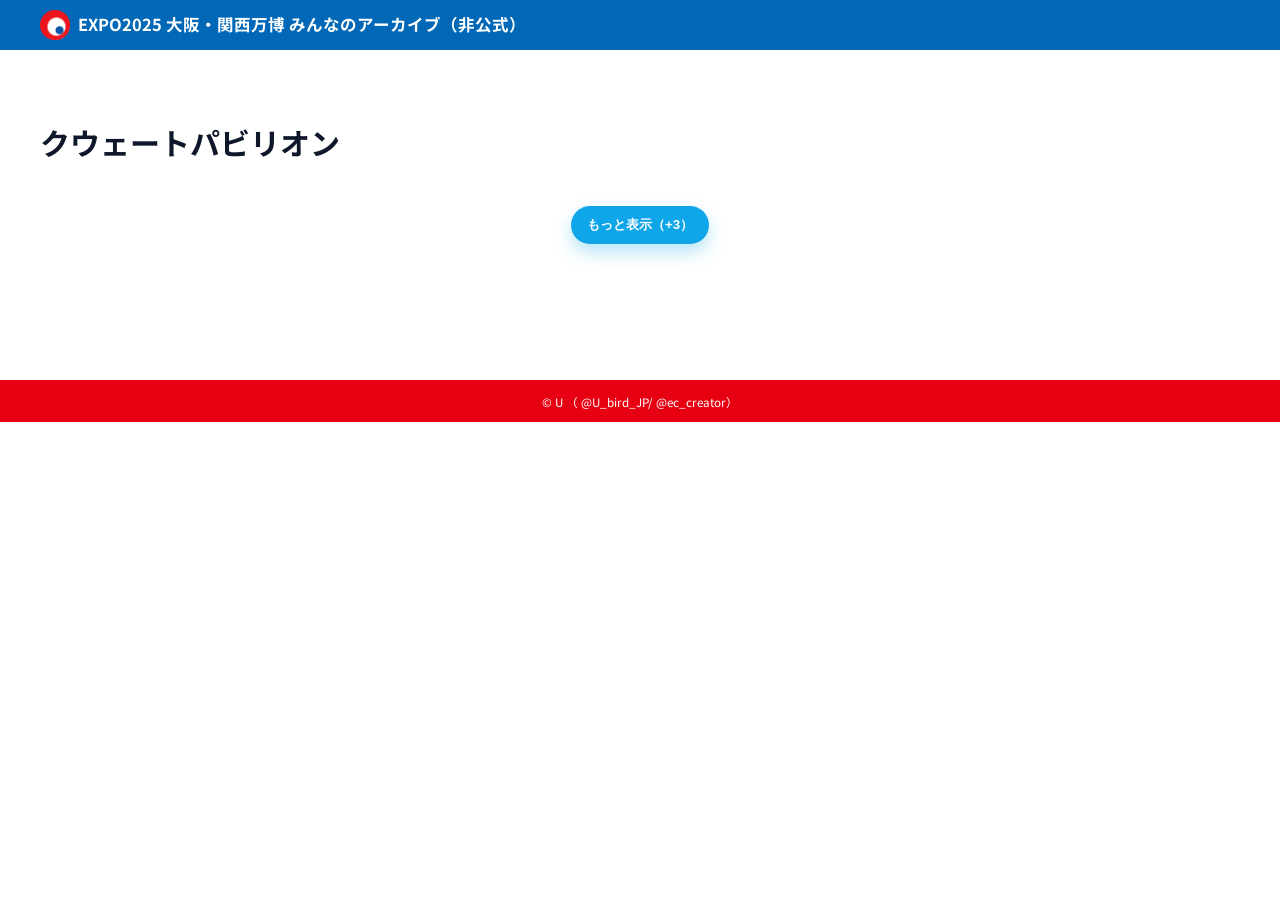
<file: kuwait.html>
<!doctype html>
<html lang="ja">
    <head>
        <meta charset="utf-8" />
        <meta name="viewport" content="width=device-width, initial-scale=1" />
        <title>クウェートパビリオン – EXPO2025 大阪・関西万博 みんなのアーカイブ（非公式）</title>
        <meta property="og:site_name" content="EXPO2025 大阪・関西万博 みんなのアーカイブ（非公式）">
        <meta property="og:description" content="大阪・関西万博2025の来場者SNS投稿をまとめた非公式アーカイブサイト。">
        <meta property="og:image" content="https://u-creator-jp.github.io/expo2025-archive/assets/img/common/ogp.jpg">
        <meta name="twitter:card" content="summary_large_image">
        <link href="https://fonts.googleapis.com/css2?family=Noto+Sans+JP:wght@400;700&display=swap" rel="stylesheet">
        <link rel="icon" href="./assets/img/common/favicon.ico?v=202510010001" type="image/x-icon">
        <link rel="apple-touch-icon" href="./assets/img/common/apple-touch-icon.png?v=202510010001">
        <link rel="stylesheet" href="./assets/css/common.css?v=202510010001">
        <link rel="stylesheet" href="./assets/css/x-embed.css?v=202510010001">
        <link rel="preconnect" href="https://platform.twitter.com" crossorigin>
        <link rel="preconnect" href="https://cdn.syndication.twimg.com" crossorigin>
        <link rel="dns-prefetch" href="https://platform.twitter.com">
        <link rel="dns-prefetch" href="https://cdn.syndication.twimg.com">

        <!-- Google Tag Manager -->
        <script>(function(w,d,s,l,i){w[l]=w[l]||[];w[l].push({'gtm.start':
        new Date().getTime(),event:'gtm.js'});var f=d.getElementsByTagName(s)[0],
        j=d.createElement(s),dl=l!='dataLayer'?'&l='+l:'';j.async=true;j.src=
        'https://www.googletagmanager.com/gtm.js?id='+i+dl;f.parentNode.insertBefore(j,f);
        })(window,document,'script','dataLayer','GTM-PDH254MD');</script>
        <!-- End Google Tag Manager -->
        <meta name="google-site-verification" content="790SQnN-OChBGCeFhDUEBIzG4l65OUzdi_zqd6H20Zg" />
    </head>
    <body>
        <!-- Google Tag Manager (noscript) -->
        <noscript><iframe src="https://www.googletagmanager.com/ns.html?id=GTM-PDH254MD"
        height="0" width="0" style="display:none;visibility:hidden"></iframe></noscript>
        <!-- End Google Tag Manager (noscript) -->

        <!-- ▼ 共通ヘッダーは外部読込（相対パス） -->
        <header data-include="./partials/header.html?v=202510010001"></header>
        <main class="page">
            <div class="wrap">
                <h1>クウェートパビリオン</h1>
                <section id="masonry" class="masonry" aria-live="polite"></section>

                <!-- ▼ X埋め込みコード ▼ -->
                <!-- 外観 -->
                <blockquote class="twitter-tweet"><p lang="ja" dir="ltr">クウェート館<br>最初見た時なんじゃこら！って思ったよね<br><br>4月の花火の日に15分待ちで入ったの <a href="https://t.co/kw3jICh1ZO">pic.twitter.com/kw3jICh1ZO</a></p>&mdash; オクトパス (@os_octopus) <a href="https://twitter.com/os_octopus/status/1975489309622100303?ref_src=twsrc%5Etfw">October 7, 2025</a></blockquote>
                <blockquote class="twitter-tweet"><p lang="ja" dir="ltr">クウェート館、優先レーンまで３人をアシスト。<br>入り口までの待ち時間は0でしたが入口で10分ほど待つ模様。<br>クウェート館の優先レーンは証明書などしっかり見られます。また本人+大人2名までと決まっています。<br>ベビーカーで入れると勘違いされレーン前を塞ぐ人続出💦<br>妊婦さんOKです！要母子手帳 <a href="https://t.co/nCKM0uubmo">pic.twitter.com/nCKM0uubmo</a></p>&mdash; 中嶋茂夫@ポイント・マイルでリヤド万博2030へ (@cjshigeo) <a href="https://twitter.com/cjshigeo/status/1975113511023030570?ref_src=twsrc%5Etfw">October 6, 2025</a></blockquote>
                <blockquote class="twitter-tweet"><p lang="ja" dir="ltr">大阪万博 なう<br><br>クウェート館は20時10分頃にラインカットの模様です。 <a href="https://twitter.com/hashtag/%E5%A4%A7%E9%98%AA%E4%B8%87%E5%8D%9A?src=hash&amp;ref_src=twsrc%5Etfw">#大阪万博</a> <a href="https://twitter.com/hashtag/%E5%A4%A7%E9%98%AA%E9%96%A2%E8%A5%BF%E4%B8%87%E5%8D%9A?src=hash&amp;ref_src=twsrc%5Etfw">#大阪関西万博</a> <a href="https://t.co/h4RbY6GC0a">pic.twitter.com/h4RbY6GC0a</a></p>&mdash; ＵＳＪ・大阪万博のツボ (@usj1) <a href="https://twitter.com/usj1/status/1960659660052291705?ref_src=twsrc%5Etfw">August 27, 2025</a></blockquote>
                <blockquote class="twitter-tweet"><p lang="ja" dir="ltr">並ぶことすらできない人気のクウェート館、何度もうろうろ偵察してたら運良く並べた。粘り勝ちだな！ <a href="https://t.co/eMwf42SnZG">pic.twitter.com/eMwf42SnZG</a></p>&mdash; ノグチノブコ🍙イラストレーター (@noguchi_nobu) <a href="https://twitter.com/noguchi_nobu/status/1945079441983517018?ref_src=twsrc%5Etfw">July 15, 2025</a></blockquote>
                <blockquote class="twitter-tweet"><p lang="ja" dir="ltr">🇰🇼クウェート館に行ける！<a href="https://twitter.com/hashtag/%E5%A4%A7%E9%98%AA%E3%83%BB%E9%96%A2%E8%A5%BF%E4%B8%87%E5%8D%9A?src=hash&amp;ref_src=twsrc%5Etfw">#大阪・関西万博</a><a href="https://twitter.com/hashtag/%E3%82%AF%E3%82%A6%E3%82%A7%E3%83%BC%E3%83%88%E9%A4%A8?src=hash&amp;ref_src=twsrc%5Etfw">#クウェート館</a> <a href="https://t.co/quhbBUcAFP">pic.twitter.com/quhbBUcAFP</a></p>&mdash; masa@大阪万博 38回の想い出！ (@masa19724711) <a href="https://twitter.com/masa19724711/status/1975524445143105962?ref_src=twsrc%5Etfw">October 7, 2025</a></blockquote>
                <blockquote class="twitter-tweet"><p lang="ja" dir="ltr">念願のクウェート館 <a href="https://t.co/EAbijAqTuz">pic.twitter.com/EAbijAqTuz</a></p>&mdash; がうら (@ftmgur_c) <a href="https://twitter.com/ftmgur_c/status/1959148254165139940?ref_src=twsrc%5Etfw">August 23, 2025</a></blockquote>
                <blockquote class="twitter-tweet"><p lang="ja" dir="ltr">大阪万博 なう<br><br>クウェート館は20時10分までに並んだ人でラインカットでした。 <a href="https://twitter.com/hashtag/%E5%A4%A7%E9%98%AA%E4%B8%87%E5%8D%9A?src=hash&amp;ref_src=twsrc%5Etfw">#大阪万博</a> <a href="https://twitter.com/hashtag/%E5%A4%A7%E9%98%AA%E9%96%A2%E8%A5%BF%E4%B8%87%E5%8D%9A?src=hash&amp;ref_src=twsrc%5Etfw">#大阪関西万博</a> <a href="https://t.co/WeEc5vbzWa">pic.twitter.com/WeEc5vbzWa</a></p>&mdash; ＵＳＪ・大阪万博のツボ (@usj1) <a href="https://twitter.com/usj1/status/1960664037487992956?ref_src=twsrc%5Etfw">August 27, 2025</a></blockquote>
                <blockquote class="twitter-tweet"><p lang="ja" dir="ltr">大阪万博 なう<br>クウェート館、体験しました。<br>とても良かったです。<br><br>大阪万博で砂系パビリオン(ヨルダン館、鳥取館、クウェート館)は当たりですね <a href="https://twitter.com/hashtag/%E5%A4%A7%E9%98%AA%E4%B8%87%E5%8D%9A?src=hash&amp;ref_src=twsrc%5Etfw">#大阪万博</a> <a href="https://twitter.com/hashtag/%E5%A4%A7%E9%98%AA%E9%96%A2%E8%A5%BF%E4%B8%87%E5%8D%9A?src=hash&amp;ref_src=twsrc%5Etfw">#大阪関西万博</a> <a href="https://t.co/l0mSfooUHK">pic.twitter.com/l0mSfooUHK</a></p>&mdash; ＵＳＪ・大阪万博のツボ (@usj1) <a href="https://twitter.com/usj1/status/1960698662557786489?ref_src=twsrc%5Etfw">August 27, 2025</a></blockquote>

                <!-- 展示 -->
                <blockquote class="twitter-tweet"><p lang="ja" dir="ltr">今日は万博会場からブルーインパルスを見ます！<br>まずは2回目のクウェート館。9時10分の入場で３０分待ちでした！相変わらずいい空間です <a href="https://t.co/E9jDXmSYtI">pic.twitter.com/E9jDXmSYtI</a></p>&mdash; osakacityview (@osaka_cityview) <a href="https://twitter.com/osaka_cityview/status/1944218507476185284?ref_src=twsrc%5Etfw">July 13, 2025</a></blockquote>
                <blockquote class="twitter-tweet"><p lang="ja" dir="ltr">誘われてクウェート館来ました🥰 <a href="https://t.co/Gv1lKf6aTr">pic.twitter.com/Gv1lKf6aTr</a></p>&mdash; トラップ☆🇯🇵🤝🇸🇦万博31回〆 (@trap0322) <a href="https://twitter.com/trap0322/status/1974775144007844054?ref_src=twsrc%5Etfw">October 5, 2025</a></blockquote>
                <blockquote class="twitter-tweet"><p lang="ja" dir="ltr">クウェート館では織物の展示が。めちゃくちゃ可愛い。砂漠の風除けによいかも！アラビア語でクウェートってあるのも良き！<a href="https://twitter.com/hashtag/%E5%A4%A7%E9%98%AA%E4%B8%87%E5%8D%9A?src=hash&amp;ref_src=twsrc%5Etfw">#大阪万博</a> <a href="https://t.co/NLvFM2rW9t">pic.twitter.com/NLvFM2rW9t</a></p>&mdash; おろぐちともこ@エコバッグ等、エジプトで発売中 (@lolo_oro) <a href="https://twitter.com/lolo_oro/status/1976644295844388942?ref_src=twsrc%5Etfw">October 10, 2025</a></blockquote>
                <blockquote class="twitter-tweet"><p lang="ja" dir="ltr">クウェート館🇰🇼<br>遊び心ある展示が沢山あって大人も子供も楽しめるパビリオンでした<br>最後の砂漠のシアターは必見です!!!!<a href="https://twitter.com/hashtag/%E5%A4%A7%E9%98%AA%E3%83%BB%E9%96%A2%E8%A5%BF%E4%B8%87%E5%8D%9A?src=hash&amp;ref_src=twsrc%5Etfw">#大阪・関西万博</a> <a href="https://t.co/UdYcuJrifX">pic.twitter.com/UdYcuJrifX</a></p>&mdash; びるまち🇺🇦 (@BIRUMACHIOSAKA) <a href="https://twitter.com/BIRUMACHIOSAKA/status/1949085203420553695?ref_src=twsrc%5Etfw">July 26, 2025</a></blockquote>
                <blockquote class="twitter-tweet"><p lang="ja" dir="ltr">先週に続いて2回目にして人生で最後かもしれない万博、事前予約0館でほぼノープランで着いて当日予約も取れずに通常の列に並ぶことを繰り返した割りにウズベキスタン館とクウェート館とハンガリー館と中国館とモナコ館を楽しめたから上出来ではないかと。あとコモンズAと花火。20時過ぎ会場離脱 <a href="https://t.co/XuxskJlgpT">pic.twitter.com/XuxskJlgpT</a></p>&mdash; 夕顔楼 出張営業 @ 10/10,13,17心斎橋 10/24-30堂山 (@yuugaorou) <a href="https://twitter.com/yuugaorou/status/1976311057254879436?ref_src=twsrc%5Etfw">October 9, 2025</a></blockquote>
                <blockquote class="twitter-tweet"><p lang="ja" dir="ltr">クウェートパビリオン（クウェート館）🇰🇼の本物の砂漠の砂、サラッサラだった‼️😆<a href="https://twitter.com/hashtag/%E3%81%8F%E3%82%8B%E3%81%9E%E4%B8%87%E5%8D%9A?src=hash&amp;ref_src=twsrc%5Etfw">#くるぞ万博</a> <a href="https://twitter.com/hashtag/%E3%81%8D%E3%81%9F%E3%81%9E%E4%B8%87%E5%8D%9A?src=hash&amp;ref_src=twsrc%5Etfw">#きたぞ万博</a> <a href="https://twitter.com/hashtag/%E3%81%8A%E3%81%99%E3%81%9E%E4%B8%87%E5%8D%9A?src=hash&amp;ref_src=twsrc%5Etfw">#おすぞ万博</a> <a href="https://twitter.com/hashtag/%E5%A4%A7%E9%98%AA%E3%83%BB%E9%96%A2%E8%A5%BF%E4%B8%87%E5%8D%9A?src=hash&amp;ref_src=twsrc%5Etfw">#大阪・関西万博</a> <a href="https://twitter.com/hashtag/%E5%A4%A7%E9%98%AA%E9%96%A2%E8%A5%BF%E4%B8%87%E5%8D%9A?src=hash&amp;ref_src=twsrc%5Etfw">#大阪関西万博</a> <a href="https://twitter.com/hashtag/%E5%A4%A7%E9%98%AA%E4%B8%87%E5%8D%9A?src=hash&amp;ref_src=twsrc%5Etfw">#大阪万博</a> <a href="https://twitter.com/hashtag/%E9%96%A2%E8%A5%BF%E4%B8%87%E5%8D%9A?src=hash&amp;ref_src=twsrc%5Etfw">#関西万博</a> <a href="https://twitter.com/hashtag/%E4%B8%87%E5%8D%9A?src=hash&amp;ref_src=twsrc%5Etfw">#万博</a> <a href="https://twitter.com/hashtag/EXPO2025?src=hash&amp;ref_src=twsrc%5Etfw">#EXPO2025</a> <a href="https://twitter.com/hashtag/%E5%A4%A7%E5%B1%8B%E6%A0%B9%E3%83%AA%E3%83%B3%E3%82%B0?src=hash&amp;ref_src=twsrc%5Etfw">#大屋根リング</a> <a href="https://twitter.com/hashtag/%E3%83%91%E3%83%93%E3%83%AA%E3%82%AA%E3%83%B3?src=hash&amp;ref_src=twsrc%5Etfw">#パビリオン</a> <a href="https://twitter.com/hashtag/%E3%83%9F%E3%83%A3%E3%82%AF%E3%83%9F%E3%83%A3%E3%82%AF?src=hash&amp;ref_src=twsrc%5Etfw">#ミャクミャク</a> <a href="https://t.co/WokB28ZoqS">pic.twitter.com/WokB28ZoqS</a></p>&mdash; Yuji@神戸っ子🏯 (@yuji1981_kobe) <a href="https://twitter.com/yuji1981_kobe/status/1947245044106207649?ref_src=twsrc%5Etfw">July 21, 2025</a></blockquote>
                <blockquote class="twitter-tweet"><p lang="ja" dir="ltr">クウェートの砂はさらさらひんやりしてて気持ちがいい。そしてとにかく白い。時折蛇や蠍のシルエットが走るのもﾋｪｯとなって面白い。そして日本・クウェート館の貿易ルートや歴史を見てみようコーナー（ハンドルをくるくる回して過去に未来にスリップ）が面白かった <a href="https://twitter.com/hashtag/%E3%81%B8%E3%81%8D%E3%81%99%E3%81%BD?src=hash&amp;ref_src=twsrc%5Etfw">#へきすぽ</a> <a href="https://t.co/iIB5YOpfJg">pic.twitter.com/iIB5YOpfJg</a></p>&mdash; 碧 (@heki_cql) <a href="https://twitter.com/heki_cql/status/1976936939808079917?ref_src=twsrc%5Etfw">October 11, 2025</a></blockquote>
                <blockquote class="twitter-tweet"><p lang="ja" dir="ltr">クウェート館がとてもよかった。<br>砂漠の砂、白くてサラサラ。<br><br>多分一生行くことのないであろう国に触れられるのが万博の醍醐味 <a href="https://t.co/McOX51cPOf">pic.twitter.com/McOX51cPOf</a></p>&mdash; coco ©︎ビル売るオンナ社長🧚‍♀️ (@coco_coco_cc) <a href="https://twitter.com/coco_coco_cc/status/1956571228850057534?ref_src=twsrc%5Etfw">August 16, 2025</a></blockquote>
                <blockquote class="twitter-tweet"><p lang="ja" dir="ltr">野良ミャクに出会えたし、最後にミラクル、難関のクウェート館に滑り込めた。パビリオンの締めとして満足！ <a href="https://t.co/5hl2WuJokC">pic.twitter.com/5hl2WuJokC</a></p>&mdash; つう (@kzmnote) <a href="https://twitter.com/kzmnote/status/1976637288278049248?ref_src=twsrc%5Etfw">October 10, 2025</a></blockquote>
                <blockquote class="twitter-tweet"><p lang="ja" dir="ltr">クウェート館🇰🇼でのゆるゆるダンス🕺<br>これはクウェートの東京音頭的なやつなのかな？笑 <a href="https://t.co/AuqI7aJ7jP">pic.twitter.com/AuqI7aJ7jP</a></p>&mdash; ぴか@6y👦🏻＋4y👦🏻 (@NicoPika3) <a href="https://twitter.com/NicoPika3/status/1943650760060969395?ref_src=twsrc%5Etfw">July 11, 2025</a></blockquote>
                <blockquote class="twitter-tweet"><p lang="ja" dir="ltr">大阪万博のクウェート館で、なんかよく知らないクウェートの踊りに挑戦。<a href="https://twitter.com/hashtag/%E5%A4%A7%E9%98%AA%E3%83%BB%E9%96%A2%E8%A5%BF%E4%B8%87%E5%8D%9A?src=hash&amp;ref_src=twsrc%5Etfw">#大阪・関西万博</a> <a href="https://twitter.com/hashtag/EXPO2025?src=hash&amp;ref_src=twsrc%5Etfw">#EXPO2025</a> <a href="https://t.co/Bs7dl2SuNL">pic.twitter.com/Bs7dl2SuNL</a></p>&mdash; お と む (@otomulab) <a href="https://twitter.com/otomulab/status/1959459007141466187?ref_src=twsrc%5Etfw">August 24, 2025</a></blockquote>
                <blockquote class="twitter-tweet"><p lang="ja" dir="ltr">今日の万博でまた新しいカニを見つけてきました。<br>これはクウェート館にいたカニです <a href="https://t.co/IPRGfqR4mr">pic.twitter.com/IPRGfqR4mr</a></p>&mdash; shin (@shin_sv1ks_fc3s) <a href="https://twitter.com/shin_sv1ks_fc3s/status/1961423785812164939?ref_src=twsrc%5Etfw">August 29, 2025</a></blockquote>

                <!-- 複数投稿 -->
                <blockquote class="twitter-tweet"><p lang="ja" dir="ltr">クウェート館よかったー😉✨<br>(10時半から並びに入れて入館まで2時間かかったけど💦)<br><br>その後はすぐ入れるけど前評判の良かったいくつかのパビリオンに入って午後3時には夢洲駅へ<br><br>歩き疲れたけど楽しい旅の思い出でした🍀<br>(実はこの後、チケット無いけどNMB劇場前にも巡礼)<a href="https://twitter.com/hashtag/%E5%A4%A7%E9%98%AA%E9%96%A2%E8%A5%BF%E4%B8%87%E5%8D%9A2025?src=hash&amp;ref_src=twsrc%5Etfw">#大阪関西万博2025</a> <a href="https://t.co/XnQgudZ8d1">pic.twitter.com/XnQgudZ8d1</a></p>&mdash; ふく (@yfukusan1) <a href="https://twitter.com/yfukusan1/status/1976456450106151170?ref_src=twsrc%5Etfw">October 10, 2025</a></blockquote>
                <blockquote class="twitter-tweet"><p lang="ja" dir="ltr">やっと1つ目のパビリオン🤣<br><br>クウェート館<br><br>１時間15分待ってようやく入れたけど、ここは価値あった👌<br><br>サラッと見ると見逃すけど、ショーもやってる😊<br><br>砂漠に寝っ転がりながら星空見る感じは最高やった👍✨<br><br>隠れたとこに喫茶やレストランあるし🙆‍♂️<br><br>それにしても待ち時間長い😅<a href="https://twitter.com/hashtag/%E4%BB%8A%E6%97%A5%E3%81%AF1%E3%81%A4%E3%81%A0%E3%81%91%E3%81%8B%E3%81%AA?src=hash&amp;ref_src=twsrc%5Etfw">#今日は1つだけかな</a> <a href="https://t.co/Amb9VOTOUo">pic.twitter.com/Amb9VOTOUo</a></p>&mdash; ふぅ (@brun_latte) <a href="https://twitter.com/brun_latte/status/1940304078116196514?ref_src=twsrc%5Etfw">July 2, 2025</a></blockquote>
                <blockquote class="twitter-tweet"><p lang="ja" dir="ltr">お次✨クウェート館🇰🇼✨<br>こちらは並ぶのも制限がかかってたぐらい人気でした✨が私は当日予約を勝ち取ったので並ばず入れた🥳<br>こ、これが本物の砂漠なのね！！初めて触る✨細かくてキラキラしてて綺麗😍<br>本当に本物？？って思っちゃいました🤣<br>寝転がって見るプラネタリウムも最高だった💫 <a href="https://t.co/QUIgjfJuIQ">pic.twitter.com/QUIgjfJuIQ</a></p>&mdash; モコモコ (@mocookinawa) <a href="https://twitter.com/mocookinawa/status/1951067933071057268?ref_src=twsrc%5Etfw">July 31, 2025</a></blockquote>
                <blockquote class="twitter-tweet"><p lang="ja" dir="ltr">クウェート館<br>砂に触れてプラネタリウム的ドーム型シアターあったらそら人気出る<br>なんと滑り台まである <a href="https://t.co/XbAOw6NuWG">pic.twitter.com/XbAOw6NuWG</a></p>&mdash; 湘南ペンギン (@shonanpen) <a href="https://twitter.com/shonanpen/status/1949075369224515977?ref_src=twsrc%5Etfw">July 26, 2025</a></blockquote>
                <blockquote class="twitter-tweet"><p lang="ja" dir="ltr">万博の思い出①<br>抽選ひとつも当たらなかったけど、いちばん行きたいクウェート館に行けたからもうそれだけで大満足でした😭✨<br>さらさらの砂漠の砂は真っ白でびっくりしたよ。<br>プラネタリウムは噂通りとても綺麗だったし、パビリオンの外に飾ってあった刺繍や織物の作品も素敵でした🐪 <a href="https://t.co/Qfba3GWyGU">pic.twitter.com/Qfba3GWyGU</a></p>&mdash; まいか (@_ma1ka) <a href="https://twitter.com/_ma1ka/status/1978774377182187938?ref_src=twsrc%5Etfw">October 16, 2025</a></blockquote>
                <blockquote class="twitter-tweet"><p lang="ja" dir="ltr">大阪万博、クウェート🇰🇼館<br><br>クウェートの歴史や文化<br>来場者も参加出来るゲームなども⁉️<br><br>たぶん、砂漠もさらさらしてて<br>肌触り良かった❗<br><br>クウェート、エキゾチック‼️ <a href="https://t.co/O48H3s8Kci">pic.twitter.com/O48H3s8Kci</a></p>&mdash; 凍死家ロッキー (@gaq7UZO7CGI9TOa) <a href="https://twitter.com/gaq7UZO7CGI9TOa/status/1959098446041989464?ref_src=twsrc%5Etfw">August 23, 2025</a></blockquote>
                <blockquote class="twitter-tweet"><p lang="ja" dir="ltr">今回は中東を中心に<br>3パビリオン行けました✨️<br>クウェート館は石油の歴史から<br>様々な体験、没入夜空シアターなど<br>盛りだくさんで子供から大人まで<br>満足度高いです😃✨<br>チキンマクブースも美味しかった😋<br>入場規制が入って並べない時間が<br>多いですが人気なのが分かります<a href="https://twitter.com/hashtag/%E9%96%A2%E8%A5%BF%E5%A4%A7%E9%98%AA%E3%83%BB%E9%96%A2%E8%A5%BF%E4%B8%87%E5%8D%9A?src=hash&amp;ref_src=twsrc%5Etfw">#関西大阪・関西万博</a> <a href="https://t.co/xPuP9C8s9Z">pic.twitter.com/xPuP9C8s9Z</a></p>&mdash; 敷城こなつ (@konatsu_shikijo) <a href="https://twitter.com/konatsu_shikijo/status/1936732086242820419?ref_src=twsrc%5Etfw">June 22, 2025</a></blockquote>
                <blockquote class="twitter-tweet"><p lang="ja" dir="ltr">クウェート館、アクティブに楽しむ仕掛けがあると思えばやたらとラグジュアリーな休憩スペースがあったり静と動って感じだった。そして最後はプラネタリウム。ほぼ寝っ転がって見られるのがよい。眺めるのは正確な天体というわけではなく、プロジェクションラッピングに近い <a href="https://twitter.com/hashtag/%E3%81%B8%E3%81%8D%E3%81%99%E3%81%BD?src=hash&amp;ref_src=twsrc%5Etfw">#へきすぽ</a> <a href="https://t.co/ibIxwpKFG1">pic.twitter.com/ibIxwpKFG1</a></p>&mdash; 碧 (@heki_cql) <a href="https://twitter.com/heki_cql/status/1976940091802370555?ref_src=twsrc%5Etfw">October 11, 2025</a></blockquote>
                <blockquote class="twitter-tweet"><p lang="ja" dir="ltr">20：04　クウェート館　優先レーン　待ち時間30分<br>子供も大人も楽しめる。20時過ぎの滑り台楽しすぎｨ！寝そべりながら見るプラネタリウムは圧巻、最後に皆で盛大な拍手。<br>待ち時間中の「ﾄﾞｳｿﾞｰﾄﾞｳｿﾞｰ」コール尊い。こういう楽しさは万博に来て初めてわかる。<br>看板がジワる <a href="https://t.co/qJykzpfQGr">pic.twitter.com/qJykzpfQGr</a></p>&mdash; 🦑🐬すぴキャン🍌🐟 (@spican47) <a href="https://twitter.com/spican47/status/1976972514682380338?ref_src=twsrc%5Etfw">October 11, 2025</a></blockquote>
                <blockquote class="twitter-tweet"><p lang="ja" dir="ltr">やっと昼食時間。午後は外出しないといけないな…残り半分も頑張ります☺️<br>写真は大阪万博クウェート館✨ <a href="https://t.co/TBlRbOR2WH">pic.twitter.com/TBlRbOR2WH</a></p>&mdash; ひろ (@qSxNmHck28hvQjl) <a href="https://twitter.com/qSxNmHck28hvQjl/status/1975767262998208537?ref_src=twsrc%5Etfw">October 8, 2025</a></blockquote>
                <blockquote class="twitter-tweet"><p lang="ja" dir="ltr">今日は最後の万博🌏<br>念願のクウェート館にやっと入れた😆<br>天皇皇后両陛下のお出まし（お姿拝めてません）の規制が解けてなだれ込むように並べた😁<br><br>サｯラサラの砂漠の砂🏜<br>みんなで寝転がって見上げる夜空🌌 <br><br>帰りに満月🌕 に向かってお財布👛振った🤭<br>バイバイ👋✨楽しかったよ万博🌏 <a href="https://t.co/N9XI8MY6Wn">pic.twitter.com/N9XI8MY6Wn</a></p>&mdash; あみ🐯 (@enosan39) <a href="https://twitter.com/enosan39/status/1975222254754734247?ref_src=twsrc%5Etfw">October 6, 2025</a></blockquote>
                <blockquote class="twitter-tweet"><p lang="ja" dir="ltr">クウェートパビリオン。<br>内部へ。ここは私は予約無しでしたが<br>会期序盤の頃も待ち時間は少しあったか。そしてクウェート館も本物の砂漠の砂がありましたな。<br> <a href="https://twitter.com/hashtag/%E5%A4%A7%E9%98%AA%E3%83%BB%E9%96%A2%E8%A5%BF%E4%B8%87%E5%8D%9A?src=hash&amp;ref_src=twsrc%5Etfw">#大阪・関西万博</a> <br> <a href="https://twitter.com/hashtag/%E3%82%AF%E3%82%A6%E3%82%A7%E3%83%BC%E3%83%88?src=hash&amp;ref_src=twsrc%5Etfw">#クウェート</a><br> <a href="https://twitter.com/hashtag/EXPO2025Forever?src=hash&amp;ref_src=twsrc%5Etfw">#EXPO2025Forever</a> <a href="https://t.co/774Zwxkbkv">pic.twitter.com/774Zwxkbkv</a></p>&mdash; アサカワケーイチ (@keiichi_asakawa) <a href="https://twitter.com/keiichi_asakawa/status/1974070060659716350?ref_src=twsrc%5Etfw">October 3, 2025</a></blockquote>
                <blockquote class="twitter-tweet"><p lang="ja" dir="ltr">きのう行ったクウェート館、想像以上にめっちゃよかった！<br>半分寝ながら見れるプラネタリウムは綺麗だし回復スポットとしても最高だし、他のも子ども含めた全年齢楽しめる作りになってると思う<br>ただ、最初の部屋の球体のやつは部屋の真ん中で見ないと4枚目写真みたいに何も見れないので気をつけて（） <a href="https://t.co/RR9CD3ZiyY">pic.twitter.com/RR9CD3ZiyY</a></p>&mdash; やっしー846 (@846_investment) <a href="https://twitter.com/846_investment/status/1940611897893834887?ref_src=twsrc%5Etfw">July 3, 2025</a></blockquote>
                <blockquote class="twitter-tweet"><p lang="ja" dir="ltr">クウェート館より、まずは映像に圧倒される。<a href="https://twitter.com/hashtag/EXPO2025?src=hash&amp;ref_src=twsrc%5Etfw">#EXPO2025</a> <a href="https://t.co/KPJOUP4EbP">pic.twitter.com/KPJOUP4EbP</a></p>&mdash; 天満 (@tenmayell_103) <a href="https://twitter.com/tenmayell_103/status/1976243605292662786?ref_src=twsrc%5Etfw">October 9, 2025</a></blockquote>
                <blockquote class="twitter-tweet"><p lang="ja" dir="ltr">クウェート館です😀<br>砂漠の砂じゃないよな？？？触れるサラサラの白砂があったり、滑り台とか寝転んで見る世界観？<br>やはりここも人気パビリオンだ！ <a href="https://t.co/C0Eo3q1kpQ">pic.twitter.com/C0Eo3q1kpQ</a></p>&mdash; 藤麿呂　(鉦鼓洞主) (@mukyuuwoou) <a href="https://twitter.com/mukyuuwoou/status/1974484971814531397?ref_src=twsrc%5Etfw">October 4, 2025</a></blockquote>
                <blockquote class="twitter-tweet"><p lang="ja" dir="ltr">お仕事で大阪万博へ<br>9つのパビリオンを見学させていただき<br>中でもクウェート館は最高でした<br><br>エンターテイメント、歴史、文化、遊び心<br>バランス良く紹介されており個人的に<br>最も楽しめた体験型の展示でした(´-`)<br>空間ごとに変わるフレグランスも魅力🇰🇼 <a href="https://t.co/HHQyNHBxrM">pic.twitter.com/HHQyNHBxrM</a></p>&mdash; cup (@i_y9o) <a href="https://twitter.com/i_y9o/status/1976469700226974154?ref_src=twsrc%5Etfw">October 10, 2025</a></blockquote>
                <blockquote class="twitter-tweet"><p lang="ja" dir="ltr">10/13万博閉幕日。クウェート館、子供にも楽しそうなパビリオンやね😁<a href="https://twitter.com/hashtag/%E4%B8%87%E5%8D%9A%E9%96%89%E5%B9%95%E6%97%A5?src=hash&amp;ref_src=twsrc%5Etfw">#万博閉幕日</a> <a href="https://t.co/O9o1KMlwkx">pic.twitter.com/O9o1KMlwkx</a></p>&mdash; ☃雪球地球🌏ゆきだまちきゅ〜❄ (@SnowballEarth63) <a href="https://twitter.com/SnowballEarth63/status/1977586327605698840?ref_src=twsrc%5Etfw">October 13, 2025</a></blockquote>
                <blockquote class="twitter-tweet"><p lang="ja" dir="ltr">クウェート館凄く面白かった✨<br>いきなりの滑り台チャンスから始まり戸惑ったまま滑ったら一瞬で終わった笑 <a href="https://t.co/LtfOaxj9OV">pic.twitter.com/LtfOaxj9OV</a></p>&mdash; スノホワちゃん🍒 (@snowwhiteseven7) <a href="https://twitter.com/snowwhiteseven7/status/1941767123388567671?ref_src=twsrc%5Etfw">July 6, 2025</a></blockquote>
                <blockquote class="twitter-tweet"><p lang="ja" dir="ltr">クウェート館の列に並んで待機していたら花火が始まった！ <a href="https://twitter.com/hashtag/EXPO2025?src=hash&amp;ref_src=twsrc%5Etfw">#EXPO2025</a> <a href="https://t.co/LSonptJ486">pic.twitter.com/LSonptJ486</a></p>&mdash; 天満 (@tenmayell_103) <a href="https://twitter.com/tenmayell_103/status/1976221807352123742?ref_src=twsrc%5Etfw">October 9, 2025</a></blockquote>
                <blockquote class="twitter-tweet"><p lang="ja" dir="ltr">私的ラスト万博<br>クウェート館に入るのに全ベットしたww<br>今日はこれだけ行って終わったけど大満足🤗 <a href="https://t.co/feKWOmR6Eq">pic.twitter.com/feKWOmR6Eq</a></p>&mdash; 八朔 (@hachi39lavi) <a href="https://twitter.com/hachi39lavi/status/1975958220654236071?ref_src=twsrc%5Etfw">October 8, 2025</a></blockquote>
                <blockquote class="twitter-tweet"><p lang="ja" dir="ltr">昨日は <a href="https://twitter.com/hashtag/%E5%A4%A7%E9%98%AA%E3%83%BB%E9%96%A2%E8%A5%BF%E4%B8%87%E5%8D%9A?src=hash&amp;ref_src=twsrc%5Etfw">#大阪・関西万博</a> の <a href="https://twitter.com/hashtag/%E3%82%AF%E3%82%A6%E3%82%A7%E3%83%BC%E3%83%88%E3%83%91%E3%83%93%E3%83%AA%E3%82%AA%E3%83%B3?src=hash&amp;ref_src=twsrc%5Etfw">#クウェートパビリオン</a> のレストランで昼食<br>同席したご婦人は初万博。旅行したことがないのでクウェート館に来たと<br>万博後、中東の羊肉の料理やアラビックコーヒーが流行るのでは？<br>鉄道会社勤務の方によると、最近は、折り畳み椅子の忘れ物が多いそう。ご注意を<a href="https://twitter.com/hashtag/EXPO2025?src=hash&amp;ref_src=twsrc%5Etfw">#EXPO2025</a> <a href="https://t.co/ukrdU6HTIv">pic.twitter.com/ukrdU6HTIv</a></p>&mdash; 北岡たかひろ(高槻市議会議員)@高槻ご意見番 (@kitaokatakahiro) <a href="https://twitter.com/kitaokatakahiro/status/1976861190770114740?ref_src=twsrc%5Etfw">October 11, 2025</a></blockquote>

                <!-- ゆるキャラ -->

                <!-- コンサート -->

                <!-- レストラン -->
                <blockquote class="twitter-tweet"><p lang="ja" dir="ltr"><a href="https://twitter.com/hashtag/EXPO2025?src=hash&amp;ref_src=twsrc%5Etfw">#EXPO2025</a><a href="https://twitter.com/hashtag/%E4%B8%87%E5%8D%9A%E3%82%B0%E3%83%AB%E3%83%A1?src=hash&amp;ref_src=twsrc%5Etfw">#万博グルメ</a><br>万博でご飯探してる方…聞いてますか…<br><br>４日の夜、花火を見終わった後でしたが。<br>クウェート館のレストランがホンマに空いてました…<br>複数人用テーブルも…<br>一人用カウンター席もあります…<br><br>ホンマすんなり入れました…<br><br>ワイ万博後半、散策以外は飯しか食ってねぇ… <a href="https://t.co/U08HNAArbn">pic.twitter.com/U08HNAArbn</a></p>&mdash; mimimi💙💛 (@mimimi94003939) <a href="https://twitter.com/mimimi94003939/status/1976166018973302847?ref_src=twsrc%5Etfw">October 9, 2025</a></blockquote>
                <blockquote class="twitter-tweet"><p lang="ja" dir="ltr">関西万博クウェート館のレストランは3階で、展示とは入口が別です。階段がけっこう長いです。<br><br>車いすやベビーカーのためのエレベーターは、クウェート館の右外をぐるっと回ったところにあります。やや遠いです。 <a href="https://t.co/Kue8SVQt3Y">pic.twitter.com/Kue8SVQt3Y</a></p>&mdash; Emmanuel Pahud fan (@pahudfan) <a href="https://twitter.com/pahudfan/status/1956116370778890452?ref_src=twsrc%5Etfw">August 14, 2025</a></blockquote>
                <blockquote class="twitter-tweet"><p lang="ja" dir="ltr">私的ラスト万博で、クウェート館レストランの入口までのぞきに行けたけどもうクローズしてて😅あんなに美味しそうだったなんて食べてみたかったな～異国の食も楽しみの一つだったよね<br>石油に興味があった、なんてケンティーまた視点が鋭い！ <a href="https://t.co/JHxQ9QrVuh">pic.twitter.com/JHxQ9QrVuh</a></p>&mdash; すう (@aym20211123) <a href="https://twitter.com/aym20211123/status/1979568456979923230?ref_src=twsrc%5Etfw">October 18, 2025</a></blockquote>
                <blockquote class="twitter-tweet"><p lang="ja" dir="ltr">そして、初めて万博に行った日（4/19）のご飯はクウェート館のSidra！待ち時間なかったし美味しかった😋<a href="https://twitter.com/hashtag/%E5%A4%A7%E9%98%AA%E3%83%BB%E9%96%A2%E8%A5%BF%E4%B8%87%E5%8D%9A?src=hash&amp;ref_src=twsrc%5Etfw">#大阪・関西万博</a> <a href="https://twitter.com/hashtag/EXPO2025?src=hash&amp;ref_src=twsrc%5Etfw">#EXPO2025</a> <a href="https://t.co/8MHdXDWr9H">pic.twitter.com/8MHdXDWr9H</a></p>&mdash; rin_rin (@904_Rin) <a href="https://twitter.com/904_Rin/status/1976558580607353229?ref_src=twsrc%5Etfw">October 10, 2025</a></blockquote>
                <blockquote class="twitter-tweet"><p lang="ja" dir="ltr">クウェート館のご飯美味そう🍚 <a href="https://t.co/2QuNN3YkG4">pic.twitter.com/2QuNN3YkG4</a></p>&mdash; ゆゆゆゆきこはく (@Yuki_subako1133) <a href="https://twitter.com/Yuki_subako1133/status/1976847630748811541?ref_src=twsrc%5Etfw">October 11, 2025</a></blockquote>
                <blockquote class="twitter-tweet"><p lang="ja" dir="ltr">クウェート館🇰🇼レストラン<br>食べたことない料理ばかりで美味しかったー！<br>相席になるのは覚悟してたけど3組くらいの方と相席することになるとは思わなくて面白かった。みなさん親切な方でした✨ <a href="https://t.co/Ljc6CcEBkU">pic.twitter.com/Ljc6CcEBkU</a></p>&mdash; アサコ☕ (@houjicha_uma1) <a href="https://twitter.com/houjicha_uma1/status/1976278705501765781?ref_src=twsrc%5Etfw">October 9, 2025</a></blockquote>
                <blockquote class="twitter-tweet"><p lang="ja" dir="ltr">万博で食べたご飯で一番美味しかったご飯です🫶<br>クウェート館のラムマクブース(1枚目)とマラク･バミア(2枚目)<br>ラムマクブースはターメリックライスとジャスミンライス合盛りにレーズン乗せ、これとラム肉を左のサルサソースに近いトマト風味の刻んだ野菜も入ったソースに漬けて食べると美味しい <a href="https://t.co/H2bDnMOHsN">pic.twitter.com/H2bDnMOHsN</a></p>&mdash; Ina@膵臓の希少がん (@Ina83111) <a href="https://twitter.com/Ina83111/status/1952710855692267903?ref_src=twsrc%5Etfw">August 5, 2025</a></blockquote>
                <blockquote class="twitter-tweet"><p lang="ja" dir="ltr">クウェート館のラム肉マグブース！<br>中東料理でよく見かけるカブサと同じなんだけど、本場中東で食べたカブサより断然おいしー！<br><br>クウェート館のレストラン、回転も早いのでおすすめ <a href="https://t.co/hcz3jIkNy5">pic.twitter.com/hcz3jIkNy5</a></p>&mdash; ゆらんこ @ボイロ動画投稿者 (亡命先) (@yuranko_ykak) <a href="https://twitter.com/yuranko_ykak/status/1954379064871133317?ref_src=twsrc%5Etfw">August 10, 2025</a></blockquote>
                <blockquote class="twitter-tweet"><p lang="ja" dir="ltr">7/26㈯ 大阪万博 my初日①<br>一番最初に入ったのは、<br>クウェート館のレストランSIDRA🇰🇼<br><br>私も友人もラムマクブース(羊肉の塊とサフランライスとトマトスープのセット)とエルバ(プリンみたいなもの)を食べた☺️✨<br>友人はRose sunsetを、私はYuzu Dates coolerを飲んだ🥂🌹<br>全部めっちゃ美味しかった🇰🇼✨🥰 <a href="https://t.co/8warOqiAbB">pic.twitter.com/8warOqiAbB</a></p>&mdash; いちご🦩🌸 (@Strawberry_1104) <a href="https://twitter.com/Strawberry_1104/status/1950903102066000377?ref_src=twsrc%5Etfw">July 31, 2025</a></blockquote>
                <blockquote class="twitter-tweet"><p lang="ja" dir="ltr">クウェート館でラムマクブースセット！<a href="https://twitter.com/hashtag/%E5%A4%A7%E9%98%AA%E9%96%A2%E8%A5%BF%E4%B8%87%E5%8D%9A?src=hash&amp;ref_src=twsrc%5Etfw">#大阪関西万博</a> <a href="https://t.co/D1r4ZrKBns">pic.twitter.com/D1r4ZrKBns</a></p>&mdash; 盡忠報國（万博通期ロス） (@yuukyuunotaigi) <a href="https://twitter.com/yuukyuunotaigi/status/1958465540294361291?ref_src=twsrc%5Etfw">August 21, 2025</a></blockquote>
                
                <blockquote class="twitter-tweet"><p lang="ja" dir="ltr">クウェート館レストラン🇰🇼<br>相席だけどもぬい撮りが諦めきれなくてこっそり膝に乗せていたらお隣の方から可愛いですね！って声かけていただけて嬉しかったです🥰<br>他の方にも注文時に助けていただいたりして、本当にありがとうございました〜 <a href="https://t.co/lxm7Ad3yYW">pic.twitter.com/lxm7Ad3yYW</a></p>&mdash; アサコ☕ (@houjicha_uma1) <a href="https://twitter.com/houjicha_uma1/status/1976152150133833816?ref_src=twsrc%5Etfw">October 9, 2025</a></blockquote>
                <blockquote class="twitter-tweet"><p lang="ja" dir="ltr">クウェート館のレストランSIDRAで晩ごはん🍽️<br>ボリュームがあるから2人でシェアしてもお腹いっぱいトワ💙<br>スパイスが効いててクセになるお味ソメ🌸<a href="https://twitter.com/hashtag/EXPO2025?src=hash&amp;ref_src=twsrc%5Etfw">#EXPO2025</a> <a href="https://t.co/2ztmTVginF">pic.twitter.com/2ztmTVginF</a></p>&mdash; シエル (@cielcafe93) <a href="https://twitter.com/cielcafe93/status/1976582570281472231?ref_src=twsrc%5Etfw">October 10, 2025</a></blockquote>
                <blockquote class="twitter-tweet"><p lang="ja" dir="ltr">40分待って、クウェート館のレストラン「SIDRA」へ（※読めません😏）<br><br>遅いランチは <a href="https://twitter.com/hashtag/%E3%83%81%E3%82%AD%E3%83%B3%E3%83%9E%E3%82%B0%E3%83%96%E3%83%BC%E3%82%B9?src=hash&amp;ref_src=twsrc%5Etfw">#チキンマグブース</a> にした。香辛料たっぷりの鶏丸焼きをメチャ酸味の効いたトマトソースで喰らうらしい。🍅嫌いには厳しかったｗ🤣　お国柄、アルコールはなし <a href="https://t.co/dgTxujdLbH">pic.twitter.com/dgTxujdLbH</a></p>&mdash; かいちょ◆月末まで大阪🚄特急通勤 (@kaichosan) <a href="https://twitter.com/kaichosan/status/1976539611850842344?ref_src=twsrc%5Etfw">October 10, 2025</a></blockquote>
                <blockquote class="twitter-tweet"><p lang="ja" dir="ltr">クウェート館で夕飯のラムを食べたよ🐑 <a href="https://t.co/HLqmOrjegR">pic.twitter.com/HLqmOrjegR</a></p>&mdash; 四宮薬子 (@qskoh) <a href="https://twitter.com/qskoh/status/1975862318300049585?ref_src=twsrc%5Etfw">October 8, 2025</a></blockquote>
                <blockquote class="twitter-tweet"><p lang="ja" dir="ltr">クウェート館の売店でキチンサモサとクウェートレモネード🍋 お高いけどレモネードうんまー！<a href="https://twitter.com/hashtag/%E5%A4%A7%E9%98%AA%E9%96%A2%E8%A5%BF%E4%B8%87%E5%8D%9A2025?src=hash&amp;ref_src=twsrc%5Etfw">#大阪関西万博2025</a> <a href="https://twitter.com/hashtag/EXPO2025?src=hash&amp;ref_src=twsrc%5Etfw">#EXPO2025</a> <a href="https://twitter.com/hashtag/%E3%82%AF%E3%82%A6%E3%82%A7%E3%83%BC%E3%83%88%E9%A4%A8?src=hash&amp;ref_src=twsrc%5Etfw">#クウェート館</a>🇰🇼<a href="https://twitter.com/hashtag/%E4%B8%87%E5%8D%9A%E3%81%8A%E3%81%98%E3%81%95%E3%82%93?src=hash&amp;ref_src=twsrc%5Etfw">#万博おじさん</a>🐿️ <a href="https://t.co/JURhgdmakF">pic.twitter.com/JURhgdmakF</a></p>&mdash; ｾｷｸﾞﾁ ﾊｼﾞﾒ (ﾘｽの胃袋🐿) (@thubu_kapi) <a href="https://twitter.com/thubu_kapi/status/1938061139486842977?ref_src=twsrc%5Etfw">June 26, 2025</a></blockquote>
                <blockquote class="twitter-tweet"><p lang="ja" dir="ltr">混んでる万博でもオヤツタイム！<br><br>クウェート🇰🇼館のカフェで、美味しいと噂のレモネードとドーナツ。<br><br>クウェートレモネード、ミントが効いてて超うまい。<br>カフェのメニューにレモネード置いてる国はどこもハズレがない印象。<br><br>ドーナツも中にフルーツ（あんずかな？）のジャムが入ってて美味しかった <a href="https://t.co/RebWum47AL">pic.twitter.com/RebWum47AL</a></p>&mdash; Yasu (@Yasu4715) <a href="https://twitter.com/Yasu4715/status/1976157503382749633?ref_src=twsrc%5Etfw">October 9, 2025</a></blockquote>
                <blockquote class="twitter-tweet"><p lang="ja" dir="ltr">クウェート館で頂いたクウェートチョコレート🍫<br><br>店員さんが残り２つしかないけど何故こんなに人気ある？って聞いてきたくらい人気らしいけど、正統派に美味！<br>ヨーロッパの高級チョコですよ、コレ。<br>でもしつこい寸前でピスタチオが絶妙に甘みを抑えてて絶品です！<a href="https://twitter.com/hashtag/%E5%A4%A7%E9%98%AA%E3%83%BB%E9%96%A2%E8%A5%BF%E4%B8%87%E5%8D%9A?src=hash&amp;ref_src=twsrc%5Etfw">#大阪・関西万博</a> <a href="https://t.co/7wwyC7tCpe">pic.twitter.com/7wwyC7tCpe</a></p>&mdash; のりおのの (@soulpunch502) <a href="https://twitter.com/soulpunch502/status/1959570496640442451?ref_src=twsrc%5Etfw">August 24, 2025</a></blockquote>

                <!-- お土産 -->
                <blockquote class="twitter-tweet"><p lang="ja" dir="ltr">クウェート館の方に、ショップのみ買い物したいので入るのは可能か聞いたら、『奥へ進むとショップがあるから行ってみて』と言われたので行ってみた。だいぶ物ははけていたけど、ピンバッジとキーホルダー買えました！<a href="https://twitter.com/hashtag/%E5%A4%A7%E9%98%AA%E4%B8%87%E5%8D%9A?src=hash&amp;ref_src=twsrc%5Etfw">#大阪万博</a> <a href="https://t.co/8uXxFCU1d5">pic.twitter.com/8uXxFCU1d5</a></p>&mdash; おろぐちともこ@エコバッグ等、エジプトで発売中 (@lolo_oro) <a href="https://twitter.com/lolo_oro/status/1976645493733371946?ref_src=twsrc%5Etfw">October 10, 2025</a></blockquote>
                <blockquote class="twitter-tweet"><p lang="ja" dir="ltr">クウェート館で衝動買いした<br>バックパック<br>「クウェート」のファスナーがかわいい<br>ポケットいっぱいあって意外と多機能だったw <a href="https://t.co/fQHt2gFUmn">pic.twitter.com/fQHt2gFUmn</a></p>&mdash; トリタツ@イラストレーター📎 (@toritatu_nft) <a href="https://twitter.com/toritatu_nft/status/1954326329417191735?ref_src=twsrc%5Etfw">August 9, 2025</a></blockquote>
                <blockquote class="twitter-tweet"><p lang="ja" dir="ltr">クウェート館ショップ，マスコットキャラのぬいぐるみが大量に処分価格でつんである<br>しかしイラストならともかく，このぬいぐるみは陸にあがった深海魚みたいになってるのがよくない気はする <a href="https://t.co/BTlxH8VVl9">pic.twitter.com/BTlxH8VVl9</a></p>&mdash; 斑猫賢二(HAN-NEKO,Kenji) 💜💙💛🟠🌈🎌🇷🇺🇺🇦 (@Tvvitter_com) <a href="https://twitter.com/Tvvitter_com/status/1976920502871769196?ref_src=twsrc%5Etfw">October 11, 2025</a></blockquote>
                <blockquote class="twitter-tweet"><p lang="ja" dir="ltr">クウェート館お土産やさん。さいごのさいごとかやけに煽ってくるじゃん、と思ったら店にはキャラぬいとストラップとピンバッチしかなかった。しかもこのぬい、かなりでかいのにお値段たったの1400円で叩き売られてる感があって目が合うとほんのりせつなかった <a href="https://twitter.com/hashtag/%E3%81%B8%E3%81%8D%E3%81%99%E3%81%BD?src=hash&amp;ref_src=twsrc%5Etfw">#へきすぽ</a> <a href="https://t.co/tAAosMqPFM">pic.twitter.com/tAAosMqPFM</a></p>&mdash; 碧 (@heki_cql) <a href="https://twitter.com/heki_cql/status/1976948080483483775?ref_src=twsrc%5Etfw">October 11, 2025</a></blockquote>
                <blockquote class="twitter-tweet"><p lang="ja" dir="ltr">クウェート館ぬいぐるみ1200円。なかなか大きい。定価は4000円くらいらしい。<br>万博会場にいる芋友さんもいるかな？まあ買い取ってくれるだろう（信頼感👍）と大雨の中２個買う。<br>ラインしたらソッコーいると返事くれてよかったww<br>ぬいぐるみよりマグネットが高いという現象がww<a href="https://twitter.com/hashtag/%E5%A4%A7%E9%98%AA%E3%83%BB%E9%96%A2%E8%A5%BF%E4%B8%87%E5%8D%9A?src=hash&amp;ref_src=twsrc%5Etfw">#大阪・関西万博</a> <a href="https://t.co/pzVzYc38rC">pic.twitter.com/pzVzYc38rC</a></p>&mdash; たかぽん☆ (@sutearinsan) <a href="https://twitter.com/sutearinsan/status/1977390886855049583?ref_src=twsrc%5Etfw">October 12, 2025</a></blockquote>
                <blockquote class="twitter-tweet"><p lang="ja" dir="ltr">万博最終日のクウェート館はおまけが「ただ！！」 <a href="https://t.co/IgJwqvg7d8">pic.twitter.com/IgJwqvg7d8</a></p>&mdash; ゆ⁰｜⁰す⁰け (@cccpnato) <a href="https://twitter.com/cccpnato/status/1977548031580111090?ref_src=twsrc%5Etfw">October 13, 2025</a></blockquote>
                <blockquote class="twitter-tweet"><p lang="ja" dir="ltr">クウェート館並んでたらスタッフさんから子供にピンバッジもらった！ <a href="https://t.co/CGoFxddp0r">pic.twitter.com/CGoFxddp0r</a></p>&mdash; ゆっこ (@yukko74pg) <a href="https://twitter.com/yukko74pg/status/1977569472908349495?ref_src=twsrc%5Etfw">October 13, 2025</a></blockquote>
                
                <!-- その他 -->
                <blockquote class="twitter-tweet"><p lang="ja" dir="ltr">🇰🇼クウェート館の中の人に「クウェートと日本どっちが暑いですか？」と聞いてみたら満面の笑みで「クウェートネ。50℃越えるのフツーよ？」と言われてひっくり返ってるw<br><br>万博はこういう交流出来るからイイネ👍️</p>&mdash; 西輝望見 (@westnozomi) <a href="https://twitter.com/westnozomi/status/1948289267957985386?ref_src=twsrc%5Etfw">July 24, 2025</a></blockquote>
                <blockquote class="twitter-tweet"><p lang="ja" dir="ltr">クウェート館で最初に登場する鳥の名前がサラムであることを知った</p>&mdash; ばやりーす (@bire1eys) <a href="https://twitter.com/bire1eys/status/1961275080740409674?ref_src=twsrc%5Etfw">August 29, 2025</a></blockquote>

                <div class="more">
                    <button id="btnMore" class="btn">もっと表示</button>
                </div>
                <div class="back-home">
                    <a href="./index.html" class="btn-back">← トップページに戻る</a>
                </div>
            </div>
        </main>
        <!-- ▼ 共通フッター -->
        <footer data-include="./partials/footer.html?v=202510010001"></footer>
        <!-- 共通インクルードローダー -->
        <script src="./assets/js/include.js?v=202510010001" type="module"></script>
        <!-- X埋め込み＆Masonryコード -->
        <script src="./assets/js/x-embed.js?v=202510010001" defer></script>
    </body>
</html>
</file>
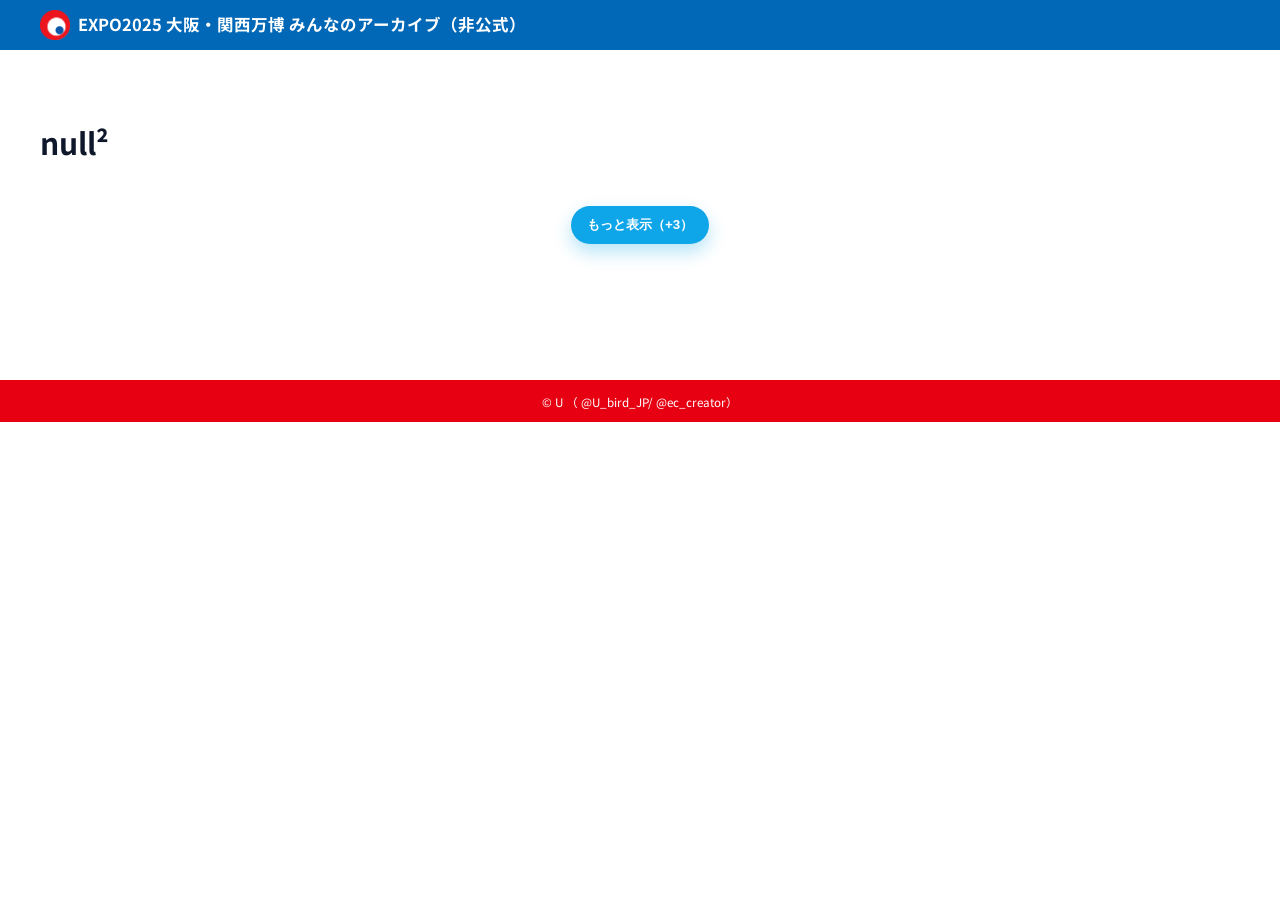
<file: null2.html>
<!doctype html>
<html lang="ja">
    <head>
        <meta charset="utf-8" />
        <meta name="viewport" content="width=device-width, initial-scale=1" />
        <title>null² – EXPO2025 大阪・関西万博 みんなのアーカイブ（非公式）</title>
        <meta property="og:site_name" content="EXPO2025 大阪・関西万博 みんなのアーカイブ（非公式）">
        <meta property="og:description" content="大阪・関西万博2025の来場者SNS投稿をまとめた非公式アーカイブサイト。">
        <meta property="og:image" content="https://u-creator-jp.github.io/expo2025-archive/assets/img/common/ogp.jpg">
        <meta name="twitter:card" content="summary_large_image">
        <link href="https://fonts.googleapis.com/css2?family=Noto+Sans+JP:wght@400;700&display=swap" rel="stylesheet">
        <link rel="icon" href="./assets/img/common/favicon.ico?v=202510010001" type="image/x-icon">
        <link rel="apple-touch-icon" href="./assets/img/common/apple-touch-icon.png?v=202510010001">
        <link rel="stylesheet" href="./assets/css/common.css?v=202510010001">
        <link rel="stylesheet" href="./assets/css/x-embed.css?v=202510010001">
        <link rel="preconnect" href="https://platform.twitter.com" crossorigin>
        <link rel="preconnect" href="https://cdn.syndication.twimg.com" crossorigin>
        <link rel="dns-prefetch" href="https://platform.twitter.com">
        <link rel="dns-prefetch" href="https://cdn.syndication.twimg.com">

        <!-- Google Tag Manager -->
        <script>(function(w,d,s,l,i){w[l]=w[l]||[];w[l].push({'gtm.start':
        new Date().getTime(),event:'gtm.js'});var f=d.getElementsByTagName(s)[0],
        j=d.createElement(s),dl=l!='dataLayer'?'&l='+l:'';j.async=true;j.src=
        'https://www.googletagmanager.com/gtm.js?id='+i+dl;f.parentNode.insertBefore(j,f);
        })(window,document,'script','dataLayer','GTM-PDH254MD');</script>
        <!-- End Google Tag Manager -->
        <meta name="google-site-verification" content="790SQnN-OChBGCeFhDUEBIzG4l65OUzdi_zqd6H20Zg" />
    </head>
    <body>
        <!-- Google Tag Manager (noscript) -->
        <noscript><iframe src="https://www.googletagmanager.com/ns.html?id=GTM-PDH254MD"
        height="0" width="0" style="display:none;visibility:hidden"></iframe></noscript>
        <!-- End Google Tag Manager (noscript) -->

        <!-- ▼ 共通ヘッダーは外部読込（相対パス） -->
        <header data-include="./partials/header.html?v=202510010001"></header>
        <main class="page">
            <div class="wrap">
                <h1>null²</h1>
                <section id="masonry" class="masonry" aria-live="polite"></section>

                <!-- ▼ X埋め込みコード ▼ -->
                <!-- 外観 -->
                <blockquote class="twitter-tweet"><p lang="ja" dir="ltr">null²に入れなかった一般の民ですが、『結局ヌルって何やったんや？』という“謎”が残るのも、万博の思い出として面白い。それも多分“余韻”ってやつで。<br><br>あと、半年経ってるのに未だに空や雲をきれいに映し過ぎて、建物の一部にステルス機能が備わってるように見えるのすごい。<a href="https://twitter.com/hashtag/null2?src=hash&amp;ref_src=twsrc%5Etfw">#null2</a> <a href="https://twitter.com/hashtag/%E5%A4%A7%E9%98%AA%E9%96%A2%E8%A5%BF%E4%B8%87%E5%8D%9A?src=hash&amp;ref_src=twsrc%5Etfw">#大阪関西万博</a> <a href="https://t.co/fm99z2j3zC">pic.twitter.com/fm99z2j3zC</a></p>&mdash; ヘプ太 (@_l0_0b_) <a href="https://twitter.com/_l0_0b_/status/1976676766355001706?ref_src=twsrc%5Etfw">October 10, 2025</a></blockquote>
                <blockquote class="twitter-tweet"><p lang="ja" dir="ltr">落合さんにリポストしていただいたのに…消えてしまって落ち込んでいます。<br>見てくださった方もコメント下さった方もありがとうございました。<a href="https://twitter.com/hashtag/hull2?src=hash&amp;ref_src=twsrc%5Etfw">#hull2</a> <a href="https://twitter.com/hashtag/expo2025?src=hash&amp;ref_src=twsrc%5Etfw">#expo2025</a> <a href="https://twitter.com/hashtag/100%E6%97%A5%E5%BE%8C%E3%83%8C%E3%83%AB%E3%81%AB%E3%81%AA%E3%82%8B%E3%83%91%E3%83%93%E3%83%AA%E3%82%AA%E3%83%B3?src=hash&amp;ref_src=twsrc%5Etfw">#100日後ヌルになるパビリオン</a><a href="https://twitter.com/hashtag/%E3%81%95%E3%82%88%E3%81%86%E3%81%AA%E3%82%89%E3%83%9B%E3%83%A2%E3%82%B5%E3%83%94%E3%82%A8%E3%83%B3%E3%82%B9?src=hash&amp;ref_src=twsrc%5Etfw">#さようならホモサピエンス</a> <a href="https://t.co/4EnK6u75zO">pic.twitter.com/4EnK6u75zO</a></p>&mdash; ロン (@TTJE1MlIOTmNaFV) <a href="https://twitter.com/TTJE1MlIOTmNaFV/status/1976903009180459485?ref_src=twsrc%5Etfw">October 11, 2025</a></blockquote>
                <blockquote class="twitter-tweet"><p lang="ja" dir="ltr">夕闇に溶けていくnull2<br><br>2025.4.23, 2025.6.9, 2025.6.22<br>null2<a href="https://twitter.com/hashtag/%E4%B8%87%E5%8D%9A?src=hash&amp;ref_src=twsrc%5Etfw">#万博</a> <a href="https://twitter.com/hashtag/EXPO2025?src=hash&amp;ref_src=twsrc%5Etfw">#EXPO2025</a> <a href="https://twitter.com/hashtag/EXPO2025Forever?src=hash&amp;ref_src=twsrc%5Etfw">#EXPO2025Forever</a> <a href="https://twitter.com/hashtag/100%E6%97%A5%E5%BE%8C%E3%83%8C%E3%83%AB%E3%81%AB%E3%81%AA%E3%82%8B%E3%83%91%E3%83%93%E3%83%AA%E3%82%AA%E3%83%B3?src=hash&amp;ref_src=twsrc%5Etfw">#100日後ヌルになるパビリオン</a> <a href="https://t.co/wYApWgX2Lc">pic.twitter.com/wYApWgX2Lc</a></p>&mdash; hakase (@gaia_tera) <a href="https://twitter.com/gaia_tera/status/1977534393540616392?ref_src=twsrc%5Etfw">October 13, 2025</a></blockquote>
                <blockquote class="twitter-tweet"><p lang="ja" dir="ltr">雨の日のnullがよりカッコいい。<br>閉幕までにまた見れるかな。<a href="https://twitter.com/hashtag/100%E6%97%A5%E5%BE%8C%E3%81%AB%E3%83%8C%E3%83%AB%E3%81%AB%E3%81%AA%E3%82%8B%E3%83%91%E3%83%93%E3%83%AA%E3%82%AA%E3%83%B3?src=hash&amp;ref_src=twsrc%5Etfw">#100日後にヌルになるパビリオン</a> <a href="https://twitter.com/hashtag/null2?src=hash&amp;ref_src=twsrc%5Etfw">#null2</a> <a href="https://t.co/fIpEDIC9ix">pic.twitter.com/fIpEDIC9ix</a></p>&mdash; taisei (@gt_taisei) <a href="https://twitter.com/gt_taisei/status/1972860668102820270?ref_src=twsrc%5Etfw">September 30, 2025</a></blockquote>
                <blockquote class="twitter-tweet"><p lang="ja" dir="ltr">落ヌルヌル一、まだヌルになりきれぬ<a href="https://twitter.com/hashtag/100%E6%97%A5%E5%BE%8C%E3%83%8C%E3%83%AB%E3%81%AB%E3%81%AA%E3%82%8B%E3%83%91%E3%83%93%E3%83%AA%E3%82%AA%E3%83%B3?src=hash&amp;ref_src=twsrc%5Etfw">#100日後ヌルになるパビリオン</a> <a href="https://twitter.com/hashtag/expo2025?src=hash&amp;ref_src=twsrc%5Etfw">#expo2025</a> <a href="https://twitter.com/hashtag/null2?src=hash&amp;ref_src=twsrc%5Etfw">#null2</a> <br>残暑厳しいです。みなさんご自愛ください <a href="https://t.co/fTeA0EDWL5">pic.twitter.com/fTeA0EDWL5</a></p>&mdash; ふさふさのシ゛タ゛ン (@fusa2_zidane) <a href="https://twitter.com/fusa2_zidane/status/1958354178528747963?ref_src=twsrc%5Etfw">August 21, 2025</a></blockquote>
                <blockquote class="twitter-tweet"><p lang="ja" dir="ltr">ラスト万博のラストにヌルを拝む。<br>退場を促す案内にごめんなさい！と思いながらも、さようならの歌を聴き締めた。<br>中には一度も入れなかったけど、ライブカメラに映る黒パラソルと見間違うほどすっかり落合さんのファンになった。<br>ヌルの欠片が届く日と、また会う日を楽しみに！<a href="https://twitter.com/hashtag/null2?src=hash&amp;ref_src=twsrc%5Etfw">#null2</a> <a href="https://twitter.com/hashtag/expo2025?src=hash&amp;ref_src=twsrc%5Etfw">#expo2025</a> <a href="https://t.co/TG4DLpH45c">pic.twitter.com/TG4DLpH45c</a></p>&mdash; hara reiko (@hara_rei) <a href="https://twitter.com/hara_rei/status/1975770762759053605?ref_src=twsrc%5Etfw">October 8, 2025</a></blockquote>
                <blockquote class="twitter-tweet"><p lang="ja" dir="ltr">null²待機中に花火が見れた凄い✨インスタレーションモード · ウォークスルーモードは体験は出来ていて。ダイアログモードは諦めていたけれど当日予約で当たった時は声が出た！予約自体も17時の当日キャンセルで入ったしね。そして、やっと私は、ヌルになった。<a href="https://twitter.com/hashtag/null2?src=hash&amp;ref_src=twsrc%5Etfw">#null2</a> <a href="https://twitter.com/hashtag/763_EXPO2025?src=hash&amp;ref_src=twsrc%5Etfw">#763_EXPO2025</a> <a href="https://t.co/gAa83swbUn">https://t.co/gAa83swbUn</a> <a href="https://t.co/kzuCSHRxj3">pic.twitter.com/kzuCSHRxj3</a></p>&mdash; ひろ美© (@hilowmy_) <a href="https://twitter.com/hilowmy_/status/1975819076783251549?ref_src=twsrc%5Etfw">October 8, 2025</a></blockquote>
                <blockquote class="twitter-tweet"><p lang="ja" dir="ltr">予約が取れない方達のために<br>とても良いものが出来て良かったと思います！<a href="https://twitter.com/hashtag/null2?src=hash&amp;ref_src=twsrc%5Etfw">#null2</a> <a href="https://twitter.com/hashtag/expo2025?src=hash&amp;ref_src=twsrc%5Etfw">#expo2025</a> <a href="https://twitter.com/hashtag/100%E6%97%A5%E5%BE%8C%E3%83%8C%E3%83%AB%E3%81%AB%E3%81%AA%E3%82%8B%E3%83%91%E3%83%93%E3%83%AA%E3%82%AA%E3%83%B3?src=hash&amp;ref_src=twsrc%5Etfw">#100日後ヌルになるパビリオン</a> <a href="https://t.co/TfFgeGFYxQ">pic.twitter.com/TfFgeGFYxQ</a></p>&mdash; まさやん (@MasM51960020) <a href="https://twitter.com/MasM51960020/status/1975816738597196206?ref_src=twsrc%5Etfw">October 8, 2025</a></blockquote>
                <blockquote class="twitter-tweet"><p lang="ja" dir="ltr"><a href="https://twitter.com/hashtag/100%E6%97%A5%E5%BE%8C%E3%83%8C%E3%83%AB%E3%81%AB%E3%81%AA%E3%82%8B%E3%83%91%E3%83%93%E3%83%AA%E3%82%AA%E3%83%B3?src=hash&amp;ref_src=twsrc%5Etfw">#100日後ヌルになるパビリオン</a><a href="https://twitter.com/hashtag/expo?src=hash&amp;ref_src=twsrc%5Etfw">#expo</a> <a href="https://twitter.com/hashtag/%E9%96%A2%E8%A5%BF%E4%B8%87%E5%8D%9A?src=hash&amp;ref_src=twsrc%5Etfw">#関西万博</a> <a href="https://twitter.com/hashtag/null?src=hash&amp;ref_src=twsrc%5Etfw">#null</a> <a href="https://twitter.com/hashtag/%E4%BA%88%E7%B4%84?src=hash&amp;ref_src=twsrc%5Etfw">#予約</a> <a href="https://twitter.com/hashtag/%E3%83%91%E3%83%93%E3%83%AA%E3%82%AA%E3%83%B3?src=hash&amp;ref_src=twsrc%5Etfw">#パビリオン</a><a href="https://twitter.com/hashtag/%E3%83%80%E3%82%A4%E3%82%A2%E3%83%AD%E3%82%B0%E3%83%A2%E3%83%BC%E3%83%89?src=hash&amp;ref_src=twsrc%5Etfw">#ダイアログモード</a> <a href="https://twitter.com/hashtag/%E3%82%A6%E3%82%A9%E3%83%BC%E3%82%AF%E3%82%B9%E3%83%AB%E3%83%BC%E3%83%A2%E3%83%BC%E3%83%89?src=hash&amp;ref_src=twsrc%5Etfw">#ウォークスルーモード</a><br><br>null²×ダブルレインボー <a href="https://t.co/wKdiShUkiQ">pic.twitter.com/wKdiShUkiQ</a></p>&mdash; Yuzu（万博日記・写真・情報を掲載中） (@yuzu_pt_n) <a href="https://twitter.com/yuzu_pt_n/status/1968815598772592874?ref_src=twsrc%5Etfw">September 18, 2025</a></blockquote>
                <blockquote class="twitter-tweet"><p lang="ja" dir="ltr">中でも外でも、2度と見る事ができない景色を見せていただきました。<br>この感謝の気持ちは、お引越し計画への参加で恩送りを。本当にありがとうございました。<a href="https://twitter.com/hashtag/null2?src=hash&amp;ref_src=twsrc%5Etfw">#null2</a> <a href="https://twitter.com/hashtag/expo2025?src=hash&amp;ref_src=twsrc%5Etfw">#expo2025</a> <a href="https://twitter.com/hashtag/100%E6%97%A5%E5%BE%8C%E3%83%8C%E3%83%AB%E3%81%AB%E3%81%AA%E3%82%8B%E3%83%91%E3%83%93%E3%83%AA%E3%82%AA%E3%83%B3?src=hash&amp;ref_src=twsrc%5Etfw">#100日後ヌルになるパビリオン</a> <a href="https://twitter.com/hashtag/%E3%81%95%E3%82%88%E3%81%86%E3%81%AA%E3%82%89%E3%83%9B%E3%83%A2%E3%82%B5%E3%83%94%E3%82%A8%E3%83%B3%E3%82%B9?src=hash&amp;ref_src=twsrc%5Etfw">#さようならホモサピエンス</a> <a href="https://t.co/UoYFhUpvLE">pic.twitter.com/UoYFhUpvLE</a></p>&mdash; ロン (@TTJE1MlIOTmNaFV) <a href="https://twitter.com/TTJE1MlIOTmNaFV/status/1977244173393916166?ref_src=twsrc%5Etfw">October 12, 2025</a></blockquote>
                <blockquote class="twitter-tweet"><p lang="ja" dir="ltr">ヌルの好きなとこ<br><br> <a href="https://twitter.com/hashtag/null2?src=hash&amp;ref_src=twsrc%5Etfw">#null2</a> <a href="https://t.co/MhOntkVRrn">pic.twitter.com/MhOntkVRrn</a></p>&mdash; さかなぼね (@_sakanabone) <a href="https://twitter.com/_sakanabone/status/1975494507518173279?ref_src=twsrc%5Etfw">October 7, 2025</a></blockquote>
                <blockquote class="twitter-tweet"><p lang="ja" dir="ltr">落合先生のヌルヌル見てきました。見ていたら自分のやる気が高まりました。Tシャツ買いました。落合先生もスタッフの皆様もありがとうございました。<a href="https://twitter.com/hashtag/EXPO2025?src=hash&amp;ref_src=twsrc%5Etfw">#EXPO2025</a> <a href="https://twitter.com/hashtag/null2?src=hash&amp;ref_src=twsrc%5Etfw">#null2</a> <a href="https://t.co/ulST0FmxjM">pic.twitter.com/ulST0FmxjM</a></p>&mdash; Koya NARUMI (@koya_narumi) <a href="https://twitter.com/koya_narumi/status/1975060789678723149?ref_src=twsrc%5Etfw">October 6, 2025</a></blockquote>
                <blockquote class="twitter-tweet"><p lang="ja" dir="ltr">今日は「さようならヌルの森よ」でした<a href="https://twitter.com/hashtag/null2?src=hash&amp;ref_src=twsrc%5Etfw">#null2</a> <a href="https://t.co/rLvCsFkY1S">pic.twitter.com/rLvCsFkY1S</a></p>&mdash; タ･ニヨン (@ta_niyon) <a href="https://twitter.com/ta_niyon/status/1973729946397983009?ref_src=twsrc%5Etfw">October 2, 2025</a></blockquote>
                <blockquote class="twitter-tweet"><p lang="ja" dir="ltr">水面みたいなぶるぶるnull2<a href="https://twitter.com/hashtag/null2?src=hash&amp;ref_src=twsrc%5Etfw">#null2</a> <a href="https://twitter.com/hashtag/expo2025?src=hash&amp;ref_src=twsrc%5Etfw">#expo2025</a><br> <a href="https://twitter.com/hashtag/100%E6%97%A5%E5%BE%8C%E3%83%8C%E3%83%AB%E3%81%AB%E3%81%AA%E3%82%8B%E3%83%91%E3%83%93%E3%83%AA%E3%82%AA%E3%83%B3?src=hash&amp;ref_src=twsrc%5Etfw">#100日後ヌルになるパビリオン</a> <a href="https://t.co/uFQcBSVP4a">pic.twitter.com/uFQcBSVP4a</a></p>&mdash; 和 (@508rin) <a href="https://twitter.com/508rin/status/1975763068094456114?ref_src=twsrc%5Etfw">October 8, 2025</a></blockquote>
                <blockquote class="twitter-tweet"><p lang="ja" dir="ltr">今のところ、本日がラスト万博！<br>夕陽を反射してよりﾇﾙﾇﾙ感が出たと思う映像が撮れたので。とても美しかった！<a href="https://twitter.com/hashtag/null2?src=hash&amp;ref_src=twsrc%5Etfw">#null2</a> <a href="https://t.co/H8IfTnRi8c">pic.twitter.com/H8IfTnRi8c</a></p>&mdash; Taji-san (@Ultinext) <a href="https://twitter.com/Ultinext/status/1977320239173140684?ref_src=twsrc%5Etfw">October 12, 2025</a></blockquote>
                <blockquote class="twitter-tweet"><p lang="ja" dir="ltr">大雨が上がり、万博最終日前日の2025年の風景を記録に残しておきます。<br><br>子供にとっては最高の祝祭の場。<a href="https://twitter.com/hashtag/null2?src=hash&amp;ref_src=twsrc%5Etfw">#null2</a> <a href="https://twitter.com/hashtag/expo2025?src=hash&amp;ref_src=twsrc%5Etfw">#expo2025</a> <a href="https://twitter.com/hashtag/100%E6%97%A5%E5%BE%8C%E3%83%8C%E3%83%AB%E3%81%AB%E3%81%AA%E3%82%8B%E3%83%91%E3%83%93%E3%83%AA%E3%82%AA%E3%83%B3?src=hash&amp;ref_src=twsrc%5Etfw">#100日後ヌルになるパビリオン</a> <a href="https://twitter.com/hashtag/%E3%81%95%E3%82%88%E3%81%86%E3%81%AA%E3%82%89%E3%83%9B%E3%83%A2%E3%82%B5%E3%83%94%E3%82%A8%E3%83%B3%E3%82%B9?src=hash&amp;ref_src=twsrc%5Etfw">#さようならホモサピエンス</a> <a href="https://t.co/mMiErJ8HGN">pic.twitter.com/mMiErJ8HGN</a></p>&mdash; 元予シリの民 2027 S (@yoshirinotami) <a href="https://twitter.com/yoshirinotami/status/1977273700153188496?ref_src=twsrc%5Etfw">October 12, 2025</a></blockquote>
                <blockquote class="twitter-tweet"><p lang="ja" dir="ltr">炎のnull²<a href="https://twitter.com/hashtag/null2?src=hash&amp;ref_src=twsrc%5Etfw">#null2</a> <a href="https://twitter.com/hashtag/expo2025?src=hash&amp;ref_src=twsrc%5Etfw">#expo2025</a> <a href="https://twitter.com/hashtag/100%E6%97%A5%E5%BE%8C%E3%83%8C%E3%83%AB%E3%81%AB%E3%81%AA%E3%82%8B%E3%83%91%E3%83%93%E3%83%AA%E3%82%AA%E3%83%B3?src=hash&amp;ref_src=twsrc%5Etfw">#100日後ヌルになるパビリオン</a> <a href="https://twitter.com/hashtag/%E3%81%95%E3%82%88%E3%81%86%E3%81%AA%E3%82%89%E3%83%9B%E3%83%A2%E3%82%B5%E3%83%94%E3%82%A8%E3%83%B3%E3%82%B9?src=hash&amp;ref_src=twsrc%5Etfw">#さようならホモサピエンス</a> <a href="https://t.co/CmKaA0Bmtd">pic.twitter.com/CmKaA0Bmtd</a></p>&mdash; ∫ゆうゆうdx(n∈ℙ) (@yewyew_sekibun) <a href="https://twitter.com/yewyew_sekibun/status/1977537783121207695?ref_src=twsrc%5Etfw">October 13, 2025</a></blockquote>
                <blockquote class="twitter-tweet"><p lang="ja" dir="ltr">空と同化しているnull2<br>透明なんかなぁ🫥<a href="https://twitter.com/hashtag/100%E6%97%A5%E5%BE%8C%E3%83%8C%E3%83%AB%E3%81%AB%E3%81%AA%E3%82%8B%E3%83%91%E3%83%93%E3%83%AA%E3%82%AA%E3%83%B3?src=hash&amp;ref_src=twsrc%5Etfw">#100日後ヌルになるパビリオン</a><a href="https://twitter.com/hashtag/%E3%81%95%E3%82%88%E3%81%86%E3%81%AA%E3%82%89%E3%83%9B%E3%83%A2%E3%82%B5%E3%83%94%E3%82%A8%E3%83%B3%E3%82%B9?src=hash&amp;ref_src=twsrc%5Etfw">#さようならホモサピエンス</a><a href="https://twitter.com/hashtag/EXPO2025?src=hash&amp;ref_src=twsrc%5Etfw">#EXPO2025</a><a href="https://twitter.com/hashtag/null2?src=hash&amp;ref_src=twsrc%5Etfw">#null2</a><a href="https://twitter.com/hashtag/%E9%96%A2%E8%A5%BF%E3%83%BB%E5%A4%A7%E9%98%AA%E4%B8%87%E5%8D%9A?src=hash&amp;ref_src=twsrc%5Etfw">#関西・大阪万博</a><a href="https://twitter.com/hashtag/%E8%90%BD%E5%90%88%E9%99%BD%E4%B8%80?src=hash&amp;ref_src=twsrc%5Etfw">#落合陽一</a> <a href="https://t.co/QnD7FbVbnF">pic.twitter.com/QnD7FbVbnF</a></p>&mdash; 大阪・関西万博通い中🚃写真好き📸KANSAI OSAKA JAPAN (@OSAKAJAPAN247) <a href="https://twitter.com/OSAKAJAPAN247/status/1975077215038836949?ref_src=twsrc%5Etfw">October 6, 2025</a></blockquote>
                <blockquote class="twitter-tweet"><p lang="ja" dir="ltr">夏の終わりの花火を映すnull2<a href="https://twitter.com/hashtag/null2?src=hash&amp;ref_src=twsrc%5Etfw">#null2</a> <a href="https://twitter.com/hashtag/expo2025?src=hash&amp;ref_src=twsrc%5Etfw">#expo2025</a> <a href="https://twitter.com/hashtag/100%E6%97%A5%E5%BE%8C%E3%83%8C%E3%83%AB%E3%81%AB%E3%81%AA%E3%82%8B%E3%83%91%E3%83%93%E3%83%AA%E3%82%AA%E3%83%B3?src=hash&amp;ref_src=twsrc%5Etfw">#100日後ヌルになるパビリオン</a> <a href="https://t.co/sX5wb4NDNm">pic.twitter.com/sX5wb4NDNm</a></p>&mdash; 九印 (@quin_ushitora) <a href="https://twitter.com/quin_ushitora/status/1964151200661852250?ref_src=twsrc%5Etfw">September 6, 2025</a></blockquote>
                <blockquote class="twitter-tweet"><p lang="ja" dir="ltr"><a href="https://twitter.com/expo2025_null2?ref_src=twsrc%5Etfw">@expo2025_null2</a> <a href="https://twitter.com/hashtag/100%E6%97%A5%E5%BE%8C%EF%BE%87%EF%BE%99%E3%81%AB%E3%81%AA%E3%82%8B%EF%BE%8A%EF%BE%9F%EF%BE%8B%EF%BE%9E%EF%BE%98%EF%BD%B5%EF%BE%9D?src=hash&amp;ref_src=twsrc%5Etfw">#100日後ﾇﾙになるﾊﾟﾋﾞﾘｵﾝ</a><br><br>花火とnull2 <a href="https://t.co/A4YyEq7dqC">pic.twitter.com/A4YyEq7dqC</a></p>&mdash; おにこ🐸 (@KerokeroTorapi) <a href="https://twitter.com/KerokeroTorapi/status/1959872486335713780?ref_src=twsrc%5Etfw">August 25, 2025</a></blockquote>
                <blockquote class="twitter-tweet"><p lang="ja" dir="ltr">『この時間のnullが一番好きなんです』<br><br>北欧館のドリンク販売スタッフさんが、コーヒーを渡しながら教えてくれた空。<a href="https://twitter.com/hashtag/100%E6%97%A5%E5%BE%8C%E3%83%8C%E3%83%AB%E3%81%AB%E3%81%AA%E3%82%8B%E3%83%91%E3%83%93%E3%83%AA%E3%82%AA%E3%83%B3?src=hash&amp;ref_src=twsrc%5Etfw">#100日後ヌルになるパビリオン</a><a href="https://twitter.com/hashtag/null2?src=hash&amp;ref_src=twsrc%5Etfw">#null2</a> <a href="https://t.co/mdSCWy46aw">pic.twitter.com/mdSCWy46aw</a></p>&mdash; エススタ (@esusuta) <a href="https://twitter.com/esusuta/status/1977038524160655683?ref_src=twsrc%5Etfw">October 11, 2025</a></blockquote>
                <blockquote class="twitter-tweet"><p lang="ja" dir="ltr">トワイライトのnull²。赤みが残る西の空が鏡面に反射して青みがかった東の空の中に浮かび上がる不思議な光景。<a href="https://twitter.com/hashtag/%E5%A4%A7%E9%98%AA%E3%83%BB%E9%96%A2%E8%A5%BF%E4%B8%87%E5%8D%9A?src=hash&amp;ref_src=twsrc%5Etfw">#大阪・関西万博</a> <a href="https://twitter.com/hashtag/EXPO2025?src=hash&amp;ref_src=twsrc%5Etfw">#EXPO2025</a> <a href="https://twitter.com/hashtag/null2?src=hash&amp;ref_src=twsrc%5Etfw">#null2</a> <a href="https://t.co/ziYbETBJcf">pic.twitter.com/ziYbETBJcf</a></p>&mdash; 堀寿伸(Toshi)@新著｢きらめきの大阪夜景めぐり｣発売中 (@ToshiOsakanight) <a href="https://twitter.com/ToshiOsakanight/status/1975476293018997099?ref_src=twsrc%5Etfw">October 7, 2025</a></blockquote>
                <blockquote class="twitter-tweet"><p lang="ja" dir="ltr">今月やっと貰えた連休<br>約1ヶ月ぶりの1泊万博<br>null2いつ見てもカッコいいが<br>ウォークスルーモードさえ凄い混雑ぶりで規制<br>これさえも無理かと思ったが落合館の優秀なスタッフさんのわかりやすい説明のおかげで無事並び入館できました<br>満足ﾇﾙﾇﾙﾇﾙ♪<a href="https://twitter.com/hashtag/null2?src=hash&amp;ref_src=twsrc%5Etfw">#null2</a> <a href="https://twitter.com/hashtag/expo2025?src=hash&amp;ref_src=twsrc%5Etfw">#expo2025</a> <a href="https://twitter.com/hashtag/100%E6%97%A5%E5%BE%8C%E3%83%8C%E3%83%AB%E3%81%AB%E3%81%AA%E3%82%8B%E3%83%91%E3%83%93%E3%83%AA%E3%82%AA%E3%83%B3?src=hash&amp;ref_src=twsrc%5Etfw">#100日後ヌルになるパビリオン</a> <a href="https://t.co/ggsoiQrmwC">pic.twitter.com/ggsoiQrmwC</a></p>&mdash; 真🌸 (@Maatosakurairo) <a href="https://twitter.com/Maatosakurairo/status/1958215038860492942?ref_src=twsrc%5Etfw">August 20, 2025</a></blockquote>
                <blockquote class="twitter-tweet"><p lang="ja" dir="ltr">ぬっ、null²、おまえ、そこも動いとったんか<a href="https://twitter.com/hashtag/null2?src=hash&amp;ref_src=twsrc%5Etfw">#null2</a> <a href="https://twitter.com/hashtag/EXPO2025?src=hash&amp;ref_src=twsrc%5Etfw">#EXPO2025</a> <a href="https://t.co/hK2EKqbmOE">pic.twitter.com/hK2EKqbmOE</a></p>&mdash; みかわめぐみ🦍🫀@万博大好きVtuber (@3lllch) <a href="https://twitter.com/3lllch/status/1977537425112240398?ref_src=twsrc%5Etfw">October 13, 2025</a></blockquote>
                <blockquote class="twitter-tweet"><p lang="ja" dir="ltr">こんなにnullな写真を撮ってたのに眠らせてた<br>テストランの思い出の1ページ置いておきます<a href="https://twitter.com/hashtag/EXPO2025?src=hash&amp;ref_src=twsrc%5Etfw">#EXPO2025</a> <a href="https://twitter.com/hashtag/%E5%A4%A7%E9%98%AA%E9%96%A2%E8%A5%BF%E4%B8%87%E5%8D%9A?src=hash&amp;ref_src=twsrc%5Etfw">#大阪関西万博</a> <a href="https://twitter.com/hashtag/null2?src=hash&amp;ref_src=twsrc%5Etfw">#null2</a> <a href="https://twitter.com/hashtag/100%E6%97%A5%E5%BE%8C%E3%83%8C%E3%83%AB%E3%81%AB%E3%81%AA%E3%82%8B%E3%83%91%E3%83%93%E3%83%AA%E3%82%AA%E3%83%B3?src=hash&amp;ref_src=twsrc%5Etfw">#100日後ヌルになるパビリオン</a> <a href="https://t.co/sQ4690ZVTK">pic.twitter.com/sQ4690ZVTK</a></p>&mdash; けーてー@万博閉幕後に株垢に戻る人 (@ta60ta60_suu) <a href="https://twitter.com/ta60ta60_suu/status/1976850081199669482?ref_src=twsrc%5Etfw">October 11, 2025</a></blockquote>
                <blockquote class="twitter-tweet"><p lang="tl" dir="ltr">HANABInull2 <a href="https://twitter.com/hashtag/null2?src=hash&amp;ref_src=twsrc%5Etfw">#null2</a> <a href="https://twitter.com/hashtag/expo2025?src=hash&amp;ref_src=twsrc%5Etfw">#expo2025</a> <a href="https://twitter.com/hashtag/100%E6%97%A5%E5%BE%8C%E3%83%8C%E3%83%AB%E3%81%AB%E3%81%AA%E3%82%8B%E3%83%91%E3%83%93%E3%83%AA%E3%82%AA%E3%83%B3?src=hash&amp;ref_src=twsrc%5Etfw">#100日後ヌルになるパビリオン</a> <a href="https://t.co/2gzYp4KoUs">https://t.co/2gzYp4KoUs</a> <a href="https://t.co/XazUy4QyOx">pic.twitter.com/XazUy4QyOx</a></p>&mdash; かのりょう (@match_god666) <a href="https://twitter.com/match_god666/status/1962023698673856809?ref_src=twsrc%5Etfw">August 31, 2025</a></blockquote>
                <blockquote class="twitter-tweet"><p lang="ja" dir="ltr"><a href="https://twitter.com/expo2025_null2?ref_src=twsrc%5Etfw">@expo2025_null2</a> <br><br>いつかのnull2🇫🇷<a href="https://twitter.com/hashtag/null2?src=hash&amp;ref_src=twsrc%5Etfw">#null2</a> <a href="https://twitter.com/hashtag/expo2025?src=hash&amp;ref_src=twsrc%5Etfw">#expo2025</a> <a href="https://twitter.com/hashtag/100%E6%97%A5%E5%BE%8C%E3%83%8C%E3%83%AB%E3%81%AB%E3%81%AA%E3%82%8B%E3%83%91%E3%83%93%E3%83%AA%E3%82%AA%E3%83%B3?src=hash&amp;ref_src=twsrc%5Etfw">#100日後ヌルになるパビリオン</a> <a href="https://t.co/3WYjJ1s3am">pic.twitter.com/3WYjJ1s3am</a></p>&mdash; 塔子 (@4LFVKZVmjtMVLKa) <a href="https://twitter.com/4LFVKZVmjtMVLKa/status/1957678015816806447?ref_src=twsrc%5Etfw">August 19, 2025</a></blockquote>
                <blockquote class="twitter-tweet"><p lang="ja" dir="ltr">ﾇﾙの黄昏<br>186日間の物語もいよいよ終局へ<a href="https://twitter.com/hashtag/null2?src=hash&amp;ref_src=twsrc%5Etfw">#null2</a> <a href="https://twitter.com/hashtag/expo2025?src=hash&amp;ref_src=twsrc%5Etfw">#expo2025</a> <a href="https://twitter.com/hashtag/100%E6%97%A5%E5%BE%8C%E3%83%8C%E3%83%AB%E3%81%AB%E3%81%AA%E3%82%8B%E3%83%91%E3%83%93%E3%83%AA%E3%82%AA%E3%83%B3?src=hash&amp;ref_src=twsrc%5Etfw">#100日後ヌルになるパビリオン</a> <a href="https://twitter.com/hashtag/%E3%81%95%E3%82%88%E3%81%86%E3%81%AA%E3%82%89%E3%83%9B%E3%83%A2%E3%82%B5%E3%83%94%E3%82%A8%E3%83%B3%E3%82%B9?src=hash&amp;ref_src=twsrc%5Etfw">#さようならホモサピエンス</a> <a href="https://t.co/sh6SOywu6R">pic.twitter.com/sh6SOywu6R</a></p>&mdash; とれいや (@C62_17) <a href="https://twitter.com/C62_17/status/1976534940075557060?ref_src=twsrc%5Etfw">October 10, 2025</a></blockquote>
                <blockquote class="twitter-tweet"><p lang="ja" dir="ltr">今週水曜日のnull2<br>すごく　幻想的でした<br>美しい😍<a href="https://twitter.com/hashtag/null2?src=hash&amp;ref_src=twsrc%5Etfw">#null2</a><br> <a href="https://twitter.com/hashtag/100%E6%97%A5%E5%BE%8C%E3%83%8C%E3%83%AB%E3%81%AB%E3%81%AA%E3%82%8B%E3%83%91%E3%83%93%E3%83%AA%E3%82%AA%E3%83%B3?src=hash&amp;ref_src=twsrc%5Etfw">#100日後ヌルになるパビリオン</a> <a href="https://t.co/BmLJT1gUrn">pic.twitter.com/BmLJT1gUrn</a></p>&mdash; doronpa7 (@doronpa77) <a href="https://twitter.com/doronpa77/status/1963816791932858528?ref_src=twsrc%5Etfw">September 5, 2025</a></blockquote>
                <blockquote class="twitter-tweet"><p lang="ja" dir="ltr">ヌルの境界線。<a href="https://twitter.com/hashtag/null2?src=hash&amp;ref_src=twsrc%5Etfw">#null2</a> <a href="https://twitter.com/hashtag/expo2025?src=hash&amp;ref_src=twsrc%5Etfw">#expo2025</a> <a href="https://twitter.com/hashtag/100%E6%97%A5%E5%BE%8C%E3%83%8C%E3%83%AB%E3%81%AB%E3%81%AA%E3%82%8B%E3%83%91%E3%83%93%E3%83%AA%E3%82%AA%E3%83%B3?src=hash&amp;ref_src=twsrc%5Etfw">#100日後ヌルになるパビリオン</a> <a href="https://t.co/xD75XFzRLe">pic.twitter.com/xD75XFzRLe</a></p>&mdash; unyo303 (@unyo303) <a href="https://twitter.com/unyo303/status/1954694041192538345?ref_src=twsrc%5Etfw">August 10, 2025</a></blockquote>
                <blockquote class="twitter-tweet"><p lang="ja" dir="ltr">夜のヌルヌルは一段と迫力がある🤣<br>人気過ぎて結局入れなかったけど🥲<br>グッズだけ買わせていただきました。<a href="https://twitter.com/hashtag/null2?src=hash&amp;ref_src=twsrc%5Etfw">#null2</a> <a href="https://twitter.com/hashtag/%E8%90%BD%E5%90%88%E9%99%BD%E4%B8%80?src=hash&amp;ref_src=twsrc%5Etfw">#落合陽一</a> <a href="https://twitter.com/hashtag/%E5%A4%A7%E9%98%AA%E9%96%A2%E8%A5%BF%E4%B8%87%E5%8D%9A2025?src=hash&amp;ref_src=twsrc%5Etfw">#大阪関西万博2025</a> <a href="https://t.co/tpLEISNAkx">pic.twitter.com/tpLEISNAkx</a></p>&mdash; でぃらん@宇宙・投資・エンジニア (@kabujijiji) <a href="https://twitter.com/kabujijiji/status/1967185088921399582?ref_src=twsrc%5Etfw">September 14, 2025</a></blockquote>
                
                <!-- 展示 -->
                <blockquote class="twitter-tweet"><p lang="ja" dir="ltr">パビリオン#21<br>null²(ウォークスルーモード)<br>遂に中に入ることができ歓喜<br>ウォークスルーモードを行うことを決定してくれた関係者の皆様に感謝でしかない<br>中は何がどうなっているのか全く分からない異空間だった<a href="https://twitter.com/hashtag/100%E6%97%A5%E5%BE%8C%E3%83%8C%E3%83%AB%E3%81%AB%E3%81%AA%E3%82%8B%E3%83%91%E3%83%93%E3%83%AA%E3%82%AA%E3%83%B3?src=hash&amp;ref_src=twsrc%5Etfw">#100日後ヌルになるパビリオン</a> <a href="https://t.co/FYv4mnUDpJ">pic.twitter.com/FYv4mnUDpJ</a></p>&mdash; 駄凛 (@ringo_ameameApp) <a href="https://twitter.com/ringo_ameameApp/status/1959873167457145164?ref_src=twsrc%5Etfw">August 25, 2025</a></blockquote>
                <blockquote class="twitter-tweet"><p lang="ja" dir="ltr">100日後にヌルになるパビリオンのフォトコンテストで本日のベストフォトに選ばれ18:50回のダイアログモードに入場！！あまりに急だったので各アプリの用意が間に合わず (@ null²「いのちを磨く」 in 大阪市, 大阪府) <a href="https://t.co/WQCSXn4wT5">https://t.co/WQCSXn4wT5</a> <a href="https://t.co/3XEMYbAF1o">pic.twitter.com/3XEMYbAF1o</a></p>&mdash; とれいや (@C62_17) <a href="https://twitter.com/C62_17/status/1976911751489982542?ref_src=twsrc%5Etfw">October 11, 2025</a></blockquote>
                <blockquote class="twitter-tweet"><p lang="ja" dir="ltr">当日予約で「null²」に足を踏み入れた。闇と光が溶け合うようなインスタレーションモードの世界に包まれ、ただ立ち尽くすしかなかった。<br>もし外観しか見れなかったらきっと長い間悔やみ続けたに違いない。<br>ダイアログが無理でもインスタレーションでも絶対満足する。<a href="https://twitter.com/hashtag/EXPO2025?src=hash&amp;ref_src=twsrc%5Etfw">#EXPO2025</a> <a href="https://twitter.com/hashtag/null2?src=hash&amp;ref_src=twsrc%5Etfw">#null2</a> <a href="https://twitter.com/hashtag/%E8%90%BD%E5%90%88%E9%99%BD%E4%B8%80?src=hash&amp;ref_src=twsrc%5Etfw">#落合陽一</a> <a href="https://t.co/w7qBXrMBpY">pic.twitter.com/w7qBXrMBpY</a></p>&mdash; 1970expo2025 (@1970expo2025) <a href="https://twitter.com/1970expo2025/status/1975818007298650482?ref_src=twsrc%5Etfw">October 8, 2025</a></blockquote>
                <blockquote class="twitter-tweet"><p lang="ja" dir="ltr">閉幕直前の先週に2回目の万博、念願のnull²ダイアログモードに参加してきました。<br>この回にはこのパビリオンのプロデューサー落合陽一さんもゲストの方と参加されていて、同じ空間で作品を共有する貴重な経験になりました☺️<a href="https://twitter.com/hashtag/expo2025?src=hash&amp;ref_src=twsrc%5Etfw">#expo2025</a> <a href="https://twitter.com/hashtag/null2?src=hash&amp;ref_src=twsrc%5Etfw">#null2</a> <a href="https://t.co/POczk6jMTB">pic.twitter.com/POczk6jMTB</a></p>&mdash; だいとーさん (@Yushi_of_SA) <a href="https://twitter.com/Yushi_of_SA/status/1977613953175019768?ref_src=twsrc%5Etfw">October 13, 2025</a></blockquote>
                <blockquote class="twitter-tweet"><p lang="tl" dir="ltr">Osaka Kansai Expo 2025 null² Walk-through mode.✨🦋🦋🦋✨<a href="https://twitter.com/hashtag/insta360?src=hash&amp;ref_src=twsrc%5Etfw">#insta360</a><a href="https://twitter.com/PanoPhotos?ref_src=twsrc%5Etfw">@panophotos</a> <a href="https://twitter.com/hashtag/100%E6%97%A5%E5%BE%8C%E3%83%8C%E3%83%AB%E3%81%AB%E3%81%AA%E3%82%8B%E3%83%91%E3%83%93%E3%83%AA%E3%82%AA%E3%83%B3?src=hash&amp;ref_src=twsrc%5Etfw">#100日後ヌルになるパビリオン</a> <a href="https://twitter.com/hashtag/null2?src=hash&amp;ref_src=twsrc%5Etfw">#null2</a> <a href="https://twitter.com/hashtag/expo2025?src=hash&amp;ref_src=twsrc%5Etfw">#expo2025</a><a href="https://twitter.com/insta360?ref_src=twsrc%5Etfw">@insta360</a> <a href="https://twitter.com/Insta360_jp?ref_src=twsrc%5Etfw">@insta360_Jp</a> <a href="https://t.co/7lHWWjBbCb">pic.twitter.com/7lHWWjBbCb</a></p>&mdash; Lori (@_lori_360_) <a href="https://twitter.com/_lori_360_/status/1964122608435167324?ref_src=twsrc%5Etfw">September 6, 2025</a></blockquote>
                <blockquote class="twitter-tweet"><p lang="ja" dir="ltr">ウォークスルーモードのおかげで私も少しだけ体験することが出来ました<br><br>スタッフさんが<br>「ほんと一瞬で写真撮る暇ないので、動画がオススメです〜」<br>って教えてくれたのがツボだった😆<a href="https://twitter.com/hashtag/null2?src=hash&amp;ref_src=twsrc%5Etfw">#null2</a><a href="https://twitter.com/hashtag/EXPO2025Forever?src=hash&amp;ref_src=twsrc%5Etfw">#EXPO2025Forever</a> <a href="https://t.co/jxtSjyltz2">pic.twitter.com/jxtSjyltz2</a></p>&mdash; ひろのり (@hironori_tmr) <a href="https://twitter.com/hironori_tmr/status/1977547779666014371?ref_src=twsrc%5Etfw">October 13, 2025</a></blockquote>
                <blockquote class="twitter-tweet"><p lang="ja" dir="ltr">朝、集合時間に<br>お連れ様から起きたと連絡がきて<br>予期せぬぼっち万博に凹んだけど<br>null²ウォークスルーモードに癒されたよ…🥹<br><br>(万が一ベストフォトに当選したら、<br>今万博している仲間に連絡しよう…)<a href="https://twitter.com/hashtag/null2?src=hash&amp;ref_src=twsrc%5Etfw">#null2</a> <a href="https://twitter.com/hashtag/expo2025?src=hash&amp;ref_src=twsrc%5Etfw">#expo2025</a> <a href="https://twitter.com/hashtag/100%E6%97%A5%E5%BE%8C%E3%83%8C%E3%83%AB%E3%81%AB%E3%81%AA%E3%82%8B%E3%83%91%E3%83%93%E3%83%AA%E3%82%AA%E3%83%B3?src=hash&amp;ref_src=twsrc%5Etfw">#100日後ヌルになるパビリオン</a> <a href="https://twitter.com/hashtag/%E4%B8%87%E5%8D%9A%E3%81%A8%E7%A7%81?src=hash&amp;ref_src=twsrc%5Etfw">#万博と私</a> <a href="https://t.co/m08m4lY8hD">pic.twitter.com/m08m4lY8hD</a></p>&mdash; keちゃん (@ke_maybe) <a href="https://twitter.com/ke_maybe/status/1968872497945706688?ref_src=twsrc%5Etfw">September 19, 2025</a></blockquote>
                <blockquote class="twitter-tweet"><p lang="ja" dir="ltr">計算機自然という言葉が新鮮で面白いと感じつつもピンと来ていなかったが、高山でのテトラレンマ、そしてお会いした落合氏から『digital nature』の言葉を聴いて自分の中でnull²がスッと身体の中に溶け込んだ瞬間を忘れない<a href="https://twitter.com/hashtag/null2?src=hash&amp;ref_src=twsrc%5Etfw">#null2</a> <a href="https://twitter.com/hashtag/expo2025?src=hash&amp;ref_src=twsrc%5Etfw">#expo2025</a> <a href="https://twitter.com/hashtag/100%E6%97%A5%E5%BE%8C%E3%83%8C%E3%83%AB%E3%81%AB%E3%81%AA%E3%82%8B%E3%83%91%E3%83%93%E3%83%AA%E3%82%AA%E3%83%B3?src=hash&amp;ref_src=twsrc%5Etfw">#100日後ヌルになるパビリオン</a> <a href="https://twitter.com/hashtag/%E3%81%95%E3%82%88%E3%81%86%E3%81%AA%E3%82%89%E3%83%9B%E3%83%A2%E3%82%B5%E3%83%94%E3%82%A8%E3%83%B3%E3%82%B9?src=hash&amp;ref_src=twsrc%5Etfw">#さようならホモサピエンス</a> <a href="https://t.co/5KZr2mF9cF">pic.twitter.com/5KZr2mF9cF</a></p>&mdash; 文庵 (@Bunan_C4U) <a href="https://twitter.com/Bunan_C4U/status/1977179270796788132?ref_src=twsrc%5Etfw">October 12, 2025</a></blockquote>
                <blockquote class="twitter-tweet"><p lang="ja" dir="ltr">インスタレーションモードに入れた時の動画！　<a href="https://twitter.com/hashtag/null2?src=hash&amp;ref_src=twsrc%5Etfw">#null2</a> <a href="https://twitter.com/hashtag/EXPO2025?src=hash&amp;ref_src=twsrc%5Etfw">#EXPO2025</a> <a href="https://t.co/5CjrlauJxR">pic.twitter.com/5CjrlauJxR</a></p>&mdash; Rosary (@Rosary6) <a href="https://twitter.com/Rosary6/status/1974296066184142949?ref_src=twsrc%5Etfw">October 4, 2025</a></blockquote>
                <blockquote class="twitter-tweet"><p lang="ja" dir="ltr">いつでもさようならが言えないホモサピエンスが涙ぐみながらウォークスルーしました。本当に音楽が良すぎて切ない。閉幕も胡蝶の夢だったらいいのに。<a href="https://twitter.com/hashtag/null2?src=hash&amp;ref_src=twsrc%5Etfw">#null2</a> <a href="https://twitter.com/hashtag/%E3%81%95%E3%82%88%E3%81%86%E3%81%AA%E3%82%89%E3%83%9B%E3%83%A2%E3%82%B5%E3%83%94%E3%82%A8%E3%83%B3%E3%82%B9?src=hash&amp;ref_src=twsrc%5Etfw">#さようならホモサピエンス</a> <a href="https://t.co/P3Lq7lfgrv">pic.twitter.com/P3Lq7lfgrv</a></p>&mdash; 肉巻きチャイ☕︎ (@nikuchai) <a href="https://twitter.com/nikuchai/status/1974285119243628968?ref_src=twsrc%5Etfw">October 4, 2025</a></blockquote>
                <blockquote class="twitter-tweet"><p lang="ja" dir="ltr">null2がなかったら、万博に行かなかったとまで言うつもりはない。でも、null2がなかったら、私にとってこの万博が全然違うものになったことも間違いない。泣いても笑っても、これで、最後だ。今日は何もかも忘れて心行くまでこの時間を楽しみたい。<a href="https://twitter.com/hashtag/null2?src=hash&amp;ref_src=twsrc%5Etfw">#null2</a><a href="https://twitter.com/hashtag/expo2025?src=hash&amp;ref_src=twsrc%5Etfw">#expo2025</a><a href="https://twitter.com/hashtag/100%E6%97%A5%E5%BE%8C%E3%83%8C%E3%83%AB%E3%81%AB%E3%81%AA%E3%82%8B%E3%83%91%E3%83%93%E3%83%AA%E3%82%AA%E3%83%B3?src=hash&amp;ref_src=twsrc%5Etfw">#100日後ヌルになるパビリオン</a> <a href="https://t.co/A1oAdX4p4w">pic.twitter.com/A1oAdX4p4w</a></p>&mdash; ゆつき (@ZfVj2eEgT27btDE) <a href="https://twitter.com/ZfVj2eEgT27btDE/status/1977549924477878677?ref_src=twsrc%5Etfw">October 13, 2025</a></blockquote>
                <blockquote class="twitter-tweet"><p lang="ja" dir="ltr">ヒトはいろいろなものになまえをつけました<a href="https://twitter.com/hashtag/null2?src=hash&amp;ref_src=twsrc%5Etfw">#null2</a> <a href="https://twitter.com/hashtag/100%E6%97%A5%E5%BE%8C%E3%83%8C%E3%83%AB%E3%81%AB%E3%81%AA%E3%82%8B%E3%83%91%E3%83%93%E3%83%AA%E3%82%AA%E3%83%B3?src=hash&amp;ref_src=twsrc%5Etfw">#100日後ヌルになるパビリオン</a> <a href="https://t.co/d56sSnIecf">pic.twitter.com/d56sSnIecf</a></p>&mdash; しましま (@s_i_m_a_s_i_m_a) <a href="https://twitter.com/s_i_m_a_s_i_m_a/status/1977294093442220123?ref_src=twsrc%5Etfw">October 12, 2025</a></blockquote>
                <blockquote class="twitter-tweet"><p lang="ja" dir="ltr">万博もnull2もいよいよフィナーレ。今度はいつ、どこで、null2と再会できるのか。今のnull2と変わっていても横顔や後姿で、きっとnull2を感じることができる。<br><br>落合先生、スタッフの皆さん、半年間お疲れ様でした。そして、ありがとうございました。<a href="https://twitter.com/hashtag/null2?src=hash&amp;ref_src=twsrc%5Etfw">#null2</a><a href="https://twitter.com/hashtag/expo2025?src=hash&amp;ref_src=twsrc%5Etfw">#expo2025</a><a href="https://twitter.com/hashtag/100%E6%97%A5%E5%BE%8C%E3%83%8C%E3%83%AB%E3%81%AB%E3%81%AA%E3%82%8B%E3%83%91%E3%83%93%E3%83%AA%E3%82%AA%E3%83%B3?src=hash&amp;ref_src=twsrc%5Etfw">#100日後ヌルになるパビリオン</a> <a href="https://t.co/WnxF1HcATZ">pic.twitter.com/WnxF1HcATZ</a></p>&mdash; ゆつき (@ZfVj2eEgT27btDE) <a href="https://twitter.com/ZfVj2eEgT27btDE/status/1977492267960295465?ref_src=twsrc%5Etfw">October 12, 2025</a></blockquote>
                <blockquote class="twitter-tweet"><p lang="ja" dir="ltr">今日はnull2のことばかり呟いておりましたが、中は想像以上にすごかったんだ。<br><br>機械音と光への没入感…ぼーっと暗闇を見つめてると意識が遠のきそうで立ってるのがやっとだった。<br><br>さよならなんて嫌なので、ぬるのお引越し応援しよ。<a href="https://twitter.com/hashtag/null2?src=hash&amp;ref_src=twsrc%5Etfw">#null2</a><a href="https://twitter.com/hashtag/expo2025?src=hash&amp;ref_src=twsrc%5Etfw">#expo2025</a> <a href="https://t.co/nIfRyPaiCW">pic.twitter.com/nIfRyPaiCW</a></p>&mdash; 猫又るか_Sheglapes (@luke_Sheglapes) <a href="https://twitter.com/luke_Sheglapes/status/1975949117722619932?ref_src=twsrc%5Etfw">October 8, 2025</a></blockquote>
                <blockquote class="twitter-tweet"><p lang="ja" dir="ltr">いつでもさようならが言えないホモサピエンスが涙ぐみながらウォークスルーしました。本当に音楽が良すぎて切ない。閉幕も胡蝶の夢だったらいいのに。<a href="https://twitter.com/hashtag/null2?src=hash&amp;ref_src=twsrc%5Etfw">#null2</a> <a href="https://twitter.com/hashtag/%E3%81%95%E3%82%88%E3%81%86%E3%81%AA%E3%82%89%E3%83%9B%E3%83%A2%E3%82%B5%E3%83%94%E3%82%A8%E3%83%B3%E3%82%B9?src=hash&amp;ref_src=twsrc%5Etfw">#さようならホモサピエンス</a> <a href="https://t.co/P3Lq7lfgrv">pic.twitter.com/P3Lq7lfgrv</a></p>&mdash; 肉巻きチャイ☕︎ (@nikuchai) <a href="https://twitter.com/nikuchai/status/1974285119243628968?ref_src=twsrc%5Etfw">October 4, 2025</a></blockquote>
                <blockquote class="twitter-tweet"><p lang="ja" dir="ltr">こっちの新しい方もそのうち配信します！ <a href="https://twitter.com/hashtag/null2?src=hash&amp;ref_src=twsrc%5Etfw">#null2</a> <a href="https://twitter.com/hashtag/expo2025?src=hash&amp;ref_src=twsrc%5Etfw">#expo2025</a> <a href="https://t.co/fDbAQg29lI">https://t.co/fDbAQg29lI</a></p>&mdash; 落合陽一 Yoichi OCHIAI (@ochyai) <a href="https://twitter.com/ochyai/status/1975767756160311702?ref_src=twsrc%5Etfw">October 8, 2025</a></blockquote>
                <blockquote class="twitter-tweet"><p lang="ja" dir="ltr">落合陽一さんのnull2パビリオンの横にモニターがあり、ダイアローグモードが全て観れると情報があったので、小雨が降りしきる中、全てを動画撮影できたー😭📸<br><br>みんなの事を考えてくれてありがとうございます！<br>皆さん必死に動画撮ってました🙇‍♂️<a href="https://twitter.com/hashtag/null2?src=hash&amp;ref_src=twsrc%5Etfw">#null2</a><a href="https://twitter.com/hashtag/%E4%B8%87%E5%8D%9A?src=hash&amp;ref_src=twsrc%5Etfw">#万博</a> <a href="https://t.co/FpRgrOPQwq">pic.twitter.com/FpRgrOPQwq</a></p>&mdash; ナナちゃん (@CtNHFCPq0h99602) <a href="https://twitter.com/CtNHFCPq0h99602/status/1974114809886249217?ref_src=twsrc%5Etfw">October 3, 2025</a></blockquote>
                <blockquote class="twitter-tweet"><p lang="ja" dir="ltr">ほんまにパブリックビューイングできるようになってる！すごい！　<a href="https://twitter.com/hashtag/null2?src=hash&amp;ref_src=twsrc%5Etfw">#null2</a> <a href="https://twitter.com/hashtag/%E3%81%95%E3%82%88%E3%81%86%E3%81%AA%E3%82%89%E3%83%9B%E3%83%A2%E3%82%B5%E3%83%94%E3%82%A8%E3%83%B3%E3%82%B9?src=hash&amp;ref_src=twsrc%5Etfw">#さようならホモサピエンス</a> <a href="https://t.co/9ONJR8wNN8">pic.twitter.com/9ONJR8wNN8</a></p>&mdash; 肉巻きチャイ☕︎ (@nikuchai) <a href="https://twitter.com/nikuchai/status/1973954053995704635?ref_src=twsrc%5Etfw">October 3, 2025</a></blockquote>
                <blockquote class="twitter-tweet"><p lang="ja" dir="ltr">実は落合さんがnull²のデジタルアーカイブ(Matterport)を用意してくれているので、<br><br>ハズれた方や万博行けなかった方でも、スキャンされたnull²の様子は無料で見ることができるのです！ありがとうございます！… <a href="https://t.co/4z0Fxr6wFw">https://t.co/4z0Fxr6wFw</a> <a href="https://t.co/bOcR9zTDLi">pic.twitter.com/bOcR9zTDLi</a></p>&mdash; Fujito | バーチャル空間デザイナー (@fujito88) <a href="https://twitter.com/fujito88/status/1976668557275775155?ref_src=twsrc%5Etfw">October 10, 2025</a></blockquote>
                <blockquote class="twitter-tweet"><p lang="ja" dir="ltr">📞もしもしどうすればヌルに入れますか<a href="https://twitter.com/hashtag/null2?src=hash&amp;ref_src=twsrc%5Etfw">#null2</a> <a href="https://twitter.com/hashtag/expo2025?src=hash&amp;ref_src=twsrc%5Etfw">#expo2025</a> <a href="https://twitter.com/hashtag/100%E6%97%A5%E5%BE%8C%E3%83%8C%E3%83%AB%E3%81%AB%E3%81%AA%E3%82%8B%E3%83%91%E3%83%93%E3%83%AA%E3%82%AA%E3%83%B3?src=hash&amp;ref_src=twsrc%5Etfw">#100日後ヌルになるパビリオン</a> <a href="https://t.co/lpWvZC0vad">pic.twitter.com/lpWvZC0vad</a></p>&mdash; yoru (@variance99) <a href="https://twitter.com/variance99/status/1968922305188307382?ref_src=twsrc%5Etfw">September 19, 2025</a></blockquote>
                <blockquote class="twitter-tweet"><p lang="ja" dir="ltr">すげえ <a href="https://twitter.com/hashtag/null2?src=hash&amp;ref_src=twsrc%5Etfw">#null2</a> <a href="https://twitter.com/hashtag/expo2025?src=hash&amp;ref_src=twsrc%5Etfw">#expo2025</a> <a href="https://t.co/cd1iL8ZgPx">https://t.co/cd1iL8ZgPx</a></p>&mdash; 落合陽一 Yoichi OCHIAI (@ochyai) <a href="https://twitter.com/ochyai/status/1976564166870827498?ref_src=twsrc%5Etfw">October 10, 2025</a></blockquote>
                <blockquote class="twitter-tweet"><p lang="ja" dir="ltr">万博の記録①null2<br>開幕前から1番気になってたパビリオンで、いつまでも憧れのままだったダイアログモード。<a href="https://twitter.com/hashtag/null2?src=hash&amp;ref_src=twsrc%5Etfw">#null2</a> <a href="https://twitter.com/hashtag/100%E6%97%A5%E5%BE%8C%E3%83%8C%E3%83%AB%E3%81%AB%E3%81%AA%E3%82%8B%E3%83%91%E3%83%93%E3%83%AA%E3%82%AA%E3%83%B3?src=hash&amp;ref_src=twsrc%5Etfw">#100日後ヌルになるパビリオン</a> <br><br>これからの万博ロスに備えて徐々に記録していこうと思う。 <a href="https://t.co/PgTR7WXZTn">pic.twitter.com/PgTR7WXZTn</a></p>&mdash; うぱこ (@u_pako) <a href="https://twitter.com/u_pako/status/1975805822212211052?ref_src=twsrc%5Etfw">October 8, 2025</a></blockquote>
                <blockquote class="twitter-tweet"><p lang="ja" dir="ltr">やばい…まじか…運使い果たしたかも😭くじひけるだけでよかったのに、ぬる吉とは…もう万博満足…神様仏様ヌル神様ありがとうございます🙌✨✨✨<a href="https://twitter.com/hashtag/null2?src=hash&amp;ref_src=twsrc%5Etfw">#null2</a> <a href="https://t.co/BmzVkiZwSe">pic.twitter.com/BmzVkiZwSe</a></p>&mdash; 🍑Matuko🐰🥁🎮 (@momorin1220mui) <a href="https://twitter.com/momorin1220mui/status/1975408873570976152?ref_src=twsrc%5Etfw">October 7, 2025</a></blockquote>
                <blockquote class="twitter-tweet" data-conversation="none"><p lang="ja" dir="ltr">花火🎇の後は、念願のnull2 ダイアログ‼️<br>箱の中には入らず、回廊に並ぶベストホモサピエンス勢w <br>そして最後は、さようならホモサピエンスの合唱🤣<br>レア回でしたw<br>(私の歌声は無視して下さい😅) <a href="https://t.co/Zy5e2rVVrI">pic.twitter.com/Zy5e2rVVrI</a></p>&mdash; celica (@celica19952004) <a href="https://twitter.com/celica19952004/status/1977605175696371776?ref_src=twsrc%5Etfw">October 13, 2025</a></blockquote>

                <!-- 公式まとめ -->
                <blockquote class="twitter-tweet"><p lang="ja" dir="ltr">現場はこんな感じで和気藹々と鏡をスカルプティングしていきました懐かしい <a href="https://twitter.com/hashtag/null2?src=hash&amp;ref_src=twsrc%5Etfw">#null2</a> <a href="https://twitter.com/hashtag/expo2025?src=hash&amp;ref_src=twsrc%5Etfw">#expo2025</a> これは2023年の1月． <a href="https://t.co/ufCoN9Twx2">https://t.co/ufCoN9Twx2</a> <a href="https://t.co/4TUyF8dJh0">pic.twitter.com/4TUyF8dJh0</a></p>&mdash; 落合陽一 Yoichi OCHIAI (@ochyai) <a href="https://twitter.com/ochyai/status/1975444844031189251?ref_src=twsrc%5Etfw">October 7, 2025</a></blockquote>
                <blockquote class="twitter-tweet"><p lang="ja" dir="ltr">膜反射の照明感とヌルヌルくんとオーケストラとLEDの合わせのプロトタイプが出てきたのは2022年8月 遍在する音楽会 <a href="https://twitter.com/hashtag/null2?src=hash&amp;ref_src=twsrc%5Etfw">#null2</a> <a href="https://twitter.com/hashtag/expo2025?src=hash&amp;ref_src=twsrc%5Etfw">#expo2025</a> <a href="https://t.co/dc7ktbbPWK">pic.twitter.com/dc7ktbbPWK</a></p>&mdash; 落合陽一 Yoichi OCHIAI (@ochyai) <a href="https://twitter.com/ochyai/status/1975802004221092127?ref_src=twsrc%5Etfw">October 8, 2025</a></blockquote>
                <blockquote class="twitter-tweet"><p lang="ja" dir="ltr">null²の素材選びをするのに膜と反射の具合を見る最初のプロトタイプが2021年の11月．ミラーバルーンをぶん投げてテストw チーム全員集合の乃村の地下室w <a href="https://twitter.com/hashtag/null2?src=hash&amp;ref_src=twsrc%5Etfw">#null2</a> <a href="https://twitter.com/hashtag/expo2025?src=hash&amp;ref_src=twsrc%5Etfw">#expo2025</a> これ超楽しかったw <a href="https://t.co/iBkHMU7u8d">pic.twitter.com/iBkHMU7u8d</a></p>&mdash; 落合陽一 Yoichi OCHIAI (@ochyai) <a href="https://twitter.com/ochyai/status/1975795518409482723?ref_src=twsrc%5Etfw">October 8, 2025</a></blockquote>
                <blockquote class="twitter-tweet"><p lang="ja" dir="ltr">ちなみにモノリスモチーフで作品作ってたのは2021年の醸化するモノリスがきっかけで，屋外で防水で高輝度高解像度のLEDを ⁦<a href="https://twitter.com/seibidou_jp?ref_src=twsrc%5Etfw">@seibidou_jp</a>⁩ さんとコラボ作品を作らせていただくようになった．null²の外装LEDも屋外用高輝度のもの <a href="https://twitter.com/hashtag/null2?src=hash&amp;ref_src=twsrc%5Etfw">#null2</a> <a href="https://twitter.com/hashtag/expo2025?src=hash&amp;ref_src=twsrc%5Etfw">#expo2025</a> <a href="https://t.co/rJlDkmziwj">pic.twitter.com/rJlDkmziwj</a></p>&mdash; 落合陽一 Yoichi OCHIAI (@ochyai) <a href="https://twitter.com/ochyai/status/1975823941546746317?ref_src=twsrc%5Etfw">October 8, 2025</a></blockquote>
                <blockquote class="twitter-tweet"><p lang="ja" dir="ltr">【100日後にヌルになるパビリオン：カウントダウン・イベント】<br>あと59日！夏休みスペシャル「じゃんけんチャレンジ」へ多数ご参加いただきありがとうございました。<br>また次のイベントをお楽しみに！<a href="https://twitter.com/hashtag/null2?src=hash&amp;ref_src=twsrc%5Etfw">#null2</a> <a href="https://twitter.com/hashtag/expo2025?src=hash&amp;ref_src=twsrc%5Etfw">#expo2025</a> <a href="https://twitter.com/hashtag/100%E6%97%A5%E5%BE%8C%E3%83%8C%E3%83%AB%E3%81%AB%E3%81%AA%E3%82%8B%E3%83%91%E3%83%93%E3%83%AA%E3%82%AA%E3%83%B3?src=hash&amp;ref_src=twsrc%5Etfw">#100日後ヌルになるパビリオン</a> <a href="https://t.co/OsKzaTIHaj">pic.twitter.com/OsKzaTIHaj</a></p>&mdash; Expo2025 「null²（ﾇﾙﾇﾙ）」シグネチャーパビリオン公式 (@expo2025_null2) <a href="https://twitter.com/expo2025_null2/status/1956288269353718119?ref_src=twsrc%5Etfw">August 15, 2025</a></blockquote>
                <blockquote class="twitter-tweet"><p lang="ja" dir="ltr">今日からベストフォトの人決めてベストの人にnull²入場可能チケットDMで送ろうかと思います．詳しくは追ってこのハッシュタグで呟きます. みんな写真や動画どんどんあげてね！<a href="https://twitter.com/expo2025_null2?ref_src=twsrc%5Etfw">@expo2025_null2</a> <a href="https://twitter.com/hashtag/100%E6%97%A5%E5%BE%8C%EF%BE%87%EF%BE%99%E3%81%AB%E3%81%AA%E3%82%8B%EF%BE%8A%EF%BE%9F%EF%BE%8B%EF%BE%9E%EF%BE%98%EF%BD%B5%EF%BE%9D?src=hash&amp;ref_src=twsrc%5Etfw">#100日後ﾇﾙになるﾊﾟﾋﾞﾘｵﾝ</a> <a href="https://t.co/yURyuED100">pic.twitter.com/yURyuED100</a></p>&mdash; 落合陽一 Yoichi OCHIAI (@ochyai) <a href="https://twitter.com/ochyai/status/1942391173731209290?ref_src=twsrc%5Etfw">July 8, 2025</a></blockquote>
                <blockquote class="twitter-tweet"><p lang="ja" dir="ltr">【お知らせ】 本日10月7日11:30時分より「どちらにしようかなﾇﾙの神様のいうとおりnull²版」おみくじ実施します！ <br><br> おみくじで「ヌル吉」か「大凶」が出たらダイアログモードにご招待！（同伴者1名も入場可） 　 　 　<br><br>・11時30分から開始します。… <a href="https://t.co/BkN9xYlc3h">pic.twitter.com/BkN9xYlc3h</a></p>&mdash; Expo2025 「null²（ﾇﾙﾇﾙ）」シグネチャーパビリオン公式 (@expo2025_null2) <a href="https://twitter.com/expo2025_null2/status/1975387844526154127?ref_src=twsrc%5Etfw">October 7, 2025</a></blockquote>
                <blockquote class="twitter-tweet"><p lang="ja" dir="ltr">【お知らせ】<br>10月12日今朝からシステム不具合のためパビリオン入場を一時中止しておりましたが再開します。<br><br>10時10分頃までウォークスルーモードを実施します。<br>予約なしでご覧いただけますのでご来場をお待ちしております。<a href="https://twitter.com/hashtag/null2?src=hash&amp;ref_src=twsrc%5Etfw">#null2</a> <a href="https://twitter.com/hashtag/expo2025?src=hash&amp;ref_src=twsrc%5Etfw">#expo2025</a> <a href="https://twitter.com/hashtag/100%E6%97%A5%E5%BE%8C%E3%83%8C%E3%83%AB%E3%81%AB%E3%81%AA%E3%82%8B%E3%83%91%E3%83%93%E3%83%AA%E3%82%AA%E3%83%B3?src=hash&amp;ref_src=twsrc%5Etfw">#100日後ヌルになるパビリオン</a>… <a href="https://t.co/naI7pOOv5j">pic.twitter.com/naI7pOOv5j</a></p>&mdash; Expo2025 「null²（ﾇﾙﾇﾙ）」シグネチャーパビリオン公式 (@expo2025_null2) <a href="https://twitter.com/expo2025_null2/status/1977174933928394905?ref_src=twsrc%5Etfw">October 12, 2025</a></blockquote>
                <blockquote class="twitter-tweet"><p lang="ja" dir="ltr">万博がヌルになる日が来ました．今日までありがとう．今日はヌル祭です．ありがとう，さようなら，またヌルの森で会おうね！<br><br>（ちなみに「祭」の上の形は「肉と手」，下は「台座」なので，「肉と手」が「ヌル」になる漢字です）<a href="https://twitter.com/hashtag/null2?src=hash&amp;ref_src=twsrc%5Etfw">#null2</a> <a href="https://twitter.com/hashtag/expo2025?src=hash&amp;ref_src=twsrc%5Etfw">#expo2025</a> <a href="https://twitter.com/hashtag/100%E6%97%A5%E5%BE%8C%E3%83%8C%E3%83%AB%E3%81%AB%E3%81%AA%E3%82%8B%E3%83%91%E3%83%93%E3%83%AA%E3%82%AA%E3%83%B3?src=hash&amp;ref_src=twsrc%5Etfw">#100日後ヌルになるパビリオン</a> <a href="https://t.co/gacZ0hM6ee">pic.twitter.com/gacZ0hM6ee</a></p>&mdash; 落合陽一 Yoichi OCHIAI (@ochyai) <a href="https://twitter.com/ochyai/status/1977477085699748196?ref_src=twsrc%5Etfw">October 12, 2025</a></blockquote>

                <!-- 複数投稿 -->
                <blockquote class="twitter-tweet"><p lang="ja" dir="ltr">厨二病なnull2<br> <a href="https://twitter.com/hashtag/100%E6%97%A5%E5%BE%8C%E3%83%8C%E3%83%AB%E3%81%AB%E3%81%AA%E3%82%8B%E3%83%91%E3%83%93%E3%83%AA%E3%82%AA%E3%83%B3?src=hash&amp;ref_src=twsrc%5Etfw">#100日後ヌルになるパビリオン</a><br> <a href="https://twitter.com/hashtag/null2?src=hash&amp;ref_src=twsrc%5Etfw">#null2</a><br> <a href="https://twitter.com/hashtag/%E3%83%95%E3%82%A9%E3%83%88%E3%82%B3%E3%83%B3%E3%83%86%E3%82%B9%E3%83%88?src=hash&amp;ref_src=twsrc%5Etfw">#フォトコンテスト</a><br> <a href="https://twitter.com/hashtag/null2%E3%81%AB%E5%85%A5%E3%82%8A%E3%81%9F%E3%81%84?src=hash&amp;ref_src=twsrc%5Etfw">#null2に入りたい</a><br> <a href="https://twitter.com/hashtag/%E4%B8%87%E5%8D%9A?src=hash&amp;ref_src=twsrc%5Etfw">#万博</a> <a href="https://t.co/OcXC4sY0Ia">pic.twitter.com/OcXC4sY0Ia</a></p>&mdash; 亮徹@万博通期パス　グルメ煩悩坊主 (@ryotetusinjyoin) <a href="https://twitter.com/ryotetusinjyoin/status/1963810585394729055?ref_src=twsrc%5Etfw">September 5, 2025</a></blockquote>
                <blockquote class="twitter-tweet"><p lang="ja" dir="ltr">最初に唸っているnull2に出会ってからずっと虜です。どの方向から見ても表情多彩な null2。ウォークスルーでの入場を思い出しニヤニヤしております。ダイアログモードはYouTubeで拝見してます。また、どこかで、再会できますように。ありがとうございました。さようなら。<br> <a href="https://twitter.com/hashtag/null2?src=hash&amp;ref_src=twsrc%5Etfw">#null2</a> <a href="https://t.co/U1Pg3pyUQR">pic.twitter.com/U1Pg3pyUQR</a></p>&mdash; まる。 (@bluesky0211true) <a href="https://twitter.com/bluesky0211true/status/1977577090531930327?ref_src=twsrc%5Etfw">October 13, 2025</a></blockquote>
                <blockquote class="twitter-tweet"><p lang="ja" dir="ltr"><a href="https://twitter.com/hashtag/null2?src=hash&amp;ref_src=twsrc%5Etfw">#null2</a> <a href="https://twitter.com/hashtag/expo2025?src=hash&amp;ref_src=twsrc%5Etfw">#expo2025</a><br>写真は天井の角と、天井のしかく。<br>このしかく好き。なんか途中天井にめり込んでた！<br>目の錯覚でもいい！めっちゃめり込んでた！<br>しかくはめっちゃ怖かったけど、それがめっちゃ良かった！！！<br>映像に目を奪われてたけど、音も中に入ってくる感じで、ヌルマユで、優しかったー！ <a href="https://t.co/BysveyOJ2w">pic.twitter.com/BysveyOJ2w</a></p>&mdash; zaneri (@zaneyuri_) <a href="https://twitter.com/zaneyuri_/status/1975951599311990871?ref_src=twsrc%5Etfw">October 8, 2025</a></blockquote>
                <blockquote class="twitter-tweet"><p lang="ja" dir="ltr">半年間ずっときれいやった<br>これはもう空やな…<br>ﾇﾙや<a href="https://twitter.com/hashtag/null2?src=hash&amp;ref_src=twsrc%5Etfw">#null2</a> <a href="https://twitter.com/hashtag/expo2025?src=hash&amp;ref_src=twsrc%5Etfw">#expo2025</a> <a href="https://twitter.com/hashtag/100%E6%97%A5%E5%BE%8C%E3%83%8C%E3%83%AB%E3%81%AB%E3%81%AA%E3%82%8B%E3%83%91%E3%83%93%E3%83%AA%E3%82%AA%E3%83%B3?src=hash&amp;ref_src=twsrc%5Etfw">#100日後ヌルになるパビリオン</a> <a href="https://t.co/GgjekH0zxJ">pic.twitter.com/GgjekH0zxJ</a></p>&mdash; Ukariy (@uk_ariy) <a href="https://twitter.com/uk_ariy/status/1977002504480342465?ref_src=twsrc%5Etfw">October 11, 2025</a></blockquote>
                <blockquote class="twitter-tweet"><p lang="ja" dir="ltr">アオとヌルの虹のパレード<a href="https://twitter.com/hashtag/null2?src=hash&amp;ref_src=twsrc%5Etfw">#null2</a> <a href="https://twitter.com/hashtag/EXPO2025?src=hash&amp;ref_src=twsrc%5Etfw">#EXPO2025</a> <a href="https://t.co/iDGRuZc523">pic.twitter.com/iDGRuZc523</a></p>&mdash; 海苔 (@Sunrise9032) <a href="https://twitter.com/Sunrise9032/status/1975510709346967935?ref_src=twsrc%5Etfw">October 7, 2025</a></blockquote>
                <blockquote class="twitter-tweet"><p lang="ja" dir="ltr">大阪関西万博8回目<br>null2インスタレーションモード<br>ダイアログモードは予約とれず<br>灘中高→医学部という偏った人間の感想です<br>言語優位型である私には非言語の感覚で受け取る難易度が高いパビリオン<br>Artificial Life、Leniaが織りなす映像下で生命の構造とは何か？がテーマであることは容易に分かる <a href="https://t.co/XTnXwS1rY5">pic.twitter.com/XTnXwS1rY5</a></p>&mdash; 株ぬしゆうた医with大阪関西万博通期パス (@kabuyakyuuzukii) <a href="https://twitter.com/kabuyakyuuzukii/status/1948741907141853242?ref_src=twsrc%5Etfw">July 25, 2025</a></blockquote>
                <blockquote class="twitter-tweet"><p lang="ja" dir="ltr">AIを毎日使ってると、頭の中がこんな感じになる。⁡<br>情報が渦巻いて、カオス🤯⁡<br>⁡<br>だからこそ「ヌル（無）に戻ろう」という⁡<br>落合陽一さんの世界観が刺さった。⁡<br>⁡<br>予約は万博ガチ友に取ってもらいました🙏感謝😍⁡<br>⁡<a href="https://twitter.com/hashtag/null2?src=hash&amp;ref_src=twsrc%5Etfw">#null2</a> <a href="https://twitter.com/hashtag/%E3%83%80%E3%82%A4%E3%82%A2%E3%83%AD%E3%82%B0%E3%83%A2%E3%83%BC%E3%83%89?src=hash&amp;ref_src=twsrc%5Etfw">#ダイアログモード</a> <a href="https://twitter.com/hashtag/EXPO2025?src=hash&amp;ref_src=twsrc%5Etfw">#EXPO2025</a> <a href="https://t.co/jMh57aJ0tX">pic.twitter.com/jMh57aJ0tX</a></p>&mdash; おかめ💻🛫🏖 (@okame_tokyo) <a href="https://twitter.com/okame_tokyo/status/1977292348645425392?ref_src=twsrc%5Etfw">October 12, 2025</a></blockquote>
                <blockquote class="twitter-tweet"><p lang="ja" dir="ltr">なんと、妻がnull2のベストフォト入場（1日3人）に選ばれたまして、入れてもらいました。<a href="https://twitter.com/hashtag/%E5%A4%A7%E9%98%AA%E3%83%BB%E9%96%A2%E8%A5%BF%E4%B8%87%E5%8D%9A?src=hash&amp;ref_src=twsrc%5Etfw">#大阪・関西万博</a> <a href="https://twitter.com/hashtag/EXPO2025?src=hash&amp;ref_src=twsrc%5Etfw">#EXPO2025</a> <a href="https://twitter.com/hashtag/null2?src=hash&amp;ref_src=twsrc%5Etfw">#null2</a> <a href="https://t.co/7bWaU8MmZ0">pic.twitter.com/7bWaU8MmZ0</a></p>&mdash; Ksuke (@Ksuke_hzm) <a href="https://twitter.com/Ksuke_hzm/status/1964534382204768547?ref_src=twsrc%5Etfw">September 7, 2025</a></blockquote>
                <blockquote class="twitter-tweet"><p lang="ja" dir="ltr">この前、じゃんけん大会参加できたけど最後の最後で入場運を勝ち取れず…<br><br>関東から来た従姉妹とベストフォトで入れますように🙏🙏🙏🙏<a href="https://twitter.com/hashtag/null2?src=hash&amp;ref_src=twsrc%5Etfw">#null2</a> <a href="https://twitter.com/hashtag/expo2025?src=hash&amp;ref_src=twsrc%5Etfw">#expo2025</a> <a href="https://twitter.com/hashtag/100%E6%97%A5%E5%BE%8C%E3%83%8C%E3%83%AB%E3%81%AB%E3%81%AA%E3%82%8B%E3%83%91%E3%83%93%E3%83%AA%E3%82%AA%E3%83%B3?src=hash&amp;ref_src=twsrc%5Etfw">#100日後ヌルになるパビリオン</a><a href="https://twitter.com/expo2025_null2?ref_src=twsrc%5Etfw">@expo2025_null2</a> <a href="https://t.co/i5zpW2PfGS">pic.twitter.com/i5zpW2PfGS</a></p>&mdash; maimi (@Kp__S_J_naniwa) <a href="https://twitter.com/Kp__S_J_naniwa/status/1961976474522771656?ref_src=twsrc%5Etfw">August 31, 2025</a></blockquote>
                <blockquote class="twitter-tweet"><p lang="ja" dir="ltr">みんなまださようならしたくない<br>ヌルになりたくないのかな<a href="https://twitter.com/hashtag/null2?src=hash&amp;ref_src=twsrc%5Etfw">#null2</a> <a href="https://t.co/ihsHIEYi7k">pic.twitter.com/ihsHIEYi7k</a></p>&mdash; ふと氏です。 (@MTFJ_3776) <a href="https://twitter.com/MTFJ_3776/status/1976986016503541914?ref_src=twsrc%5Etfw">October 11, 2025</a></blockquote>
                <blockquote class="twitter-tweet"><p lang="ja" dir="ltr">がんばれ…あと少しだよ…<a href="https://twitter.com/hashtag/null2?src=hash&amp;ref_src=twsrc%5Etfw">#null2</a> <a href="https://twitter.com/hashtag/expo2025?src=hash&amp;ref_src=twsrc%5Etfw">#expo2025</a> <a href="https://twitter.com/hashtag/100%E6%97%A5%E5%BE%8C%E3%83%8C%E3%83%AB%E3%81%AB%E3%81%AA%E3%82%8B%E3%83%91%E3%83%93%E3%83%AA%E3%82%AA%E3%83%B3?src=hash&amp;ref_src=twsrc%5Etfw">#100日後ヌルになるパビリオン</a> <a href="https://twitter.com/hashtag/%E3%81%95%E3%82%88%E3%81%86%E3%81%AA%E3%82%89%E3%83%9B%E3%83%A2%E3%82%B5%E3%83%94%E3%82%A8%E3%83%B3%E3%82%B9?src=hash&amp;ref_src=twsrc%5Etfw">#さようならホモサピエンス</a> <a href="https://t.co/cFxGxztWDZ">pic.twitter.com/cFxGxztWDZ</a></p>&mdash; さやか (@expo2025_enika) <a href="https://twitter.com/expo2025_enika/status/1976617210455245005?ref_src=twsrc%5Etfw">October 10, 2025</a></blockquote>

                <!-- ゆるキャラ -->

                <!-- コンサート -->
                <blockquote class="twitter-tweet"><p lang="ja" dir="ltr">オールナイト万博の時に撮ってたnullです、 これを撮った数時間後にタオルニキという概念は産まれました<a href="https://twitter.com/hashtag/100%E6%97%A5%E5%BE%8C%E3%83%8C%E3%83%AB%E3%81%AB%E3%81%AA%E3%82%8B%E3%83%91%E3%83%93%E3%83%AA%E3%82%AA%E3%83%B3?src=hash&amp;ref_src=twsrc%5Etfw">#100日後ヌルになるパビリオン</a> <a href="https://t.co/Axojq6s8r1">pic.twitter.com/Axojq6s8r1</a></p>&mdash; 石田仐@万博タオルニキ (@ishida_v3) <a href="https://twitter.com/ishida_v3/status/1976830439529889969?ref_src=twsrc%5Etfw">October 11, 2025</a></blockquote>
                <blockquote class="twitter-tweet"><p lang="ja" dir="ltr">先日のオールナイト万博！先が分からなくて最初は不安になっちゃったけど、null2の光のおかげで特別な夜になりました🌝✨落合さんありがとう🦋💖<a href="https://twitter.com/hashtag/null2?src=hash&amp;ref_src=twsrc%5Etfw">#null2</a> <a href="https://twitter.com/hashtag/expo2025?src=hash&amp;ref_src=twsrc%5Etfw">#expo2025</a> <a href="https://twitter.com/hashtag/100%E6%97%A5%E5%BE%8C%E3%83%8C%E3%83%AB%E3%81%AB%E3%81%AA%E3%82%8B%E3%83%91%E3%83%93%E3%83%AA%E3%82%AA%E3%83%B3?src=hash&amp;ref_src=twsrc%5Etfw">#100日後ヌルになるパビリオン</a> <a href="https://t.co/t475MbcKKi">pic.twitter.com/t475MbcKKi</a></p>&mdash; かにぞうすい🐻‍❄️ (@kani_chaahan) <a href="https://twitter.com/kani_chaahan/status/1956827504033087972?ref_src=twsrc%5Etfw">August 16, 2025</a></blockquote>
                <blockquote class="twitter-tweet"><p lang="ja" dir="ltr">夢洲内に閉じ込められて野宿！どうなることかと思ったけど大好きなnull2を含めて色んなパビリオンが夜通し開けてくれて、オールナイト万博始まって、楽しい思い出になった！特に朝日の感動は忘れられない🥺<a href="https://twitter.com/hashtag/%E5%A4%A2%E6%B4%B2?src=hash&amp;ref_src=twsrc%5Etfw">#夢洲</a> <a href="https://twitter.com/hashtag/%E4%B8%87%E5%8D%9A2025?src=hash&amp;ref_src=twsrc%5Etfw">#万博2025</a> <a href="https://twitter.com/hashtag/EXPO2025?src=hash&amp;ref_src=twsrc%5Etfw">#EXPO2025</a> <a href="https://twitter.com/hashtag/%E3%82%AA%E3%83%BC%E3%83%AB%E3%83%8A%E3%82%A4%E3%83%88%E4%B8%87%E5%8D%9A?src=hash&amp;ref_src=twsrc%5Etfw">#オールナイト万博</a> <a href="https://t.co/u2HYpBfpbK">pic.twitter.com/u2HYpBfpbK</a></p>&mdash; qroihn (@qroihn) <a href="https://twitter.com/qroihn/status/1955768541334172023?ref_src=twsrc%5Etfw">August 13, 2025</a></blockquote>
                <blockquote class="twitter-tweet"><p lang="ja" dir="ltr">眠いけどこれだけ言いたい。帰宅困難者が楽しめるようにとオールナイトで明かりを灯してくれた <a href="https://twitter.com/hashtag/null2?src=hash&amp;ref_src=twsrc%5Etfw">#null2</a> パビリオン<br>もうほんとありがとう。最高でした。 <a href="https://t.co/I0nuzFZyw4">pic.twitter.com/I0nuzFZyw4</a></p>&mdash; じぜまろ (@te2maro) <a href="https://twitter.com/te2maro/status/1955769324930785453?ref_src=twsrc%5Etfw">August 13, 2025</a></blockquote>
                <blockquote class="twitter-tweet"><p lang="ja" dir="ltr">遠隔ではこんな感じです <a href="https://twitter.com/hashtag/null2?src=hash&amp;ref_src=twsrc%5Etfw">#null2</a> <a href="https://twitter.com/hashtag/expo2025?src=hash&amp;ref_src=twsrc%5Etfw">#expo2025</a> <a href="https://t.co/1H8DofnwBJ">https://t.co/1H8DofnwBJ</a> <a href="https://t.co/6v9CugVZnv">pic.twitter.com/6v9CugVZnv</a></p>&mdash; 落合陽一 Yoichi OCHIAI (@ochyai) <a href="https://twitter.com/ochyai/status/1955659191865233416?ref_src=twsrc%5Etfw">August 13, 2025</a></blockquote>
                <blockquote class="twitter-tweet"><p lang="ja" dir="ltr">今日はnull²する音楽会👋 お楽しみに<br> <a href="https://twitter.com/hashtag/null2?src=hash&amp;ref_src=twsrc%5Etfw">#null2</a> <a href="https://twitter.com/hashtag/expo2025?src=hash&amp;ref_src=twsrc%5Etfw">#expo2025</a> <a href="https://twitter.com/hashtag/%EF%BC%91%EF%BC%90%EF%BC%90%E6%97%A5%E5%BE%8C%E3%83%8C%E3%83%AB%E3%81%AB%E3%81%AA%E3%82%8B%E3%83%91%E3%83%93%E3%83%AA%E3%82%AA%E3%83%B3?src=hash&amp;ref_src=twsrc%5Etfw">#１００日後ヌルになるパビリオン</a> <a href="https://t.co/L7N2J2VANE">pic.twitter.com/L7N2J2VANE</a></p>&mdash; 落合陽一 Yoichi OCHIAI (@ochyai) <a href="https://twitter.com/ochyai/status/1961581575717757175?ref_src=twsrc%5Etfw">August 30, 2025</a></blockquote>
                <blockquote class="twitter-tweet"><p lang="ja" dir="ltr">やべえタイミングに来てしまったな <a href="https://twitter.com/hashtag/null2?src=hash&amp;ref_src=twsrc%5Etfw">#null2</a> <a href="https://t.co/gQ3PZMajGp">pic.twitter.com/gQ3PZMajGp</a></p>&mdash; 微無 (@beamlppoi) <a href="https://twitter.com/beamlppoi/status/1972113636018868283?ref_src=twsrc%5Etfw">September 28, 2025</a></blockquote>
                <blockquote class="twitter-tweet"><p lang="ja" dir="ltr">null行ったら明和電機さんと落合さんがなんかやってた。<a href="https://twitter.com/hashtag/%E5%A4%A7%E9%98%AA%E4%B8%87%E5%8D%9A?src=hash&amp;ref_src=twsrc%5Etfw">#大阪万博</a> <a href="https://twitter.com/hashtag/%E5%A4%A7%E9%98%AA%E3%83%BB%E9%96%A2%E8%A5%BF%E4%B8%87%E5%8D%9A?src=hash&amp;ref_src=twsrc%5Etfw">#大阪・関西万博</a> <a href="https://twitter.com/hashtag/EXPO2025?src=hash&amp;ref_src=twsrc%5Etfw">#EXPO2025</a> <a href="https://t.co/39QD1mByjG">pic.twitter.com/39QD1mByjG</a></p>&mdash; とりとり@メタバース何かやる人 (@toritori_VRChat) <a href="https://twitter.com/toritori_VRChat/status/1972146339598536987?ref_src=twsrc%5Etfw">September 28, 2025</a></blockquote>
                <blockquote class="twitter-tweet"><p lang="ja" dir="ltr">null² 落合陽一＆明和電機ゲリラライブ<br>明和電機さんの冒頭PC熱暴走トラブルから冷却待ちのゲリラセッション、この後無事自分の機材も熱暴走しました🤭サブ機でラストは撮れたけど、会場と共に熱気ムンムンでした！<a href="https://twitter.com/hashtag/null2?src=hash&amp;ref_src=twsrc%5Etfw">#null2</a><a href="https://twitter.com/hashtag/expo2025?src=hash&amp;ref_src=twsrc%5Etfw">#expo2025</a> <a href="https://t.co/TtoxZlZ5CL">pic.twitter.com/TtoxZlZ5CL</a></p>&mdash; shao (@shao0205shao) <a href="https://twitter.com/shao0205shao/status/1972257604719259799?ref_src=twsrc%5Etfw">September 28, 2025</a></blockquote>
                <blockquote class="twitter-tweet"><p lang="ja" dir="ltr">ラスト万博はどうしてもnullに行きたくて、たまたま通りがかったら、本人が演奏しててびっくりした☺️明和電機さんの歌唱力が凄すぎて最後まで楽しんで聞いてしまった😏<br><br>これだから万博はやめられへんのよな🎵音楽最高‼️<a href="https://twitter.com/hashtag/%E8%90%BD%E5%90%88%E9%99%BD%E4%B8%80?src=hash&amp;ref_src=twsrc%5Etfw">#落合陽一</a><a href="https://twitter.com/hashtag/null2?src=hash&amp;ref_src=twsrc%5Etfw">#null2</a><a href="https://twitter.com/hashtag/%E6%98%8E%E5%92%8C%E9%9B%BB%E6%A9%9F?src=hash&amp;ref_src=twsrc%5Etfw">#明和電機</a> <a href="https://t.co/cx5C2knu5r">pic.twitter.com/cx5C2knu5r</a></p>&mdash; しんしん (@kikoshinshin) <a href="https://twitter.com/kikoshinshin/status/1972189968346108379?ref_src=twsrc%5Etfw">September 28, 2025</a></blockquote>
                <blockquote class="twitter-tweet"><p lang="ja" dir="ltr">土佐信道氏×落合陽一氏のゲリラライブ！<br>さすが本人。<br>オタマトーン操るの超うまい。<a href="https://twitter.com/hashtag/null2?src=hash&amp;ref_src=twsrc%5Etfw">#null2</a> <a href="https://twitter.com/hashtag/expo2025?src=hash&amp;ref_src=twsrc%5Etfw">#expo2025</a> <a href="https://twitter.com/hashtag/100%E6%97%A5%E5%BE%8C%E3%83%8C%E3%83%AB%E3%81%AB%E3%81%AA%E3%82%8B%E3%83%91%E3%83%93%E3%83%AA%E3%82%AA%E3%83%B3?src=hash&amp;ref_src=twsrc%5Etfw">#100日後ヌルになるパビリオン</a> <a href="https://t.co/tcEZQC3jfb">pic.twitter.com/tcEZQC3jfb</a></p>&mdash; wappa &amp; (@takae50499367) <a href="https://twitter.com/takae50499367/status/1972202523068190940?ref_src=twsrc%5Etfw">September 28, 2025</a></blockquote>
                <blockquote class="twitter-tweet"><p lang="ja" dir="ltr">【100日後にヌルになるパビリオン：カウントダウン・イベント】<br>あと15日！落合陽一＆明和電機ゲリラライブ実施<br>本日11:00 null²パビリオンにて落合陽一＆「明和電機」によるコラボ・ゲリラライブを実施しました！<br><br>楽器や機材には炎天下の厳しい環境の中、落合プロデューサーはギター演奏を披露。… <a href="https://t.co/KV3ALwjKBK">pic.twitter.com/KV3ALwjKBK</a></p>&mdash; Expo2025 「null²（ﾇﾙﾇﾙ）」シグネチャーパビリオン公式 (@expo2025_null2) <a href="https://twitter.com/expo2025_null2/status/1972226312334192928?ref_src=twsrc%5Etfw">September 28, 2025</a></blockquote>
                <blockquote class="twitter-tweet"><p lang="ja" dir="ltr">リハーサル <a href="https://twitter.com/hashtag/null2?src=hash&amp;ref_src=twsrc%5Etfw">#null2</a> <a href="https://twitter.com/hashtag/expo2025?src=hash&amp;ref_src=twsrc%5Etfw">#expo2025</a> <a href="https://twitter.com/masakimura?ref_src=twsrc%5Etfw">@masakimura</a> がポイント <a href="https://t.co/MW9KGD0QXp">pic.twitter.com/MW9KGD0QXp</a></p>&mdash; 落合陽一 Yoichi OCHIAI (@ochyai) <a href="https://twitter.com/ochyai/status/1972158927254311396?ref_src=twsrc%5Etfw">September 28, 2025</a></blockquote>
                <blockquote class="twitter-tweet"><p lang="ja" dir="ltr">明和電機ヌルヌルライブ！ <a href="https://twitter.com/hashtag/null2?src=hash&amp;ref_src=twsrc%5Etfw">#null2</a> <a href="https://twitter.com/hashtag/expo2025?src=hash&amp;ref_src=twsrc%5Etfw">#expo2025</a> <a href="https://t.co/pWda0SlhOE">pic.twitter.com/pWda0SlhOE</a></p>&mdash; 落合陽一 Yoichi OCHIAI (@ochyai) <a href="https://twitter.com/ochyai/status/1972137176168386842?ref_src=twsrc%5Etfw">September 28, 2025</a></blockquote>
                <blockquote class="twitter-tweet"><p lang="ja" dir="ltr">ライブ最高だったー！落合先生はギターもできるんですか！！まじ多才！そして社長歌うますぎ！楽しい時間をありがとうございました😆<a href="https://twitter.com/hashtag/null2?src=hash&amp;ref_src=twsrc%5Etfw">#null2</a><a href="https://twitter.com/hashtag/100%E6%97%A5%E5%BE%8C%E3%81%AB%E3%83%8C%E3%83%AB%E3%81%AB%E3%81%AA%E3%82%8B%E3%83%91%E3%83%93%E3%83%AA%E3%82%AA%E3%83%B3?src=hash&amp;ref_src=twsrc%5Etfw">#100日後にヌルになるパビリオン</a> <a href="https://t.co/W6ubLQpL13">pic.twitter.com/W6ubLQpL13</a></p>&mdash; YURI (@chopparkitty) <a href="https://twitter.com/chopparkitty/status/1972146391406481489?ref_src=twsrc%5Etfw">September 28, 2025</a></blockquote>

                <!-- ナショナルデー -->
                <blockquote class="twitter-tweet"><p lang="ja" dir="ltr">【100日後にヌルになるパビリオン：カウントダウン・イベント】<br>いよいよ本日ヌル祭り！プレキックオフはカナダ館から！！<br><br>10月9日大好評だったDJ落合陽一＠カナダ館、万博最終日に再びDJ落合陽一がカナダ館のイベントに登場＊します！<br>＊登場は15:00〜15:40頃の予定<br><br>Facebook/<a href="https://twitter.com/canadaexpo2025?ref_src=twsrc%5Etfw">@CanadaExpo2025</a>… <a href="https://t.co/trBg6fpua0">pic.twitter.com/trBg6fpua0</a></p>&mdash; Expo2025 「null²（ﾇﾙﾇﾙ）」シグネチャーパビリオン公式 (@expo2025_null2) <a href="https://twitter.com/expo2025_null2/status/1977572233787949279?ref_src=twsrc%5Etfw">October 13, 2025</a></blockquote>
                <blockquote class="twitter-tweet"><p lang="ja" dir="ltr"><a href="https://twitter.com/hashtag/null2?src=hash&amp;ref_src=twsrc%5Etfw">#null2</a> 最終日さようならホモサピエンス大合唱したいな。歌詞はうろ覚えだけど <a href="https://t.co/u70gyvNkyp">pic.twitter.com/u70gyvNkyp</a></p>&mdash; ダン少年 (@hatarakuokan) <a href="https://twitter.com/hatarakuokan/status/1976912580032840129?ref_src=twsrc%5Etfw">October 11, 2025</a></blockquote>
                <blockquote class="twitter-tweet"><p lang="ja" dir="ltr">あの落合陽一氏が上着を脱ぎ半袖姿になる貴重シーン<br>(10/9万博カナダ館DJライブにて)<a href="https://twitter.com/hashtag/null2?src=hash&amp;ref_src=twsrc%5Etfw">#null2</a> <a href="https://twitter.com/hashtag/%E8%90%BD%E5%90%88%E9%99%BD%E4%B8%80?src=hash&amp;ref_src=twsrc%5Etfw">#落合陽一</a> <a href="https://t.co/cVmQWsa0YL">pic.twitter.com/cVmQWsa0YL</a></p>&mdash; すちゅ*⋆✈ (@arouii1302) <a href="https://twitter.com/arouii1302/status/1976615517801910638?ref_src=twsrc%5Etfw">October 10, 2025</a></blockquote>
                <blockquote class="twitter-tweet"><p lang="ja" dir="ltr">落合氏DJ花火 <a href="https://twitter.com/hashtag/null2?src=hash&amp;ref_src=twsrc%5Etfw">#null2</a> <a href="https://t.co/rbeIcUeRPS">pic.twitter.com/rbeIcUeRPS</a></p>&mdash; ぴぴぴ☆@10/12(日) M I 6 8 (@pipixvi) <a href="https://twitter.com/pipixvi/status/1975170397357187414?ref_src=twsrc%5Etfw">October 6, 2025</a></blockquote>
                <blockquote class="twitter-tweet"><p lang="ja" dir="ltr">カナダパビリオン × null² Live🙌<br><br>落合陽一さん 万博を盛り上げてくれてありがとう😊<a href="https://twitter.com/hashtag/DJ%E8%90%BD%E5%90%88%E9%99%BD%E4%B8%80?src=hash&amp;ref_src=twsrc%5Etfw">#DJ落合陽一</a> <a href="https://twitter.com/hashtag/null2?src=hash&amp;ref_src=twsrc%5Etfw">#null2</a> <a href="https://twitter.com/hashtag/%E5%A4%A7%E9%98%AA%E9%96%A2%E8%A5%BF%E4%B8%87%E5%8D%9A2025?src=hash&amp;ref_src=twsrc%5Etfw">#大阪関西万博2025</a> <a href="https://twitter.com/hashtag/expo2025?src=hash&amp;ref_src=twsrc%5Etfw">#expo2025</a> <a href="https://twitter.com/hashtag/%E3%83%9F%E3%83%8B%E3%83%9E%E3%83%AA%E3%82%B9%E3%83%88?src=hash&amp;ref_src=twsrc%5Etfw">#ミニマリスト</a> <a href="https://twitter.com/hashtag/QOL%E5%90%91%E4%B8%8A?src=hash&amp;ref_src=twsrc%5Etfw">#QOL向上</a> <a href="https://t.co/asauoeR7cW">pic.twitter.com/asauoeR7cW</a></p>&mdash; ピタ♂アラフォーQOL向上計画✨ 目指せサイドFIRE🔥 (@pitablog2022) <a href="https://twitter.com/pitablog2022/status/1976285020391342150?ref_src=twsrc%5Etfw">October 9, 2025</a></blockquote>
                <blockquote class="twitter-tweet"><p lang="ja" dir="ltr">昨夜は落合陽一氏がDJするらしいと聞きつけチェコパビリオンへ。最後の曲にしか間に合わなかったけど、たぶんこの曲が一番好き。配信ないかな💦 やっぱ終わりがあるから楽しいんだよな。(さよらだね！)😆いい曲だから大屋根リングの芝生でずっと聴いてた。<a href="https://twitter.com/hashtag/null2?src=hash&amp;ref_src=twsrc%5Etfw">#null2</a> <a href="https://t.co/A6BtxhWGLY">pic.twitter.com/A6BtxhWGLY</a></p>&mdash; じぜまろ (@te2maro) <a href="https://twitter.com/te2maro/status/1975348020855328856?ref_src=twsrc%5Etfw">October 6, 2025</a></blockquote>
                <blockquote class="twitter-tweet"><p lang="ja" dir="ltr">落合さんDJイベント@カナダ館！落合さんが酒持ってこいっていうから生ビール持って両手に行ったけど、誰も飲んでなかったw そして楽しくて2曲で2杯なくなったww<br>これはラストの一曲！大盛り上がり🙌🍺<a href="https://twitter.com/hashtag/null2?src=hash&amp;ref_src=twsrc%5Etfw">#null2</a> <a href="https://twitter.com/hashtag/EXPO2025?src=hash&amp;ref_src=twsrc%5Etfw">#EXPO2025</a> <a href="https://twitter.com/hashtag/%E3%82%AB%E3%83%8A%E3%83%80%E3%83%91%E3%83%93%E3%83%AA%E3%82%AA%E3%83%B3?src=hash&amp;ref_src=twsrc%5Etfw">#カナダパビリオン</a> <a href="https://twitter.com/hashtag/DJ%E8%90%BD%E5%90%88%E9%99%BD%E4%B8%80?src=hash&amp;ref_src=twsrc%5Etfw">#DJ落合陽一</a> <a href="https://t.co/Hq9G3L96Kf">pic.twitter.com/Hq9G3L96Kf</a></p>&mdash; T.Kimura (@KKKK19860401) <a href="https://twitter.com/KKKK19860401/status/1976415268185481277?ref_src=twsrc%5Etfw">October 9, 2025</a></blockquote>

                <!-- レストラン -->

                <!-- お土産 -->
                <blockquote class="twitter-tweet"><p lang="ja" dir="ltr">null²ショップで書籍を売り始めました<a href="https://twitter.com/hashtag/null2?src=hash&amp;ref_src=twsrc%5Etfw">#null2</a> <a href="https://twitter.com/hashtag/EXPO2025?src=hash&amp;ref_src=twsrc%5Etfw">#EXPO2025</a> <a href="https://t.co/3WSo2bDAKF">pic.twitter.com/3WSo2bDAKF</a></p>&mdash; KIMURA (@masakimura) <a href="https://twitter.com/masakimura/status/1966422492987503031?ref_src=twsrc%5Etfw">September 12, 2025</a></blockquote>
                <blockquote class="twitter-tweet"><p lang="ja" dir="ltr">グッズもゲット出来て大満足💯 <a href="https://twitter.com/hashtag/null2?src=hash&amp;ref_src=twsrc%5Etfw">#null2</a> <a href="https://t.co/YDocIhTyYf">pic.twitter.com/YDocIhTyYf</a></p>&mdash; れにゃ (@darinnlov) <a href="https://twitter.com/darinnlov/status/1977187262120313016?ref_src=twsrc%5Etfw">October 12, 2025</a></blockquote>
                <blockquote class="twitter-tweet"><p lang="ja" dir="ltr">オールナイト万博の時のｸﾗﾌﾞﾓｰﾄﾞ<br>『さすが落合さん!!』って衝撃を受けてから色々見てました😊(ｦﾀ芸のお二人にも元気もらいましたw)<br><br>缶バッジ、なんて表現したらいいんだろ？凄く美しいの！<br>ピンバッチも凄く細かくて惚れました✨<br>お忙しい中ありがとうございました！<a href="https://twitter.com/hashtag/null2?src=hash&amp;ref_src=twsrc%5Etfw">#null2</a><a href="https://twitter.com/hashtag/expo2025?src=hash&amp;ref_src=twsrc%5Etfw">#expo2025</a> <a href="https://t.co/RgedwkVvW7">pic.twitter.com/RgedwkVvW7</a></p>&mdash; トロ☆ (@koyuki_toro) <a href="https://twitter.com/koyuki_toro/status/1977448221275541804?ref_src=twsrc%5Etfw">October 12, 2025</a></blockquote>
                <blockquote class="twitter-tweet"><p lang="ja" dir="ltr">【100日後にヌルになるパビリオン：カウントダウン・イベント】<br>あと60日！null²公式グッズ新商品販売③<br>公式null²Tシャツ今週末？販売予定！<br>null²スタッフTシャツのテイストを持つTシャツです。<br>新商品はパビリオンPop-up Store限定販売。<br>Store営業日は不定期のため休店の場合はご了承下さい。… <a href="https://t.co/GWXSfeL6kr">pic.twitter.com/GWXSfeL6kr</a></p>&mdash; Expo2025 「null²（ﾇﾙﾇﾙ）」シグネチャーパビリオン公式 (@expo2025_null2) <a href="https://twitter.com/expo2025_null2/status/1956007149198565775?ref_src=twsrc%5Etfw">August 14, 2025</a></blockquote>
                <blockquote class="twitter-tweet"><p lang="ja" dir="ltr">今日は夕方から最後の万博に参戦！<br><br>最終日に間に合った、<a href="https://twitter.com/hashtag/%E3%81%AC%E3%82%8BT?src=hash&amp;ref_src=twsrc%5Etfw">#ぬるT</a> <a href="https://twitter.com/hashtag/null2%E3%83%94%E3%83%B3%E3%83%90%E3%83%83%E3%82%B8?src=hash&amp;ref_src=twsrc%5Etfw">#null2ピンバッジ</a><br>とともにお別れの時間までヌルヌルしたいと思います。<a href="https://twitter.com/ochyaijapanphil?ref_src=twsrc%5Etfw">@ochyaijapanphil</a> さん<a href="https://twitter.com/2025Null274612?ref_src=twsrc%5Etfw">@2025Null274612</a> さん<br><br>グッズ、ありがとうございます！<a href="https://twitter.com/hashtag/null2?src=hash&amp;ref_src=twsrc%5Etfw">#null2</a><a href="https://twitter.com/hashtag/expo2025?src=hash&amp;ref_src=twsrc%5Etfw">#expo2025</a><a href="https://twitter.com/hashtag/%E5%A4%A7%E9%98%AA%E9%96%A2%E8%A5%BF%E4%B8%87%E5%8D%9A?src=hash&amp;ref_src=twsrc%5Etfw">#大阪関西万博</a> <a href="https://t.co/YF7GTl2Gkz">pic.twitter.com/YF7GTl2Gkz</a></p>&mdash; てん@万博34日目 (@m_tempest) <a href="https://twitter.com/m_tempest/status/1977534877190005130?ref_src=twsrc%5Etfw">October 13, 2025</a></blockquote>
                <blockquote class="twitter-tweet"><p lang="ja" dir="ltr">「null²（ヌルヌル）」のピンバッジ届いた！<br>かっこいいです。<br>公式グッズサイトの通販で買えますよ。 <a href="https://t.co/wqECJ9Nyhu">pic.twitter.com/wqECJ9Nyhu</a></p>&mdash; NARI（ナリ）／マンガ家 (@hakaseandnari) <a href="https://twitter.com/hakaseandnari/status/1976222017155375350?ref_src=twsrc%5Etfw">October 9, 2025</a></blockquote>
                <blockquote class="twitter-tweet"><p lang="ja" dir="ltr">null² オリジナル缶バッジ 届きました🐾<br>写真よりも、ギラギラしてて宝石みたい。<br>バッグに付けて、見せびらかせたい☺️<a href="https://twitter.com/hashtag/null2?src=hash&amp;ref_src=twsrc%5Etfw">#null2</a> <a href="https://twitter.com/hashtag/%EF%BE%87%EF%BE%99%E8%B2%AE?src=hash&amp;ref_src=twsrc%5Etfw">#ﾇﾙ貮</a> <a href="https://twitter.com/hashtag/%EF%BE%87%EF%BE%99%E8%B2%B3?src=hash&amp;ref_src=twsrc%5Etfw">#ﾇﾙ貳</a><br>ご多忙の中、通販対応ありがとうございます。<br>↓公式グッズ オンラインショップ↓<a href="https://t.co/eulEzR7zOk">https://t.co/eulEzR7zOk</a> <a href="https://t.co/eyAEqEwvK3">pic.twitter.com/eyAEqEwvK3</a></p>&mdash; 猫屋敷 春子 (@i3EsS9uAt) <a href="https://twitter.com/i3EsS9uAt/status/1961411072029790604?ref_src=twsrc%5Etfw">August 29, 2025</a></blockquote>
                <blockquote class="twitter-tweet"><p lang="ja" dir="ltr">null2グッズで傘売ってる(3000円)<br><br>眩しすぎて目が潰れる<br>日除け効果はないんですって <a href="https://t.co/HHDxK0kF51">pic.twitter.com/HHDxK0kF51</a></p>&mdash; はしもとかよ (@hashimotokayo) <a href="https://twitter.com/hashimotokayo/status/1959811682701807957?ref_src=twsrc%5Etfw">August 25, 2025</a></blockquote>
                <blockquote class="twitter-tweet"><p lang="ja" dir="ltr">落合さん、ご多忙のところすみません…。そして、いつも楽しませてくれてありがとうございます！<br>「ヌルのテトラレンマのスタンプラリー」のダイアログモード入場ってまだ有効ですか？<br>もし無効なら、落合さんの推しグッズコレクションで何卒…おかん一生のお願い…🥹🙏🦋🖤✨<a href="https://twitter.com/ochyai?ref_src=twsrc%5Etfw">@ochyai</a> <a href="https://twitter.com/hashtag/null2?src=hash&amp;ref_src=twsrc%5Etfw">#null2</a> <a href="https://t.co/3hgqenSOah">pic.twitter.com/3hgqenSOah</a></p>&mdash; おかん＠毎日万博🔥 (@null2kiirosukii) <a href="https://twitter.com/null2kiirosukii/status/1976460839365513608?ref_src=twsrc%5Etfw">October 10, 2025</a></blockquote>
                <blockquote class="twitter-tweet"><p lang="ja" dir="ltr">万博グッズコーナー(ほぼミャクミャク)を設置中<br><br>null2ステッカーは百均のチェキ用スリーブがぴったり入る<a href="https://twitter.com/hashtag/null2?src=hash&amp;ref_src=twsrc%5Etfw">#null2</a> <a href="https://t.co/DmjdRd6F6J">pic.twitter.com/DmjdRd6F6J</a></p>&mdash; たかひろᴵᴰᴰᴹ (@T1D_Takahiro) <a href="https://twitter.com/T1D_Takahiro/status/1975194636902945067?ref_src=twsrc%5Etfw">October 6, 2025</a></blockquote>
                <blockquote class="twitter-tweet"><p lang="ja" dir="ltr">ありそうでなかった ﾇﾙ² 扇風機 ꉂ🌪️<br>万博会場のお供に即席販売グッズ<br>ステッカーでサクッと作れたね。<br><br>null² <a href="https://twitter.com/hashtag/100%E6%97%A5%E5%BE%8C%EF%BE%87%EF%BE%99%E3%81%AB%E3%81%AA%E3%82%8B%EF%BE%8A%EF%BE%9F%EF%BE%8B%EF%BE%9E%EF%BE%98%EF%BD%B5%EF%BE%9D?src=hash&amp;ref_src=twsrc%5Etfw">#100日後ﾇﾙになるﾊﾟﾋﾞﾘｵﾝ</a> <a href="https://twitter.com/hashtag/%E8%90%BD%E5%90%88%E9%99%BD%E4%B8%80?src=hash&amp;ref_src=twsrc%5Etfw">#落合陽一</a> <a href="https://twitter.com/hashtag/null2?src=hash&amp;ref_src=twsrc%5Etfw">#null2</a> <a href="https://twitter.com/hashtag/EXPO2025?src=hash&amp;ref_src=twsrc%5Etfw">#EXPO2025</a> <a href="https://t.co/BZrx2XUe8l">pic.twitter.com/BZrx2XUe8l</a></p>&mdash; ▱≪3 (@s9uare6usher) <a href="https://twitter.com/s9uare6usher/status/1974935146014126171?ref_src=twsrc%5Etfw">October 5, 2025</a></blockquote>
                <blockquote class="twitter-tweet"><p lang="ja" dir="ltr">グッズ課金💸<a href="https://twitter.com/hashtag/expo2025?src=hash&amp;ref_src=twsrc%5Etfw">#expo2025</a><a href="https://twitter.com/hashtag/null2?src=hash&amp;ref_src=twsrc%5Etfw">#null2</a><a href="https://twitter.com/hashtag/100%E6%97%A5%E5%BE%8C%E3%81%AB%E3%83%8C%E3%83%AB%E3%81%AB%E3%81%AA%E3%82%8B%E3%83%91%E3%83%93%E3%83%AA%E3%82%AA%E3%83%B3?src=hash&amp;ref_src=twsrc%5Etfw">#100日後にヌルになるパビリオン</a> <a href="https://t.co/SAGmc34pZ5">pic.twitter.com/SAGmc34pZ5</a></p>&mdash; 万博の思い出をしがむアカウント (@omoideofexpo) <a href="https://twitter.com/omoideofexpo/status/1971025623666893142?ref_src=twsrc%5Etfw">September 25, 2025</a></blockquote>
                <blockquote class="twitter-tweet"><p lang="ja" dir="ltr">万博関連グッズの1番のお気に入りは落合陽一さんの <a href="https://twitter.com/hashtag/null2?src=hash&amp;ref_src=twsrc%5Etfw">#null2</a> 手ぬぐいです🦋<br>京都の <a href="https://twitter.com/hashtag/%E6%B0%B8%E6%A5%BD%E5%B1%8B?src=hash&amp;ref_src=twsrc%5Etfw">#永楽屋</a> さんとのコラボ品🔥<br>美しい✨<a href="https://twitter.com/hashtag/expo2025?src=hash&amp;ref_src=twsrc%5Etfw">#expo2025</a> <a href="https://twitter.com/hashtag/100%E6%97%A5%E5%BE%8C%E3%81%ABnull%E3%81%AB%E3%81%AA%E3%82%8B%E3%83%91%E3%83%93%E3%83%AA%E3%82%AA%E3%83%B3?src=hash&amp;ref_src=twsrc%5Etfw">#100日後にnullになるパビリオン</a> <a href="https://t.co/7DB0uIhbSG">pic.twitter.com/7DB0uIhbSG</a></p>&mdash; motoki (@mtk011) <a href="https://twitter.com/mtk011/status/1970137218384806326?ref_src=twsrc%5Etfw">September 22, 2025</a></blockquote>
                <blockquote class="twitter-tweet"><p lang="ja" dir="ltr">null2のグッズ飾ったよ〜<br>null2ステッカーはフライングタイガーの額にアルミホイルを引いて額装したよぉ〜（後で銀色の折り紙すればよかったと後悔）<br>吉のヌルみくじが嬉しい！<a href="https://twitter.com/hashtag/null2?src=hash&amp;ref_src=twsrc%5Etfw">#null2</a> <a href="https://t.co/OVhvJcpWP1">pic.twitter.com/OVhvJcpWP1</a></p>&mdash; オモチャン🦀🍇 (@omochan_r) <a href="https://twitter.com/omochan_r/status/1976514282318856345?ref_src=twsrc%5Etfw">October 10, 2025</a></blockquote>
                <blockquote class="twitter-tweet"><p lang="ja" dir="ltr">先週！<br>開幕ごろからずっと行きたかったが、バタバタしていたら大変大人気になってしまった！<br>でも万博会場に建ってるnull2を拝めてグッズも買えて、スタッフのお姉さんにUndertaleのエコバッグ褒めてもらって笑　嬉しかったし楽しかった〜！ありがとうnull2！お引越しに期待！！✨<br> <a href="https://twitter.com/hashtag/null2?src=hash&amp;ref_src=twsrc%5Etfw">#null2</a> <a href="https://t.co/TiNmclekjc">pic.twitter.com/TiNmclekjc</a></p>&mdash; アネキ・空歩 (@AnekiSkywalker) <a href="https://twitter.com/AnekiSkywalker/status/1976813581409960024?ref_src=twsrc%5Etfw">October 11, 2025</a></blockquote>
                <blockquote class="twitter-tweet"><p lang="ja" dir="ltr">ミラードボディウォレットやグッズに引き続いてありがとうございます！ <a href="https://twitter.com/hashtag/null2?src=hash&amp;ref_src=twsrc%5Etfw">#null2</a> <a href="https://twitter.com/hashtag/expo2025?src=hash&amp;ref_src=twsrc%5Etfw">#expo2025</a> <a href="https://twitter.com/hashtag/%E3%81%95%E3%82%88%E3%81%86%E3%81%AA%E3%82%89%E3%83%9B%E3%83%A2%E3%82%B5%E3%83%94%E3%82%A8%E3%83%B3%E3%82%B9?src=hash&amp;ref_src=twsrc%5Etfw">#さようならホモサピエンス</a> <a href="https://t.co/N973gpr356">https://t.co/N973gpr356</a></p>&mdash; 落合陽一 Yoichi OCHIAI (@ochyai) <a href="https://twitter.com/ochyai/status/1973218732559442100?ref_src=twsrc%5Etfw">October 1, 2025</a></blockquote>
                <blockquote class="twitter-tweet"><p lang="ja" dir="ltr">すごすぎる <a href="https://twitter.com/hashtag/null2?src=hash&amp;ref_src=twsrc%5Etfw">#null2</a> <a href="https://twitter.com/hashtag/expo2025?src=hash&amp;ref_src=twsrc%5Etfw">#expo2025</a> 感動した <a href="https://t.co/xZYHmLYZdd">pic.twitter.com/xZYHmLYZdd</a></p>&mdash; 落合陽一 Yoichi OCHIAI (@ochyai) <a href="https://twitter.com/ochyai/status/1975444919251833106?ref_src=twsrc%5Etfw">October 7, 2025</a></blockquote>

                <!-- その他 -->
                <blockquote class="twitter-tweet"><p lang="ja" dir="ltr">落合さんのサイン入りボードがありました <a href="https://twitter.com/hashtag/null2?src=hash&amp;ref_src=twsrc%5Etfw">#null2</a> <a href="https://t.co/SbocERe4WZ">pic.twitter.com/SbocERe4WZ</a></p>&mdash; Utai_Eol (@Utai_EoL) <a href="https://twitter.com/Utai_EoL/status/1977584913391210976?ref_src=twsrc%5Etfw">October 13, 2025</a></blockquote>


                <div class="more">
                    <button id="btnMore" class="btn">もっと表示</button>
                </div>
                <div class="back-home">
                    <a href="./index.html" class="btn-back">← トップページに戻る</a>
                </div>
            </div>
        </main>
        <!-- ▼ 共通フッター -->
        <footer data-include="./partials/footer.html?v=202510010001"></footer>
        <!-- 共通インクルードローダー -->
        <script src="./assets/js/include.js?v=202510010001" type="module"></script>
        <!-- X埋め込み＆Masonryコード -->
        <script src="./assets/js/x-embed.js?v=202510010001" defer></script>
    </body>
</html>
</file>
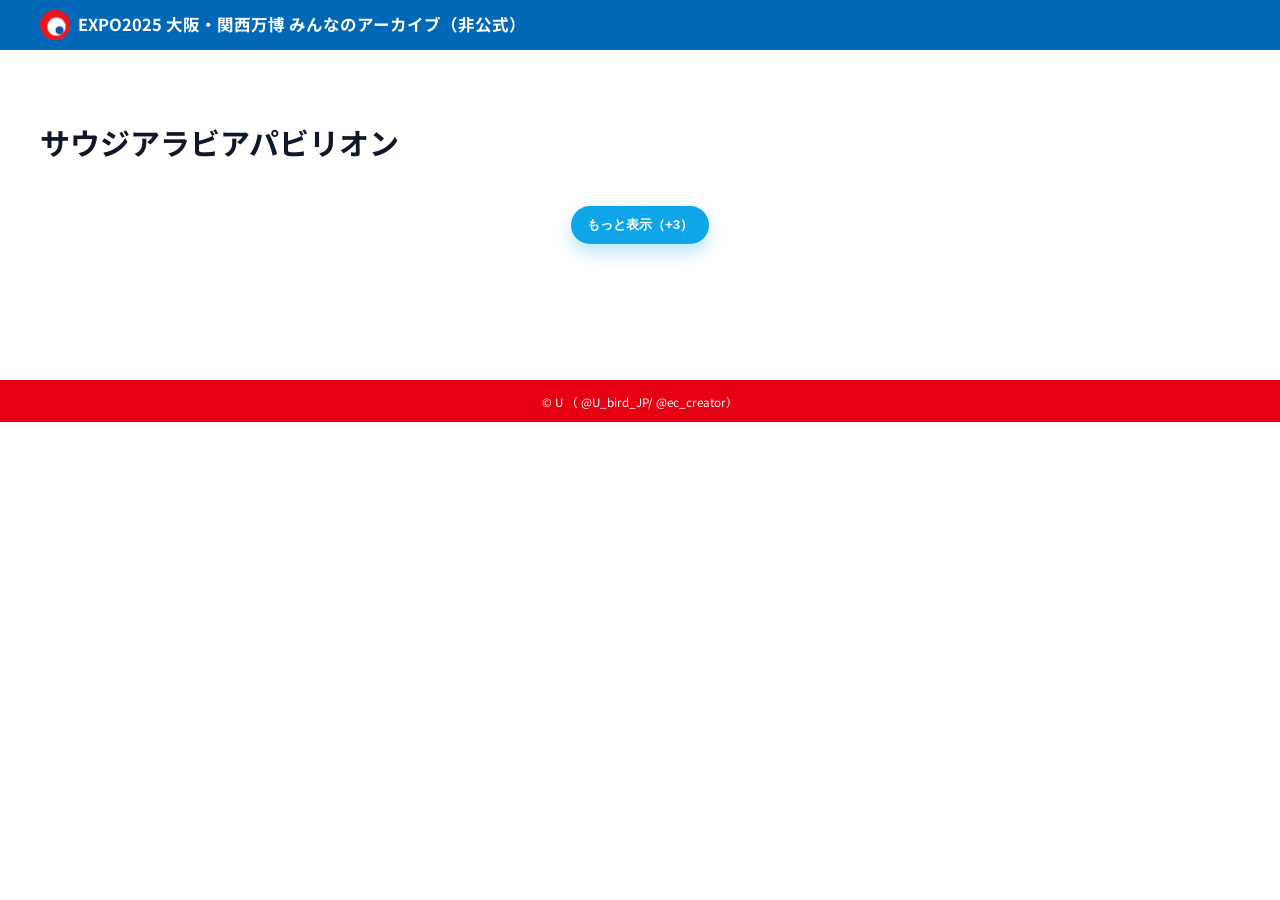
<file: saudi-arabia.html>
<!doctype html>
<html lang="ja">
    <head>
        <meta charset="utf-8" />
        <meta name="viewport" content="width=device-width, initial-scale=1" />
        <title>サウジアラビアパビリオン – EXPO2025 大阪・関西万博 みんなのアーカイブ（非公式）</title>
        <meta property="og:site_name" content="EXPO2025 大阪・関西万博 みんなのアーカイブ（非公式）">
        <meta property="og:description" content="大阪・関西万博2025の来場者SNS投稿をまとめた非公式アーカイブサイト。">
        <meta property="og:image" content="https://u-creator-jp.github.io/expo2025-archive/assets/img/common/ogp.jpg">
        <meta name="twitter:card" content="summary_large_image">
        <link href="https://fonts.googleapis.com/css2?family=Noto+Sans+JP:wght@400;700&display=swap" rel="stylesheet">
        <link rel="icon" href="./assets/img/common/favicon.ico?v=202510010001" type="image/x-icon">
        <link rel="apple-touch-icon" href="./assets/img/common/apple-touch-icon.png?v=202510010001">
        <link rel="stylesheet" href="./assets/css/common.css?v=202510010001">
        <link rel="stylesheet" href="./assets/css/x-embed.css?v=202510010001">
        <link rel="preconnect" href="https://platform.twitter.com" crossorigin>
        <link rel="preconnect" href="https://cdn.syndication.twimg.com" crossorigin>
        <link rel="dns-prefetch" href="https://platform.twitter.com">
        <link rel="dns-prefetch" href="https://cdn.syndication.twimg.com">

        <!-- Google Tag Manager -->
        <script>(function(w,d,s,l,i){w[l]=w[l]||[];w[l].push({'gtm.start':
        new Date().getTime(),event:'gtm.js'});var f=d.getElementsByTagName(s)[0],
        j=d.createElement(s),dl=l!='dataLayer'?'&l='+l:'';j.async=true;j.src=
        'https://www.googletagmanager.com/gtm.js?id='+i+dl;f.parentNode.insertBefore(j,f);
        })(window,document,'script','dataLayer','GTM-PDH254MD');</script>
        <!-- End Google Tag Manager -->
        <meta name="google-site-verification" content="790SQnN-OChBGCeFhDUEBIzG4l65OUzdi_zqd6H20Zg" />
    </head>
    <body>
        <!-- Google Tag Manager (noscript) -->
        <noscript><iframe src="https://www.googletagmanager.com/ns.html?id=GTM-PDH254MD"
        height="0" width="0" style="display:none;visibility:hidden"></iframe></noscript>
        <!-- End Google Tag Manager (noscript) -->

        <!-- ▼ 共通ヘッダーは外部読込（相対パス） -->
        <header data-include="./partials/header.html?v=202510010001"></header>
        <main class="page">
            <div class="wrap">
                <h1>サウジアラビアパビリオン</h1>
                <section id="masonry" class="masonry" aria-live="polite"></section>

                <!-- ▼ X埋め込みコード ▼ -->
                <!-- 外観 -->
                <blockquote class="twitter-tweet"><p lang="ja" dir="ltr">万博の建物だと、やっぱりサウジ館が抜きん出て好きなんだよなあ。装飾を削ぎ落とすことで生まれる余白の美よ。惹かれ続けている理由について考えてみたけど、ウズベキスタンのヒヴァやモロッコの旧市街の街並みにも通ずる光景に、旅と砂漠の国の気配を感じてときめいているのかもしれない <a href="https://t.co/0RT2nB9u2R">pic.twitter.com/0RT2nB9u2R</a></p>&mdash; おはる (@ohrsan) <a href="https://twitter.com/ohrsan/status/1947578743524102254?ref_src=twsrc%5Etfw">July 22, 2025</a></blockquote>
                <blockquote class="twitter-tweet"><p lang="ja" dir="ltr">初万博！<br>サウジコーヒー飲めた〜！！！<br>キディヤの映像も流れててEWCすげえええってなってた！！ <a href="https://t.co/IWg1UtYJXh">pic.twitter.com/IWg1UtYJXh</a></p>&mdash; せんじゅ（Senju） (@senju3210) <a href="https://twitter.com/senju3210/status/1965924063542653417?ref_src=twsrc%5Etfw">September 10, 2025</a></blockquote>
                <blockquote class="twitter-tweet"><p lang="ja" dir="ltr">ありがとう！ブルーインパルス<br>万博会場大屋根リング サウジ前<br><br>✈️✈️✈️<br>　 ✈️✈️<br>　　  ✈️<a href="https://twitter.com/hashtag/%E5%A4%A7%E9%98%AA%E3%81%AE%E7%A9%BA%E3%82%92%E8%A6%8B%E4%B8%8A%E3%81%92%E3%82%88%E3%81%86?src=hash&amp;ref_src=twsrc%5Etfw">#大阪の空を見上げよう</a><a href="https://twitter.com/hashtag/%E3%83%96%E3%83%AB%E3%83%BC%E3%82%A4%E3%83%B3%E3%83%91%E3%83%AB%E3%82%B9?src=hash&amp;ref_src=twsrc%5Etfw">#ブルーインパルス</a><a href="https://twitter.com/hashtag/%E5%A4%A7%E9%98%AA%E3%83%BB%E9%96%A2%E8%A5%BF%E4%B8%87%E5%8D%9A?src=hash&amp;ref_src=twsrc%5Etfw">#大阪・関西万博</a><a href="https://twitter.com/hashtag/%E3%82%82%E3%81%A1%E3%82%82%E3%81%A1%E3%81%BF%E3%81%8F%E3%82%8A?src=hash&amp;ref_src=twsrc%5Etfw">#もちもちみくり</a> <a href="https://t.co/fJ8FNHCKxJ">pic.twitter.com/fJ8FNHCKxJ</a></p>&mdash; もんぷち (@MonPuchi_JPN) <a href="https://twitter.com/MonPuchi_JPN/status/1943918202205220969?ref_src=twsrc%5Etfw">July 12, 2025</a></blockquote>
                <blockquote class="twitter-tweet"><p lang="ja" dir="ltr">大屋根リングからサウジ、スペイン、オーストラリア<br>上からパビリオン群を眺めることができるのが今回の万博のすごいところ<br>しかしヤシの葉が・・ <a href="https://t.co/oDCu26BlOy">pic.twitter.com/oDCu26BlOy</a></p>&mdash; kn2011 (@KNII2010) <a href="https://twitter.com/KNII2010/status/1954886514028269863?ref_src=twsrc%5Etfw">August 11, 2025</a></blockquote>
                <blockquote class="twitter-tweet"><p lang="ja" dir="ltr">サウジアラビアパビリオン<br>建築設計：フォスター・アンド・パートナーズ（イギリス）＋梓設計（日本）… <a href="https://t.co/ghry3uH7DD">pic.twitter.com/ghry3uH7DD</a></p>&mdash; WIRED.jp (@wired_jp) <a href="https://twitter.com/wired_jp/status/1966245400895173059?ref_src=twsrc%5Etfw">September 11, 2025</a></blockquote>
                <blockquote class="twitter-tweet"><p lang="ja" dir="ltr">サウジアラビアのパビリオンの建物がすごく良かった　好き。どの文化の展示も、なるほどな〜って発見が色々あったので作品に活かしたい <a href="https://t.co/u9MkXVxoff">pic.twitter.com/u9MkXVxoff</a></p>&mdash; ずあ/HA (@Oster_L_HA) <a href="https://twitter.com/Oster_L_HA/status/1972987500944904222?ref_src=twsrc%5Etfw">September 30, 2025</a></blockquote>
                <blockquote class="twitter-tweet"><p lang="ja" dir="ltr">サウジアラビアパビリオンよかったです！アラブの小道を散策してるかのような作り、いろんなことに取り組んでる姿勢、素敵でした。サウジアラビアは2030年の万博開催国！！いいなあ、行きたい！！ <a href="https://t.co/pGK30bMiEy">pic.twitter.com/pGK30bMiEy</a></p>&mdash; 紫月明夜 (@meiya_s0918) <a href="https://twitter.com/meiya_s0918/status/1970801750786691307?ref_src=twsrc%5Etfw">September 24, 2025</a></blockquote>
                <blockquote class="twitter-tweet"><p lang="ja" dir="ltr">今日のミャクミャク<br>大阪・関西万博164日目<br>閉幕日まであと20日<br>サウジアラビア王国パビリオン(夢洲会場・コネクティングゾーン)<a href="https://t.co/MkfhMd6ABG">https://t.co/MkfhMd6ABG</a> <a href="https://t.co/ibsy1qy9S9">pic.twitter.com/ibsy1qy9S9</a></p>&mdash; ミャクミャクカウントダウン (@DaysToGo_Expo) <a href="https://twitter.com/DaysToGo_Expo/status/1970206098281099457?ref_src=twsrc%5Etfw">September 22, 2025</a></blockquote>
                <blockquote class="twitter-tweet"><p lang="ja" dir="ltr">📍サウジアラビアパビリオン<br><br>建物好きには堪らんやつです。街中に迷い込んだみたいで。<br>サウジアラビアといえば砂漠！のイメージが大きすぎて、紅海とペルシャ湾の存在を忘れてました（←😭）<br>地理大事！<br><br>こちらで可愛い缶入りデーツを購入。食べるの楽しみ😊 <a href="https://t.co/80WgTjeD2z">pic.twitter.com/80WgTjeD2z</a></p>&mdash; ひだかさくや@本が好き (@hidaka09sakuya) <a href="https://twitter.com/hidaka09sakuya/status/1966454851757654050?ref_src=twsrc%5Etfw">September 12, 2025</a></blockquote>
                <blockquote class="twitter-tweet"><p lang="ja" dir="ltr">大屋根リングから撮ったサウジアラビア館の夜景が美しかった <a href="https://t.co/6USOoWz2d1">pic.twitter.com/6USOoWz2d1</a></p>&mdash; tamazo@鉄窓花書房🌷11月文フリとコミティア (@tamazo919build2) <a href="https://twitter.com/tamazo919build2/status/1968685721482363145?ref_src=twsrc%5Etfw">September 18, 2025</a></blockquote>
                <blockquote class="twitter-tweet"><p lang="ja" dir="ltr">万博で一番かっこいいと思った建築は、サウジアラビア館。<br><br>もはや建築というより路地空間をつくったといえるような構成。<br><br>万博の性質上、どうしても表層でのデザインになりがちだったのだけど、<br>これはきちんと形態と空間をつくっていた。<br>そしてシンプルにカッコ良い。<a href="https://twitter.com/hashtag/EXPO2025?src=hash&amp;ref_src=twsrc%5Etfw">#EXPO2025</a> <a href="https://twitter.com/hashtag/%E5%A4%A7%E9%98%AA%E3%83%BB%E9%96%A2%E8%A5%BF%E4%B8%87%E5%8D%9A?src=hash&amp;ref_src=twsrc%5Etfw">#大阪・関西万博</a> <a href="https://t.co/fnoglrncOd">pic.twitter.com/fnoglrncOd</a></p>&mdash; 鈴木 明世／SUZUKI Akiyo (@akiyo_as) <a href="https://twitter.com/akiyo_as/status/1970816304706924714?ref_src=twsrc%5Etfw">September 24, 2025</a></blockquote>
                <blockquote class="twitter-tweet"><p lang="ja" dir="ltr">万博で一番かっこいいと思った建築は、サウジアラビア館。<br><br>もはや建築というより路地空間をつくったといえるような構成。<br><br>万博の性質上、どうしても表層でのデザインになりがちだったのだけど、<br>これはきちんと形態と空間をつくっていた。<br>そしてシンプルにカッコ良い。<a href="https://twitter.com/hashtag/EXPO2025?src=hash&amp;ref_src=twsrc%5Etfw">#EXPO2025</a> <a href="https://twitter.com/hashtag/%E5%A4%A7%E9%98%AA%E3%83%BB%E9%96%A2%E8%A5%BF%E4%B8%87%E5%8D%9A?src=hash&amp;ref_src=twsrc%5Etfw">#大阪・関西万博</a> <a href="https://t.co/fnoglrncOd">pic.twitter.com/fnoglrncOd</a></p>&mdash; 鈴木 明世／SUZUKI Akiyo (@akiyo_as) <a href="https://twitter.com/akiyo_as/status/1970816304706924714?ref_src=twsrc%5Etfw">September 24, 2025</a></blockquote>

                <!-- 展示 -->
                <blockquote class="twitter-tweet"><p lang="ja" dir="ltr">【🇸🇦幻想的な空間ですね✨】<br><br>大阪・関西万博<br>サウジアラビア館<br>サウジ広場<br>サウジの女性たちの物語<br>Her Influence マンガ・プロジェクション<a href="https://twitter.com/hashtag/%E3%82%B5%E3%82%A6%E3%82%B8%E5%BA%83%E5%A0%B4?src=hash&amp;ref_src=twsrc%5Etfw">#サウジ広場</a><a href="https://twitter.com/hashtag/%E5%A4%A7%E9%98%AA%E9%96%A2%E8%A5%BF%E4%B8%87%E5%8D%9A?src=hash&amp;ref_src=twsrc%5Etfw">#大阪関西万博</a><a href="https://twitter.com/hashtag/%E3%82%B5%E3%82%A6%E3%82%B8%E3%82%A2%E3%83%A9%E3%83%93%E3%82%A2?src=hash&amp;ref_src=twsrc%5Etfw">#サウジアラビア</a><br><br> <a href="https://t.co/4fGisTfxnH">pic.twitter.com/4fGisTfxnH</a></p>&mdash; 平原こうや【万博🌏ガチ勢】 (@HIRAHARAKOUYA) <a href="https://twitter.com/HIRAHARAKOUYA/status/1960133166758600931?ref_src=twsrc%5Etfw">August 26, 2025</a></blockquote>
                <blockquote class="twitter-tweet"><p lang="ja" dir="ltr">一日一パビリオンおさらい👀✨️<br>今日はサウジアラビア館にラスト組で入れました🙌 4回目にして初めてプロジェクションマッピング見たで🤗 夜のサウジもイイね〜👍<a href="https://twitter.com/hashtag/%E5%A4%A7%E9%98%AA%E3%83%BB%E9%96%A2%E8%A5%BF%E4%B8%87%E5%8D%9A?src=hash&amp;ref_src=twsrc%5Etfw">#大阪・関西万博</a><a href="https://twitter.com/hashtag/EXPO2025?src=hash&amp;ref_src=twsrc%5Etfw">#EXPO2025</a><a href="https://twitter.com/hashtag/%E3%82%B5%E3%82%A6%E3%82%B8%E3%82%A2%E3%83%A9%E3%83%93%E3%82%A2%E9%A4%A8?src=hash&amp;ref_src=twsrc%5Etfw">#サウジアラビア館</a><a href="https://twitter.com/hashtag/%E4%B8%87%E5%8D%9A%E3%81%8A%E3%81%98%E3%81%95%E3%82%93?src=hash&amp;ref_src=twsrc%5Etfw">#万博おじさん</a>🐿️ <a href="https://t.co/QNiUuVRfkE">pic.twitter.com/QNiUuVRfkE</a></p>&mdash; ｾｷｸﾞﾁ ﾊｼﾞﾒ (ﾘｽの胃袋🐿) (@thubu_kapi) <a href="https://twitter.com/thubu_kapi/status/1971555972025037272?ref_src=twsrc%5Etfw">September 26, 2025</a></blockquote>
                <blockquote class="twitter-tweet"><p lang="ja" dir="ltr">万博３回目行ってきた😊<br>並んでサウジパビリオン入場できた☺️<br><br>ハヤブサの紹介してたよ<br>ハヤブサに狩りをしてもらうんやって🤔<br>メンコ被ってる姿も可愛かった🥰<br>待ちくたびれたのか途中で背眠してた😊 <a href="https://t.co/duToHIqEfy">pic.twitter.com/duToHIqEfy</a></p>&mdash; らっきーらいらっこ (@LuckyLylacco) <a href="https://twitter.com/LuckyLylacco/status/1971195469008450025?ref_src=twsrc%5Etfw">September 25, 2025</a></blockquote>
                <blockquote class="twitter-tweet"><p lang="ja" dir="ltr">全く並ばずに入れるサウジアラビアは万博後半でも楽しめるパビリオンだよ <a href="https://t.co/oHWsQwXpkj">pic.twitter.com/oHWsQwXpkj</a></p>&mdash; みのる@TCG🥐🌽 (@minochaaannn) <a href="https://twitter.com/minochaaannn/status/1972989925575602671?ref_src=twsrc%5Etfw">September 30, 2025</a></blockquote>
                <blockquote class="twitter-tweet"><p lang="ja" dir="ltr">タイミング良く15分待ちで入れたサウジアラビア館のプロジェクションマッピングとライブショー！<br>昼とはまた違って幻想的な異空間味わえた✨✨✨<a href="https://twitter.com/hashtag/%E5%A4%A7%E9%98%AA%E4%B8%87%E5%8D%9A?src=hash&amp;ref_src=twsrc%5Etfw">#大阪万博</a> <a href="https://twitter.com/hashtag/EXPO2025?src=hash&amp;ref_src=twsrc%5Etfw">#EXPO2025</a> <a href="https://t.co/lgBqwmSaj7">pic.twitter.com/lgBqwmSaj7</a></p>&mdash; milk☆デュピ(今だけ万博) (@milk_piko) <a href="https://twitter.com/milk_piko/status/1967507723366633833?ref_src=twsrc%5Etfw">September 15, 2025</a></blockquote>
                <blockquote class="twitter-tweet"><p lang="ja" dir="ltr">サウジアラビア館、裏で世界征服を企む組織のナレーション感がすごく良かった <a href="https://t.co/iA9B5NSa56">pic.twitter.com/iA9B5NSa56</a></p>&mdash; Zong (@mirokuash) <a href="https://twitter.com/mirokuash/status/1973012582207537207?ref_src=twsrc%5Etfw">September 30, 2025</a></blockquote>
                <blockquote class="twitter-tweet"><p lang="ja" dir="ltr">夜のサウジアラビアパビリオン<br>アラブ系パビリオンは自国の自然や文化をアイデンティティにしてるものが多い印象だが、サウジは自国の“科学技術”や“先進性”に全振りしている<br>もともとかなりの人気パビリオンだが、夜はさらに映える<br><br> <a href="https://twitter.com/hashtag/%E5%A4%A7%E9%98%AA%E3%83%BB%E9%96%A2%E8%A5%BF%E4%B8%87%E5%8D%9A?src=hash&amp;ref_src=twsrc%5Etfw">#大阪・関西万博</a> <a href="https://t.co/BoBWcR33xW">pic.twitter.com/BoBWcR33xW</a></p>&mdash; ＦＦＦ (@EFu_eFu_eFu_) <a href="https://twitter.com/EFu_eFu_eFu_/status/1966091311335043162?ref_src=twsrc%5Etfw">September 11, 2025</a></blockquote>
                <blockquote class="twitter-tweet"><p lang="ja" dir="ltr">今回も午前中はサクサクと回れました。前に並んだ時に全く列が進まず、夜の噴水ショーが始まるので途中で脱落したサウジアラビアも待ち無しで入場出来ました<br><br>ここの建物は気合いが入っていて凄いと聞き、娘が行く前から楽しみにしていたパビリオンで、念願かなって万博最終日に行く事が出来ました <a href="https://t.co/GnVyI8VKgb">pic.twitter.com/GnVyI8VKgb</a></p>&mdash; 恵　那 (@Uij0trDLahjYQx4) <a href="https://twitter.com/Uij0trDLahjYQx4/status/1972796715230187657?ref_src=twsrc%5Etfw">September 29, 2025</a></blockquote>
                <blockquote class="twitter-tweet"><p lang="ja" dir="ltr">今回の万博はサウジアラビア館を見てきたんだけど、凄くリアルに動くヒョウに釘付けになっちゃった。そして【ヒョウのニムル】に一目惚れして即購入！めっちゃ可愛い🩷 <a href="https://t.co/wroJbYRocU">pic.twitter.com/wroJbYRocU</a></p>&mdash; みけたま (@syanaenjyu) <a href="https://twitter.com/syanaenjyu/status/1970714073835937987?ref_src=twsrc%5Etfw">September 24, 2025</a></blockquote>
                <blockquote class="twitter-tweet"><p lang="ja" dir="ltr">万博、サウジアラビア館からかっこいい馬出てきて近くまで見に行ったら獅子舞スタイルで愛おしかった。 <a href="https://t.co/5D1FBjzTZK">pic.twitter.com/5D1FBjzTZK</a></p>&mdash; ぷく🧔🏻‍♀️ (@puku_k_u) <a href="https://twitter.com/puku_k_u/status/1970894058731294839?ref_src=twsrc%5Etfw">September 24, 2025</a></blockquote>
                <blockquote class="twitter-tweet"><p lang="ja" dir="ltr">スペイン館レストランにはトイレなくて、注文してる間に向かいのトイレ行って帰ってきたら、レストラン待ち列のとこにサウジの馬が帰ってきた。<br><br>蹄の音がリアルでした。 <a href="https://t.co/BEx70y7Z3A">pic.twitter.com/BEx70y7Z3A</a></p>&mdash; SAKAI@2025Expo万博❤️💙 (@SAKAI2025Expo) <a href="https://twitter.com/SAKAI2025Expo/status/1970985850474516948?ref_src=twsrc%5Etfw">September 24, 2025</a></blockquote>
                <blockquote class="twitter-tweet"><p lang="ja" dir="ltr">おはようございます☀<br><br>万博で密かに楽しみにしていた｢サウジアラビア館｣🇸🇦<br><br>中々行けない国なので、現地の方がどんな雰囲気なのか興味津々でした👀<br><br>次回万博の開催国らしく、かなりの盛り上がりで、中に入るといきなりのDJプレイでお出迎え🎧<br><br>パビリオンから出た時に見た夕焼け空も印象的でした🌇 <a href="https://t.co/JCyPPVuQNN">pic.twitter.com/JCyPPVuQNN</a></p>&mdash; ひろし@Ae🎦×カメラ📷×音楽🎸×旅✈×コスメ💄 (@hiroshi_n_12) <a href="https://twitter.com/hiroshi_n_12/status/1969553288032108872?ref_src=twsrc%5Etfw">September 21, 2025</a></blockquote>
                <blockquote class="twitter-tweet"><p lang="ja" dir="ltr">何気に行ってなかったサウジアラビア館<br>他のパビリオンと違って作りがおもしろかった<br>3Dプリンターで作られたサンゴ礁良きだった🪸 <a href="https://t.co/t0xlHzwvRw">pic.twitter.com/t0xlHzwvRw</a></p>&mdash; ROOSTER-POOLS/RUN😈 (@roosterpools) <a href="https://twitter.com/roosterpools/status/1971970557236465963?ref_src=twsrc%5Etfw">September 27, 2025</a></blockquote>
                <blockquote class="twitter-tweet"><p lang="ja" dir="ltr">サウジアラビア館🇸🇦<br>リングの下まで並んでたので<br>どうせ並べないんでしょ😗と<br>ほとんど諦めていたのですが意外と40分くらいで入館出来るとの事で凸<br>タイミング良く生演奏♪も<br>今回の万博で最も行ってみたかったパビリオンのひとつ。<br>建物が超カッコイイ。<br>大満足です😊 <a href="https://t.co/zb2He9QXIH">pic.twitter.com/zb2He9QXIH</a></p>&mdash; manabu (@jaws_bouz) <a href="https://twitter.com/jaws_bouz/status/1970285455888523431?ref_src=twsrc%5Etfw">September 23, 2025</a></blockquote>
                <blockquote class="twitter-tweet"><p lang="ja" dir="ltr">サウジアラビア🇸🇦パビリオンに行きました😉 夜間帯だったためか待ち時間なしで入館出来ました😊 外観は中東アジア感が存分に出てた印象でした👌 館内は迷路のような路地があり、その先に色々な展示物がありました(スマホの🔋が切れて写真が撮れませんでした😭)<a href="https://twitter.com/hashtag/%E5%A4%A7%E9%98%AA%E3%83%BB%E9%96%A2%E8%A5%BF%E4%B8%87%E5%8D%9A?src=hash&amp;ref_src=twsrc%5Etfw">#大阪・関西万博</a> <a href="https://twitter.com/hashtag/%E3%82%B5%E3%82%A6%E3%82%B8%E3%82%A2%E3%83%A9%E3%83%93%E3%82%A2?src=hash&amp;ref_src=twsrc%5Etfw">#サウジアラビア</a> <a href="https://t.co/99qS41JEoP">pic.twitter.com/99qS41JEoP</a></p>&mdash; タカの祭典 (@takanosaiten) <a href="https://twitter.com/takanosaiten/status/1970307791844975093?ref_src=twsrc%5Etfw">September 23, 2025</a></blockquote>
                <blockquote class="twitter-tweet"><p lang="ja" dir="ltr">サウジアラビアパビリオンで本物のハヤブサみれた！終わりにハヤブサの頭に被せる帽子？のノベルティくれたんだけどまじで使い道ないからサーキュラーにつけたらむちゃくちゃ可愛くなって最高🫶🏻笑<a href="https://twitter.com/hashtag/EXPO2025?src=hash&amp;ref_src=twsrc%5Etfw">#EXPO2025</a> <a href="https://twitter.com/hashtag/%E3%82%B5%E3%83%BC%E3%82%AD%E3%83%A5%E3%83%A9%E3%83%BC%E3%81%A1%E3%82%83%E3%82%93?src=hash&amp;ref_src=twsrc%5Etfw">#サーキュラーちゃん</a> <a href="https://twitter.com/hashtag/%E5%A4%A7%E9%98%AA%E9%96%A2%E8%A5%BF%E4%B8%87%E5%8D%9A?src=hash&amp;ref_src=twsrc%5Etfw">#大阪関西万博</a> <a href="https://t.co/aFdokav4Vx">pic.twitter.com/aFdokav4Vx</a></p>&mdash; ﾋﾞｷﾞ (@BxcCer) <a href="https://twitter.com/BxcCer/status/1970377922457616440?ref_src=twsrc%5Etfw">September 23, 2025</a></blockquote>
                <blockquote class="twitter-tweet"><p lang="ja" dir="ltr">サウジアラビア館での<br>ハヤブサイベントを観てきました。<br>頭巾を被ったハヤブサ達<br>翼を広げた姿は<br>とても美しい！<br><br>イベントは10分程度で<br>9:30から12:30までの間で数回開催（日によって違うみたい。金曜日は10時からだった）<br>入口スタッフにファルコンショーの事と聞いてみて。<a href="https://twitter.com/hashtag/%E5%A4%A7%E9%98%AA%E9%96%A2%E8%A5%BF%E4%B8%87%E5%8D%9A?src=hash&amp;ref_src=twsrc%5Etfw">#大阪関西万博</a>… <a href="https://t.co/OQ61vEr8x0">pic.twitter.com/OQ61vEr8x0</a></p>&mdash; くろくまこ (@kurokuma_ko06) <a href="https://twitter.com/kurokuma_ko06/status/1969252122140295209?ref_src=twsrc%5Etfw">September 20, 2025</a></blockquote>
                <blockquote class="twitter-tweet"><p lang="ja" dir="ltr">次回の万博開催地である意気込みもあるのか、サウジアラビア王国館の建物はアップル本社などを設計した世界的な建築家、英国のノーマン・フォスター氏によるものらしい<br><br>宝石を砕いた顔料で描かれた絵画。例えばフェルメールの青はラピスラズリだったりする。汚染を防ぐ為の人工サンゴの試みなども <a href="https://t.co/DI3JckaGoV">pic.twitter.com/DI3JckaGoV</a></p>&mdash; 恵　那 (@Uij0trDLahjYQx4) <a href="https://twitter.com/Uij0trDLahjYQx4/status/1972838522072838505?ref_src=twsrc%5Etfw">September 30, 2025</a></blockquote>
                <blockquote class="twitter-tweet"><p lang="ja" dir="ltr">サウジアラビア館よかったから<br>次の万博も行きたいな🇸🇦 <a href="https://t.co/yEz71jZ9Wm">pic.twitter.com/yEz71jZ9Wm</a></p>&mdash; BEERBEAR (@Rindeni) <a href="https://twitter.com/Rindeni/status/1970839844269310191?ref_src=twsrc%5Etfw">September 24, 2025</a></blockquote>
                <blockquote class="twitter-tweet"><p lang="ja" dir="ltr">二つ目はサウジアラビア館🇸🇦<br>建物が綺麗で印象的。入り口にジャカランダが植えられてたんだけど、開花は6月頃の筈なのに一本だけ花が咲いてる木があってビックリ！👀紫の綺麗な花だった💜高い場所に咲いてたので撮れず😂 <a href="https://t.co/7iEg0fMkyp">pic.twitter.com/7iEg0fMkyp</a></p>&mdash; ✧輝けるモチ✧ (@rmori5901) <a href="https://twitter.com/rmori5901/status/1969753513464111459?ref_src=twsrc%5Etfw">September 21, 2025</a></blockquote>
                <blockquote class="twitter-tweet"><p lang="ja" dir="ltr">サウジアラビア館🇸🇦のトイレすごっ‼️<br><br>まさかの自動扉😳<br><br>誰も居てなかったので動画撮ってしまいました🤭<br><br>いっちゃんええやつにしといてって頼んだに違いない😂 <a href="https://t.co/4zGryV0x0j">pic.twitter.com/4zGryV0x0j</a></p>&mdash; クロックマ/49博 (@9690jp) <a href="https://twitter.com/9690jp/status/1972118665706590246?ref_src=twsrc%5Etfw">September 28, 2025</a></blockquote>
                <blockquote class="twitter-tweet"><p lang="ja" dir="ltr">サウジ館にDDJ置いてあったのなんだったんだろう <a href="https://t.co/p97bwCk1Qm">pic.twitter.com/p97bwCk1Qm</a></p>&mdash; わせりん (@maerchenmaroon) <a href="https://twitter.com/maerchenmaroon/status/1972970014702751904?ref_src=twsrc%5Etfw">September 30, 2025</a></blockquote>

                <!-- 公式まとめ -->
                <blockquote class="twitter-tweet"><p lang="ja" dir="ltr">2025年大阪・関西万博で開催されたサウジアラビア王国ナショナルデーのハイライトです🇸🇦🎉<br>すべての祝祭が、文化とつながりの旅となり、皆さまと共有された特別な瞬間になりました✨🤩<br>サウジアラビア王国館へお越しください。サウジの魅力をさらに発見しましょう🇸🇦 <a href="https://t.co/4FbChFNDPI">pic.twitter.com/4FbChFNDPI</a></p>&mdash; Saudi Arabia at Expo 2025 (@KSAexpo2025) <a href="https://twitter.com/KSAexpo2025/status/1972228151066697768?ref_src=twsrc%5Etfw">September 28, 2025</a></blockquote>
                <blockquote class="twitter-tweet"><p lang="ja" dir="ltr">夕暮れ時になると、サウジアラビア王国館は音楽で活気づきます🌙✨<br>夜もいらしてください！<a href="https://twitter.com/hashtag/Expo2025?src=hash&amp;ref_src=twsrc%5Etfw">#Expo2025</a><a href="https://twitter.com/hashtag/%E5%A4%A7%E9%98%AA%E9%96%A2%E8%A5%BF%E4%B8%87%E5%8D%9A2025?src=hash&amp;ref_src=twsrc%5Etfw">#大阪関西万博2025</a><a href="https://twitter.com/hashtag/%E5%A4%A7%E9%98%AA%E4%B8%87%E5%8D%9A%E3%82%B5%E3%82%A6%E3%82%B8%E9%A4%A8?src=hash&amp;ref_src=twsrc%5Etfw">#大阪万博サウジ館</a> <a href="https://t.co/cOkg8Dh3M8">pic.twitter.com/cOkg8Dh3M8</a></p>&mdash; Saudi Arabia at Expo 2025 (@KSAexpo2025) <a href="https://twitter.com/KSAexpo2025/status/1971182158262960598?ref_src=twsrc%5Etfw">September 25, 2025</a></blockquote>
                <blockquote class="twitter-tweet"><p lang="ja" dir="ltr">サウジアラビア王国館の象徴的な石造りの壁に、サウジアラビアの女性の物語が、鮮やかなマンガとして生き生きと映し出されます🎞️📖✨<br><br>Her Influence：マンガ・プロジェクションをぜひサウジ広場でご体験ください🤩✨<a href="https://twitter.com/hashtag/Expo2025?src=hash&amp;ref_src=twsrc%5Etfw">#Expo2025</a><a href="https://twitter.com/hashtag/%E5%A4%A7%E9%98%AA%E9%96%A2%E8%A5%BF%E4%B8%87%E5%8D%9A2025?src=hash&amp;ref_src=twsrc%5Etfw">#大阪関西万博2025</a><a href="https://twitter.com/hashtag/%E5%A4%A7%E9%98%AA%E4%B8%87%E5%8D%9A%E3%82%B5%E3%82%A6%E3%82%B8%E9%A4%A8?src=hash&amp;ref_src=twsrc%5Etfw">#大阪万博サウジ館</a> <a href="https://t.co/Sf8PoBIhoD">pic.twitter.com/Sf8PoBIhoD</a></p>&mdash; Saudi Arabia at Expo 2025 (@KSAexpo2025) <a href="https://twitter.com/KSAexpo2025/status/1967222850219381214?ref_src=twsrc%5Etfw">September 14, 2025</a></blockquote>

                <!-- 複数投稿 -->
                <blockquote class="twitter-tweet"><p lang="ja" dir="ltr">昨日サウジアラビア館あたりで花火を眺めていたら、たまたま夜のサウジアラビアを狙ってた方となんやかんや会話していたら予約なし列に並んで入れました。<br>やったー！ <a href="https://t.co/zWMNsk5fG7">pic.twitter.com/zWMNsk5fG7</a></p>&mdash; カンナミユ (@kannamiyu_tw) <a href="https://twitter.com/kannamiyu_tw/status/1969702510647755140?ref_src=twsrc%5Etfw">September 21, 2025</a></blockquote>
                <blockquote class="twitter-tweet"><p lang="ja" dir="ltr">2025/09/23<br>大阪・関西万博2025<br>サウジアラビア🇸🇦ナショナルデー<br><br>9時入場が取れていながら諸事情で10:40サウジ館到着。。<br><br>鷹🦅のショーを見た後、ナショナルデー限定トートバッグとピンバッジをゲット✌️<a href="https://twitter.com/hashtag/SaudiNationalDay95?src=hash&amp;ref_src=twsrc%5Etfw">#SaudiNationalDay95</a><a href="https://twitter.com/hashtag/Expo2025?src=hash&amp;ref_src=twsrc%5Etfw">#Expo2025</a><a href="https://twitter.com/hashtag/%E3%82%B5%E3%82%A6%E3%82%B8%E3%82%A2%E3%83%A9%E3%83%93%E3%82%A2%E3%83%8A%E3%82%B7%E3%83%A7%E3%83%8A%E3%83%AB%E3%83%87%E3%83%BC?src=hash&amp;ref_src=twsrc%5Etfw">#サウジアラビアナショナルデー</a><a href="https://twitter.com/hashtag/%E5%A4%A7%E9%98%AA%E9%96%A2%E8%A5%BF%E4%B8%87%E5%8D%9A?src=hash&amp;ref_src=twsrc%5Etfw">#大阪関西万博</a><a href="https://twitter.com/hashtag/%E3%82%B5%E3%82%A6%E3%82%B8%E9%A4%A8?src=hash&amp;ref_src=twsrc%5Etfw">#サウジ館</a> <a href="https://t.co/YGzXVCqb4d">pic.twitter.com/YGzXVCqb4d</a></p>&mdash; しょう 😊📱💻🍖🐓🐟🍣🍜🍊🍸📺 (@ripper0217) <a href="https://twitter.com/ripper0217/status/1971245431352086706?ref_src=twsrc%5Etfw">September 25, 2025</a></blockquote>
                <blockquote class="twitter-tweet"><p lang="ja" dir="ltr">サウジアラビア館🇸🇦 大阪万博<br>サウジ産の石材を使用した外壁の建物が複数そびえ立ちます。各建物内には工夫された展示内容。サウジアラビアの風景や人を写し出したビデオを見て訪れてみたくなりました。 <a href="https://t.co/hfCEzic3n1">pic.twitter.com/hfCEzic3n1</a></p>&mdash; RonClassic (@RonPianoLover) <a href="https://twitter.com/RonPianoLover/status/1968298870246703160?ref_src=twsrc%5Etfw">September 17, 2025</a></blockquote>
                <blockquote class="twitter-tweet"><p lang="ja" dir="ltr">2025.9.23万博<br>16:00東入場20:45西退場<br><br>サウジパレード、国際園芸博覧会展、水素パーク、サウジコンサート<br><br>サウジ好きの後輩が追加募集を教えてくれて何とかコンサートに滑り込み🎵<br>LiSAを招聘してくれたサウジの王子に感謝🥰 <a href="https://t.co/IyFap8WuB2">pic.twitter.com/IyFap8WuB2</a></p>&mdash; afemo305 (@afemo305) <a href="https://twitter.com/afemo305/status/1970966494256537879?ref_src=twsrc%5Etfw">September 24, 2025</a></blockquote>
                <blockquote class="twitter-tweet"><p lang="ja" dir="ltr">1時間半程並んでサウジアラビア館入れた！🇸🇦<br>外観も展示も見応えあり過ぎて凄かった……5年後の開催地ビジョンも抜かり無かった<br>これはパビリオンの賞取るのも納得 <a href="https://t.co/7iufN55hph">pic.twitter.com/7iufN55hph</a></p>&mdash; エリアス (@Elias_graffiti) <a href="https://twitter.com/Elias_graffiti/status/1972175754906726688?ref_src=twsrc%5Etfw">September 28, 2025</a></blockquote>
                <blockquote class="twitter-tweet"><p lang="ja" dir="ltr">自分が入った中でサウジアラビアパビリオンが一番良かった。<br><br>生演奏が見れたし、迷路のような路地を歩いていて異国感を感じれた。<a href="https://twitter.com/hashtag/%E4%B8%87%E5%8D%9A?src=hash&amp;ref_src=twsrc%5Etfw">#万博</a> <a href="https://twitter.com/hashtag/%E6%97%A5%E5%B8%B8%E5%9E%A2?src=hash&amp;ref_src=twsrc%5Etfw">#日常垢</a> <a href="https://t.co/DJ011yhyMB">pic.twitter.com/DJ011yhyMB</a></p>&mdash; エガリオン (@monmonsune506) <a href="https://twitter.com/monmonsune506/status/1968284285703745672?ref_src=twsrc%5Etfw">September 17, 2025</a></blockquote>
                <blockquote class="twitter-tweet"><p lang="ja" dir="ltr">サウジアラビア館、建物の外壁も美しいし中も良かった。気分も上向いて来た。すこし元気。 <a href="https://t.co/4BqJqT8ahz">pic.twitter.com/4BqJqT8ahz</a></p>&mdash; まれこ (@mare_sora) <a href="https://twitter.com/mare_sora/status/1969307194651750749?ref_src=twsrc%5Etfw">September 20, 2025</a></blockquote>
                <blockquote class="twitter-tweet"><p lang="ja" dir="ltr">サウジアラビアは壁を使った光の演出と美術。夜に行くのが善し。<br>あと海と珊瑚も。<br>そしてポーランド館には無かったアストロラーベがある。 <a href="https://t.co/iDuNzCM4ZK">pic.twitter.com/iDuNzCM4ZK</a></p>&mdash; 如月@仙元山 (@sengenyama) <a href="https://twitter.com/sengenyama/status/1971219728401301720?ref_src=twsrc%5Etfw">September 25, 2025</a></blockquote>
                <blockquote class="twitter-tweet"><p lang="ja" dir="ltr">サウジアラビア館があまりにも面白すぎた🇸🇦<br>文化•伝統、最近の技術、ボリューム、細部のこだわり、映像、観光の案内どれも文句なしだった！どこまで載せていいかわからんから外観だけ<br>今のところ暫定1位で好き <a href="https://t.co/lD4u5FS2iU">pic.twitter.com/lD4u5FS2iU</a></p>&mdash; すし (@Osushi_Spla) <a href="https://twitter.com/Osushi_Spla/status/1971202338250686901?ref_src=twsrc%5Etfw">September 25, 2025</a></blockquote>
                <blockquote class="twitter-tweet"><p lang="ja" dir="ltr">サウジアラビア館にきてます！<br>今日が建国記念日らしく、現地の方々がたくさんいらっしゃいますw<br>内外が介在する展示空間で異国の街並みを散歩している気分になれます✨ <a href="https://t.co/62qU2ivbDX">pic.twitter.com/62qU2ivbDX</a></p>&mdash; けろん@VRC (@keron_VRC) <a href="https://twitter.com/keron_VRC/status/1970297764488847866?ref_src=twsrc%5Etfw">September 23, 2025</a></blockquote>
                <blockquote class="twitter-tweet"><p lang="ja" dir="ltr">サウジアラビア🇸🇦ナショナルデーのパレード見れました❣️サウジアラビアの男の人が側を通るとめっちゃいい香りがするマジで😇ヨーロッパ系のキツイ香水は苦手だけどこの香りは良い😍ディオールのウードが似てるとか…つけてみたい✨女性はサウジアラビア館でカゴ編み実演されていた方💓　<a href="https://twitter.com/hashtag/%E5%A4%A7%E9%98%AA%E4%B8%87%E5%8D%9A?src=hash&amp;ref_src=twsrc%5Etfw">#大阪万博</a> <a href="https://t.co/e6OJ5wxvnI">pic.twitter.com/e6OJ5wxvnI</a></p>&mdash; フロゥ (@flourite33) <a href="https://twitter.com/flourite33/status/1970795675282755799?ref_src=twsrc%5Etfw">September 24, 2025</a></blockquote>
                <blockquote class="twitter-tweet"><p lang="ja" dir="ltr">次はサウジアラビアパビリオン！！<br>レストランは要予約やった😂 <a href="https://t.co/e97vdnjkCP">pic.twitter.com/e97vdnjkCP</a></p>&mdash; まお (@mao_kila) <a href="https://twitter.com/mao_kila/status/1971077576656556100?ref_src=twsrc%5Etfw">September 25, 2025</a></blockquote>
                <blockquote class="twitter-tweet"><p lang="ja" dir="ltr">サウジ館の夜のみのショー「水の物語」めっちゃよかった✨<br>チェロとザ中東という感じの歌、しかもめっちゃいい声✨周りのスクリーン(私の真後ろがメインだったようで首が痛かった笑い)と連動してる。<br>ぜひ見た方がいい！<br>最初の一部だけお届け。<br>2030年の万博がリヤドなのねー <a href="https://t.co/9ZwmPajycH">pic.twitter.com/9ZwmPajycH</a></p>&mdash; ∠カトリーヌ (@micato1220) <a href="https://twitter.com/micato1220/status/1967218311218987174?ref_src=twsrc%5Etfw">September 14, 2025</a></blockquote>

                <!-- ゆるキャラ -->

                <!-- コンサート -->
                <blockquote class="twitter-tweet"><p lang="ja" dir="ltr">大阪・関西万博、サウジアラビア館の夜のショー「水の物語」の様子。とても良いのでおすすめ。<a href="https://twitter.com/hashtag/%E5%A4%A7%E9%98%AA%E3%83%BB%E9%96%A2%E8%A5%BF%E4%B8%87%E5%8D%9A?src=hash&amp;ref_src=twsrc%5Etfw">#大阪・関西万博</a> <a href="https://twitter.com/hashtag/EXPO2025?src=hash&amp;ref_src=twsrc%5Etfw">#EXPO2025</a> <a href="https://t.co/ocLvfAeNGn">pic.twitter.com/ocLvfAeNGn</a></p>&mdash; マーカット (@cx777marcat) <a href="https://twitter.com/cx777marcat/status/1969025397707735265?ref_src=twsrc%5Etfw">September 19, 2025</a></blockquote>
                <blockquote class="twitter-tweet"><p lang="ja" dir="ltr">サウジアラビア王国パビリオンのコンサート、めちゃくちゃ格好いいな <a href="https://t.co/Wj4LZSMYhG">pic.twitter.com/Wj4LZSMYhG</a></p>&mdash; BUBBLE-B (@BUBBLE_B) <a href="https://twitter.com/BUBBLE_B/status/1968264522277523882?ref_src=twsrc%5Etfw">September 17, 2025</a></blockquote>
                <blockquote class="twitter-tweet"><p lang="ja" dir="ltr">万博<br>サウジアラビア館<br>サウジ広場のショーがかぶりつきで見れた時。<br>迫力あって楽しかった😃 <a href="https://t.co/CMuPond0ma">pic.twitter.com/CMuPond0ma</a></p>&mdash; あるび (@confeito_flor) <a href="https://twitter.com/confeito_flor/status/1969193429478342676?ref_src=twsrc%5Etfw">September 20, 2025</a></blockquote>
                <blockquote class="twitter-tweet"><p lang="ja" dir="ltr">今日でチケットが尽きて最後の万博かもしれないので、海外パビリオンで1番好きなサウジアラビアに行って来ました。<br>以前は子供と来たのでサラッと見てしまった所も、隅々までじっくり読んで来ました。<br>帰りに広場でサウジの演奏も聞けて満足！<br>また行きたいなぁ！ <a href="https://t.co/O7H2S5xvTc">pic.twitter.com/O7H2S5xvTc</a></p>&mdash; naka-bnpk (@BnpkN85280) <a href="https://twitter.com/BnpkN85280/status/1972236805723591008?ref_src=twsrc%5Etfw">September 28, 2025</a></blockquote>
                <blockquote class="twitter-tweet"><p lang="ja" dir="ltr"><a href="https://twitter.com/hashtag/%E5%A4%A7%E9%98%AA%E3%83%BB%E9%96%A2%E8%A5%BF%E4%B8%87%E5%8D%9A?src=hash&amp;ref_src=twsrc%5Etfw">#大阪・関西万博</a>　<a href="https://twitter.com/hashtag/EXPO2025?src=hash&amp;ref_src=twsrc%5Etfw">#EXPO2025</a> <a href="https://twitter.com/hashtag/%E3%82%B5%E3%82%A6%E3%82%B8%E3%82%A2%E3%83%A9%E3%83%93%E3%82%A2%E3%83%91%E3%83%93%E3%83%AA%E3%82%AA%E3%83%B3?src=hash&amp;ref_src=twsrc%5Etfw">#サウジアラビアパビリオン</a><br><br>サウジアラビアパビリオンのナイトショー観てきました。生演奏、生唄 での怪しい異国の調べ、壮大なプロジェクションマッピング、めっちゃ凄かったです‼️これは超おすすめです‼️ <a href="https://t.co/c2wvLD4YvT">pic.twitter.com/c2wvLD4YvT</a></p>&mdash; 香川 (@ishi74270) <a href="https://twitter.com/ishi74270/status/1968287009254019163?ref_src=twsrc%5Etfw">September 17, 2025</a></blockquote>

                <!-- ナショナルデー -->
                <blockquote class="twitter-tweet"><p lang="ja" dir="ltr">🌍サウジアラビア ナショナルデー in 万博🎉<br>⁰会場はシャインハット✨<br><br>🎶伝統舞踊「アルダ」⁰🎭日本の能楽師×サウジのネイ共演⁰💧プロジェクション「水の物語」<br><br>2030年 <a href="https://twitter.com/hashtag/%E3%83%AA%E3%83%A4%E3%83%89%E4%B8%87%E5%8D%9A?src=hash&amp;ref_src=twsrc%5Etfw">#リヤド万博</a> への期待が高まる⁰圧巻のパフォーマンスでした👏<br><br>▼動画はこちら<a href="https://t.co/82pmde6iMm">https://t.co/82pmde6iMm</a><a href="https://twitter.com/hashtag/%E5%A4%A7%E9%98%AA%E4%B8%87%E5%8D%9A2025?src=hash&amp;ref_src=twsrc%5Etfw">#大阪万博2025</a>… <a href="https://t.co/vUZmMMlY9d">pic.twitter.com/vUZmMMlY9d</a></p>&mdash; テーマパークメディア ハピエル【公式】 (@happyellinfo) <a href="https://twitter.com/happyellinfo/status/1970689578836333011?ref_src=twsrc%5Etfw">September 24, 2025</a></blockquote>
                <blockquote class="twitter-tweet"><p lang="ja" dir="ltr">万博61<br>サウジアラビアのナショナルデーコンサートに出席、最前列をゲット。<br>素晴らしいサウジの演奏に心酔し、サウジの日本との友好を感じ、水物語ありがとう！そしてLiSAさんの炎を聴いて涙が…ﾚﾝｺﾞｸｻﾝ‼︎<br>周りの方達と楽しい交流がありました。<a href="https://twitter.com/hashtag/%E3%82%B5%E3%82%A6%E3%82%B8%E3%82%A2%E3%83%A9%E3%83%93%E3%82%A2%E3%83%8A%E3%82%B7%E3%83%A7%E3%83%8A%E3%83%AB%E3%83%87%E3%83%BC?src=hash&amp;ref_src=twsrc%5Etfw">#サウジアラビアナショナルデー</a> <a href="https://twitter.com/hashtag/EXPO2025?src=hash&amp;ref_src=twsrc%5Etfw">#EXPO2025</a> <a href="https://t.co/IuSw3fMLJr">pic.twitter.com/IuSw3fMLJr</a></p>&mdash; くろん @万博通期パス勢 (@kurotto3) <a href="https://twitter.com/kurotto3/status/1970511127948960018?ref_src=twsrc%5Etfw">September 23, 2025</a></blockquote>
                <blockquote class="twitter-tweet"><p lang="ja" dir="ltr">関西万博、アリーナMatsuriでのサウジアラビア王国ナショナルデー記念コンサートに入る。<br>60分間DJタイムは草だったけどそれで盛り上がってからがすごかった！<br>日本とサウジの笛コラボに和太鼓。<br>荒城の月にゼナ・エマドのソロとミシャール・タマーとLiSAのデュエットなどなど…<br>来てよかった！ <a href="https://t.co/9lbJ6VL9LC">pic.twitter.com/9lbJ6VL9LC</a></p>&mdash; kurokuro103 (@kurokuro_103) <a href="https://twitter.com/kurokuro_103/status/1970452788338635245?ref_src=twsrc%5Etfw">September 23, 2025</a></blockquote>
                <blockquote class="twitter-tweet"><p lang="ja" dir="ltr">しんどい思い😨をしましたが無事にサウジアラビアのナショナルデーに着席。シャインハットは緑一色の幻想的な雰囲気です。<br>サウジ🇸🇦のナショナルデー（国民の日）は今年で95回目。100回目はリヤド万博で迎えるそうです。みんなでサウジの特別な日を祝いましょう🎉 <a href="https://t.co/gtlXMOhXhE">pic.twitter.com/gtlXMOhXhE</a></p>&mdash; ジュン右近@万博通期パス勢 (@Jun_Ukon) <a href="https://twitter.com/Jun_Ukon/status/1970349519675310185?ref_src=twsrc%5Etfw">September 23, 2025</a></blockquote>
                <blockquote class="twitter-tweet"><p lang="ja" dir="ltr">個人的にめちゃくちゃ好みだった<br>サウジ版「荒城の月」✨<br><br>これよこれこれ万博❗️こういうのよ❗️<br>万博最高❗️サウジありがとう🥹<a href="https://twitter.com/hashtag/%E4%B8%87%E5%8D%9A?src=hash&amp;ref_src=twsrc%5Etfw">#万博</a><a href="https://twitter.com/hashtag/%E3%82%B5%E3%82%A6%E3%82%B8%E3%82%A2%E3%83%A9%E3%83%93%E3%82%A2?src=hash&amp;ref_src=twsrc%5Etfw">#サウジアラビア</a><a href="https://twitter.com/hashtag/SaudiNationalDay95?src=hash&amp;ref_src=twsrc%5Etfw">#SaudiNationalDay95</a> <a href="https://t.co/6E9tny5Kpa">pic.twitter.com/6E9tny5Kpa</a></p>&mdash; ぬか@万博通期パスでノンビリ (@nuka_naka_nuka) <a href="https://twitter.com/nuka_naka_nuka/status/1970487431356100751?ref_src=twsrc%5Etfw">September 23, 2025</a></blockquote>
                <blockquote class="twitter-tweet"><p lang="ja" dir="ltr">大阪・関西万博 2025<br>Osaka Kansai EXPO<br><br>サウジアラビア<br>ナショナルデー公式イベント<br><br>LiSAが炎歌った！<br>写真動画撮影OKライブでした。<br>サウジの皆様方が凄く盛り上がっていた。<br>スタッフさんに聞いたらサウジの王子が鬼滅の刃が大好きでLiSAを生で見たいとのリクエストで実現したんだそう！<br>凄かった <a href="https://t.co/0QN2O8sxJr">pic.twitter.com/0QN2O8sxJr</a></p>&mdash; 温泉と音楽で何とか生きてる人 (@69fest) <a href="https://twitter.com/69fest/status/1970456799259303941?ref_src=twsrc%5Etfw">September 23, 2025</a></blockquote>
                <blockquote class="twitter-tweet"><p lang="ja" dir="ltr">万博9/23🇸🇦<br><br>サウジアラビアのナショナルデーコンサート楽しかった〜〜〜！これぞ万博！！！！<br>日本とサウジの音楽が3時間たっぷり聴けて盛りだくさんで、特に最後のLiSAとサウジ歌手のコラボのWhat a Wonderful Worldが最高だった…………！！！ <a href="https://t.co/7agMPrIyzH">pic.twitter.com/7agMPrIyzH</a></p>&mdash; ハナコ (@hana_nose_hana) <a href="https://twitter.com/hana_nose_hana/status/1970471039298871414?ref_src=twsrc%5Etfw">September 23, 2025</a></blockquote>
                <blockquote class="twitter-tweet"><p lang="ja" dir="ltr">今日の万博は<br>サウジアラビアのナショナルデー(動画は記念コンサート)<br><br>入場予約がなかなか取れずに2日間４時起きで入場予約を勝ち取った甲斐があった😭💕<br><br>サウジ館で大好評のあまり再演を繰り返した「水の物語」もステージに登場して胸熱😭💕💕💕<a href="https://twitter.com/hashtag/%E5%A4%A7%E9%98%AA%E9%96%A2%E8%A5%BF%E4%B8%87%E5%8D%9A?src=hash&amp;ref_src=twsrc%5Etfw">#大阪関西万博</a>　<a href="https://twitter.com/hashtag/%E3%82%B5%E3%82%A6%E3%82%B8%E3%82%A2%E3%83%A9%E3%83%93%E3%82%A2%E3%83%8A%E3%82%B7%E3%83%A7%E3%83%8A%E3%83%AB%E3%83%87%E3%83%BC?src=hash&amp;ref_src=twsrc%5Etfw">#サウジアラビアナショナルデー</a> <a href="https://t.co/6tYPFgQjPs">pic.twitter.com/6tYPFgQjPs</a></p>&mdash; 坂口うらら (@URARA_Cooking) <a href="https://twitter.com/URARA_Cooking/status/1970472990979883376?ref_src=twsrc%5Etfw">September 23, 2025</a></blockquote>
                <blockquote class="twitter-tweet"><p lang="ja" dir="ltr">サウジデー🇸🇦だったから<br>入ってすぐパレードやってたし、<br>サウジ館で何か始まりそうだったから上から見てた。<br>歌いながら出て来て、前で一通り披露したあと、そのまま歌いながら帰って行ってたのがなんか可愛かった🫶 <a href="https://t.co/043iOjFmoH">pic.twitter.com/043iOjFmoH</a></p>&mdash; NANA (@sakurafes) <a href="https://twitter.com/sakurafes/status/1970843597856772259?ref_src=twsrc%5Etfw">September 24, 2025</a></blockquote>

                <!-- レストラン -->
                <blockquote class="twitter-tweet"><p lang="ja" dir="ltr">万博のサウジレストランは、<br>東ゲート始発前、5時に到着し<br>サウジまで行き受付<br>9：00頃到着▶︎西ゲートの人には勝てず、第二陣にまわされ18:30に<br>でもその場で待つわけでもなく、<br>その時間に全員揃っていけばOKでした。<br>あとから合流できないシステムでした。 <a href="https://t.co/bpUSo9iwCk">pic.twitter.com/bpUSo9iwCk</a></p>&mdash; ゆん (@Lol44jMP6b62518) <a href="https://twitter.com/Lol44jMP6b62518/status/1962273269681438877?ref_src=twsrc%5Etfw">August 31, 2025</a></blockquote>
                <blockquote class="twitter-tweet"><p lang="ja" dir="ltr"><a href="https://twitter.com/hashtag/EXPO2025Forever?src=hash&amp;ref_src=twsrc%5Etfw">#EXPO2025Forever</a><br>サウジアラビアパビリオンのレストランへと続く階段<br><br>４月のうちに夕方肌寒い中２時間並んだ末にようやくこの階段をみて、諦めない者の階段と思っていた。ウェルカムコーヒーはまさにオアシスを感じた。 <a href="https://t.co/sohqo4Ijz7">pic.twitter.com/sohqo4Ijz7</a></p>&mdash; アイアンバード『大阪・関西万博を味わい倒す行政書士』 (@sturdy_ironbird) <a href="https://twitter.com/sturdy_ironbird/status/1972507480254201979?ref_src=twsrc%5Etfw">September 29, 2025</a></blockquote>
                <blockquote class="twitter-tweet"><p lang="ja" dir="ltr">万博4回目<br>自分の誕生日にサウジレストラン！<br>一人なのにゆったり席！<br>お店の人たちからもバースデイメッセージを頂いてしまった<br><br>10:30くらいに並び始めて12:00前に入れたよ<br>(2025.04.26)<br><br> <a href="https://twitter.com/hashtag/4%E6%9C%88%E3%81%AE%E4%B8%87%E5%8D%9A%E3%82%92%E6%8C%AF%E3%82%8A%E8%BF%94%E3%82%8B?src=hash&amp;ref_src=twsrc%5Etfw">#4月の万博を振り返る</a> <a href="https://t.co/M2Pm05fg1G">pic.twitter.com/M2Pm05fg1G</a></p>&mdash; はしもとかよ (@hashimotokayo) <a href="https://twitter.com/hashimotokayo/status/1966132621152591954?ref_src=twsrc%5Etfw">September 11, 2025</a></blockquote>
                <blockquote class="twitter-tweet"><p lang="ja" dir="ltr">子供たちが退屈しないように塗り絵を持って来てくださいました。<br>サウジアラビア館のレストランのホスピタリティには驚かされるばかりです☺️ <a href="https://t.co/ekfwjh9ana">https://t.co/ekfwjh9ana</a> <a href="https://t.co/fc2DRnrJ5U">pic.twitter.com/fc2DRnrJ5U</a></p>&mdash; 米澤隆 (@yonezawatakashi) <a href="https://twitter.com/yonezawatakashi/status/1968321768831242351?ref_src=twsrc%5Etfw">September 17, 2025</a></blockquote>
                <blockquote class="twitter-tweet"><p lang="ja" dir="ltr">万博ガチ勢の皆様のご助言のお陰で、無事サウジアラビア館のレストランでハニースをいただくことができました。<br><br>噂通り、いや噂以上に美味しかったのと、頼んだメニューは全部良かったし、安かった。<br><br>レストランでのやり取りは英語で、久しぶりに海外に行った気持ちになれました。 <a href="https://t.co/XMbbEm7POz">pic.twitter.com/XMbbEm7POz</a></p>&mdash; フクドメスティック (@domesticfuku) <a href="https://twitter.com/domesticfuku/status/1971544239273349164?ref_src=twsrc%5Etfw">September 26, 2025</a></blockquote>
                <blockquote class="twitter-tweet"><p lang="ja" dir="ltr">万博週間最終日の今日は、なんとサウジレストランに行ってきました！！！！神さまふたりのおかげで辿り着けた楽園！！！！！！本当にありがとうございました😋 <a href="https://t.co/2rjxWy1nil">pic.twitter.com/2rjxWy1nil</a></p>&mdash; そるぼんぬ (@n_nbrs_) <a href="https://twitter.com/n_nbrs_/status/1966129737191010456?ref_src=twsrc%5Etfw">September 11, 2025</a></blockquote>
                <blockquote class="twitter-tweet"><p lang="ja" dir="ltr">サウジパビリオンの人気レストランIRTHレストランに万博友達8人で行って来ました😊 <a href="https://t.co/kfUn2amMXH">pic.twitter.com/kfUn2amMXH</a></p>&mdash; かぶ1000 (@kabu1000) <a href="https://twitter.com/kabu1000/status/1933024180897001695?ref_src=twsrc%5Etfw">June 12, 2025</a></blockquote>
                <blockquote class="twitter-tweet"><p lang="ja" dir="ltr">万博、サウジ館に行ってコーヒー飲んできた。カルダモンだけでなく、クローブ（丁子）も使ってたみたいで、実際、丁子の香りもしてた（いつもそうなのか、今日たまたまかは不明 <a href="https://t.co/MAhJbpKb5g">pic.twitter.com/MAhJbpKb5g</a></p>&mdash; Y Tambe (@y_tambe) <a href="https://twitter.com/y_tambe/status/1939328885352710370?ref_src=twsrc%5Etfw">June 29, 2025</a></blockquote>
                <blockquote class="twitter-tweet"><p lang="ja" dir="ltr">20時過ぎのサウジカフェ「irth」、比較的空いててオススメ。<br>あのサウジレストランの系列カフェで、もちろん何食べても飲んでも美味しい。<br>価格も万博の中ではかなり抑えめ。<br><br>今回は1200円の牛挽肉パイとお茶を注文。<br>お土産用に買ってる人も結構いました🫙 <a href="https://t.co/mc3wNePIEg">pic.twitter.com/mc3wNePIEg</a></p>&mdash; 【万博】3日前空き枠先着＆当日予約の人 | ゲートの外も全て万博に見えている狂人 (@expokun) <a href="https://twitter.com/expokun/status/1944736904869728391?ref_src=twsrc%5Etfw">July 14, 2025</a></blockquote>
                <blockquote class="twitter-tweet"><p lang="ja" dir="ltr">サウジレストランIRTH<br>味のみでなく匂いも内装も演出もすべてが素敵✨<br>万博内にあるのに、ここはゆったりと時間が流れている。ホスピタリティもすごい😍<br><br>サウジ料理の店があっても、ここで体験したことと同じ体験は２度と出来ないだろうなと思える特別な時間でした。<br><br>またここの熱々のパン食べたい🍞 <a href="https://t.co/cS5Fbm9Qun">pic.twitter.com/cS5Fbm9Qun</a></p>&mdash; ゆきひろ (@OhtaYukihiro) <a href="https://twitter.com/OhtaYukihiro/status/1972110077881733249?ref_src=twsrc%5Etfw">September 28, 2025</a></blockquote>
                <blockquote class="twitter-tweet"><p lang="ja" dir="ltr">【総合優勝🥇はサウジカフェ🇸🇦☕️】<br><br>何を頼んでも外れなし。<br>フードは洗練されており絶品ばかり。<br>ドリンクは一瞬で現地の香りに包まれる。<br><br>気づけば「今日はここだけでいいや」と思ってしまう、最高レベルの安定感。<br><br>万博で迷ったら、とりあえずサウジ。<br>それが正解です。<br><br>以上、結論でした。 <a href="https://t.co/ideA3GKwzC">pic.twitter.com/ideA3GKwzC</a></p>&mdash; 【万博】3日前空き枠先着＆当日予約の人 | ゲートの外も全て万博に見えている狂人 (@expokun) <a href="https://twitter.com/expokun/status/1958767551896522930?ref_src=twsrc%5Etfw">August 22, 2025</a></blockquote>
                <blockquote class="twitter-tweet"><p lang="ja" dir="ltr"><a href="https://twitter.com/hashtag/%E5%A4%A7%E9%98%AA%E3%83%BB%E9%96%A2%E8%A5%BF%E4%B8%87%E5%8D%9A?src=hash&amp;ref_src=twsrc%5Etfw">#大阪・関西万博</a> まとめ １７０～１７１枚目：サウジアラビア館で売ってたサゴダナ・チーズケーキを食す。<br>チーズケーキとレモンゼリーの二層構造。美味しい。<br>上に乗ってる花びらが女子ウケしそう。そしてサゴはタピオカより柔らかい。<br>これで７００円ならアリ。 <a href="https://t.co/AvCFJm8lz6">pic.twitter.com/AvCFJm8lz6</a></p>&mdash; 愛川舞唯子（あいかわまいこ）・ゆるゆるる～ (@aikawamaico) <a href="https://twitter.com/aikawamaico/status/1971600132727841093?ref_src=twsrc%5Etfw">September 26, 2025</a></blockquote>
                <blockquote class="twitter-tweet"><p lang="ja" dir="ltr">9/20続き。<br>サウジアラビア館のカフェ☕️🍪<br>私はアイスカフェラテ。<br>旦那はサウジコーヒー。<br>サウジコーヒーはレストランでウェルカムコーヒーとして提供されていて、カルダモンのスパイスが効いたコーヒーです❣️<br>スイーツ達もどことなくスパイスの風味があり、美味しかったです❣️<a href="https://twitter.com/hashtag/%E5%A4%A7%E9%98%AA%E4%B8%87%E5%8D%9A?src=hash&amp;ref_src=twsrc%5Etfw">#大阪万博</a> <a href="https://twitter.com/hashtag/EXPO2025?src=hash&amp;ref_src=twsrc%5Etfw">#EXPO2025</a> <a href="https://t.co/ZiU2nM901D">pic.twitter.com/ZiU2nM901D</a></p>&mdash; まっきゃん (@Makkyan3) <a href="https://twitter.com/Makkyan3/status/1971137571750375906?ref_src=twsrc%5Etfw">September 25, 2025</a></blockquote>

                <!-- お土産 -->
                <blockquote class="twitter-tweet"><p lang="ja" dir="ltr">昨日サウジアラビア館で買ったデーツ缶🇸🇦<br>Musa&amp;Palmというサウジにあるお店のもので2,800円ぐらい。<br>現地のサイトも見てみたけどほぼ同じぐらいのお値段で日本で買えるのは激安だと思う、、<br>万博でデーツにどハマりした身としては色々食べ比べできてありがたい🙏✨<a href="https://twitter.com/hashtag/EXPO2025?src=hash&amp;ref_src=twsrc%5Etfw">#EXPO2025</a> <a href="https://twitter.com/hashtag/%E4%B8%87%E5%8D%9A%E3%82%B0%E3%83%AB%E3%83%A1?src=hash&amp;ref_src=twsrc%5Etfw">#万博グルメ</a>… <a href="https://t.co/gLyFFpft2j">pic.twitter.com/gLyFFpft2j</a></p>&mdash; ぱふぇ@関西万博全制覇達成 (@expo2025_fan) <a href="https://twitter.com/expo2025_fan/status/1962451444344443094?ref_src=twsrc%5Etfw">September 1, 2025</a></blockquote>
                <blockquote class="twitter-tweet"><p lang="ja" dir="ltr">万博でお買い得だったなと思うのは、サウジアラビアのクッキー缶。確か800円くらい。<br>サウジレストランのシェフが前の日に作ってるとのこと。一時から話題となってるので人気だけど、オリエンタルを感じて美味い <a href="https://t.co/MttJZtQJ8S">pic.twitter.com/MttJZtQJ8S</a></p>&mdash; かのきち (@Canokichi) <a href="https://twitter.com/Canokichi/status/1970114173435806034?ref_src=twsrc%5Etfw">September 22, 2025</a></blockquote>
                <blockquote class="twitter-tweet"><p lang="ja" dir="ltr">🇸🇦サウジピンズ合計20個買って残り6個😆<br>万博２回目に来た時にサウジスタッフにピンズをプレゼントされて嬉しかったので私も頑張ってる子供や電車で１度しか行けない家族に配ってました。<br>サウジ館のスタッフに話すとグリーティングカードを個数分頂き更に笑顔を作る事が出来ました😊… <a href="https://t.co/WjemSd3L3l">pic.twitter.com/WjemSd3L3l</a></p>&mdash; トラップ☆🇯🇵🤝🇸🇦✨️ (@trap0322) <a href="https://twitter.com/trap0322/status/1967165432525435144?ref_src=twsrc%5Etfw">September 14, 2025</a></blockquote>
                <blockquote class="twitter-tweet"><p lang="ja" dir="ltr">大阪万博に行ってきました❣️<br>めちゃ混んでたけど、1番行きたかったサウジアラビア館は入れました✨✨最高だった…<br>そしてサウジのマンガが売られていて、買ってしまった‼️<br>1巻しか売ってなかったけど、続きはどうしたら…🥹？ <a href="https://t.co/f0uwgxNqT9">pic.twitter.com/f0uwgxNqT9</a></p>&mdash; 横山真弓 (@mayumi_GLove) <a href="https://twitter.com/mayumi_GLove/status/1970846162304500016?ref_src=twsrc%5Etfw">September 24, 2025</a></blockquote>
                <blockquote class="twitter-tweet"><p lang="ja" dir="ltr">サウジアラビア館のショップで売っているデーツの缶にドバト <a href="https://t.co/Xdx561TloL">pic.twitter.com/Xdx561TloL</a></p>&mdash; 生物部活動報告 (@onsen_no_mushi) <a href="https://twitter.com/onsen_no_mushi/status/1972982076539560105?ref_src=twsrc%5Etfw">September 30, 2025</a></blockquote>
                <blockquote class="twitter-tweet"><p lang="ja" dir="ltr">残業のお供に、万博のサウジアラビア館で購入した立派なデーツ☕️美味しいです💟<br>サウジ館の夜のショー最高だったなぁ…感動して大泣きしました<br>録画したのを毎日見てます☺ <a href="https://t.co/BYo1d8XYi9">pic.twitter.com/BYo1d8XYi9</a></p>&mdash; 水🪼双翼A09 (@40567mizu) <a href="https://twitter.com/40567mizu/status/1967911443623559569?ref_src=twsrc%5Etfw">September 16, 2025</a></blockquote>
                <blockquote class="twitter-tweet"><p lang="ja" dir="ltr">入手困難なサウジアラビア館のクッキー缶を2度目のゲット🙏✨<br><br>カタール館で半額セールになってたコーヒーカップセットで☕️<br><br>コーヒーはペルー豆をヨルダン風にカルダモン入り👍🏻…で各国混ぜ混ぜ万博気分🥰<a href="https://twitter.com/hashtag/%E5%A4%A7%E9%98%AA%E9%96%A2%E8%A5%BF%E4%B8%87%E5%8D%9A?src=hash&amp;ref_src=twsrc%5Etfw">#大阪関西万博</a>　<a href="https://twitter.com/hashtag/%E3%82%A2%E3%83%A9%E3%83%93%E3%83%83%E3%82%AF%E3%82%B3%E3%83%BC%E3%83%92%E3%83%BC?src=hash&amp;ref_src=twsrc%5Etfw">#アラビックコーヒー</a> <a href="https://t.co/j5k85MOEDt">pic.twitter.com/j5k85MOEDt</a></p>&mdash; 坂口うらら (@URARA_Cooking) <a href="https://twitter.com/URARA_Cooking/status/1972648055112638675?ref_src=twsrc%5Etfw">September 29, 2025</a></blockquote>
                <blockquote class="twitter-tweet"><p lang="ja" dir="ltr">サウジアラビア館のデーツ、今朝はいっぱいあったよ☺️ <a href="https://t.co/poS9aKlh3k">pic.twitter.com/poS9aKlh3k</a></p>&mdash; ぱふぇ@関西万博全制覇達成 (@expo2025_fan) <a href="https://twitter.com/expo2025_fan/status/1968553762328351140?ref_src=twsrc%5Etfw">September 18, 2025</a></blockquote>
                <blockquote class="twitter-tweet"><p lang="ja" dir="ltr">サウジアラビアの漫画が大変『癖』でしたので買ってきました！！！！<br>実は前回サウジ館行った時から欲しかったんだけどその時はちょっとお値段に引っかかって泣く泣く諦めたんだけど、セールしてるって聞いて飛び込んだよね。是非2巻以降も翻訳して日本で発売してください！！！！！ <a href="https://t.co/XKVWRzn4tF">pic.twitter.com/XKVWRzn4tF</a></p>&mdash; れんこ🐰🐯 (@break_reply_tb) <a href="https://twitter.com/break_reply_tb/status/1971163880236949883?ref_src=twsrc%5Etfw">September 25, 2025</a></blockquote>
                <blockquote class="twitter-tweet"><p lang="ja" dir="ltr">サウジアラビア王国館に入館、唯一並んで入るパビリオンかも<br>X情報では30分並んで入れた説があったけど今日は45分かかったかな<br>大屋根リング真下まで列が並ぶ<br>中庭でアラブの弦楽器奏者の演奏は琵琶に似て音響が独自の楽器<br>アラブコミックを購入、これもX情報で知る<br>右ページから始まるアラブ文字体裁 <a href="https://t.co/yFw7u1TTKO">pic.twitter.com/yFw7u1TTKO</a></p>&mdash; ころけろ (@kerogenesis) <a href="https://twitter.com/kerogenesis/status/1972902645758386638?ref_src=twsrc%5Etfw">September 30, 2025</a></blockquote>
                <blockquote class="twitter-tweet"><p lang="ja" dir="ltr">サウジ館（待ちなし）<br>朝イチは驚くくらい空いてる（なおレストラン）<br>お土産も豊富でかわいい。<br>カフェイン摂取しても命に別状ない民はコーヒーも飲もうね <a href="https://t.co/85KSd4p92G">pic.twitter.com/85KSd4p92G</a></p>&mdash; みすいぶ (@MISUIBU_sjk) <a href="https://twitter.com/MISUIBU_sjk/status/1967411173181268030?ref_src=twsrc%5Etfw">September 15, 2025</a></blockquote>
                <blockquote class="twitter-tweet"><p lang="ja" dir="ltr">スペイン館に生ハム買いに行くついでに大好きすぎるサウジアラビア館に寄ったら、ナショナルデートートバッグ（うちわとスカーフ？入り）と、ショップで売ってるストラップ（何故か2本）くれた。ナショナルデーコンサートの時もらえなかったからめちゃラッキー😆 <a href="https://t.co/JppikQ5SCJ">pic.twitter.com/JppikQ5SCJ</a></p>&mdash; たま (@shiratama_chan7) <a href="https://twitter.com/shiratama_chan7/status/1972506427215540583?ref_src=twsrc%5Etfw">September 29, 2025</a></blockquote>
                <blockquote class="twitter-tweet"><p lang="ja" dir="ltr">気まぐれ配布だろうけど、サウジアラビア館で帆布バッグもらえた！<br>かわいい！嬉しい！💚<a href="https://twitter.com/hashtag/%E5%A4%A7%E9%98%AA%E3%83%BB%E9%96%A2%E8%A5%BF%E4%B8%87%E5%8D%9A?src=hash&amp;ref_src=twsrc%5Etfw">#大阪・関西万博</a> <a href="https://t.co/bH0RviJzQe">pic.twitter.com/bH0RviJzQe</a></p>&mdash; ねこちゃん。 (@yunyunyuriko) <a href="https://twitter.com/yunyunyuriko/status/1970491490649751622?ref_src=twsrc%5Etfw">September 23, 2025</a></blockquote>


                <div class="more">
                    <button id="btnMore" class="btn">もっと表示</button>
                </div>
                <div class="back-home">
                    <a href="./index.html" class="btn-back">← トップページに戻る</a>
                </div>
            </div>
        </main>
        <!-- ▼ 共通フッター -->
        <footer data-include="./partials/footer.html?v=202510010001"></footer>
        <!-- 共通インクルードローダー -->
        <script src="./assets/js/include.js?v=202510010001" type="module"></script>
        <!-- X埋め込み＆Masonryコード -->
        <script src="./assets/js/x-embed.js?v=202510010001" defer></script>
    </body>
</html>
</file>
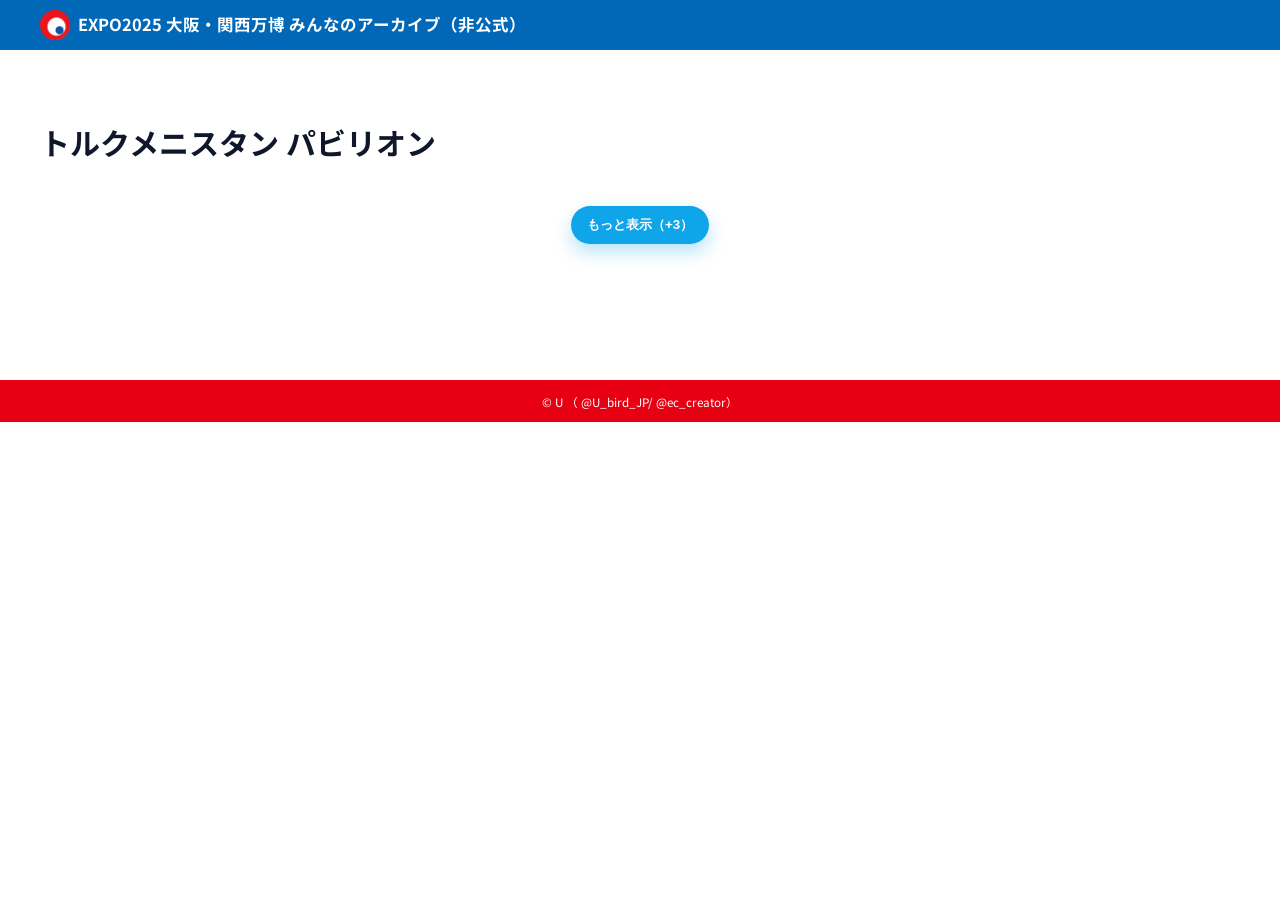
<file: turkmenistan.html>
<!doctype html>
<html lang="ja">
    <head>
        <meta charset="utf-8" />
        <meta name="viewport" content="width=device-width, initial-scale=1" />
        <title>トルクメニスタン パビリオン – EXPO2025 大阪・関西万博 みんなのアーカイブ（非公式）</title>
        <meta property="og:site_name" content="EXPO2025 大阪・関西万博 みんなのアーカイブ（非公式）">
        <meta property="og:description" content="大阪・関西万博2025の来場者SNS投稿をまとめた非公式アーカイブサイト。">
        <meta property="og:image" content="https://u-creator-jp.github.io/expo2025-archive/assets/img/common/ogp.jpg">
        <meta name="twitter:card" content="summary_large_image">
        <link href="https://fonts.googleapis.com/css2?family=Noto+Sans+JP:wght@400;700&display=swap" rel="stylesheet">
        <link rel="icon" href="./assets/img/common/favicon.ico?v=202510010001" type="image/x-icon">
        <link rel="apple-touch-icon" href="./assets/img/common/apple-touch-icon.png?v=202510010001">
        <link rel="stylesheet" href="./assets/css/common.css?v=202510010001">
        <link rel="stylesheet" href="./assets/css/x-embed.css?v=202510010001">
        <link rel="preconnect" href="https://platform.twitter.com" crossorigin>
        <link rel="preconnect" href="https://cdn.syndication.twimg.com" crossorigin>
        <link rel="dns-prefetch" href="https://platform.twitter.com">
        <link rel="dns-prefetch" href="https://cdn.syndication.twimg.com">

        <!-- Google Tag Manager -->
        <script>(function(w,d,s,l,i){w[l]=w[l]||[];w[l].push({'gtm.start':
        new Date().getTime(),event:'gtm.js'});var f=d.getElementsByTagName(s)[0],
        j=d.createElement(s),dl=l!='dataLayer'?'&l='+l:'';j.async=true;j.src=
        'https://www.googletagmanager.com/gtm.js?id='+i+dl;f.parentNode.insertBefore(j,f);
        })(window,document,'script','dataLayer','GTM-PDH254MD');</script>
        <!-- End Google Tag Manager -->
        <meta name="google-site-verification" content="790SQnN-OChBGCeFhDUEBIzG4l65OUzdi_zqd6H20Zg" />
    </head>
    <body>
        <!-- Google Tag Manager (noscript) -->
        <noscript><iframe src="https://www.googletagmanager.com/ns.html?id=GTM-PDH254MD"
        height="0" width="0" style="display:none;visibility:hidden"></iframe></noscript>
        <!-- End Google Tag Manager (noscript) -->

        <!-- ▼ 共通ヘッダーは外部読込（相対パス） -->
        <header data-include="./partials/header.html?v=202510010001"></header>
        <main class="page">
            <div class="wrap">
                <h1>トルクメニスタン パビリオン</h1>
                <section id="masonry" class="masonry" aria-live="polite"></section>

                <!-- ▼ X埋め込みコード ▼ -->
                <!-- 外観 -->
                <blockquote class="twitter-tweet"><p lang="ja" dir="ltr">万博で知りました🐶<br>単なるペットではなく、歴史と風土に育まれ、人々と生活を共にする犬なんですよね。<br>万博パビリオンの外観が印象的で、トルクメニスタンのイルミネーション目的にわざわざ夜を狙って行ったぐらい😅 <a href="https://t.co/Fc0hhNOh5j">pic.twitter.com/Fc0hhNOh5j</a></p>&mdash; やまのり (@yamanori_piyo) <a href="https://twitter.com/yamanori_piyo/status/1986225073687273686?ref_src=twsrc%5Etfw">November 6, 2025</a></blockquote>
                <blockquote class="twitter-tweet"><p lang="ja" dir="ltr">万博で一番明るかったトルクメニスタン、結局中に入るタイミング逃したな…<a href="https://twitter.com/hashtag/EXPO2025?src=hash&amp;ref_src=twsrc%5Etfw">#EXPO2025</a> <a href="https://t.co/JJVbLB8h0s">pic.twitter.com/JJVbLB8h0s</a></p>&mdash; つちや (@tutimin825) <a href="https://twitter.com/tutimin825/status/1980639066279559573?ref_src=twsrc%5Etfw">October 21, 2025</a></blockquote>
                <blockquote class="twitter-tweet"><p lang="ja" dir="ltr">万博のトルクメニスタン館の謎動画の日本語字幕がまだなかった時に行ったから、結局何の動画を見せられてたのかよくわからんままなんだな(´ω`) <a href="https://t.co/YjVVbyWPBD">pic.twitter.com/YjVVbyWPBD</a></p>&mdash; KN (@cattower2022) <a href="https://twitter.com/cattower2022/status/1977733401173016810?ref_src=twsrc%5Etfw">October 13, 2025</a></blockquote>
                <blockquote class="twitter-tweet"><p lang="ja" dir="ltr">（トルクメニスタン館） <a href="https://t.co/L4V78XClya">pic.twitter.com/L4V78XClya</a></p>&mdash; Deven Mive (@DevenMive) <a href="https://twitter.com/DevenMive/status/1986384536557814035?ref_src=twsrc%5Etfw">November 6, 2025</a></blockquote>
                <blockquote class="twitter-tweet"><p lang="ja" dir="ltr">おはようございます<br><br>🐯の将来の4番立石くん昨日も大活躍<br>やりますね！😉ものが違う！<br>今日勝てば明治神宮大会進出です😊<br><br>JBCクラシックはまたまたルメールさん😮‍💨なんぼG1勝つねん😮‍💨<br><br>右からバーレーンパビリオン🇧🇭ド派手なトルクメニスタンパビリオン🇹🇲北欧館🇸🇪🇩🇰🇫🇮🇳🇴🇮🇸チェコパビリオン🇨🇿 <a href="https://t.co/cq6LKPPfuo">pic.twitter.com/cq6LKPPfuo</a></p>&mdash; つとむさん🥇 (@tutomu2306) <a href="https://twitter.com/tutomu2306/status/1985423626951426174?ref_src=twsrc%5Etfw">November 3, 2025</a></blockquote>
                <blockquote class="twitter-tweet"><p lang="ja" dir="ltr">私は9月に泊まって2日行っただけの駆け込み東京勢でしかないけど、閉幕後の様子をこうして公式から出されて泣けてきた<br>特に3枚目、トルクメニスタン館周辺。ギラギラしてない…あんなに混んでて並ぶことすらできなかったのに…こみゃく達ももういない…<br>これが万博ロス？ <a href="https://t.co/USSj8g5ZV3">https://t.co/USSj8g5ZV3</a> <a href="https://t.co/PTE1aBSgGl">pic.twitter.com/PTE1aBSgGl</a></p>&mdash; はねち (@hanebungu) <a href="https://twitter.com/hanebungu/status/1984569888984482122?ref_src=twsrc%5Etfw">November 1, 2025</a></blockquote>
                <blockquote class="twitter-tweet"><p lang="ja" dir="ltr">大阪関西万博2025<br>夜の万博<br><br>トルクメニスタン館<br>このアラバイ画像も待ち受けにしても効果はあるのかな<br>いい感じに撮れてた <a href="https://t.co/5yNzozbxi5">pic.twitter.com/5yNzozbxi5</a></p>&mdash; 阿部の梅子 (@abeno3678) <a href="https://twitter.com/abeno3678/status/1983383166217007430?ref_src=twsrc%5Etfw">October 29, 2025</a></blockquote>
                <blockquote class="twitter-tweet"><p lang="ja" dir="ltr"><a href="https://twitter.com/hashtag/%E3%82%8D%E3%81%A7%E3%82%80%EF%BC%93%E4%B8%96%E3%81%AE%E4%B8%87%E5%8D%9A%E6%95%A3%E6%AD%A9202501012?src=hash&amp;ref_src=twsrc%5Etfw">#ろでむ３世の万博散歩202501012</a><br><br>トルクメニスタン<br><br>万博に行った人がみんな言う<br><br>光すぎw<br>※かっこいいから(๑˃̵ᴗ˂̵)و ﾖｼ! <a href="https://t.co/mS1y6hubdU">pic.twitter.com/mS1y6hubdU</a></p>&mdash; ろでむ３世＠銭湯民族♨️ (@rodemu_3rd) <a href="https://twitter.com/rodemu_3rd/status/1981598784170946832?ref_src=twsrc%5Etfw">October 24, 2025</a></blockquote>
                <blockquote class="twitter-tweet"><p lang="ja" dir="ltr">今でも印象に残っているのはトルクメニスタン館の屋外スクリーンですね <a href="https://t.co/2XmCRyZnnb">pic.twitter.com/2XmCRyZnnb</a></p>&mdash; cluricaune world (@CluricauneW) <a href="https://twitter.com/CluricauneW/status/1983063919708217666?ref_src=twsrc%5Etfw">October 28, 2025</a></blockquote>
                <blockquote class="twitter-tweet"><p lang="ja" dir="ltr">夢の中みたい🐕🐶半年間夢の中だった！<br>最終日のトルクメニスタン館🇹🇲2週間前。 <a href="https://t.co/kjPJofrW2H">pic.twitter.com/kjPJofrW2H</a></p>&mdash; おこめ (@kome226961331) <a href="https://twitter.com/kome226961331/status/1982586525570498911?ref_src=twsrc%5Etfw">October 26, 2025</a></blockquote>
                <blockquote class="twitter-tweet"><p lang="ja" dir="ltr">そういえばまだツイッターに出していませんでしたが、なんとなく撮ったらめちゃくちゃいい写真になってしまったトルクメニスタン館です <a href="https://t.co/ZWWlALmpjs">pic.twitter.com/ZWWlALmpjs</a></p>&mdash; 🦷𝙈𝙤𝙘𝙝𝙞𝙯𝙪𝙠𝙞🦷 (@a_la_folie0248) <a href="https://twitter.com/a_la_folie0248/status/1978454800183222328?ref_src=twsrc%5Etfw">October 15, 2025</a></blockquote>
                <blockquote class="twitter-tweet"><p lang="ja" dir="ltr">リベンジ果たした夜のギラギラトルクメニスタン館 <a href="https://t.co/Yvw6nz5mEG">pic.twitter.com/Yvw6nz5mEG</a></p>&mdash; ねむいいぬ（まだ諦めない） (@neu1019) <a href="https://twitter.com/neu1019/status/1978024197772194271?ref_src=twsrc%5Etfw">October 14, 2025</a></blockquote>
                <blockquote class="twitter-tweet"><p lang="ja" dir="ltr">トルクメニスタン館で仲良くなったスタッフのお姉さんに、最後に挨拶できてよかった。 <a href="https://t.co/sI5L8zCm2s">pic.twitter.com/sI5L8zCm2s</a></p>&mdash; 🔥えむら🍎✨ (@dol_sp_y15) <a href="https://twitter.com/dol_sp_y15/status/1977988333990293516?ref_src=twsrc%5Etfw">October 14, 2025</a></blockquote>
                <blockquote class="twitter-tweet"><p lang="ja" dir="ltr">トルクメニスタン館は最終日も輝いていました <a href="https://t.co/y7BmrNxzGF">pic.twitter.com/y7BmrNxzGF</a></p>&mdash; 57いわね (@Iwane_konan) <a href="https://twitter.com/Iwane_konan/status/1977940039691854142?ref_src=twsrc%5Etfw">October 14, 2025</a></blockquote>
                <blockquote class="twitter-tweet"><p lang="ja" dir="ltr">ほら♡<br>トルクメニスタン館だよ♡<br><br>（最後まで眩しいッ🤣） <a href="https://t.co/uMbqIaDMec">pic.twitter.com/uMbqIaDMec</a></p>&mdash; ju ฅ( ̳• ·̫ • ̳ฅ)♡ (@marujyu010) <a href="https://twitter.com/marujyu010/status/1977784893284426127?ref_src=twsrc%5Etfw">October 13, 2025</a></blockquote>
                <blockquote class="twitter-tweet"><p lang="ja" dir="ltr">花火前に撮ったけど噴水前の人だかりもトルクメニスタン館の光量もすごかった。 <a href="https://t.co/B1H2HwII5C">pic.twitter.com/B1H2HwII5C</a></p>&mdash; 山 (@kymyk00) <a href="https://twitter.com/kymyk00/status/1977780538888089623?ref_src=twsrc%5Etfw">October 13, 2025</a></blockquote>
                <blockquote class="twitter-tweet"><p lang="ja" dir="ltr">トルクメニスタン館、ここぞとばかりに点灯してる！ <a href="https://t.co/V5al1HWke0">pic.twitter.com/V5al1HWke0</a></p>&mdash; 結月潤||大阪・関西万博推し (@yudukijun) <a href="https://twitter.com/yudukijun/status/1977709243940684265?ref_src=twsrc%5Etfw">October 13, 2025</a></blockquote>

                <!-- 展示 -->
                <blockquote class="twitter-tweet"><p lang="ja" dir="ltr">万博で一番輝きを放っていた <a href="https://twitter.com/hashtag/%E3%83%88%E3%83%AB%E3%82%AF%E3%83%A1%E3%83%8B%E3%82%B9%E3%82%BF%E3%83%B3?src=hash&amp;ref_src=twsrc%5Etfw">#トルクメニスタン</a> パビリオン🇹🇲、中に入って上映されていた映像もこれまた圧巻の内容なのであった✨<br>『アラバイを見ればよい！』<a href="https://twitter.com/hashtag/%E3%82%A2%E3%83%8F%E3%83%AB%E3%83%86%E3%82%B1%E9%A6%AC?src=hash&amp;ref_src=twsrc%5Etfw">#アハルテケ馬</a> <a href="https://twitter.com/hashtag/%E3%82%A2%E3%83%A9%E3%83%90%E3%82%A4?src=hash&amp;ref_src=twsrc%5Etfw">#アラバイ</a><a href="https://twitter.com/hashtag/%E5%A4%A7%E9%98%AA%E3%83%BB%E9%96%A2%E8%A5%BF%E4%B8%87%E5%8D%9A?src=hash&amp;ref_src=twsrc%5Etfw">#大阪・関西万博</a> <a href="https://t.co/QfMPFcZQV2">pic.twitter.com/QfMPFcZQV2</a></p>&mdash; 万 博行 (@yorozuhiroyuki) <a href="https://twitter.com/yorozuhiroyuki/status/1983856433285439508?ref_src=twsrc%5Etfw">October 30, 2025</a></blockquote>
                <blockquote class="twitter-tweet"><p lang="ja" dir="ltr">トルクメニスタン、大阪関西万博ですごく話題になったけど、<br><br>トルクメニスタン自身は独自設計のパビリオンで毎回参加していて、2025年も通常運転してたらなんか人気が出たという。<br><br>パビリオンに力を入れるのって大事なんだなと思った。 <a href="https://t.co/c4F0GHiwWW">pic.twitter.com/c4F0GHiwWW</a></p>&mdash; 結月潤||大阪・関西万博推し (@yudukijun) <a href="https://twitter.com/yudukijun/status/1985379252406206645?ref_src=twsrc%5Etfw">November 3, 2025</a></blockquote>
                <blockquote class="twitter-tweet"><p lang="ja" dir="ltr">うん<br>万博で撮ったパビリオンの動画を何回見返してもトルクメニスタンは異様だわwwwww<br>いい意味で！！！<br><br>忘れたくても忘れられないwwwww<a href="https://twitter.com/hashtag/%E5%A4%A7%E9%98%AA%E9%96%A2%E8%A5%BF%E4%B8%87%E5%8D%9A?src=hash&amp;ref_src=twsrc%5Etfw">#大阪関西万博</a><a href="https://twitter.com/hashtag/%E4%B8%87%E5%8D%9A?src=hash&amp;ref_src=twsrc%5Etfw">#万博</a><a href="https://twitter.com/hashtag/%E3%83%88%E3%83%AB%E3%82%AF%E3%83%A1%E3%83%8B%E3%82%B9%E3%82%BF%E3%83%B3?src=hash&amp;ref_src=twsrc%5Etfw">#トルクメニスタン</a><a href="https://twitter.com/hashtag/EXPO2025?src=hash&amp;ref_src=twsrc%5Etfw">#EXPO2025</a> <a href="https://t.co/YH2trvEAPW">pic.twitter.com/YH2trvEAPW</a></p>&mdash; M (@nm7531) <a href="https://twitter.com/nm7531/status/1978473173319565432?ref_src=twsrc%5Etfw">October 15, 2025</a></blockquote>
                <blockquote class="twitter-tweet"><p lang="ja" dir="ltr">大阪関西万博2025<br>トルクメニスタン館<br><br>クセになる映像① <a href="https://t.co/iT66zu1vG4">pic.twitter.com/iT66zu1vG4</a></p>&mdash; 阿部の梅子 (@abeno3678) <a href="https://twitter.com/abeno3678/status/1981136099528626376?ref_src=twsrc%5Etfw">October 22, 2025</a></blockquote>
                <blockquote class="twitter-tweet"><p lang="ja" dir="ltr">大阪関西万博2025<br>トルクメニスタン館<br><br>クセになる映像② <a href="https://t.co/atZfDxNXkH">pic.twitter.com/atZfDxNXkH</a></p>&mdash; 阿部の梅子 (@abeno3678) <a href="https://twitter.com/abeno3678/status/1981137778177101876?ref_src=twsrc%5Etfw">October 22, 2025</a></blockquote>
                <blockquote class="twitter-tweet"><p lang="ja" dir="ltr">大阪万博の感想、トルクメニスタン館<br>装飾品がこれでもかという数で展示されていた。トルクメニスタンは赤くて良い。 <a href="https://t.co/uLaIbmK1Na">pic.twitter.com/uLaIbmK1Na</a></p>&mdash; 永島 育 ＠ オスマン帝国陸軍参謀本部第五課 (@erkaniharbiye5) <a href="https://twitter.com/erkaniharbiye5/status/1983111505039307229?ref_src=twsrc%5Etfw">October 28, 2025</a></blockquote>
                <blockquote class="twitter-tweet"><p lang="ja" dir="ltr">大阪万博の感想、トルクメニスタン館<br>トルクメニスタンの民族衣装、ドンをはじめとする超美麗な織物たち。トルクメニスタンのものは赤くて良い。 <a href="https://t.co/cP3rvXYkdC">pic.twitter.com/cP3rvXYkdC</a></p>&mdash; 永島 育 ＠ オスマン帝国陸軍参謀本部第五課 (@erkaniharbiye5) <a href="https://twitter.com/erkaniharbiye5/status/1982749111259414686?ref_src=twsrc%5Etfw">October 27, 2025</a></blockquote>
                <blockquote class="twitter-tweet"><p lang="ja" dir="ltr">大阪万博の感想、トルクメニスタン館<br>トルクメニスタンと言えば金銀財宝の地下資源という印象。じっさい、トルクメニスタン政府としても自国の売りは地下資源らしく、黄金に輝く騎馬像（背中に弦楽器を背負っている）やら女性のするアクセサリー（首飾りや腕輪）が展示されていた。 <a href="https://t.co/7p5fwvbVhE">pic.twitter.com/7p5fwvbVhE</a></p>&mdash; 永島 育 ＠ オスマン帝国陸軍参謀本部第五課 (@erkaniharbiye5) <a href="https://twitter.com/erkaniharbiye5/status/1982024338036445319?ref_src=twsrc%5Etfw">October 25, 2025</a></blockquote>
                <blockquote class="twitter-tweet"><p lang="ja" dir="ltr">Kaiser Matthius presents 大阪・関西万博映像大賞を御覧ください。 <a href="https://t.co/stPglAIBwW">pic.twitter.com/stPglAIBwW</a></p>&mdash; Kaiser Matthius (@Ryu_Yas0417) <a href="https://twitter.com/Ryu_Yas0417/status/1980283488332083236?ref_src=twsrc%5Etfw">October 20, 2025</a></blockquote>
                <blockquote class="twitter-tweet"><p lang="ja" dir="ltr"><a href="https://twitter.com/hashtag/%E5%A4%A7%E9%98%AA%E3%83%BB%E9%96%A2%E8%A5%BF%E4%B8%87%E5%8D%9A?src=hash&amp;ref_src=twsrc%5Etfw">#大阪・関西万博</a> <a href="https://twitter.com/hashtag/%E3%83%88%E3%83%AB%E3%82%AF%E3%83%A1%E3%83%8B%E3%82%B9%E3%82%BF%E3%83%B3?src=hash&amp;ref_src=twsrc%5Etfw">#トルクメニスタン</a> は中央アジアに位置し、名前からわかるように <a href="https://twitter.com/hashtag/%E3%83%86%E3%83%A5%E3%83%AB%E3%82%AF%E7%B3%BB%E6%B0%91%E6%97%8F?src=hash&amp;ref_src=twsrc%5Etfw">#テュルク系民族</a> の国で、<a href="https://twitter.com/hashtag/%E9%A6%AC?src=hash&amp;ref_src=twsrc%5Etfw">#馬</a> の産地<br>ペルシャやトルコと同じく、絨毯が有名<br><br>本日は <a href="https://twitter.com/hashtag/%E7%BE%A4%E9%A6%AC%E7%9C%8C%E6%B0%91%E3%81%AE%E6%97%A5?src=hash&amp;ref_src=twsrc%5Etfw">#群馬県民の日</a> ということで、<br>かこつけて、万博で訪れたトルクメニスタン館の思い出を語っております。 <a href="https://t.co/N9ugttEz1x">pic.twitter.com/N9ugttEz1x</a></p>&mdash; 居眠り姫 (@GlmeBRWMOCmrxKq) <a href="https://twitter.com/GlmeBRWMOCmrxKq/status/1983158389292315009?ref_src=twsrc%5Etfw">October 28, 2025</a></blockquote>
                <blockquote class="twitter-tweet"><p lang="ja" dir="ltr">駆け込み万博で異国との出会い。トルクメニスタン🇹🇲パビリオンに行ってきた話を書きました。今後絶対行く事ないだろうなという国。一度は体験してみたかったんです。<a href="https://t.co/6LG1AGt9yq">https://t.co/6LG1AGt9yq</a></p>&mdash; tomo✈️ふらっtoMate (@tomofuksw2548) <a href="https://twitter.com/tomofuksw2548/status/1988603772235563053?ref_src=twsrc%5Etfw">November 12, 2025</a></blockquote>
                <blockquote class="twitter-tweet"><p lang="ja" dir="ltr">万博のトルクメニスタン館で、<br>アラバイ犬を知りました🐕<br>いつかトルクメニスタンにも行ってみたいです🇹🇲 <a href="https://t.co/mcinL0CoY8">https://t.co/mcinL0CoY8</a> <a href="https://t.co/7Bb13zpCP6">pic.twitter.com/7Bb13zpCP6</a></p>&mdash; カイリ (@maryrabbitstar) <a href="https://twitter.com/maryrabbitstar/status/1986239215588549088?ref_src=twsrc%5Etfw">November 6, 2025</a></blockquote>
                <blockquote class="twitter-tweet"><p lang="ja" dir="ltr">来年の干支は午かー、年賀状どの写真にしよかなと考えたんやけどトルクメニスタン館のアハルテケしかもう思い浮かばんのよ <a href="https://t.co/r93vzgnkvM">pic.twitter.com/r93vzgnkvM</a></p>&mdash; 笑顔で決めろ (@Smilebomber461) <a href="https://twitter.com/Smilebomber461/status/1986050785910935664?ref_src=twsrc%5Etfw">November 5, 2025</a></blockquote>
                <blockquote class="twitter-tweet"><p lang="ja" dir="ltr">万博の写真を見返していたら最初に入った海外パビリオンのトルクメニスタン館の写真の中に日本語の教科書を発見📖<br><br>&quot;にちようび、なにもしませんでした&quot;<br><br>バレてる、バレてるよ！<br>私たちのライフスタイル|ω･`)<br> <a href="https://twitter.com/hashtag/EXPO2025?src=hash&amp;ref_src=twsrc%5Etfw">#EXPO2025</a> <a href="https://t.co/UqqCyvmzp5">pic.twitter.com/UqqCyvmzp5</a></p>&mdash; トト (@10to_10to_10to) <a href="https://twitter.com/10to_10to_10to/status/1980426730721669437?ref_src=twsrc%5Etfw">October 21, 2025</a></blockquote>
                <blockquote class="twitter-tweet"><p lang="ja" dir="ltr">トルクメニスタン館でもうひとつ面白かったのは、日本語の教科書の扉ページに大統領の顔がデカデカと掲載されてたことだよね。<br><br>理由を聞いたんだけど、国の教育省が発行してるからそれを統括してる大統領の顔を載せることで信頼性を上げてるらしい。<br><br>独裁国家の鏡ですww <a href="https://t.co/ymBLnco2Fe">https://t.co/ymBLnco2Fe</a> <a href="https://t.co/mpzC634Fx8">pic.twitter.com/mpzC634Fx8</a></p>&mdash; らいふぁ (@rasp1224berry) <a href="https://twitter.com/rasp1224berry/status/1978709059554398477?ref_src=twsrc%5Etfw">October 16, 2025</a></blockquote>
                <blockquote class="twitter-tweet"><p lang="ja" dir="ltr">トルクメニスタン館の入り口で見たムービーを何度でも見たい<br>ナレーションはトルクメン語でやってほしい<br>イスラム圏特有のすぐに分解する作りの悪い本を壊さないように細心の注意を払いながら読みたい<br>生きた日本語が載ってる教科書をじっくりと読みたい <a href="https://t.co/fi787roh23">pic.twitter.com/fi787roh23</a></p>&mdash; 元○生 (@DHMO_xyz) <a href="https://twitter.com/DHMO_xyz/status/1978441847128105203?ref_src=twsrc%5Etfw">October 15, 2025</a></blockquote>
                <blockquote class="twitter-tweet"><p lang="ja" dir="ltr">トルクメニスタン館で見た自動車や建機のオイル。<br>15W-40とか上が40が多いのは、気温の高い国特有のラインナップなのかな<br>原油は出るとして、精製プラントもあるの？ <a href="https://t.co/6kJUTuUcuR">pic.twitter.com/6kJUTuUcuR</a></p>&mdash; kozou_BF (@kozou_BF) <a href="https://twitter.com/kozou_BF/status/1980403180128334131?ref_src=twsrc%5Etfw">October 20, 2025</a></blockquote>
                <blockquote class="twitter-tweet"><p lang="ja" dir="ltr">ろくにいってないから万博のハッシュタグつけるの恥ずかしいからつけないけど、トルクメニスタン館にあったオイルひたすら撮りまくっていた思い出 <a href="https://t.co/vtZFnJe8Q8">pic.twitter.com/vtZFnJe8Q8</a></p>&mdash; 蒼豆 (@ao_POWEREDbyUMI) <a href="https://twitter.com/ao_POWEREDbyUMI/status/1977751760690086210?ref_src=twsrc%5Etfw">October 13, 2025</a></blockquote>
                

                <!-- 複数投稿 -->
                <blockquote class="twitter-tweet"><p lang="ja" dir="ltr">続いては<br>トルクメニスタン館🇹🇲😳 <a href="https://t.co/FrMzI08wYp">pic.twitter.com/FrMzI08wYp</a></p>&mdash; にいにい (@niinii45659539) <a href="https://twitter.com/niinii45659539/status/1977652500921811179?ref_src=twsrc%5Etfw">October 13, 2025</a></blockquote>
                <blockquote class="twitter-tweet"><p lang="ja" dir="ltr">ずっと入ってみたかったトルクメニスタン館にやっとイン！先入観と全く違ったお国だった<br>こんな場所にあるんだ<br>”…スタン”って「〇〇人の国」っていう意味なんだって<a href="https://twitter.com/hashtag/%E5%A4%A7%E9%98%AA%E3%83%BB%E9%96%A2%E8%A5%BF%E4%B8%87%E5%8D%9A?src=hash&amp;ref_src=twsrc%5Etfw">#大阪・関西万博</a> 　<a href="https://twitter.com/hashtag/%E4%B8%87%E5%8D%9A%E5%9B%9E%E9%A1%A7%E9%8C%B2?src=hash&amp;ref_src=twsrc%5Etfw">#万博回顧録</a> <a href="https://t.co/Pyxnuq6dnE">pic.twitter.com/Pyxnuq6dnE</a></p>&mdash; ななこ🌷🌹🌺🌸💐®ヒサノグループのサロンを極めし者🏠🐔トレーニング用 (@nanako_nicebody) <a href="https://twitter.com/nanako_nicebody/status/1980536842790613113?ref_src=twsrc%5Etfw">October 21, 2025</a></blockquote>
                <blockquote class="twitter-tweet"><p lang="ja" dir="ltr">大阪万博の感想、トルクメニスタン館<br>トルクメニスタンが考え得る最高のパビリオン。かの国の国営放送のニュース番組に黄金時代 Altyn Asyr というものがあるけれど、その世界観をそのまま日本に持ってきた感じであった。これはもう、トルクメニスタンは準行ったことがある国と言ってよいであろう。 <a href="https://t.co/33D6pwxLt2">pic.twitter.com/33D6pwxLt2</a></p>&mdash; 永島 育 ＠ オスマン帝国陸軍参謀本部第五課 (@erkaniharbiye5) <a href="https://twitter.com/erkaniharbiye5/status/1980574792303669623?ref_src=twsrc%5Etfw">October 21, 2025</a></blockquote>
                <blockquote class="twitter-tweet"><p lang="ja" dir="ltr"><a href="https://twitter.com/hashtag/%E4%B8%87%E5%8D%9A%E3%82%92%E6%8C%AF%E3%82%8A%E8%BF%94%E3%82%8B?src=hash&amp;ref_src=twsrc%5Etfw">#万博を振り返る</a><br>2025.7.19 5回目の大阪・関西万博。トルクメニスタンパビリオンは映像に圧倒されましたが、展示も立派でした。一生行くこともない国だと思うと、真剣になって見てしまいました。レストランもゴージャスでしたし、テラスからのアオと夜の虹のパレードも良かったです。 <a href="https://t.co/6SUuQyBjvQ">pic.twitter.com/6SUuQyBjvQ</a></p>&mdash; pano7000 (@pano7000_) <a href="https://twitter.com/pano7000_/status/1988197608977015160?ref_src=twsrc%5Etfw">November 11, 2025</a></blockquote>
                <blockquote class="twitter-tweet"><p lang="ja" dir="ltr">万博の思い出<br>大統領のご挨拶から始まるトルクメニスタンパビリオン<br>紹介ムービーでは人も犬も馬も全てがキンキラキンである <a href="https://t.co/MB65xv9UFj">pic.twitter.com/MB65xv9UFj</a></p>&mdash; まくしていたー (@maxitater) <a href="https://twitter.com/maxitater/status/1977923296462254422?ref_src=twsrc%5Etfw">October 14, 2025</a></blockquote>
                <blockquote class="twitter-tweet"><p lang="ja" dir="ltr">振り返り万博（ラスト外観）<br><br>光量のおかしいトルクメニスタンと、照らされた大屋根リング <a href="https://t.co/mzRZX8Qc2x">pic.twitter.com/mzRZX8Qc2x</a></p>&mdash; 黄町（恋色） (@koiro14) <a href="https://twitter.com/koiro14/status/1986266110753386640?ref_src=twsrc%5Etfw">November 6, 2025</a></blockquote>
                <blockquote class="twitter-tweet"><p lang="ja" dir="ltr">大阪万博の感想、トルクメニスタン館<br>トルクメニスタンといえばベルディムハメドフ朝の共和国。高祖であるグルバングル大統領、太宗であるセルダル大統領の写真や本がパビリオンのそこここにある。彼らはトルクメン語でアルカダグ（守護者、本来の意味は背後に聳える山？）と呼ばれているらしい。 <a href="https://t.co/x5YBGe14NI">pic.twitter.com/x5YBGe14NI</a></p>&mdash; 永島 育 ＠ オスマン帝国陸軍参謀本部第五課 (@erkaniharbiye5) <a href="https://twitter.com/erkaniharbiye5/status/1981299560564535709?ref_src=twsrc%5Etfw">October 23, 2025</a></blockquote>
                <blockquote class="twitter-tweet"><p lang="ja" dir="ltr">大統領の肖像画がお出迎えからのアラバイ犬でお馴染みトルクメニスタン館は名物スポットの1つだったし、独裁国家の文化に触れられるのも万博の醍醐味で楽しかったな。<a href="https://twitter.com/hashtag/%E3%81%AA%E3%82%93%E3%81%A8%E3%81%AA%E3%81%8F%E4%B8%87%E5%8D%9A%E3%81%AE%E5%86%99%E7%9C%9F%E3%82%92%E3%81%82%E3%81%92%E3%82%8B?src=hash&amp;ref_src=twsrc%5Etfw">#なんとなく万博の写真をあげる</a> <a href="https://t.co/M9rTkqEv4K">pic.twitter.com/M9rTkqEv4K</a></p>&mdash; 天満 (@tenmayell_103) <a href="https://twitter.com/tenmayell_103/status/1988737972485951546?ref_src=twsrc%5Etfw">November 12, 2025</a></blockquote>
                <blockquote class="twitter-tweet"><p lang="ja" dir="ltr">トルクメニスタン館<br>プロパガンダ映像で有名だけど、2階の展示室がほぼなんの説明もなくてPS〜PS2ぐらいのだだっ広い割にイベントがほぼない終盤のダンジョンみたいな感じがとても良かった！(伝わるか？)<br>人についての展示がない(教育についてはあった)のが、また独特で新鮮な感覚だった <a href="https://t.co/v37dfga6Jw">pic.twitter.com/v37dfga6Jw</a></p>&mdash; ラルクファンのバリヤードbot (@gazeneet) <a href="https://twitter.com/gazeneet/status/1986043224092455180?ref_src=twsrc%5Etfw">November 5, 2025</a></blockquote>
                <blockquote class="twitter-tweet"><p lang="ja" dir="ltr">4/19(土)すでに話題になり始めてたトルクメニスタン館🇹🇲 <a href="https://t.co/GY7wJwLhHz">pic.twitter.com/GY7wJwLhHz</a></p>&mdash; なの@大阪•関西万博 (@nanomenome7939) <a href="https://twitter.com/nanomenome7939/status/1985260774378680740?ref_src=twsrc%5Etfw">November 3, 2025</a></blockquote>
                <blockquote class="twitter-tweet"><p lang="ja" dir="ltr">ガチ勢ほど沢山パビリオンに入れなかったし、立ち寄れていないエリアだらけなんだけど、1日目の夜に入れたトルクメニスタン館の衝撃がなかなかすごくて思い入れが深い<br>2日目もリピートしようとして並べなかったけど外観の写真をけっこう撮っていた <a href="https://t.co/b4xlXuH78b">pic.twitter.com/b4xlXuH78b</a></p>&mdash; はねち (@hanebungu) <a href="https://twitter.com/hanebungu/status/1984569897696051366?ref_src=twsrc%5Etfw">November 1, 2025</a></blockquote>
                <blockquote class="twitter-tweet"><p lang="ja" dir="ltr">トルクメニスタン館①<br>アハルテケという綺麗な毛並みの馬の原産地なのでめちゃめちゃゴリ押し <a href="https://t.co/us1ttTWAl3">pic.twitter.com/us1ttTWAl3</a></p>&mdash; zappy🌸👀👈(՞ټ՞👈) (@zappy_deepsea) <a href="https://twitter.com/zappy_deepsea/status/1984581049222119500?ref_src=twsrc%5Etfw">November 1, 2025</a></blockquote>
                <blockquote class="twitter-tweet"><p lang="ja" dir="ltr">トルクメニスタン館② <a href="https://t.co/4hvZsYi0lR">pic.twitter.com/4hvZsYi0lR</a></p>&mdash; zappy🌸👀👈(՞ټ՞👈) (@zappy_deepsea) <a href="https://twitter.com/zappy_deepsea/status/1984581081526649337?ref_src=twsrc%5Etfw">November 1, 2025</a></blockquote>
                <blockquote class="twitter-tweet"><p lang="ja" dir="ltr">大阪万博で、トルクメニスタン館行きました。圧倒されました！ <a href="https://t.co/TzZjCGeAOJ">pic.twitter.com/TzZjCGeAOJ</a></p>&mdash; mikko_zacky🇯🇵 (@Lune777) <a href="https://twitter.com/Lune777/status/1981910466579608059?ref_src=twsrc%5Etfw">October 25, 2025</a></blockquote>
                <blockquote class="twitter-tweet"><p lang="ja" dir="ltr">トルクメニスタン館には圧倒されました！ <a href="https://t.co/9LWv8yO2Zn">pic.twitter.com/9LWv8yO2Zn</a></p>&mdash; Naniwanokazu🏴 (@Naniwanokazu1) <a href="https://twitter.com/Naniwanokazu1/status/1981844674328547345?ref_src=twsrc%5Etfw">October 24, 2025</a></blockquote>
                <blockquote class="twitter-tweet"><p lang="ja" dir="ltr">大阪万博の感想、トルクメニスタン館<br>トルクメニスタンが考え得る最高のパビリオン。かの国の国営放送のニュース番組に黄金時代 Altyn Asyr というものがあるけれど、その世界観をそのまま日本に持ってきた感じであった。これはもう、トルクメニスタンは準行ったことがある国と言ってよいであろう。 <a href="https://t.co/33D6pwxLt2">pic.twitter.com/33D6pwxLt2</a></p>&mdash; 永島 育 ＠ オスマン帝国陸軍参謀本部第五課 (@erkaniharbiye5) <a href="https://twitter.com/erkaniharbiye5/status/1980574792303669623?ref_src=twsrc%5Etfw">October 21, 2025</a></blockquote>
                <blockquote class="twitter-tweet"><p lang="ja" dir="ltr">前情報でトルクメニスタン館が&quot;&quot;&quot;良い&quot;&quot;&quot;と聞いてたので行ってみたけど良かった☺️<br>ビカビカの外装、初手肖像画、バカデカスクリーン、犬崇拝、クセつよ独裁国家浴びられて楽しかった🫠<br>ドーハ空港使ってからオイルマネー国の派手さが好きすぎて、クウェート館もオイルマネー‼️って感じで良かった笑 <a href="https://t.co/ob3qGoDdY1">pic.twitter.com/ob3qGoDdY1</a></p>&mdash; ちゃこ (@ziisqmzmomv) <a href="https://twitter.com/ziisqmzmomv/status/1979480272195445165?ref_src=twsrc%5Etfw">October 18, 2025</a></blockquote>
                <blockquote class="twitter-tweet"><p lang="ja" dir="ltr">トルクメニスタン館はもう一度行きたかったパビリオンの一つ。建物の壮観さは言うまでもないとして、パビリオン内の濃さも抜きん出ていたからね。伝統料理のパロウ食べたかったけど売り切れてて食べれず。<a href="https://t.co/Hn1dGgJUsH">https://t.co/Hn1dGgJUsH</a> <a href="https://t.co/Ffsa7D5zcb">pic.twitter.com/Ffsa7D5zcb</a></p>&mdash; 天満 (@tenmayell_103) <a href="https://twitter.com/tenmayell_103/status/1978663943691202958?ref_src=twsrc%5Etfw">October 16, 2025</a></blockquote>
                <blockquote class="twitter-tweet"><p lang="ja" dir="ltr">海外パビリオンだとトルクメニスタン館。トルクメニスタンは査証取得が困難で旅行しにくい国。独裁国家で情報統制があり謎に満ちていた。紹介映像の後は、展示物として食料品、織物、貴金属、教科書、民俗衣装などを目にすることができた。金ピカのアフロの人はなんだったのだろう。 <a href="https://t.co/3DzhkgzQxa">pic.twitter.com/3DzhkgzQxa</a></p>&mdash; SOSO (@SOSO3141592) <a href="https://twitter.com/SOSO3141592/status/1978448054660284858?ref_src=twsrc%5Etfw">October 15, 2025</a></blockquote>
                <blockquote class="twitter-tweet"><p lang="ja" dir="ltr"><a href="https://twitter.com/hashtag/EXPO2025Forever?src=hash&amp;ref_src=twsrc%5Etfw">#EXPO2025Forever</a><br>あまり多くのパビリオンには入れていないけど、トルクメニスタン館が個人的に突き刺さった。アハルテケと例の入口目当てのはずが、文化に魅せられ、彼らの日常生活に思いを馳せていた。<br>トルクメニスタンに限らず中央アジアへの関心が高まった。これぞ万博開催の意義？ <a href="https://t.co/cWmkgUoDz7">pic.twitter.com/cWmkgUoDz7</a></p>&mdash; はむねっ田 (@403zaka) <a href="https://twitter.com/403zaka/status/1977737361552265687?ref_src=twsrc%5Etfw">October 13, 2025</a></blockquote>

                <!-- ゆるキャラ -->

                <!-- コンサート -->

                <!-- レストラン -->
                <blockquote class="twitter-tweet"><p lang="ja" dir="ltr">トルクメニスタン館のレストラン、SUPRAのテラス席が綺麗すぎた<a href="https://twitter.com/hashtag/%E5%A4%A7%E9%98%AA%E3%83%BB%E9%96%A2%E8%A5%BF%E4%B8%87%E5%8D%9A?src=hash&amp;ref_src=twsrc%5Etfw">#大阪・関西万博</a> <a href="https://twitter.com/hashtag/%E5%A4%A7%E9%98%AA%E4%B8%87%E5%8D%9A2025?src=hash&amp;ref_src=twsrc%5Etfw">#大阪万博2025</a> <a href="https://twitter.com/hashtag/%E3%83%88%E3%83%AB%E3%82%AF%E3%83%A1%E3%83%8B%E3%82%B9%E3%82%BF%E3%83%B3?src=hash&amp;ref_src=twsrc%5Etfw">#トルクメニスタン</a> <a href="https://t.co/pVokjyYsBn">pic.twitter.com/pVokjyYsBn</a></p>&mdash; cyberlife (@cyberlife_ra9) <a href="https://twitter.com/cyberlife_ra9/status/1978718811613524177?ref_src=twsrc%5Etfw">October 16, 2025</a></blockquote>
                <blockquote class="twitter-tweet"><p lang="ja" dir="ltr">最後に入りたかったトルクメニスタン館のレストラン、SUPRA。<br>注文までに1時間半、料理提供までに30分以上とかなり待ったが無事食べれた。<br>パロウとピシメとブラックティーポット。<br>もっとスパイス効いてるかと思いきや薄くて優しい味だった。気になってたもののタイミング逃してたから行けて良かった <a href="https://t.co/ZWZq3Q2KmE">pic.twitter.com/ZWZq3Q2KmE</a></p>&mdash; らっしー (@ua_dazzlingbear) <a href="https://twitter.com/ua_dazzlingbear/status/1977758896627368051?ref_src=twsrc%5Etfw">October 13, 2025</a></blockquote>
                <blockquote class="twitter-tweet"><p lang="ja" dir="ltr">大阪万博の感想、トルクメニスタン館<br>三階建てのパビリオンにはレストランが併設されていた。トルクメニスタンといえば（多分）緑茶だろうと思うので、それと揚げ物のつまみおやつのピシメとシェクシェキを注文した。内容がユルト（ゲル、パオなど）風になっていて雰囲気も◎ <a href="https://t.co/23hPbE2IjV">pic.twitter.com/23hPbE2IjV</a></p>&mdash; 永島 育 ＠ オスマン帝国陸軍参謀本部第五課 (@erkaniharbiye5) <a href="https://twitter.com/erkaniharbiye5/status/1980937178793292018?ref_src=twsrc%5Etfw">October 22, 2025</a></blockquote>
                <blockquote class="twitter-tweet"><p lang="ja" dir="ltr">トルクメニスタン館のレストランの待ち時間のあいだ。<br>初対面の人と2時間近くおしゃべりしてあっという間に時間がたち、楽しく過ごせました☺️<br>列の待ち時間、知らない人との団結力は本当に凄かったです。 <a href="https://t.co/AdWaxqaiCm">pic.twitter.com/AdWaxqaiCm</a></p>&mdash; ふじねこ 🐾 (@pcmE43T8XqyYpjy) <a href="https://twitter.com/pcmE43T8XqyYpjy/status/1986331005721190549?ref_src=twsrc%5Etfw">November 6, 2025</a></blockquote>
                <blockquote class="twitter-tweet"><p lang="ja" dir="ltr">トルクメニスタン🇹🇲館の展示とカフェ。 <a href="https://t.co/Yrhlqgcss1">pic.twitter.com/Yrhlqgcss1</a></p>&mdash; 米谷　仁志 (@cometkobe) <a href="https://twitter.com/cometkobe/status/1978326246464328160?ref_src=twsrc%5Etfw">October 15, 2025</a></blockquote>
                <blockquote class="twitter-tweet"><p lang="ja" dir="ltr">トルクメニスタン館の屋上レストランテラスからポルトガル館方面 <a href="https://t.co/oL2Fw60CuI">pic.twitter.com/oL2Fw60CuI</a></p>&mdash; いろは坂 (@iroha_saka) <a href="https://twitter.com/iroha_saka/status/1978097263558770709?ref_src=twsrc%5Etfw">October 14, 2025</a></blockquote>

                <!-- お土産 -->
                <blockquote class="twitter-tweet"><p lang="ja" dir="ltr">部屋の壁に飾ってるこれ万博のトルクメニスタンパビリオンで買ったんだけど見る度に中央アジアに行きたくなる。<br><br>2回行けただけでも良かったと思う反面、もっと開幕から行けば良かったという後悔。<br><br>万博ありがとう <a href="https://t.co/HuURCsb9ak">pic.twitter.com/HuURCsb9ak</a></p>&mdash; ショーター (@teritama19) <a href="https://twitter.com/teritama19/status/1977681738957758593?ref_src=twsrc%5Etfw">October 13, 2025</a></blockquote>
                <blockquote class="twitter-tweet"><p lang="ja" dir="ltr"><a href="https://twitter.com/hashtag/%E4%B8%87%E5%8D%9A?src=hash&amp;ref_src=twsrc%5Etfw">#万博</a> <a href="https://twitter.com/hashtag/%E3%83%88%E3%83%AB%E3%82%AF%E3%83%A1%E3%83%8B%E3%82%B9%E3%82%BF%E3%83%B3?src=hash&amp;ref_src=twsrc%5Etfw">#トルクメニスタン</a> <br><br>トルクメニスタン帽子をクールに被るミャクミャク様（再掲） <a href="https://t.co/E26mf6V5sY">pic.twitter.com/E26mf6V5sY</a></p>&mdash; 東雲常@異世界ロボ漫画制作中 (@shinonomebreak) <a href="https://twitter.com/shinonomebreak/status/1983456600028520587?ref_src=twsrc%5Etfw">October 29, 2025</a></blockquote>
                <blockquote class="twitter-tweet"><p lang="ja" dir="ltr">万博土産に貰った、トルクメニスタン館のおわんわんのコースター見て！！！<br>僕が中東の織物&amp;犬好きだから選んでくれたみたい！！<br><br>多分犬種は「トルクメニスタンの宝物」のアラバイ🐕️だよね☺️<br>これの上にコーギーのマグカップ置いてお茶するの楽しみすぎ〜🥰 <a href="https://t.co/hWVZ44D0MK">pic.twitter.com/hWVZ44D0MK</a></p>&mdash; 510 (@82q8wLpXHQ41862) <a href="https://twitter.com/82q8wLpXHQ41862/status/1985283189317960158?ref_src=twsrc%5Etfw">November 3, 2025</a></blockquote>
                <blockquote class="twitter-tweet"><p lang="ja" dir="ltr">犬の日ということで名前を決めたよ〜<br>「ちゃちゃ」になりました<br>雰囲気的に男の子っぽいのでちゃちゃくんです<br>よろしくね🐾੯‧̀͡u\<br><br>(背景は万博・トルクメニスタン館の犬たち🐕) <a href="https://t.co/axTElIZPZ5">pic.twitter.com/axTElIZPZ5</a></p>&mdash; good子 (@goodco_chan) <a href="https://twitter.com/goodco_chan/status/1984631502421041269?ref_src=twsrc%5Etfw">November 1, 2025</a></blockquote>
                <blockquote class="twitter-tweet"><p lang="ja" dir="ltr">アラバイで思い出すのが、トルクメニスタン館で販売されていたこちらの絵画<br><br>50万円が24万円に値下げされていたものの、さすがに買えず <a href="https://t.co/KZZpJwZxnm">pic.twitter.com/KZZpJwZxnm</a></p>&mdash; cluricaune world (@CluricauneW) <a href="https://twitter.com/CluricauneW/status/1983914414333161750?ref_src=twsrc%5Etfw">October 30, 2025</a></blockquote>
                <blockquote class="twitter-tweet"><p lang="ja" dir="ltr">大阪万博の思い出といえば、やはり圧倒的存在感を放っていたトルクメニスタン館ですね<br>お土産の帽子も買いましたし <a href="https://t.co/o1kvuZCskj">pic.twitter.com/o1kvuZCskj</a></p>&mdash; 有能参謀次長　🇬🇭日本オストマルク大管区指導者 🇬🇭 (@Ludendorff0409) <a href="https://twitter.com/Ludendorff0409/status/1978046118606024798?ref_src=twsrc%5Etfw">October 14, 2025</a></blockquote>
                <blockquote class="twitter-tweet"><p lang="ja" dir="ltr">私もそんなに熱心に集めてはいないのですが<br>(フランス、タイ、サウジ、クウェートご飯、そしてトクルメニスタン) <br><br>カラーがナショナルカラーを意識してるのは当然として、よくよく見るとトルクメニスタン館そのものを象ってるんですよね。気がつくとついニヤついてしまう😙<a href="https://twitter.com/hashtag/%E5%A4%A7%E9%98%AA%E9%96%A2%E8%A5%BF%E4%B8%87%E5%8D%9A?src=hash&amp;ref_src=twsrc%5Etfw">#大阪関西万博</a> <a href="https://t.co/wYFerLgSrf">pic.twitter.com/wYFerLgSrf</a></p>&mdash; ponchang🌸77 大阪万博ロスかつリヤドを目指す (@fengyunzaiqi888) <a href="https://twitter.com/fengyunzaiqi888/status/1977738914006749593?ref_src=twsrc%5Etfw">October 13, 2025</a></blockquote>
                <blockquote class="twitter-tweet"><p lang="ja" dir="ltr">万博トルクメニスタン館のアラバイ犬さん、買わずに帰って後悔してる、、、とこちらで言っていたら、何と天使の様な相互さんから譲って頂ける事になりました！<br>本当にありがとうございました😭大事にします。<br>バズくんのおかげでこんな嬉しいサプライズが起こりました。ありがとう🐶 <a href="https://t.co/fnFk2FeJHq">pic.twitter.com/fnFk2FeJHq</a></p>&mdash; バズちゃん🐕 (@sebastian02dog) <a href="https://twitter.com/sebastian02dog/status/1978638932658319600?ref_src=twsrc%5Etfw">October 16, 2025</a></blockquote>
                <blockquote class="twitter-tweet"><p lang="ja" dir="ltr">万博トルクメニスタン館で出会った国を守る勇敢イッヌ（のバッグ）と、今日もお気に入りの椅子を守る我が家の平和担当イッヌ<br><br>どっちも尊い <a href="https://t.co/vZ0MLRzgOm">pic.twitter.com/vZ0MLRzgOm</a></p>&mdash; ペキニイッヌ (@hao_kochi) <a href="https://twitter.com/hao_kochi/status/1977688319644598614?ref_src=twsrc%5Etfw">October 13, 2025</a></blockquote>
                
                <!-- その他 -->

                <div class="more">
                    <button id="btnMore" class="btn">もっと表示</button>
                </div>
                <div class="back-home">
                    <a href="./index.html" class="btn-back">← トップページに戻る</a>
                </div>
            </div>
        </main>
        <!-- ▼ 共通フッター -->
        <footer data-include="./partials/footer.html?v=202510010001"></footer>
        <!-- 共通インクルードローダー -->
        <script src="./assets/js/include.js?v=202510010001" type="module"></script>
        <!-- X埋め込み＆Masonryコード -->
        <script src="./assets/js/x-embed.js?v=202510010001" defer></script>
    </body>
</html>
</file>
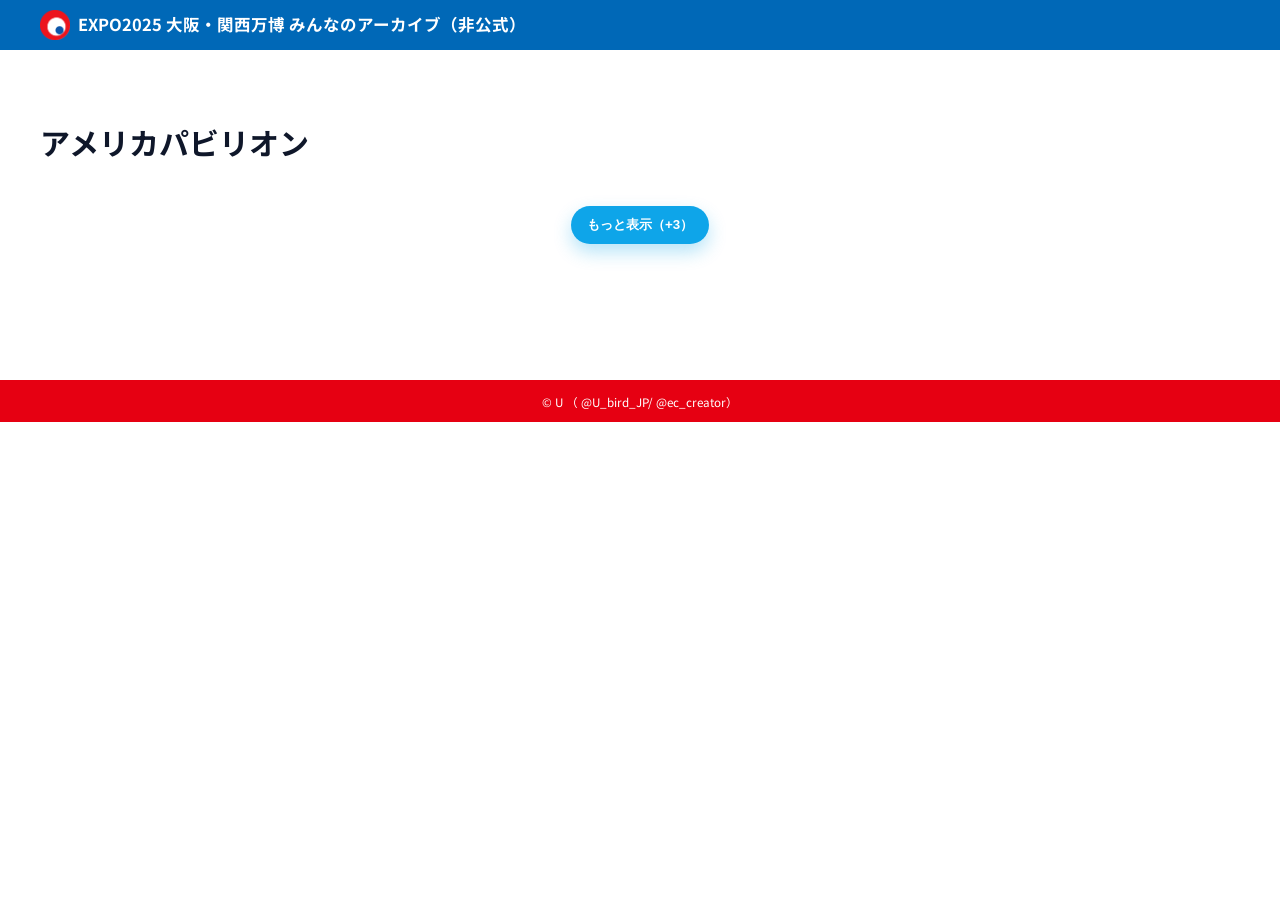
<file: usa.html>
<!doctype html>
<html lang="ja">
    <head>
        <meta charset="utf-8" />
        <meta name="viewport" content="width=device-width, initial-scale=1" />
        <title>アメリカパビリオン – EXPO2025 大阪・関西万博 みんなのアーカイブ（非公式）</title>
        <meta property="og:site_name" content="EXPO2025 大阪・関西万博 みんなのアーカイブ（非公式）">
        <meta property="og:description" content="大阪・関西万博2025の来場者SNS投稿をまとめた非公式アーカイブサイト。">
        <meta property="og:image" content="https://u-creator-jp.github.io/expo2025-archive/assets/img/common/ogp.jpg">
        <meta name="twitter:card" content="summary_large_image">
        <link href="https://fonts.googleapis.com/css2?family=Noto+Sans+JP:wght@400;700&display=swap" rel="stylesheet">
        <link rel="icon" href="./assets/img/common/favicon.ico?v=202510010001" type="image/x-icon">
        <link rel="apple-touch-icon" href="./assets/img/common/apple-touch-icon.png?v=202510010001">
        <link rel="stylesheet" href="./assets/css/common.css?v=202510010001">
        <link rel="stylesheet" href="./assets/css/x-embed.css?v=202510010001">
        <link rel="preconnect" href="https://platform.twitter.com" crossorigin>
        <link rel="preconnect" href="https://cdn.syndication.twimg.com" crossorigin>
        <link rel="dns-prefetch" href="https://platform.twitter.com">
        <link rel="dns-prefetch" href="https://cdn.syndication.twimg.com">

        <!-- Google Tag Manager -->
        <script>(function(w,d,s,l,i){w[l]=w[l]||[];w[l].push({'gtm.start':
        new Date().getTime(),event:'gtm.js'});var f=d.getElementsByTagName(s)[0],
        j=d.createElement(s),dl=l!='dataLayer'?'&l='+l:'';j.async=true;j.src=
        'https://www.googletagmanager.com/gtm.js?id='+i+dl;f.parentNode.insertBefore(j,f);
        })(window,document,'script','dataLayer','GTM-PDH254MD');</script>
        <!-- End Google Tag Manager -->
        <meta name="google-site-verification" content="790SQnN-OChBGCeFhDUEBIzG4l65OUzdi_zqd6H20Zg" />
    </head>
    <body>
        <!-- Google Tag Manager (noscript) -->
        <noscript><iframe src="https://www.googletagmanager.com/ns.html?id=GTM-PDH254MD"
        height="0" width="0" style="display:none;visibility:hidden"></iframe></noscript>
        <!-- End Google Tag Manager (noscript) -->

        <!-- ▼ 共通ヘッダーは外部読込（相対パス） -->
        <header data-include="./partials/header.html?v=202510010001"></header>
        <main class="page">
            <div class="wrap">
                <h1>アメリカパビリオン</h1>
                <section id="masonry" class="masonry" aria-live="polite"></section>

                <!-- ▼ X埋め込みコード ▼ -->
                <!-- 外観 -->
                <blockquote class="twitter-tweet"><p lang="ja" dir="ltr">開園してすぐ並んだよ〜🙌<br>今日はガンダムも取れた👍<a href="https://twitter.com/hashtag/%E3%82%A2%E3%83%A1%E3%83%AA%E3%82%AB%E9%A4%A8?src=hash&amp;ref_src=twsrc%5Etfw">#アメリカ館</a> <a href="https://t.co/kdgLTF2JAo">pic.twitter.com/kdgLTF2JAo</a></p>&mdash; とっつぃ〜 (@sas_tkk105) <a href="https://twitter.com/sas_tkk105/status/1918836833536168083?ref_src=twsrc%5Etfw">May 4, 2025</a></blockquote>
                <blockquote class="twitter-tweet"><p lang="ja" dir="ltr">9時10分に並んで入館まで35分<br><br> <a href="https://twitter.com/hashtag/%E3%82%A2%E3%83%A1%E3%83%AA%E3%82%AB%E9%A4%A8?src=hash&amp;ref_src=twsrc%5Etfw">#アメリカ館</a> <a href="https://t.co/8FMG6cvhKo">pic.twitter.com/8FMG6cvhKo</a></p>&mdash; 24時💙🖤 (@24hour_gamba) <a href="https://twitter.com/24hour_gamba/status/1925352774382014950?ref_src=twsrc%5Etfw">May 22, 2025</a></blockquote>
                <blockquote class="twitter-tweet"><p lang="ja" dir="ltr">遂にきた‼︎<a href="https://twitter.com/hashtag/expo2025_japan?src=hash&amp;ref_src=twsrc%5Etfw">#expo2025_japan</a> <a href="https://twitter.com/hashtag/%E5%A4%A7%E9%98%AA%E4%B8%87%E5%8D%9A?src=hash&amp;ref_src=twsrc%5Etfw">#大阪万博</a><a href="https://twitter.com/hashtag/%E3%82%A2%E3%83%A1%E3%83%AA%E3%82%AB%E9%A4%A8?src=hash&amp;ref_src=twsrc%5Etfw">#アメリカ館</a>　🇺🇸 <a href="https://t.co/mvq23N9ewr">pic.twitter.com/mvq23N9ewr</a></p>&mdash; ふぁみ (@f_f_f_fmi) <a href="https://twitter.com/f_f_f_fmi/status/1911216481137996115?ref_src=twsrc%5Etfw">April 13, 2025</a></blockquote>
                <blockquote class="twitter-tweet"><p lang="ja" dir="ltr">液晶がとてもキレイ！<a href="https://twitter.com/hashtag/%E3%82%A4%E3%83%9E%E3%82%BD%E3%83%A9?src=hash&amp;ref_src=twsrc%5Etfw">#イマソラ</a> <a href="https://twitter.com/hashtag/%E4%B8%87%E5%8D%9A?src=hash&amp;ref_src=twsrc%5Etfw">#万博</a> <a href="https://twitter.com/hashtag/%E3%82%A2%E3%83%A1%E3%83%AA%E3%82%AB%E9%A4%A8?src=hash&amp;ref_src=twsrc%5Etfw">#アメリカ館</a> <a href="https://t.co/rtTkPrCBZq">pic.twitter.com/rtTkPrCBZq</a></p>&mdash; とーりん (@_t_photo_) <a href="https://twitter.com/_t_photo_/status/1933455087906738684?ref_src=twsrc%5Etfw">June 13, 2025</a></blockquote>
                <blockquote class="twitter-tweet"><p lang="ja" dir="ltr">Happy Fourth of July<br>今日は独立記念日<a href="https://twitter.com/hashtag/%E3%82%A2%E3%83%A1%E3%83%AA%E3%82%AB%E9%A4%A8?src=hash&amp;ref_src=twsrc%5Etfw">#アメリカ館</a> <a href="https://twitter.com/hashtag/%E7%8B%AC%E7%AB%8B%E8%A8%98%E5%BF%B5%E6%97%A5?src=hash&amp;ref_src=twsrc%5Etfw">#独立記念日</a><a href="https://twitter.com/hashtag/USAPavilion?src=hash&amp;ref_src=twsrc%5Etfw">#USAPavilion</a> <a href="https://twitter.com/hashtag/FourthOfJuly?src=hash&amp;ref_src=twsrc%5Etfw">#FourthOfJuly</a> <a href="https://twitter.com/hashtag/expo2025%E5%A4%A7%E9%98%AA%E3%83%BB%E9%96%A2%E8%A5%BF%E4%B8%87%E5%8D%9A?src=hash&amp;ref_src=twsrc%5Etfw">#expo2025大阪・関西万博</a> <a href="https://t.co/GlBJmCb9t7">pic.twitter.com/GlBJmCb9t7</a></p>&mdash; プー₺ 🌏 oɯnɥq (@suvarnabhumi787) <a href="https://twitter.com/suvarnabhumi787/status/1941116849854583099?ref_src=twsrc%5Etfw">July 4, 2025</a></blockquote>
                <blockquote class="twitter-tweet"><p lang="ja" dir="ltr">アメリカ館の並び方、えっぐ！💦<a href="https://twitter.com/hashtag/%E3%82%A2%E3%83%A1%E3%83%AA%E3%82%AB%E9%A4%A8?src=hash&amp;ref_src=twsrc%5Etfw">#アメリカ館</a> <a href="https://twitter.com/hashtag/%E5%A4%A7%E9%98%AA%E4%B8%87%E5%8D%9A2025?src=hash&amp;ref_src=twsrc%5Etfw">#大阪万博2025</a> <a href="https://t.co/79nBz1MwWz">pic.twitter.com/79nBz1MwWz</a></p>&mdash; Bajiroちゃん〜令和のスナフキン〜🏕️ 🍎 (@wakkaman_neo) <a href="https://twitter.com/wakkaman_neo/status/1922240098793386479?ref_src=twsrc%5Etfw">May 13, 2025</a></blockquote>
                <blockquote class="twitter-tweet"><p lang="ja" dir="ltr">アメリカ館ナショナルデーにて、ホワイトハウス代表団が<a href="https://twitter.com/POTUS?ref_src=twsrc%5Etfw">@POTUS</a>を代表しアメリカ館に来館🇺🇸 アメリカ合衆国の国際的な友情と外交への取り組みを体現してくださいました。 <a href="https://twitter.com/WhiteHouse?ref_src=twsrc%5Etfw">@WhiteHouse</a> <a href="https://twitter.com/SecScottBessent?ref_src=twsrc%5Etfw">@SecScottBessent</a> <a href="https://twitter.com/SecretaryLCD?ref_src=twsrc%5Etfw">@SecretaryLCD</a> <a href="https://twitter.com/DeputySecState?ref_src=twsrc%5Etfw">@DeputySecState</a> <a href="https://twitter.com/USAmbJapan?ref_src=twsrc%5Etfw">@USAmbJapan</a> <a href="https://twitter.com/Scavino47?ref_src=twsrc%5Etfw">@Scavino47</a> <a href="https://twitter.com/AmbBillGrayson?ref_src=twsrc%5Etfw">@AmbBillGrayson</a> <br> <a href="https://twitter.com/hashtag/%E3%82%A2%E3%83%A1%E3%83%AA%E3%82%AB%E9%A4%A8?src=hash&amp;ref_src=twsrc%5Etfw">#アメリカ館</a>… <a href="https://t.co/r2dXy52MHi">pic.twitter.com/r2dXy52MHi</a></p>&mdash; USA Pavilion • アメリカ館 (@USA_Pavilion_) <a href="https://twitter.com/USA_Pavilion_/status/1947230180675891710?ref_src=twsrc%5Etfw">July 21, 2025</a></blockquote>
                <blockquote class="twitter-tweet"><p lang="ja" dir="ltr">久々にやって来ました！<br>セガレと来たかったからまだ行ってない念願のアメリカ🇺🇸✨️<br><br> <a href="https://twitter.com/hashtag/%E9%96%A2%E8%A5%BF%E4%B8%87%E5%8D%9A?src=hash&amp;ref_src=twsrc%5Etfw">#関西万博</a><br> <a href="https://twitter.com/hashtag/%E3%82%A2%E3%83%A1%E3%83%AA%E3%82%AB%E9%A4%A8?src=hash&amp;ref_src=twsrc%5Etfw">#アメリカ館</a> <a href="https://t.co/i6hGUiQKGk">pic.twitter.com/i6hGUiQKGk</a></p>&mdash; おりーぶ (@sky29sky19) <a href="https://twitter.com/sky29sky19/status/1952186259603923296?ref_src=twsrc%5Etfw">August 4, 2025</a></blockquote>
                <blockquote class="twitter-tweet"><p lang="ja" dir="ltr">.<br><br>今回の万博でも<br>アメリカ館の人気は凄い<br><br>この日<br>待ち時間は３０分と言われた<br>その後<br>ニュース映像をみると長蛇の列<br>この時並べば良かったと後悔している<br><br>入場者が少なそうな日をねらって行くとしよう<a href="https://twitter.com/hashtag/%E5%A4%A7%E9%98%AA%E3%83%BB%E9%96%A2%E8%A5%BF%E4%B8%87%E5%8D%9A?src=hash&amp;ref_src=twsrc%5Etfw">#大阪・関西万博</a><a href="https://twitter.com/hashtag/%E3%82%A2%E3%83%A1%E3%83%AA%E3%82%AB%E9%A4%A8?src=hash&amp;ref_src=twsrc%5Etfw">#アメリカ館</a><br>＊<br>スタッフの方はボカシなしで🙇<br>. <a href="https://t.co/V2by61iGrG">pic.twitter.com/V2by61iGrG</a></p>&mdash; pino (@pino_cube2) <a href="https://twitter.com/pino_cube2/status/1919559277791822316?ref_src=twsrc%5Etfw">May 6, 2025</a></blockquote>
                <blockquote class="twitter-tweet"><p lang="ja" dir="ltr">イン博7(ง •̀_•́)ง<br>ギリギリ最前ゲット(ง •̀_•́)ง<br>やすさん暑い中地蔵付き合ってくれてありがとう🔥🔥🔥<a href="https://twitter.com/hashtag/%E5%A4%A7%E9%98%AA%E3%83%BB%E9%96%A2%E8%A5%BF%E4%B8%87%E5%8D%9A?src=hash&amp;ref_src=twsrc%5Etfw">#大阪・関西万博</a><a href="https://twitter.com/hashtag/EXPO2025?src=hash&amp;ref_src=twsrc%5Etfw">#EXPO2025</a><a href="https://twitter.com/hashtag/%E3%82%A2%E3%83%A1%E3%83%AA%E3%82%AB%E9%A4%A8?src=hash&amp;ref_src=twsrc%5Etfw">#アメリカ館</a> <a href="https://twitter.com/hashtag/%E3%82%BB%E3%82%B5%E3%83%9F%E3%82%B9%E3%83%88%E3%83%AA%E3%83%BC%E3%83%88?src=hash&amp;ref_src=twsrc%5Etfw">#セサミストリート</a> <a href="https://t.co/W25gJrhpuj">pic.twitter.com/W25gJrhpuj</a></p>&mdash; Teddy🦄 (@TeddyMetalX) <a href="https://twitter.com/TeddyMetalX/status/1940955049599123613?ref_src=twsrc%5Etfw">July 4, 2025</a></blockquote>
                <blockquote class="twitter-tweet"><p lang="ja" dir="ltr">やっと行けたアメリカパビリオン<br>無事宇宙に飛ばされました🚀<a href="https://twitter.com/hashtag/%E5%A4%A7%E9%98%AA%E3%83%BB%E9%96%A2%E8%A5%BF%E4%B8%87%E5%8D%9A?src=hash&amp;ref_src=twsrc%5Etfw">#大阪・関西万博</a> <a href="https://twitter.com/hashtag/%E3%82%A2%E3%83%A1%E3%83%AA%E3%82%AB%E9%A4%A8?src=hash&amp;ref_src=twsrc%5Etfw">#アメリカ館</a> <a href="https://t.co/pdKhKZv1xi">pic.twitter.com/pdKhKZv1xi</a></p>&mdash; mikamika3303 (@mikamika3368020) <a href="https://twitter.com/mikamika3368020/status/1940161731382452308?ref_src=twsrc%5Etfw">July 1, 2025</a></blockquote>
                <blockquote class="twitter-tweet"><p lang="ja" dir="ltr">EXPO2025大阪<br>アメリカ館の壁面映像観て、ネイサンのお衣装🚀🥇思い出してた私です😅<a href="https://twitter.com/hashtag/EXPO2025?src=hash&amp;ref_src=twsrc%5Etfw">#EXPO2025</a><a href="https://twitter.com/hashtag/%E5%A4%A7%E9%98%AA%E4%B8%87%E5%8D%9A?src=hash&amp;ref_src=twsrc%5Etfw">#大阪万博</a><a href="https://twitter.com/hashtag/%E3%82%A2%E3%83%A1%E3%83%AA%E3%82%AB%E9%A4%A8?src=hash&amp;ref_src=twsrc%5Etfw">#アメリカ館</a><a href="https://twitter.com/hashtag/NathanChen?src=hash&amp;ref_src=twsrc%5Etfw">#NathanChen</a> <a href="https://twitter.com/hashtag/nathsnwchen?src=hash&amp;ref_src=twsrc%5Etfw">#nathsnwchen</a> <a href="https://t.co/nlqLvJPjUX">pic.twitter.com/nlqLvJPjUX</a></p>&mdash; よっちゃん⛸️ (@ohisamayoshie) <a href="https://twitter.com/ohisamayoshie/status/1937517792259125573?ref_src=twsrc%5Etfw">June 24, 2025</a></blockquote>
                <blockquote class="twitter-tweet"><p lang="ja" dir="ltr">おはようございます✨<br><br>木曜日の大阪市港区の天気は☀️<br>今日もかなり暑くなる予報です<br><br>暑い中90分並んでやっとアメリカ館🇺🇸！<br>さすがアメリカって感じです✨<br><br>充実した休日を過ごせました😊<br><br>今日も一日宜しくお願いします✨<a href="https://twitter.com/hashtag/%E4%BC%81%E6%A5%AD%E5%85%AC%E5%BC%8F%E3%81%8C%E6%AF%8E%E6%9C%9D%E5%9C%B0%E5%85%83%E3%81%AE%E5%A4%A9%E6%B0%97%E3%82%92%E8%A8%80%E3%81%84%E5%90%88%E3%81%86?src=hash&amp;ref_src=twsrc%5Etfw">#企業公式が毎朝地元の天気を言い合う</a><a href="https://twitter.com/hashtag/%E5%A4%A7%E9%98%AA%E3%83%BB%E9%96%A2%E8%A5%BF%E4%B8%87%E5%8D%9A?src=hash&amp;ref_src=twsrc%5Etfw">#大阪・関西万博</a><a href="https://twitter.com/hashtag/%E3%82%A2%E3%83%A1%E3%83%AA%E3%82%AB%E9%A4%A8?src=hash&amp;ref_src=twsrc%5Etfw">#アメリカ館</a> <a href="https://t.co/5MqI1Diu26">pic.twitter.com/5MqI1Diu26</a></p>&mdash; 和食 たこ郎 (公式)当店からAsueアリーナ大阪まで徒歩3分！ランチ定食各種1000円！ (@takorou5522) <a href="https://twitter.com/takorou5522/status/1935475177254699101?ref_src=twsrc%5Etfw">June 18, 2025</a></blockquote>

                <!-- 展示 -->
                <blockquote class="twitter-tweet"><p lang="ja" dir="ltr">みんな月の石だけ見てスタスタ歩いてたけど、俺が一番気になったのは背景。<br>宇宙飛行士が右はNASAで左がJAXAになってるんよな。<br>日本開催の万博だから、って単純な理由なのか、日米友好なのか、両国の宇宙開発に対する姿勢を映してるものなのか。<br>なんかすげぇ感動したんよな。<a href="https://twitter.com/hashtag/%E4%B8%87%E5%8D%9A?src=hash&amp;ref_src=twsrc%5Etfw">#万博</a><a href="https://twitter.com/hashtag/%E3%82%A2%E3%83%A1%E3%83%AA%E3%82%AB%E9%A4%A8?src=hash&amp;ref_src=twsrc%5Etfw">#アメリカ館</a> <a href="https://t.co/QUNVpGp58f">pic.twitter.com/QUNVpGp58f</a></p>&mdash; MAV (@Masayukix02) <a href="https://twitter.com/Masayukix02/status/1942856712639361063?ref_src=twsrc%5Etfw">July 9, 2025</a></blockquote>
                <blockquote class="twitter-tweet"><p lang="ja" dir="ltr">🌕【スペースシリーズ：エピソード1】<br>1969年、アポロ11号が人類を月へ送り出しました。<br>55年後、NASAはさらに強力なロケット「SLS」で再び月を目指します🚀<br>その進化を、アメリカ館で体感しませんか？<a href="https://twitter.com/hashtag/%E3%82%A2%E3%83%A1%E3%83%AA%E3%82%AB%E9%A4%A8?src=hash&amp;ref_src=twsrc%5Etfw">#アメリカ館</a> <a href="https://twitter.com/hashtag/SLS?src=hash&amp;ref_src=twsrc%5Etfw">#SLS</a> <a href="https://twitter.com/hashtag/%E3%82%A2%E3%83%9D%E3%83%AD%E8%A8%88%E7%94%BB?src=hash&amp;ref_src=twsrc%5Etfw">#アポロ計画</a> <a href="https://twitter.com/hashtag/%E3%82%B9%E3%83%9A%E3%83%BC%E3%82%B9%E3%82%B7%E3%83%AA%E3%83%BC%E3%82%BA?src=hash&amp;ref_src=twsrc%5Etfw">#スペースシリーズ</a> <a href="https://t.co/iNzo9gGJRS">pic.twitter.com/iNzo9gGJRS</a></p>&mdash; USA Pavilion • アメリカ館 (@USA_Pavilion_) <a href="https://twitter.com/USA_Pavilion_/status/1945448685028220968?ref_src=twsrc%5Etfw">July 16, 2025</a></blockquote>
                <blockquote class="twitter-tweet"><p lang="ja" dir="ltr">ジェイムズ・ウェッブ宇宙望遠鏡は相変わらずすごーい<a href="https://twitter.com/hashtag/%E3%82%A2%E3%83%A1%E3%83%AA%E3%82%AB%E9%A4%A8?src=hash&amp;ref_src=twsrc%5Etfw">#アメリカ館</a> <a href="https://t.co/j3f044wY3k">pic.twitter.com/j3f044wY3k</a></p>&mdash; sakainoturibitoジグパラツートンマスター (@jgdeturunosuki) <a href="https://twitter.com/jgdeturunosuki/status/1938862776254128452?ref_src=twsrc%5Etfw">June 28, 2025</a></blockquote>
                <blockquote class="twitter-tweet"><p lang="ja" dir="ltr">きょうのアメリカかんちゃん🤗✨<a href="https://twitter.com/hashtag/%E3%82%A2%E3%83%A1%E3%83%AA%E3%82%AB%E9%A4%A8?src=hash&amp;ref_src=twsrc%5Etfw">#アメリカ館</a> <br>2025年4月14日（月）<a href="https://twitter.com/hashtag/%E5%A4%A7%E9%98%AA%E3%83%BB%E9%96%A2%E8%A5%BF%E4%B8%87%E5%8D%9A?src=hash&amp;ref_src=twsrc%5Etfw">#大阪・関西万博</a> <br>夢洲 <a href="https://t.co/NjVpRERZiU">pic.twitter.com/NjVpRERZiU</a></p>&mdash; 1 📸 (@AiSHBiSHCiSH) <a href="https://twitter.com/AiSHBiSHCiSH/status/1911791002710626759?ref_src=twsrc%5Etfw">April 14, 2025</a></blockquote>
                <blockquote class="twitter-tweet"><p lang="ja" dir="ltr">アメリカの国力を見せつけられたなう🥺<br>USA!USA!🇺🇸<a href="https://twitter.com/hashtag/expo2025?src=hash&amp;ref_src=twsrc%5Etfw">#expo2025</a><a href="https://twitter.com/hashtag/%E3%82%A2%E3%83%A1%E3%83%AA%E3%82%AB%E9%A4%A8?src=hash&amp;ref_src=twsrc%5Etfw">#アメリカ館</a> <a href="https://t.co/Rv1izKzUhS">pic.twitter.com/Rv1izKzUhS</a></p>&mdash; ☆SUMA☆ (@orivia_jp) <a href="https://twitter.com/orivia_jp/status/1923620382994727361?ref_src=twsrc%5Etfw">May 17, 2025</a></blockquote>
                <blockquote class="twitter-tweet"><p lang="ja" dir="ltr">アメリカ館はコンパニオンさんが陽気で楽しい(笑)最後のロケット映像迫力〜<br>☝️(灬´ิω´ิ灬)<a href="https://twitter.com/hashtag/%E5%A4%A7%E9%98%AA%E9%96%A2%E8%A5%BF%E4%B8%87%E5%8D%9A?src=hash&amp;ref_src=twsrc%5Etfw">#大阪関西万博</a><a href="https://twitter.com/hashtag/%E3%82%A2%E3%83%A1%E3%83%AA%E3%82%AB%E9%A4%A8?src=hash&amp;ref_src=twsrc%5Etfw">#アメリカ館</a> <a href="https://t.co/TvJufPXBnk">pic.twitter.com/TvJufPXBnk</a></p>&mdash; かっつん城推し改 (@castlemaster03) <a href="https://twitter.com/castlemaster03/status/1920421279670091808?ref_src=twsrc%5Etfw">May 8, 2025</a></blockquote>
                <blockquote class="twitter-tweet"><p lang="ja" dir="ltr">アメリカ館わりとスペースマウンテンだった<a href="https://twitter.com/hashtag/%E5%A4%A7%E9%98%AA%E3%83%BB%E9%96%A2%E8%A5%BF%E4%B8%87%E5%8D%9A?src=hash&amp;ref_src=twsrc%5Etfw">#大阪・関西万博</a> <a href="https://twitter.com/hashtag/%E3%82%A2%E3%83%A1%E3%83%AA%E3%82%AB%E9%A4%A8?src=hash&amp;ref_src=twsrc%5Etfw">#アメリカ館</a> <a href="https://twitter.com/hashtag/USAPavilion?src=hash&amp;ref_src=twsrc%5Etfw">#USAPavilion</a> <a href="https://t.co/aWJLyVQKdz">pic.twitter.com/aWJLyVQKdz</a></p>&mdash; やよい (@yayoinovember) <a href="https://twitter.com/yayoinovember/status/1970797824314159441?ref_src=twsrc%5Etfw">September 24, 2025</a></blockquote>
                <blockquote class="twitter-tweet"><p lang="ja" dir="ltr">昨日のトラブルがあっても今日は、万博人でいっぱい<br>70年万博で見られなかった月の石🪨<br>アメリカ館も行列できてる！<a href="https://twitter.com/hashtag/%E4%B8%87%E5%8D%9A?src=hash&amp;ref_src=twsrc%5Etfw">#万博</a><a href="https://twitter.com/hashtag/%E6%9C%88%E3%81%AE%E7%9F%B3?src=hash&amp;ref_src=twsrc%5Etfw">#月の石</a><a href="https://twitter.com/hashtag/%E3%82%A2%E3%83%A1%E3%83%AA%E3%82%AB%E9%A4%A8?src=hash&amp;ref_src=twsrc%5Etfw">#アメリカ館</a> <a href="https://t.co/q9DIpdimhF">pic.twitter.com/q9DIpdimhF</a></p>&mdash; 乾さとし（大阪維新の会/吹田市議会議員） (@inui3104) <a href="https://twitter.com/inui3104/status/1955855402811449392?ref_src=twsrc%5Etfw">August 14, 2025</a></blockquote>
                <blockquote class="twitter-tweet"><p lang="ja" dir="ltr">おはようございます🌻<br><br>眠たい!！w<br><br>ぼちぼち万博の準備して行ってきまーす♪<a href="https://twitter.com/hashtag/%E3%82%A2%E3%83%A1%E3%83%AA%E3%82%AB%E9%A4%A8?src=hash&amp;ref_src=twsrc%5Etfw">#アメリカ館</a> <a href="https://t.co/QxUqpmdF7d">pic.twitter.com/QxUqpmdF7d</a></p>&mdash; メメじぃ(^^)初号機！孫🐿❤️しか勝たん❣️ (@rh_yza) <a href="https://twitter.com/rh_yza/status/1949950306629931255?ref_src=twsrc%5Etfw">July 28, 2025</a></blockquote>
                <blockquote class="twitter-tweet"><p lang="ja" dir="ltr">ちょっと宇宙に行ってきた😆<a href="https://twitter.com/hashtag/%E5%A4%A7%E9%98%AA%E9%96%A2%E8%A5%BF%E4%B8%87%E5%8D%9A?src=hash&amp;ref_src=twsrc%5Etfw">#大阪関西万博</a> <a href="https://twitter.com/hashtag/%E3%82%A2%E3%83%A1%E3%83%AA%E3%82%AB%E9%A4%A8?src=hash&amp;ref_src=twsrc%5Etfw">#アメリカ館</a> <a href="https://t.co/jexL87ANQA">pic.twitter.com/jexL87ANQA</a></p>&mdash; yolo!!!!! (@yosa_photos) <a href="https://twitter.com/yosa_photos/status/1911351839251177589?ref_src=twsrc%5Etfw">April 13, 2025</a></blockquote>
                <blockquote class="twitter-tweet"><p lang="ja" dir="ltr">万博 アメリカ館 めっちゃ元気！<br>最後のお楽しみは 月の石でした。<a href="https://twitter.com/hashtag/EXPO2025?src=hash&amp;ref_src=twsrc%5Etfw">#EXPO2025</a> <a href="https://twitter.com/hashtag/%E3%82%A2%E3%83%A1%E3%83%AA%E3%82%AB%E9%A4%A8?src=hash&amp;ref_src=twsrc%5Etfw">#アメリカ館</a><br> <a href="https://twitter.com/hashtag/%E6%9C%88%E3%81%AE%E7%9F%B3?src=hash&amp;ref_src=twsrc%5Etfw">#月の石</a> <a href="https://t.co/xQ1zn0m9hL">pic.twitter.com/xQ1zn0m9hL</a></p>&mdash; Hot Man (@HotelJapanese) <a href="https://twitter.com/HotelJapanese/status/1913208357865050237?ref_src=twsrc%5Etfw">April 18, 2025</a></blockquote>
                <blockquote class="twitter-tweet"><p lang="ja" dir="ltr">2025年版月の石！<a href="https://twitter.com/hashtag/%E3%82%A2%E3%83%A1%E3%83%AA%E3%82%AB%E9%A4%A8?src=hash&amp;ref_src=twsrc%5Etfw">#アメリカ館</a> <a href="https://t.co/fkERjSrBA8">pic.twitter.com/fkERjSrBA8</a></p>&mdash; 「都市計画のお知らせ」 (@OSAPCO1) <a href="https://twitter.com/OSAPCO1/status/1911669453181657415?ref_src=twsrc%5Etfw">April 14, 2025</a></blockquote>
                <blockquote class="twitter-tweet"><p lang="ja" dir="ltr"><a href="https://twitter.com/hashtag/%E5%A4%A7%E9%98%AA%E3%83%BB%E9%96%A2%E8%A5%BF%E4%B8%87%E5%8D%9A?src=hash&amp;ref_src=twsrc%5Etfw">#大阪・関西万博</a> <a href="https://twitter.com/hashtag/%E3%82%A2%E3%83%A1%E3%83%AA%E3%82%AB%E9%A4%A8?src=hash&amp;ref_src=twsrc%5Etfw">#アメリカ館</a> 🇺🇸<br>ご存知「石」🪨です<br>テンション上がる⤴️ <a href="https://t.co/Y4YT0sJKJS">pic.twitter.com/Y4YT0sJKJS</a></p>&mdash; 本多雅行 (@zezehihi630) <a href="https://twitter.com/zezehihi630/status/1932379927283974616?ref_src=twsrc%5Etfw">June 10, 2025</a></blockquote>
                <blockquote class="twitter-tweet"><p lang="ja" dir="ltr">1時間半ほどで入れたよ🇺🇸<br> <a href="https://twitter.com/hashtag/%E5%A4%A7%E9%98%AA%E9%96%A2%E8%A5%BF%E4%B8%87%E5%8D%9A2025?src=hash&amp;ref_src=twsrc%5Etfw">#大阪関西万博2025</a> <br> <a href="https://twitter.com/hashtag/%E3%82%A2%E3%83%A1%E3%83%AA%E3%82%AB%E9%A4%A8?src=hash&amp;ref_src=twsrc%5Etfw">#アメリカ館</a> <a href="https://t.co/V8F3uUkPwM">pic.twitter.com/V8F3uUkPwM</a></p>&mdash; 🌎オカンちぃ (@USJ4903) <a href="https://twitter.com/USJ4903/status/1935534909554311614?ref_src=twsrc%5Etfw">June 19, 2025</a></blockquote>
                <blockquote class="twitter-tweet"><p lang="ja" dir="ltr">アメリカ館🇺🇸のロケット発射は面白かった😊🚀<a href="https://twitter.com/hashtag/%E5%A4%A7%E9%98%AA%E4%B8%87%E5%8D%9A?src=hash&amp;ref_src=twsrc%5Etfw">#大阪万博</a><a href="https://twitter.com/hashtag/%E3%82%A2%E3%83%A1%E3%83%AA%E3%82%AB%E9%A4%A8?src=hash&amp;ref_src=twsrc%5Etfw">#アメリカ館</a> <a href="https://t.co/Lqg9o5j58J">pic.twitter.com/Lqg9o5j58J</a></p>&mdash; Nao🔥低浮上ぎみ (@Qq8R0od1ONG501T) <a href="https://twitter.com/Qq8R0od1ONG501T/status/1913796958722162810?ref_src=twsrc%5Etfw">April 20, 2025</a></blockquote>
                <blockquote class="twitter-tweet"><p lang="ja" dir="ltr">今日初めて公開のアメリカ館、日本語は凄い列になってましたが英語はすぐ入れました〜🇺🇸<br>映像がすご〜い‼️<br>月の石は一瞬だけど見れました🐧🌕<br><br>スレッドに中の様子載せているので行く予定の方は見ないようにね（ネタバレになっちゃう）<a href="https://twitter.com/hashtag/%E3%82%A2%E3%83%A1%E3%83%AA%E3%82%AB%E9%A4%A8?src=hash&amp;ref_src=twsrc%5Etfw">#アメリカ館</a><a href="https://twitter.com/hashtag/%E5%A4%A7%E9%98%AA%E4%B8%87%E5%8D%9A?src=hash&amp;ref_src=twsrc%5Etfw">#大阪万博</a><a href="https://twitter.com/hashtag/%E4%B8%87%E5%8D%9A%E3%83%86%E3%82%B9%E3%83%88%E3%83%A9%E3%83%B3?src=hash&amp;ref_src=twsrc%5Etfw">#万博テストラン</a> <a href="https://twitter.com/hashtag/expo2025_japan?src=hash&amp;ref_src=twsrc%5Etfw">#expo2025_japan</a> <a href="https://t.co/U83bxMdP2z">pic.twitter.com/U83bxMdP2z</a></p>&mdash; レオン/40代から資産形成始めたの (@penguinleon0804) <a href="https://twitter.com/penguinleon0804/status/1908762759652909245?ref_src=twsrc%5Etfw">April 6, 2025</a></blockquote>
                <blockquote class="twitter-tweet"><p lang="ja" dir="ltr">アメリカ館でめっちゃエモいの撮れた <a href="https://t.co/yy7i9wMRhG">pic.twitter.com/yy7i9wMRhG</a></p>&mdash; まきぃ。CY (@PRECIOUS_SHADE_) <a href="https://twitter.com/PRECIOUS_SHADE_/status/1969666412911477190?ref_src=twsrc%5Etfw">September 21, 2025</a></blockquote>

                <!-- 複数投稿 -->
                <blockquote class="twitter-tweet"><p lang="ja" dir="ltr">7:30から雨の中並んだ甲斐あって<a href="https://twitter.com/hashtag/%E3%82%A2%E3%83%A1%E3%83%AA%E3%82%AB%E9%A4%A8?src=hash&amp;ref_src=twsrc%5Etfw">#アメリカ館</a> 観れました<br>でも月の石は『立ち止まらないでください』と、あっという間に剥がされます<br>パンダのより短くしか見られません（笑）<a href="https://twitter.com/hashtag/%E3%83%A2%E3%82%B3%E4%B8%87%E5%8D%9A?src=hash&amp;ref_src=twsrc%5Etfw">#モコ万博</a> <a href="https://t.co/KnVvvLDFmE">pic.twitter.com/KnVvvLDFmE</a></p>&mdash; モコ（アイモコ） (@mocom1975) <a href="https://twitter.com/mocom1975/status/1932240850819682383?ref_src=twsrc%5Etfw">June 10, 2025</a></blockquote>
                <blockquote class="twitter-tweet"><p lang="ja" dir="ltr"><a href="https://twitter.com/hashtag/%E5%A4%A7%E9%98%AA%E4%B8%87%E5%8D%9A?src=hash&amp;ref_src=twsrc%5Etfw">#大阪万博</a> <a href="https://twitter.com/hashtag/%E3%82%A2%E3%83%A1%E3%83%AA%E3%82%AB%E9%A4%A8?src=hash&amp;ref_src=twsrc%5Etfw">#アメリカ館</a> <br><br>6:50夢洲着→8:55入場→9:01アメリカ館到着→待ち時間ほぼなしで入場🇺🇸🚀スパークちゃんとのひとときを楽しみました😊<br><br>イタリア館、クウェート館も予約済みで、事前準備が生きてるﾄﾜ💙🌸🍦<a href="https://twitter.com/hashtag/%E3%83%9F%E3%83%A9%E3%82%A4%E3%83%88%E3%83%AF?src=hash&amp;ref_src=twsrc%5Etfw">#ミライトワ</a> <a href="https://twitter.com/hashtag/%E3%82%BD%E3%83%A1%E3%82%A4%E3%83%86%E3%82%A3?src=hash&amp;ref_src=twsrc%5Etfw">#ソメイティ</a> <a href="https://twitter.com/hashtag/%E3%83%9F%E3%83%A9%E3%82%BD%E3%83%A1?src=hash&amp;ref_src=twsrc%5Etfw">#ミラソメ</a><a href="https://twitter.com/hashtag/Miraitowa?src=hash&amp;ref_src=twsrc%5Etfw">#Miraitowa</a> <a href="https://twitter.com/hashtag/Someity?src=hash&amp;ref_src=twsrc%5Etfw">#Someity</a> <a href="https://t.co/b3Dm3Hd9V1">pic.twitter.com/b3Dm3Hd9V1</a></p>&mdash; ももりんご (@momoringo_2000) <a href="https://twitter.com/momoringo_2000/status/1938453288221044852?ref_src=twsrc%5Etfw">June 27, 2025</a></blockquote>
                <blockquote class="twitter-tweet"><p lang="ja" dir="ltr">こんばんは🌙·̩͙<br>仕事後に万博のアメリカ🇺🇸館に行ってきました<br>映像美が凄かった！<br><br>写真はロケットと月の石<br>19:30頃で60分待表示で実際50分程で入れました<br>今度行けたら憧れのイタリア館🇮🇹に行きたいꪔ̤̮<a href="https://twitter.com/hashtag/%E9%96%A2%E8%A5%BF%E4%B8%87%E5%8D%9A?src=hash&amp;ref_src=twsrc%5Etfw">#関西万博</a> <a href="https://twitter.com/hashtag/%E3%82%A2%E3%83%A1%E3%83%AA%E3%82%AB%E9%A4%A8?src=hash&amp;ref_src=twsrc%5Etfw">#アメリカ館</a><a href="https://twitter.com/hashtag/%E3%82%AD%E3%83%AA%E3%83%88%E3%83%AA%E3%82%BB%E3%82%AB%E3%82%A4?src=hash&amp;ref_src=twsrc%5Etfw">#キリトリセカイ</a><a href="https://twitter.com/hashtag/%E3%83%95%E3%82%A1%E3%82%A4%E3%83%B3%E3%83%80%E3%83%BC%E8%B6%8A%E3%81%97%E3%81%AE%E7%A7%81%E3%81%AE%E4%B8%96%E7%95%8C?src=hash&amp;ref_src=twsrc%5Etfw">#ファインダー越しの私の世界</a><a href="https://twitter.com/hashtag/photography?src=hash&amp;ref_src=twsrc%5Etfw">#photography</a> <a href="https://twitter.com/hashtag/photo?src=hash&amp;ref_src=twsrc%5Etfw">#photo</a> <a href="https://t.co/41v3BO1V2A">pic.twitter.com/41v3BO1V2A</a></p>&mdash; paskal/kai (@paskal_ren) <a href="https://twitter.com/paskal_ren/status/1951263150462148969?ref_src=twsrc%5Etfw">August 1, 2025</a></blockquote>
                <blockquote class="twitter-tweet"><p lang="ja" dir="ltr">7/27(日) 万博の記憶①<a href="https://twitter.com/hashtag/%E5%A4%A7%E9%98%AA%E9%96%A2%E8%A5%BF%E4%B8%87%E5%8D%9A?src=hash&amp;ref_src=twsrc%5Etfw">#大阪関西万博</a> <a href="https://twitter.com/hashtag/%E3%82%A2%E3%83%A1%E3%83%AA%E3%82%AB%E9%A4%A8?src=hash&amp;ref_src=twsrc%5Etfw">#アメリカ館</a> 🇺🇸その1<br><br>西ゲートから早歩きでアメリカ館🇺🇸へ<br>15分くらいで入館🤣 <a href="https://t.co/ePRIIBXD3H">pic.twitter.com/ePRIIBXD3H</a></p>&mdash; ゆき (@yuki_levorgfan) <a href="https://twitter.com/yuki_levorgfan/status/1949594541310316867?ref_src=twsrc%5Etfw">July 27, 2025</a></blockquote>
                <blockquote class="twitter-tweet"><p lang="ja" dir="ltr">7/27(日) 万博の記憶②<a href="https://twitter.com/hashtag/%E5%A4%A7%E9%98%AA%E9%96%A2%E8%A5%BF%E4%B8%87%E5%8D%9A?src=hash&amp;ref_src=twsrc%5Etfw">#大阪関西万博</a> <a href="https://twitter.com/hashtag/%E3%82%A2%E3%83%A1%E3%83%AA%E3%82%AB%E9%A4%A8?src=hash&amp;ref_src=twsrc%5Etfw">#アメリカ館</a> 🇺🇸その2<br><br>2枚目の宇宙服は<br>左がJAXAで右がNASA😊<br>感慨深いものがありますね😊😊<br><br>3枚目<br>月の石も見ることが出来ました🤣 <a href="https://t.co/5pluKoLhUP">pic.twitter.com/5pluKoLhUP</a></p>&mdash; ゆき (@yuki_levorgfan) <a href="https://twitter.com/yuki_levorgfan/status/1949594678187413874?ref_src=twsrc%5Etfw">July 27, 2025</a></blockquote>
                <blockquote class="twitter-tweet"><p lang="ja" dir="ltr"><a href="https://twitter.com/hashtag/%E3%82%A2%E3%83%A1%E3%83%AA%E3%82%AB%E9%A4%A8?src=hash&amp;ref_src=twsrc%5Etfw">#アメリカ館</a> 🇺🇸🪐<br>月の石🪨<a href="https://twitter.com/hashtag/EXPO2025?src=hash&amp;ref_src=twsrc%5Etfw">#EXPO2025</a><a href="https://twitter.com/hashtag/%E5%A4%A7%E9%98%AA%E3%83%BB%E9%96%A2%E8%A5%BF%E4%B8%87%E5%8D%9A?src=hash&amp;ref_src=twsrc%5Etfw">#大阪・関西万博</a> <a href="https://t.co/xyZrsQHmiK">pic.twitter.com/xyZrsQHmiK</a></p>&mdash; しいたん (@shiitan1128) <a href="https://twitter.com/shiitan1128/status/1912437027594711225?ref_src=twsrc%5Etfw">April 16, 2025</a></blockquote>
                <blockquote class="twitter-tweet"><p lang="ja" dir="ltr">🇺🇸アメリカ館🇺🇸<br>スタッフの方々が笑顔で明るく手をふって迎えてくれます！<br>耳に残る可愛らしい音楽と共にアメリカの学校、月の研究、観光地などを巡る旅へ💫<br>スペースシャトルに乗ってるような感覚を体験🚀<br>そして、最後の最後に「月の石」が！<a href="https://twitter.com/hashtag/USA?src=hash&amp;ref_src=twsrc%5Etfw">#USA</a> <a href="https://twitter.com/hashtag/%E3%82%A2%E3%83%A1%E3%83%AA%E3%82%AB%E9%A4%A8?src=hash&amp;ref_src=twsrc%5Etfw">#アメリカ館</a> <a href="https://twitter.com/hashtag/%E4%B8%87%E5%8D%9A?src=hash&amp;ref_src=twsrc%5Etfw">#万博</a> <a href="https://twitter.com/hashtag/japanexpo?src=hash&amp;ref_src=twsrc%5Etfw">#japanexpo</a> <a href="https://twitter.com/hashtag/%E5%A4%A7%E9%98%AA%E4%B8%87%E5%8D%9A?src=hash&amp;ref_src=twsrc%5Etfw">#大阪万博</a> <a href="https://twitter.com/hashtag/osaka?src=hash&amp;ref_src=twsrc%5Etfw">#osaka</a> <a href="https://t.co/JgtDkwFRaP">pic.twitter.com/JgtDkwFRaP</a></p>&mdash; 宮脇のぞみ_大阪市会議員 (@nozomi_osaka) <a href="https://twitter.com/nozomi_osaka/status/1910970430032372205?ref_src=twsrc%5Etfw">April 12, 2025</a></blockquote>
                <blockquote class="twitter-tweet"><p lang="ja" dir="ltr">アメリカ館スゲェ。<br><br>やっぱりショーとしての見せ方がスゲェ。久しくアメリカ行ってないけど行きたくなっちゃった。<br><br>70年万博でもメインとなった月の石<br><br>USA！USA！USA！！<br><br> <a href="https://twitter.com/hashtag/%E5%A4%A7%E9%98%AA%E4%B8%87%E5%8D%9A?src=hash&amp;ref_src=twsrc%5Etfw">#大阪万博</a><br> <a href="https://twitter.com/hashtag/%E3%82%A2%E3%83%A1%E3%83%AA%E3%82%AB%E9%A4%A8?src=hash&amp;ref_src=twsrc%5Etfw">#アメリカ館</a><br> <a href="https://twitter.com/hashtag/USA?src=hash&amp;ref_src=twsrc%5Etfw">#USA</a> <a href="https://t.co/HPftsHj8NH">pic.twitter.com/HPftsHj8NH</a></p>&mdash; ゆーすけ (@nextviewnet) <a href="https://twitter.com/nextviewnet/status/1933708950358405568?ref_src=twsrc%5Etfw">June 14, 2025</a></blockquote>
                <blockquote class="twitter-tweet"><p lang="ja" dir="ltr">次はアメリカ！<br>さすがはアメリカ、おそらく最大規模ですね😆<br>音楽と映像を最大活用して唯一展示レベルを超えてアトラクションレベルかと思われます😝<br>アメリカのパビリオンでまさか大谷選手が見れるとは思いませんでした😊<a href="https://twitter.com/hashtag/%E5%A4%A7%E9%98%AA%E4%B8%87%E5%8D%9A?src=hash&amp;ref_src=twsrc%5Etfw">#大阪万博</a><a href="https://twitter.com/hashtag/%E3%82%A2%E3%83%A1%E3%83%AA%E3%82%AB%E9%A4%A8?src=hash&amp;ref_src=twsrc%5Etfw">#アメリカ館</a><a href="https://twitter.com/hashtag/%E3%83%96%E3%83%AB%E3%83%90%E3%83%95%E3%82%A9%E3%83%AD%E3%83%90100?src=hash&amp;ref_src=twsrc%5Etfw">#ブルバフォロバ100</a> <a href="https://t.co/HBeCnz3bse">pic.twitter.com/HBeCnz3bse</a></p>&mdash; ぐっち (@1107parrot) <a href="https://twitter.com/1107parrot/status/1917492231721910582?ref_src=twsrc%5Etfw">April 30, 2025</a></blockquote>
                <blockquote class="twitter-tweet"><p lang="ja" dir="ltr">ネタバレになるのでさらっと〜😊アメリカを音と映像の演出で紹介ですね🇺🇸 <a href="https://twitter.com/hashtag/%E5%A4%A7%E9%98%AA%E3%83%BB%E9%96%A2%E8%A5%BF%E4%B8%87%E5%8D%9A?src=hash&amp;ref_src=twsrc%5Etfw">#大阪・関西万博</a> <a href="https://twitter.com/hashtag/%E3%82%A2%E3%83%A1%E3%83%AA%E3%82%AB%E9%A4%A8?src=hash&amp;ref_src=twsrc%5Etfw">#アメリカ館</a> <a href="https://t.co/4LLhP5aips">pic.twitter.com/4LLhP5aips</a></p>&mdash; ✨*:.｡. forest .｡.:*✨ (@miraikun610) <a href="https://twitter.com/miraikun610/status/1917760404954177553?ref_src=twsrc%5Etfw">May 1, 2025</a></blockquote>
                <blockquote class="twitter-tweet"><p lang="ja" dir="ltr">まずはアメリカ🇺🇸<br>月に行くよ🚀🌕<a href="https://twitter.com/hashtag/%E5%A4%A7%E9%98%AA%E4%B8%87%E5%8D%9A?src=hash&amp;ref_src=twsrc%5Etfw">#大阪万博</a> <a href="https://twitter.com/hashtag/EXPO2025?src=hash&amp;ref_src=twsrc%5Etfw">#EXPO2025</a> <a href="https://twitter.com/hashtag/%E3%82%A2%E3%83%A1%E3%83%AA%E3%82%AB%E9%A4%A8?src=hash&amp;ref_src=twsrc%5Etfw">#アメリカ館</a> <a href="https://t.co/2bTMo9baho">pic.twitter.com/2bTMo9baho</a></p>&mdash; coffret_cafe （ #コフレカフェ ）ならまちカフェ 奈良カフェ (@coffret_cafe) <a href="https://twitter.com/coffret_cafe/status/1914234768520253452?ref_src=twsrc%5Etfw">April 21, 2025</a></blockquote>

                <!-- ゆるキャラ -->
                <blockquote class="twitter-tweet"><p lang="ja" dir="ltr">オーストラリア館で開催されたマスコット・ダンス・ミートアップで、スパークが新しいお友達を作りました！🤝✨ これが万博の素晴らしさ、世界中の文化と国々が一か所に集まる場所です。<br><br>是非皆さんも万博マスコットたちに会いに来てください！<br><br> <a href="https://twitter.com/hashtag/%E5%A4%A7%E9%98%AA%E4%B8%87%E5%8D%9A2025?src=hash&amp;ref_src=twsrc%5Etfw">#大阪万博2025</a> <a href="https://twitter.com/hashtag/%E3%82%A2%E3%83%A1%E3%83%AA%E3%82%AB%E9%A4%A8?src=hash&amp;ref_src=twsrc%5Etfw">#アメリカ館</a> <a href="https://twitter.com/hashtag/%E3%82%B9%E3%83%91%E3%83%BC%E3%82%AF?src=hash&amp;ref_src=twsrc%5Etfw">#スパーク</a> <a href="https://twitter.com/hashtag/%E6%96%87%E5%8C%96%E4%BA%A4%E6%B5%81?src=hash&amp;ref_src=twsrc%5Etfw">#文化交流</a> <a href="https://t.co/cyOCBqbj6f">pic.twitter.com/cyOCBqbj6f</a></p>&mdash; USA Pavilion • アメリカ館 (@USA_Pavilion_) <a href="https://twitter.com/USA_Pavilion_/status/1939985425122357741?ref_src=twsrc%5Etfw">July 1, 2025</a></blockquote>
                <blockquote class="twitter-tweet"><p lang="ja" dir="ltr">アメリカ館のあちこちに…スパークを発見？！👀✨万博の仲間・ミャクミャクとも登場！どこにいるか見つけて、ぜひ会いにきてね！🇺🇸 <a href="https://twitter.com/hashtag/%E3%82%B9%E3%83%91%E3%83%BC%E3%82%AF?src=hash&amp;ref_src=twsrc%5Etfw">#スパーク</a> <a href="https://twitter.com/hashtag/%E3%82%A2%E3%83%A1%E3%83%AA%E3%82%AB%E9%A4%A8?src=hash&amp;ref_src=twsrc%5Etfw">#アメリカ館</a> <a href="https://twitter.com/hashtag/%E3%83%9F%E3%83%A3%E3%82%AF%E3%83%9F%E3%83%A3%E3%82%AF?src=hash&amp;ref_src=twsrc%5Etfw">#ミャクミャク</a> <a href="https://twitter.com/hashtag/%E5%A4%A7%E9%98%AA%E4%B8%87%E5%8D%9A2025?src=hash&amp;ref_src=twsrc%5Etfw">#大阪万博2025</a> <a href="https://twitter.com/hashtag/%E4%B8%87%E5%8D%9A%E3%83%9E%E3%82%B9%E3%82%B3%E3%83%83%E3%83%88?src=hash&amp;ref_src=twsrc%5Etfw">#万博マスコット</a> <a href="https://t.co/vzPVvIFDLq">pic.twitter.com/vzPVvIFDLq</a></p>&mdash; USA Pavilion • アメリカ館 (@USA_Pavilion_) <a href="https://twitter.com/USA_Pavilion_/status/1933483218722066515?ref_src=twsrc%5Etfw">June 13, 2025</a></blockquote>

                <!-- コンサート -->
                <blockquote class="twitter-tweet"><p lang="ja" dir="ltr">大阪・関西万博<br>アメリカ独立記念日🇺🇸<br>ユニバ呼んでくれてありがとう💕<br>国歌斉唱！！微動だにせず🤣<br>エルモとクッキーめっちゃダンス踊って可愛かった💕💕<br>タクミboy・ベッカさんの歌声聴けました🤩<a href="https://twitter.com/hashtag/USJ%E3%83%95%E3%82%A1%E3%83%B3?src=hash&amp;ref_src=twsrc%5Etfw">#USJファン</a><a href="https://twitter.com/hashtag/USJ%E5%A4%A7%E9%98%AA%E3%83%BB%E9%96%A2%E8%A5%BF%E4%B8%87%E5%8D%9A?src=hash&amp;ref_src=twsrc%5Etfw">#USJ大阪・関西万博</a><a href="https://twitter.com/hashtag/%E3%82%A2%E3%83%A1%E3%83%AA%E3%82%AB%E9%A4%A8?src=hash&amp;ref_src=twsrc%5Etfw">#アメリカ館</a><a href="https://twitter.com/hashtag/%E7%8B%AC%E7%AB%8B%E8%A8%98%E5%BF%B5%E6%97%A5?src=hash&amp;ref_src=twsrc%5Etfw">#独立記念日</a> <a href="https://t.co/vIpgSbEnqq">pic.twitter.com/vIpgSbEnqq</a></p>&mdash; まりりん (@maririn_mickey) <a href="https://twitter.com/maririn_mickey/status/1941051599540936734?ref_src=twsrc%5Etfw">July 4, 2025</a></blockquote>
                <blockquote class="twitter-tweet"><p lang="ja" dir="ltr">ユースアンバサダー・ソーシャルカム：ナショナルデー編🇺🇸✨ナッシュビル出身のシンガー、ケイリー・ビショップが<a href="https://twitter.com/expo2025_japan?ref_src=twsrc%5Etfw">@expo2025_japan</a> ポップアップステージでナショナルデーならのパフォーマンスを披露。<br>🎥 撮影・編集：ユースアンバサダー リサ・カーター <a href="https://twitter.com/hashtag/%E6%96%87%E5%8C%96%E4%BA%A4%E6%B5%81?src=hash&amp;ref_src=twsrc%5Etfw">#文化交流</a> <a href="https://twitter.com/hashtag/%E3%82%A2%E3%83%A1%E3%83%AA%E3%82%AB%E9%A4%A8?src=hash&amp;ref_src=twsrc%5Etfw">#アメリカ館</a> <a href="https://twitter.com/hashtag/%E4%B8%87%E5%8D%9A2025?src=hash&amp;ref_src=twsrc%5Etfw">#万博2025</a>… <a href="https://t.co/ds5Zst33Gt">pic.twitter.com/ds5Zst33Gt</a></p>&mdash; USA Pavilion • アメリカ館 (@USA_Pavilion_) <a href="https://twitter.com/USA_Pavilion_/status/1950427903218340128?ref_src=twsrc%5Etfw">July 30, 2025</a></blockquote>
                <blockquote class="twitter-tweet"><p lang="ja" dir="ltr">ユースアンバサダー・ソーシャルカム：ナショナルデー編🇺🇸✨<br>オレゴン州から来日したハンドパン奏者エリック・ブレダと、尺八奏者フウ・ミヤタニ・フレンチによる共演。バブルステージで生まれた、静かで深い日米の音楽の融合。<br>🎥 制作:ユースアンバサダー・ライラノーマド<a href="https://twitter.com/hashtag/%E3%82%A2%E3%83%A1%E3%83%AA%E3%82%AB%E9%A4%A8?src=hash&amp;ref_src=twsrc%5Etfw">#アメリカ館</a> <a href="https://twitter.com/hashtag/%E5%A4%A7%E9%98%AA%E9%96%A2%E8%A5%BF%E4%B8%87%E5%8D%9A?src=hash&amp;ref_src=twsrc%5Etfw">#大阪関西万博</a> <a href="https://t.co/dlj5RqTgqL">pic.twitter.com/dlj5RqTgqL</a></p>&mdash; USA Pavilion • アメリカ館 (@USA_Pavilion_) <a href="https://twitter.com/USA_Pavilion_/status/1947213887876800750?ref_src=twsrc%5Etfw">July 21, 2025</a></blockquote>
                <blockquote class="twitter-tweet"><p lang="ja" dir="ltr">エルモとクッキーモンスターがアメリカ館メインステージでパフォーマンス🎉🇺🇸<br><br>USJとの夢のコラボレーションでした！<br>フル映像はYouTubeで公開中🍪✨<a href="https://twitter.com/hashtag/%E3%82%A2%E3%83%A1%E3%83%AA%E3%82%AB%E9%A4%A8?src=hash&amp;ref_src=twsrc%5Etfw">#アメリカ館</a> <a href="https://twitter.com/hashtag/%E3%82%A8%E3%82%AD%E3%82%B9%E3%83%9D2025?src=hash&amp;ref_src=twsrc%5Etfw">#エキスポ2025</a> <a href="https://twitter.com/hashtag/%E3%82%BB%E3%82%B5%E3%83%9F%E3%82%B9%E3%83%88%E3%83%AA%E3%83%BC%E3%83%88?src=hash&amp;ref_src=twsrc%5Etfw">#セサミストリート</a> <a href="https://twitter.com/hashtag/USJ?src=hash&amp;ref_src=twsrc%5Etfw">#USJ</a> <a href="https://twitter.com/hashtag/%E3%82%A8%E3%83%AB%E3%83%A2?src=hash&amp;ref_src=twsrc%5Etfw">#エルモ</a> <a href="https://twitter.com/hashtag/%E3%82%AF%E3%83%83%E3%82%AD%E3%83%BC%E3%83%A2%E3%83%B3%E3%82%B9%E3%82%BF%E3%83%BC?src=hash&amp;ref_src=twsrc%5Etfw">#クッキーモンスター</a> <a href="https://t.co/oyMur5tgHI">pic.twitter.com/oyMur5tgHI</a></p>&mdash; USA Pavilion • アメリカ館 (@USA_Pavilion_) <a href="https://twitter.com/USA_Pavilion_/status/1942127800644972787?ref_src=twsrc%5Etfw">July 7, 2025</a></blockquote>
                <blockquote class="twitter-tweet"><p lang="ja" dir="ltr">レオニーケ＆ザ・ニューヨーク・グルーヴとこの旅を共にできたことを光栄に思います。今後の素晴らしい活動もぜひチェックしてみてください！<br>📸 Instagram: <a href="https://twitter.com/leonieke?ref_src=twsrc%5Etfw">@leonieke</a>.scheuble<br>🌐 Website: <a href="https://t.co/UbPtivEudQ">https://t.co/UbPtivEudQ</a><a href="https://twitter.com/hashtag/%E3%82%A2%E3%83%A1%E3%83%AA%E3%82%AB%E9%A4%A8?src=hash&amp;ref_src=twsrc%5Etfw">#アメリカ館</a> <a href="https://twitter.com/hashtag/%E5%A4%A7%E9%98%AA%E4%B8%87%E5%8D%9A2025?src=hash&amp;ref_src=twsrc%5Etfw">#大阪万博2025</a> <a href="https://twitter.com/hashtag/%E4%B8%87%E5%8D%9A%E3%82%A4%E3%83%99%E3%83%B3%E3%83%88?src=hash&amp;ref_src=twsrc%5Etfw">#万博イベント</a> <a href="https://t.co/pkvHOg6gMy">pic.twitter.com/pkvHOg6gMy</a></p>&mdash; USA Pavilion • アメリカ館 (@USA_Pavilion_) <a href="https://twitter.com/USA_Pavilion_/status/1937798029307781531?ref_src=twsrc%5Etfw">June 25, 2025</a></blockquote>
                <blockquote class="twitter-tweet"><p lang="ja" dir="ltr">アメリカ館では毎日、無料のライブパフォーマンスを開催中！ザ・チャンピオン・ネイティブアメリカン・フープダンサーズの今後の素晴らしい活動もぜひチェックしてみてください！<br><br>📸 Instagram: <a href="https://twitter.com/sonwaii?ref_src=twsrc%5Etfw">@sonwaii</a> @stevelarance @patrickisanavajo<a href="https://twitter.com/hashtag/%E3%82%A2%E3%83%A1%E3%83%AA%E3%82%AB%E9%A4%A8?src=hash&amp;ref_src=twsrc%5Etfw">#アメリカ館</a> <a href="https://twitter.com/hashtag/%E5%A4%A7%E9%98%AA%E4%B8%87%E5%8D%9A2025?src=hash&amp;ref_src=twsrc%5Etfw">#大阪万博2025</a> <a href="https://twitter.com/hashtag/%E4%B8%87%E5%8D%9A%E3%82%A4%E3%83%99%E3%83%B3%E3%83%88?src=hash&amp;ref_src=twsrc%5Etfw">#万博イベント</a> <a href="https://twitter.com/hashtag/%E4%B8%87%E5%8D%9A%E3%83%A9%E3%82%A4%E3%83%96?src=hash&amp;ref_src=twsrc%5Etfw">#万博ライブ</a> <a href="https://t.co/5TWTtoA8gn">pic.twitter.com/5TWTtoA8gn</a></p>&mdash; USA Pavilion • アメリカ館 (@USA_Pavilion_) <a href="https://twitter.com/USA_Pavilion_/status/1938160403164364987?ref_src=twsrc%5Etfw">June 26, 2025</a></blockquote>
                <blockquote class="twitter-tweet"><p lang="ja" dir="ltr">素晴らしいステージコラボレーションの機会を本当にありがとうございました、スペイン館の皆さま！2つの文化がひとつになり、特別な瞬間を共に過ごせたことに心より感謝しています。<a href="https://twitter.com/MolodiLIVE?ref_src=twsrc%5Etfw">@MolodiLIVE</a> と <a href="https://twitter.com/Teatro_Real?ref_src=twsrc%5Etfw">@Teatro_Real</a>、忘れられない最高のパフォーマンスをありがとうございました！🇺🇸🇪🇸 <a href="https://twitter.com/hashtag/%E3%82%A2%E3%83%A1%E3%83%AA%E3%82%AB%E9%A4%A8?src=hash&amp;ref_src=twsrc%5Etfw">#アメリカ館</a> <a href="https://twitter.com/hashtag/%E4%B8%87%E5%8D%9A?src=hash&amp;ref_src=twsrc%5Etfw">#万博</a> <a href="https://t.co/tDDvzPmuZt">pic.twitter.com/tDDvzPmuZt</a></p>&mdash; USA Pavilion • アメリカ館 (@USA_Pavilion_) <a href="https://twitter.com/USA_Pavilion_/status/1932362192722043272?ref_src=twsrc%5Etfw">June 10, 2025</a></blockquote>
                <blockquote class="twitter-tweet"><p lang="ja" dir="ltr">🎷🎹 NYから大阪へ—スカイラー・タンさんとウィリアム・シュワルツマンさんが、音楽と喜び、つながりをアメリカ館に届けてくれました。万博での章は終わりますが、旅はこれから。ありがとう！ <a href="https://twitter.com/hashtag/%E3%82%A2%E3%83%A1%E3%83%AA%E3%82%AB%E9%A4%A8?src=hash&amp;ref_src=twsrc%5Etfw">#アメリカ館</a> <a href="https://twitter.com/hashtag/Expo2025?src=hash&amp;ref_src=twsrc%5Etfw">#Expo2025</a> <a href="https://twitter.com/hashtag/%E3%82%B8%E3%83%A3%E3%82%BA%E3%83%87%E3%83%A5%E3%82%AA?src=hash&amp;ref_src=twsrc%5Etfw">#ジャズデュオ</a>  <a href="https://twitter.com/hashtag/%E3%83%8B%E3%83%A5%E3%83%BC%E3%83%A8%E3%83%BC%E3%82%AF%E3%82%B8%E3%83%A3%E3%82%BA?src=hash&amp;ref_src=twsrc%5Etfw">#ニューヨークジャズ</a> <a href="https://t.co/OyX3gwYtQm">pic.twitter.com/OyX3gwYtQm</a></p>&mdash; USA Pavilion • アメリカ館 (@USA_Pavilion_) <a href="https://twitter.com/USA_Pavilion_/status/1955177584901398811?ref_src=twsrc%5Etfw">August 12, 2025</a></blockquote>
                <blockquote class="twitter-tweet"><p lang="ja" dir="ltr"><a href="https://twitter.com/hashtag/%E3%82%A2%E3%83%A1%E3%83%AA%E3%82%AB%E3%83%91%E3%83%93%E3%83%AA%E3%82%AA%E3%83%B3?src=hash&amp;ref_src=twsrc%5Etfw">#アメリカパビリオン</a> を訪問された <a href="https://twitter.com/hashtag/BEFIRST?src=hash&amp;ref_src=twsrc%5Etfw">#BEFIRST</a> のみなさんからコメントが届きました🎤<br><br>Q1：万博に来てみた印象は？<br>Q2：アメリカパビリオンを体験した感想は？<br>Q3：また万博に来てみたい？<br><br>みなさん要チェックです😉🚀<a href="https://twitter.com/BEFIRSTofficial?ref_src=twsrc%5Etfw">@BEFIRSTofficial</a> <a href="https://twitter.com/USA_Pavilion_?ref_src=twsrc%5Etfw">@USA_Pavilion_</a><a href="https://twitter.com/hashtag/EXPO2025?src=hash&amp;ref_src=twsrc%5Etfw">#EXPO2025</a> <a href="https://twitter.com/hashtag/%E5%A4%A7%E9%98%AA%E3%83%BB%E9%96%A2%E8%A5%BF%E4%B8%87%E5%8D%9A?src=hash&amp;ref_src=twsrc%5Etfw">#大阪・関西万博</a> <a href="https://twitter.com/hashtag/%E3%81%8D%E3%81%9F%E3%81%9E%E4%B8%87%E5%8D%9A?src=hash&amp;ref_src=twsrc%5Etfw">#きたぞ万博</a> <a href="https://t.co/OMoIAhObZ7">pic.twitter.com/OMoIAhObZ7</a></p>&mdash; Expo2025 大阪・関西万博 (@expo2025_japan) <a href="https://twitter.com/expo2025_japan/status/1931531631312994594?ref_src=twsrc%5Etfw">June 8, 2025</a></blockquote>

                <!-- レストラン -->
                <blockquote class="twitter-tweet"><p lang="ja" dir="ltr">まずは夕飯としてアメリカ館のスパークバーガー🍔<br><br>出口から入って行って買えるので空いていて、アーティストのライブを聴きながらゆっくり頂きました😊<a href="https://twitter.com/hashtag/EXPO2025?src=hash&amp;ref_src=twsrc%5Etfw">#EXPO2025</a> <a href="https://twitter.com/hashtag/%E3%82%A2%E3%83%A1%E3%83%AA%E3%82%AB%E9%A4%A8?src=hash&amp;ref_src=twsrc%5Etfw">#アメリカ館</a> <a href="https://t.co/gTc8qoH6Db">pic.twitter.com/gTc8qoH6Db</a></p>&mdash; クロックマ/49博 (@9690jp) <a href="https://twitter.com/9690jp/status/1943647223604003205?ref_src=twsrc%5Etfw">July 11, 2025</a></blockquote>
                <blockquote class="twitter-tweet"><p lang="ja" dir="ltr">お昼は、アメリカ館のザ・スパークバーガーコンボ🍔をテイクアウト😋<br><br>肉肉しくて、大味で、味が濃ゆい<br>堪らん（笑）<br><br>それほど並ばずに買えるのでオススメです👍<br><br>座る所無いので大屋根リング下で地べたスタイルで過ごしてますが、涼しくて快適です🤭<a href="https://twitter.com/hashtag/EXPO2025?src=hash&amp;ref_src=twsrc%5Etfw">#EXPO2025</a> <a href="https://twitter.com/hashtag/%E3%82%A2%E3%83%A1%E3%83%AA%E3%82%AB%E9%A4%A8?src=hash&amp;ref_src=twsrc%5Etfw">#アメリカ館</a> <a href="https://t.co/OEmPOW3Y6R">pic.twitter.com/OEmPOW3Y6R</a></p>&mdash; クロックマ/49博 (@9690jp) <a href="https://twitter.com/9690jp/status/1936647043524825383?ref_src=twsrc%5Etfw">June 22, 2025</a></blockquote>
                <blockquote class="twitter-tweet"><p lang="ja" dir="ltr">アメリカ館のレストランは、列もなく、前の人がお会計している程度ですんなり入れた…！<br><br>アメリカンなサイズのハンバーガー！<br><br>後、胃もたれw<br>（年齢によるもの）<a href="https://twitter.com/hashtag/%E5%A4%A7%E9%98%AA%E3%83%BB%E9%96%A2%E8%A5%BF%E4%B8%87%E5%8D%9A?src=hash&amp;ref_src=twsrc%5Etfw">#大阪・関西万博</a> <a href="https://twitter.com/hashtag/%E3%82%A2%E3%83%A1%E3%83%AA%E3%82%AB%E9%A4%A8?src=hash&amp;ref_src=twsrc%5Etfw">#アメリカ館</a> <a href="https://t.co/Ra6MJhuua8">pic.twitter.com/Ra6MJhuua8</a></p>&mdash; える@コスとお金と料理について語る (@L_LimitedLife) <a href="https://twitter.com/L_LimitedLife/status/1928600202052600311?ref_src=twsrc%5Etfw">May 30, 2025</a></blockquote>
                <blockquote class="twitter-tweet"><p lang="en" dir="ltr">An exciting new dining experience has arrived at the USA Pavilion 🇺🇸✨<br>Enjoy our elevated restaurant menu with set meals featuring BBQ short ribs, bourbon-glazed salmon, or a veggie succotash. We look forward to serving you! <a href="https://twitter.com/hashtag/Expo2025?src=hash&amp;ref_src=twsrc%5Etfw">#Expo2025</a> <a href="https://twitter.com/hashtag/USAPavilion?src=hash&amp;ref_src=twsrc%5Etfw">#USAPavilion</a> <a href="https://twitter.com/hashtag/ExpoFood?src=hash&amp;ref_src=twsrc%5Etfw">#ExpoFood</a> <a href="https://twitter.com/hashtag/ExpoMenu?src=hash&amp;ref_src=twsrc%5Etfw">#ExpoMenu</a> <a href="https://twitter.com/hashtag/Shortribs?src=hash&amp;ref_src=twsrc%5Etfw">#Shortribs</a> <a href="https://t.co/szcV40WvJ3">pic.twitter.com/szcV40WvJ3</a></p>&mdash; USA Pavilion • アメリカ館 (@USA_Pavilion_) <a href="https://twitter.com/USA_Pavilion_/status/1935214933542846502?ref_src=twsrc%5Etfw">June 18, 2025</a></blockquote>

                <!-- お土産 -->
                <blockquote class="twitter-tweet"><p lang="ja" dir="ltr">アメリカ館にピンバッジ登場🌟<a href="https://twitter.com/hashtag/%E5%A4%A7%E9%98%AA%E9%96%A2%E8%A5%BF%E4%B8%87%E5%8D%9A?src=hash&amp;ref_src=twsrc%5Etfw">#大阪関西万博</a><a href="https://twitter.com/hashtag/%E3%82%A2%E3%83%A1%E3%83%AA%E3%82%AB%E9%A4%A8?src=hash&amp;ref_src=twsrc%5Etfw">#アメリカ館</a> <a href="https://t.co/zhrGhD1BhG">pic.twitter.com/zhrGhD1BhG</a></p>&mdash; テーマパークのある生活@TAKEO_the_RIDE (@takeo_the_ride) <a href="https://twitter.com/takeo_the_ride/status/1928776553736937853?ref_src=twsrc%5Etfw">May 31, 2025</a></blockquote>
                <blockquote class="twitter-tweet"><p lang="ja" dir="ltr">アメリカ館の新作ショッパーめっちゃ欲しかったのに、値段5000円ぐらいする😭<a href="https://twitter.com/hashtag/%E5%A4%A7%E9%98%AA%E9%96%A2%E8%A5%BF%E4%B8%87%E5%8D%9A?src=hash&amp;ref_src=twsrc%5Etfw">#大阪関西万博</a><a href="https://twitter.com/hashtag/%E3%82%A2%E3%83%A1%E3%83%AA%E3%82%AB%E9%A4%A8?src=hash&amp;ref_src=twsrc%5Etfw">#アメリカ館</a> <a href="https://t.co/VmMBl1XRE2">pic.twitter.com/VmMBl1XRE2</a></p>&mdash; テーマパークのある生活@TAKEO_the_RIDE (@takeo_the_ride) <a href="https://twitter.com/takeo_the_ride/status/1935635625220379088?ref_src=twsrc%5Etfw">June 19, 2025</a></blockquote>
                <blockquote class="twitter-tweet"><p lang="ja" dir="ltr">アメリカ館のギフトショップに新商品が登場！🎁 スパークちゃんグッズやピンバッジ、エコバッグなど、思い出にぴったりのアイテムを是非探しに来てください✨🇺🇸<a href="https://twitter.com/hashtag/%E3%82%A2%E3%83%A1%E3%83%AA%E3%82%AB%E9%A4%A8?src=hash&amp;ref_src=twsrc%5Etfw">#アメリカ館</a> <a href="https://twitter.com/hashtag/%E4%B8%87%E5%8D%9A2025?src=hash&amp;ref_src=twsrc%5Etfw">#万博2025</a> <a href="https://twitter.com/hashtag/USAPavilion?src=hash&amp;ref_src=twsrc%5Etfw">#USAPavilion</a> <a href="https://twitter.com/hashtag/%E3%81%8A%E5%9C%9F%E7%94%A3?src=hash&amp;ref_src=twsrc%5Etfw">#お土産</a> <a href="https://t.co/5x05bEK3KF">pic.twitter.com/5x05bEK3KF</a></p>&mdash; USA Pavilion • アメリカ館 (@USA_Pavilion_) <a href="https://twitter.com/USA_Pavilion_/status/1943607513972162822?ref_src=twsrc%5Etfw">July 11, 2025</a></blockquote>
                <blockquote class="twitter-tweet"><p lang="ja" dir="ltr">イン博7(ง •̀_•́)ง<br>ギリギリ最前ゲット(ง •̀_•́)ง<br>やすさん暑い中地蔵付き合ってくれてありがとう🔥🔥🔥<a href="https://twitter.com/hashtag/%E5%A4%A7%E9%98%AA%E3%83%BB%E9%96%A2%E8%A5%BF%E4%B8%87%E5%8D%9A?src=hash&amp;ref_src=twsrc%5Etfw">#大阪・関西万博</a><a href="https://twitter.com/hashtag/EXPO2025?src=hash&amp;ref_src=twsrc%5Etfw">#EXPO2025</a><a href="https://twitter.com/hashtag/%E3%82%A2%E3%83%A1%E3%83%AA%E3%82%AB%E9%A4%A8?src=hash&amp;ref_src=twsrc%5Etfw">#アメリカ館</a> <a href="https://twitter.com/hashtag/%E3%82%BB%E3%82%B5%E3%83%9F%E3%82%B9%E3%83%88%E3%83%AA%E3%83%BC%E3%83%88?src=hash&amp;ref_src=twsrc%5Etfw">#セサミストリート</a> <a href="https://t.co/W25gJrhpuj">pic.twitter.com/W25gJrhpuj</a></p>&mdash; Teddy🦄 (@TeddyMetalX) <a href="https://twitter.com/TeddyMetalX/status/1940955049599123613?ref_src=twsrc%5Etfw">July 4, 2025</a></blockquote>
                <blockquote class="twitter-tweet"><p lang="ja" dir="ltr">スパークちゃんをお買い物、お買い物o(゜∇゜*o)(o*゜∇゜)o～♪<br><br>🌟🌟🌟<a href="https://twitter.com/hashtag/%E3%81%93%E3%81%95%E3%81%A1%E3%82%83%E3%82%93%E3%82%BA%E3%81%A8%E4%B8%87%E5%8D%9A?src=hash&amp;ref_src=twsrc%5Etfw">#こさちゃんズと万博</a><a href="https://twitter.com/hashtag/%E3%82%A2%E3%83%A1%E3%83%AA%E3%82%AB%E9%A4%A8?src=hash&amp;ref_src=twsrc%5Etfw">#アメリカ館</a> <a href="https://t.co/VQjwxEc9wP">pic.twitter.com/VQjwxEc9wP</a></p>&mdash; ベル (@mihobell) <a href="https://twitter.com/mihobell/status/1931205543395221571?ref_src=twsrc%5Etfw">June 7, 2025</a></blockquote>
                <blockquote class="twitter-tweet"><p lang="ja" dir="ltr">万博 アメリカ館 2回目。<br><br>スタンプが 前より小さくなってた(^_^)<br>帰りにスタッフさんに大きいのも持ってますね、と褒められた(^_^)<a href="https://twitter.com/hashtag/EXPO2025?src=hash&amp;ref_src=twsrc%5Etfw">#EXPO2025</a> <a href="https://twitter.com/hashtag/%E3%82%A2%E3%83%A1%E3%83%AA%E3%82%AB%E9%A4%A8?src=hash&amp;ref_src=twsrc%5Etfw">#アメリカ館</a> <a href="https://t.co/6dElmDddmI">pic.twitter.com/6dElmDddmI</a></p>&mdash; Hot Man (@HotelJapanese) <a href="https://twitter.com/HotelJapanese/status/1924863756846481568?ref_src=twsrc%5Etfw">May 20, 2025</a></blockquote>
                <blockquote class="twitter-tweet"><p lang="ja" dir="ltr">アメリカナショナルデー🇺🇸<br>アメリカ館の入り口でランダムでグッズ配ってます。<br>カチューシャもあります。<br>（風車は他の方のを撮らせていただきました🙏🏻）<br>今日はアメリカ館早じまいするので、来館をお考えの方はお早めに💨<a href="https://twitter.com/hashtag/EXPO2025?src=hash&amp;ref_src=twsrc%5Etfw">#EXPO2025</a> <a href="https://twitter.com/hashtag/%E5%A4%A7%E9%98%AA%E3%83%BB%E9%96%A2%E8%A5%BF%E4%B8%87%E5%8D%9A?src=hash&amp;ref_src=twsrc%5Etfw">#大阪・関西万博</a> <a href="https://twitter.com/hashtag/%E4%B8%87%E5%8D%9A?src=hash&amp;ref_src=twsrc%5Etfw">#万博</a> <a href="https://t.co/co5eYZh4Sp">pic.twitter.com/co5eYZh4Sp</a></p>&mdash; さやか (@myaku_myaku2025) <a href="https://twitter.com/myaku_myaku2025/status/1946362423830868158?ref_src=twsrc%5Etfw">July 19, 2025</a></blockquote>
                <blockquote class="twitter-tweet"><p lang="ja" dir="ltr">アメリカ館でドデカピンバッジもろた<a href="https://twitter.com/hashtag/%E5%A4%A7%E9%98%AA%E9%96%A2%E8%A5%BF%E4%B8%87%E5%8D%9A2025?src=hash&amp;ref_src=twsrc%5Etfw">#大阪関西万博2025</a> <a href="https://twitter.com/hashtag/%E3%82%A2%E3%83%A1%E3%83%AA%E3%82%AB%E9%A4%A8?src=hash&amp;ref_src=twsrc%5Etfw">#アメリカ館</a> <a href="https://twitter.com/hashtag/%E3%82%A2%E3%83%A1%E3%83%AA%E3%82%AB%E3%83%91%E3%83%93%E3%83%AA%E3%82%AA%E3%83%B3?src=hash&amp;ref_src=twsrc%5Etfw">#アメリカパビリオン</a> <a href="https://twitter.com/hashtag/%E4%B8%87%E5%8D%9A%E3%83%91%E3%83%93%E3%83%AA%E3%82%AA%E3%83%B3?src=hash&amp;ref_src=twsrc%5Etfw">#万博パビリオン</a> <a href="https://t.co/AoFvwfihnJ">pic.twitter.com/AoFvwfihnJ</a></p>&mdash; ヤマ⭐︎大阪万博の記録 (@yYNNHVYaO4NuewD) <a href="https://twitter.com/yYNNHVYaO4NuewD/status/1967459963456119003?ref_src=twsrc%5Etfw">September 15, 2025</a></blockquote>


                <div class="more">
                    <button id="btnMore" class="btn">もっと表示</button>
                </div>
                <div class="back-home">
                    <a href="./index.html" class="btn-back">← トップページに戻る</a>
                </div>
            </div>
        </main>
        <!-- ▼ 共通フッター -->
        <footer data-include="./partials/footer.html?v=202510010001"></footer>
        <!-- 共通インクルードローダー -->
        <script src="./assets/js/include.js?v=202510010001" type="module"></script>
        <!-- X埋め込み＆Masonryコード -->
        <script src="./assets/js/x-embed.js?v=202510010001" defer></script>
    </body>
</html>
</file>
<file: assets/css/common.css>
:root {
    --bg: #fff;
    --fg: #0f172a;
    --muted: #64748b;
    --gap: 14px;
    --border: #e5e7eb;
    --radius: 16px;
    --shadow: 0 8px 26px rgba(15, 23, 42, 0.10);
    --skel: #eef2f7;
    --skel2: #e6ebf2;
    --accent: #0ea5e9;
    --blue: #0068B7;
    --red: #E60012;
    --brand-logo: clamp(22px, 5vw, 30px); /* ロゴの見た目サイズ */
    --brand-title-scale: 0.55;            /* ロゴに対するタイトル文字サイズ比 */
}

html,
body {
    background: var(--bg);
    color: var(--fg);
    font-family: 
        "Noto Sans JP",
        -apple-system,
        BlinkMacSystemFont,
        "Segoe UI",
        Roboto,
        "Hiragino Sans",
        "Hiragino Kaku Gothic ProN",
        Meiryo,
        sans-serif;
    font-size: 16px;
    line-height: 1.6;
    margin: 0;
}

/* 共通レイアウト */
.wrap {
    max-width: 1200px;
    margin: 28px auto 96px;
    padding: 0 16px;
}

h1 {
    margin: 0 0 18px;
    font-size: clamp(22px, 2.6vw, 30px);
}

/* Header */
.site-header {
    background: var(--blue);
}

.header-inner {
    max-width: 1200px;
    margin: 0 auto;
    padding: 10px 16px;
    display: flex;
    gap: 16px;
    align-items: center;
    justify-content: space-between;
}

.site-header a {
    color: #fff;
    text-decoration: none;
}

.nav a {
    margin-left: 14px;
    font-size: 14px;
    opacity: 0.95;
}

.nav a:hover {
    text-decoration: underline;
}

/* ロゴとタイトル */
.brand,
.brand-title {
    font-weight: 700;
    font-size: calc(var(--brand-logo) * var(--brand-title-scale)); /* ロゴに連動して小さめに */
    line-height: 1.2; /* 見出しとして少し詰める（任意） */
}

/* ロゴとタイトルを横並びで中央揃え */
.site-brand {
    display: inline-flex;
    align-items: center;
    gap: 8px;              /* ロゴと文字の間隔（少し詰める） */
    text-decoration: none; /* 既存 .site-header a と整合 */
    color: inherit;
}

/* ロゴ：HTML側は width/height に実寸を入れてCLS対策。
   見た目サイズはCSS（この変数）で制御します。 */
.brand-logo {
    width: var(--brand-logo);
    aspect-ratio: 1;       /* 正方形を維持 */
    height: auto;          /* 比率から算出 */
    object-fit: cover;     /* 念のため中央トリミング */
    border-radius: 0;      /* 角丸不要なら 0 に */
}

/* Main */
main.page {
    padding: 40px 0;
}

/* Masonry */
.masonry {
    display: flex;
    gap: var(--gap);
    align-items: flex-start;
}

.col {
    flex: 1 1 0;
    display: flex;
    flex-direction: column;
    gap: var(--gap);
    min-width: 0;
}

@media (max-width: 640px) {
    .masonry {
        display: block;
    }

    .col {
        width: 100%;
    }
}

/* カード */
.card {
    background: #fff;
    border: 1px solid var(--border);
    border-radius: var(--radius);
    box-shadow: var(--shadow);
    overflow: hidden;
    position: relative;
}

.card-inner {
    padding: 10px;
}

.card.pending blockquote {
    visibility: hidden;
}

/* widgets.js が入れる inline margin/max-width を強制無効化 */
.card .twitter-tweet,
.card .twitter-tweet-rendered {
    margin: 0 !important;
    max-width: 100% !important;
}

.card .twitter-tweet-rendered iframe {
    width: 100% !important;
}

.card .twitter-tweet,
.card .twitter-tweet-rendered {
    padding: 0 !important;
}

/* Skeleton */
.skel {
    border-radius: 12px;
    background: linear-gradient(90deg, var(--skel) 0%, var(--skel2) 50%, var(--skel) 100%);
    background-size: 200% 100%;
    animation: shine 1.2s linear infinite;
}

@keyframes shine {
    0% {
        background-position: 0 0;
    }

    100% {
        background-position: 200% 0;
    }
}

.skel.title {
    height: 18px;
    margin: 12px;
}

.skel.l {
    height: 12px;
    margin: 10px 12px;
}

.skel.media {
    height: 360px;
    margin: 12px;
    border-radius: 14px;
}

/* Spinner */
.spinner {
    width: 44px;
    height: 44px;
    border-radius: 50%;
    border: 3px solid #cbd5e1;
    border-top-color: var(--accent);
    margin: 18px auto 14px;
    animation: spin 0.8s linear infinite;
}

@keyframes spin {
    to {
        transform: rotate(360deg);
    }
}

/* More button */
.more {
    display: flex;
    justify-content: center;
    margin: 22px 0 0;
}

.btn {
    appearance: none;
    border: 0;
    border-radius: 999px;
    background: var(--accent);
    color: #fff;
    font-weight: 700;
    padding: 10px 16px;
    box-shadow: 0 8px 18px rgba(14, 165, 233, 0.3);
    cursor: pointer;
}

.btn[disabled] {
    opacity: 0.45;
    cursor: default;
    box-shadow: none;
}

/* Footer */
.site-footer {
    background: var(--red);
    color: #fff;
}

.footer-inner {
    max-width: 1200px;
    margin: 0 auto;
    padding: 10px 16px;
    text-align: center;
    font-size: 14px;
}

.site-footer a {
    color: #fff;
    text-decoration: none;
}

.site-footer a:hover {
    text-decoration: underline;
}
</file>
<file: assets/css/card-grid.css>
/* ===== Card Grid (landscape thumbnails, equal-height rows) ===== */
:root {
    --gap: 16px;
    --radius: 12px;
    --border: #e6e9ee;
    --shadow: 0 2px 12px rgba(15, 23, 42, 0.06);
    --skel: #f3f5f8;
    --skel2: #e9edf3;

    /* 最小カード幅（必要に応じて調整） */
    --col-min: 240px;

    /* 画像の比率：横長 3:2（例：16:9 にしたい場合は 16/9 に変更） */
    --media-w: 3;
    --media-h: 2;
}

/* 行ごと等高（Gridベース） */
.card-grid {
    display: grid !important;
    grid-template-columns: repeat(3, minmax(0, 1fr)); /* 3列固定 */
    gap: var(--gap);
    align-items: stretch;
}

/* 列幅：下限を守って可変（1→2→3→4列…） */
.card {
    flex: 1 1 clamp(var(--col-min), 25%, 360px); /* Gridでは無効だが既存のまま保持 */
    display: flex;
    flex-direction: column;
    background: #fff;
    border: 1px solid var(--border);
    border-radius: var(--radius);
    box-shadow: var(--shadow);
    text-decoration: none;
    color: inherit;
    overflow: hidden;
    transition: transform 0.12s ease, box-shadow 0.12s ease, border-color 0.12s ease;
}

@media (hover: hover) {
    .card:hover {
        transform: translateY(-2px);
        box-shadow: 0 10px 30px rgba(15, 23, 42, 0.14);
        border-color: #dfe3ea;
    }
}

/* ===== 画像：横長比率で統一（中央トリミング） ===== */
.card-media {
    position: relative;
    width: 100%;
    margin: 0;
    background: linear-gradient(180deg, var(--skel), var(--skel2));
    overflow: hidden;
}

/* モダン環境：比率で高さを決定 */
@supports (aspect-ratio: 1 / 1) {
    .card-media {
        aspect-ratio: calc(var(--media-w) / var(--media-h));
    }

    .card-media img {
        width: 100%;
        height: 100%;
        object-fit: cover;
        display: block;
    }
}

/* 古い環境：固定高さフェールバック（お好みで調整可） */
@supports not (aspect-ratio: 1 / 1) {
    .card-media {
        height: 180px;
    }

    .card-media img {
        width: 100%;
        height: 100%;
        object-fit: cover;
        display: block;
    }
}

/* タイトル：省略なし・自然改行 */
.card-title {
    font-size: 16px;
    font-weight: 700;
    line-height: 1.5;
    margin: 12px 14px 14px;
    letter-spacing: 0.02em;
    overflow-wrap: anywhere; /* 長い英語等でも折返す */
}

/* 操作不可（建設中） */
.card--disabled {
    pointer-events: none;
    opacity: 0.65;
}

/* 細すぎ防止：画面幅で下限幅を段階アップ */
@media (min-width: 480px) {
    :root {
        --col-min: 260px;
    }
}

@media (min-width: 768px) {
    :root {
        --col-min: 280px;
    }
}

@media (min-width: 1200px) {
    :root {
        --col-min: 300px;
    }
}

@media (prefers-reduced-motion: reduce) {
    .card {
        transition: none;
    }
}

/* ===== 列数ブレークポイント（追加） ===== */
/* 1024px 以下：2列 */
@media (max-width: 1024px) {
    .card-grid {
        grid-template-columns: repeat(2, minmax(0, 1fr));
    }
}

/* 640px 以下：1列 */
@media (max-width: 640px) {
    .card-grid {
        grid-template-columns: 1fr;
    }
}
</file>
<file: assets/css/x-embed.css>
:root {
    --bg: #fff;
    --fg: #0f172a;
    --muted: #64748b;
    --gap: 14px;
    --border: #e5e7eb;
    --radius: 16px;
    --shadow: 0 8px 26px rgba(15, 23, 42, 0.10);
    --skel: #eef2f7;
    --skel2: #e6ebf2;
    --accent: #0ea5e9;
}

html,
body {
    background: var(--bg);
    color: var(--fg);
}

.wrap {
    max-width: 1200px;
    margin: 28px auto 96px;
    padding: 0 16px;
}

h1 {
    margin: 0 0 18px;
    font-size: clamp(22px, 2.6vw, 30px);
}

/* Masonry */
.masonry {
    display: flex;
    gap: var(--gap);
    align-items: flex-start;
}

.col {
    flex: 1 1 0;
    display: flex;
    flex-direction: column;
    gap: var(--gap);
    min-width: 0;
}

@media (max-width: 640px) {
    .masonry {
        display: block;
    }

    .col {
        width: 100%;
    }
}

/* カード */
.card {
    background: #fff;
    border: 1px solid var(--border);
    border-radius: var(--radius);
    box-shadow: var(--shadow);
    overflow: hidden;
    position: relative;
}

.card-inner {
    padding: 10px;
}

.card.pending blockquote {
    visibility: hidden;
}

/* widgets.js が入れる inline margin/max-width を強制無効化 */
.card .twitter-tweet,
.card .twitter-tweet-rendered {
    margin: 0 !important;
    max-width: 100% !important;
}

/* 念のため iframe も横いっぱいに */
.card .twitter-tweet-rendered iframe {
    width: 100% !important;
}

/* 余白はカード側で管理（必要に応じて） */
.card .twitter-tweet,
.card .twitter-tweet-rendered {
    padding: 0 !important;
}

/* Skeleton */
.skel {
    border-radius: 12px;
    background: linear-gradient(90deg, var(--skel) 0%, var(--skel2) 50%, var(--skel) 100%);
    background-size: 200% 100%;
    animation: shine 1.2s linear infinite;
}

@keyframes shine {
    0% {
        background-position: 0 0;
    }

    100% {
        background-position: 200% 0;
    }
}

.skel.title {
    height: 18px;
    margin: 12px;
}

.skel.l {
    height: 12px;
    margin: 10px 12px;
}

.skel.media {
    height: 360px;
    margin: 12px;
    border-radius: 14px;
}

/* Spinner */
.spinner {
    width: 44px;
    height: 44px;
    border-radius: 50%;
    border: 3px solid #cbd5e1;
    border-top-color: var(--accent);
    margin: 18px auto 14px;
    animation: spin 0.8s linear infinite;
}

@keyframes spin {
    to {
        transform: rotate(360deg);
    }
}

/* More button */
.more {
    display: flex;
    justify-content: center;
    margin: 22px 0 0;
}

.btn {
    appearance: none;
    border: 0;
    border-radius: 999px;
    background: var(--accent);
    color: #fff;
    font-weight: 700;
    padding: 10px 16px;
    box-shadow: 0 8px 18px rgba(14, 165, 233, 0.3);
    cursor: pointer;
}

.btn[disabled] {
    opacity: 0.45;
    cursor: default;
    box-shadow: none;
}

/* 戻るボタン */
.back-home {
    display: flex;
    justify-content: center;
    margin: 40px 0 80px;
}

.btn-back {
    display: inline-block;
    background: var(--accent);
    color: #fff;
    padding: 10px 20px;
    border-radius: 999px;
    font-weight: 700;
    text-decoration: none;
    box-shadow: 0 8px 18px rgba(14, 165, 233, 0.3);
    transition: background 0.2s, transform 0.1s;
}

.btn-back:hover {
    background: #0284c7;
    transform: translateY(-2px);
}
</file>
